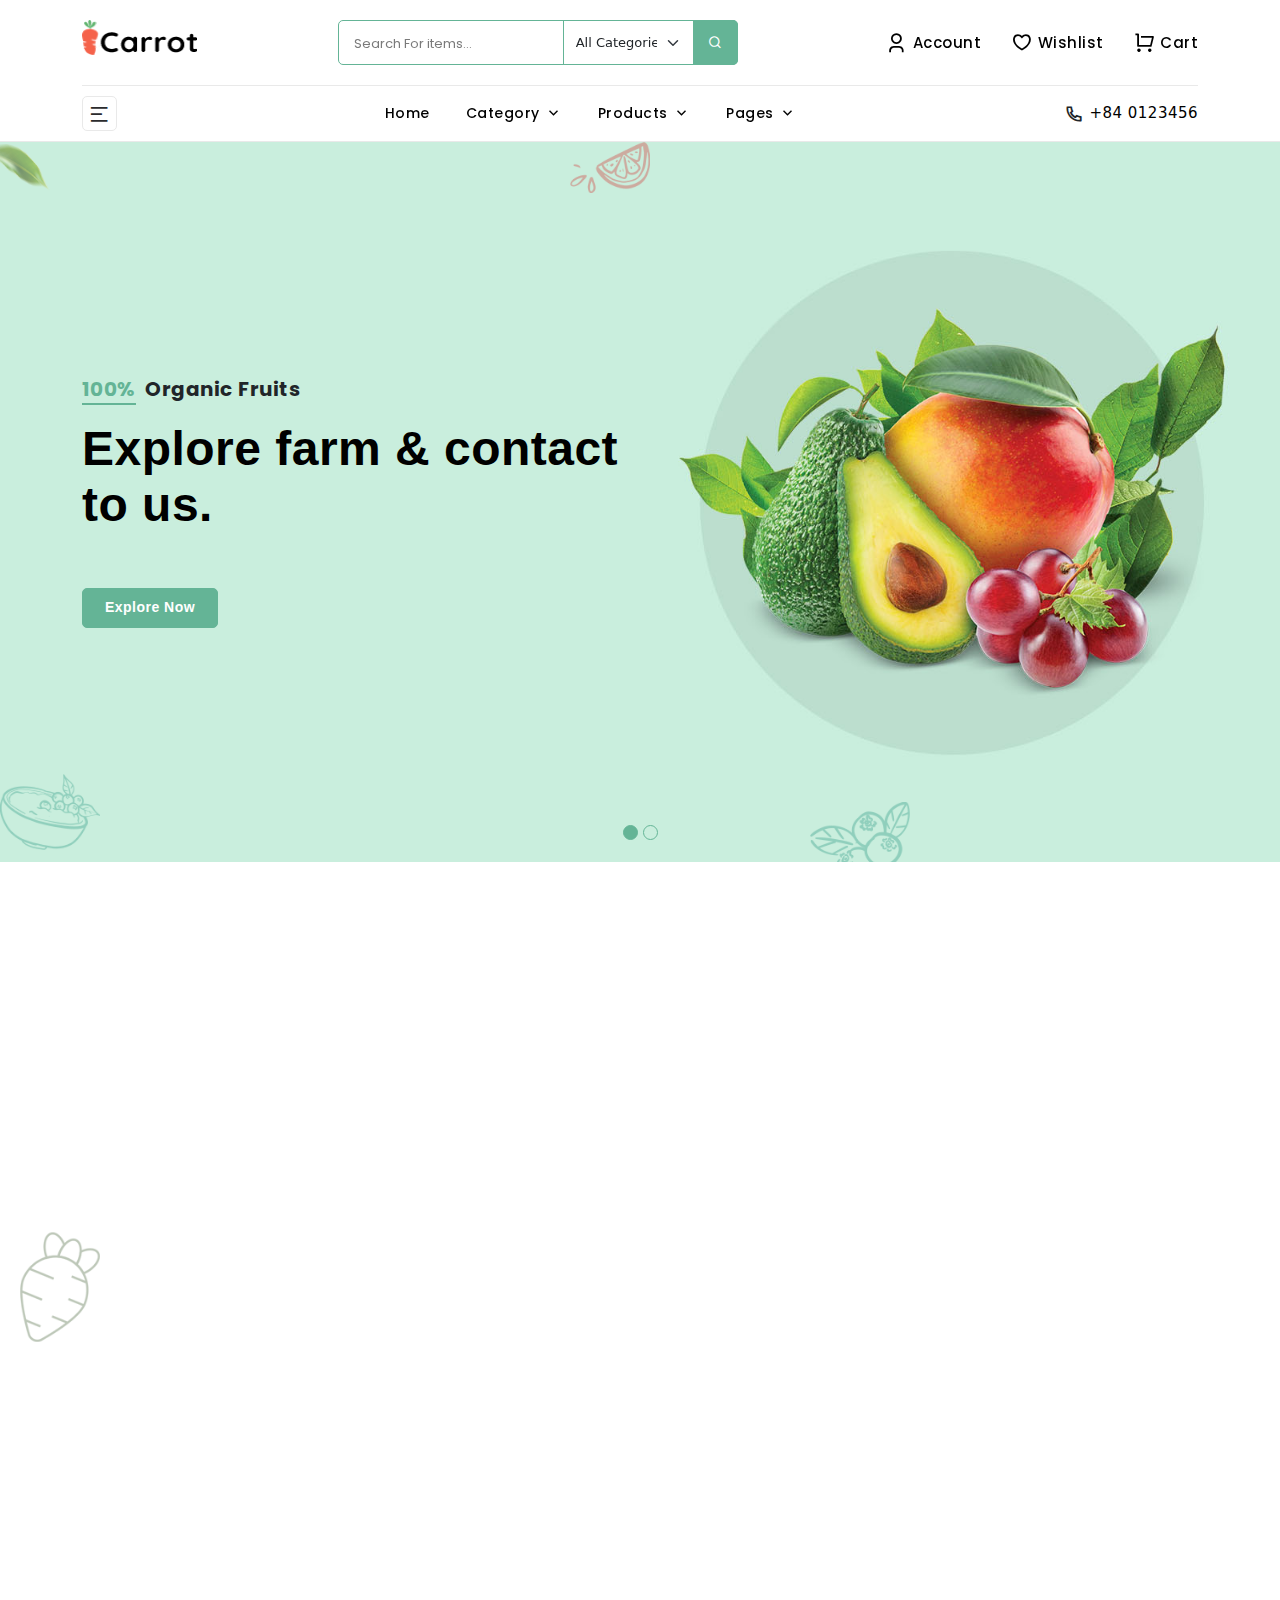
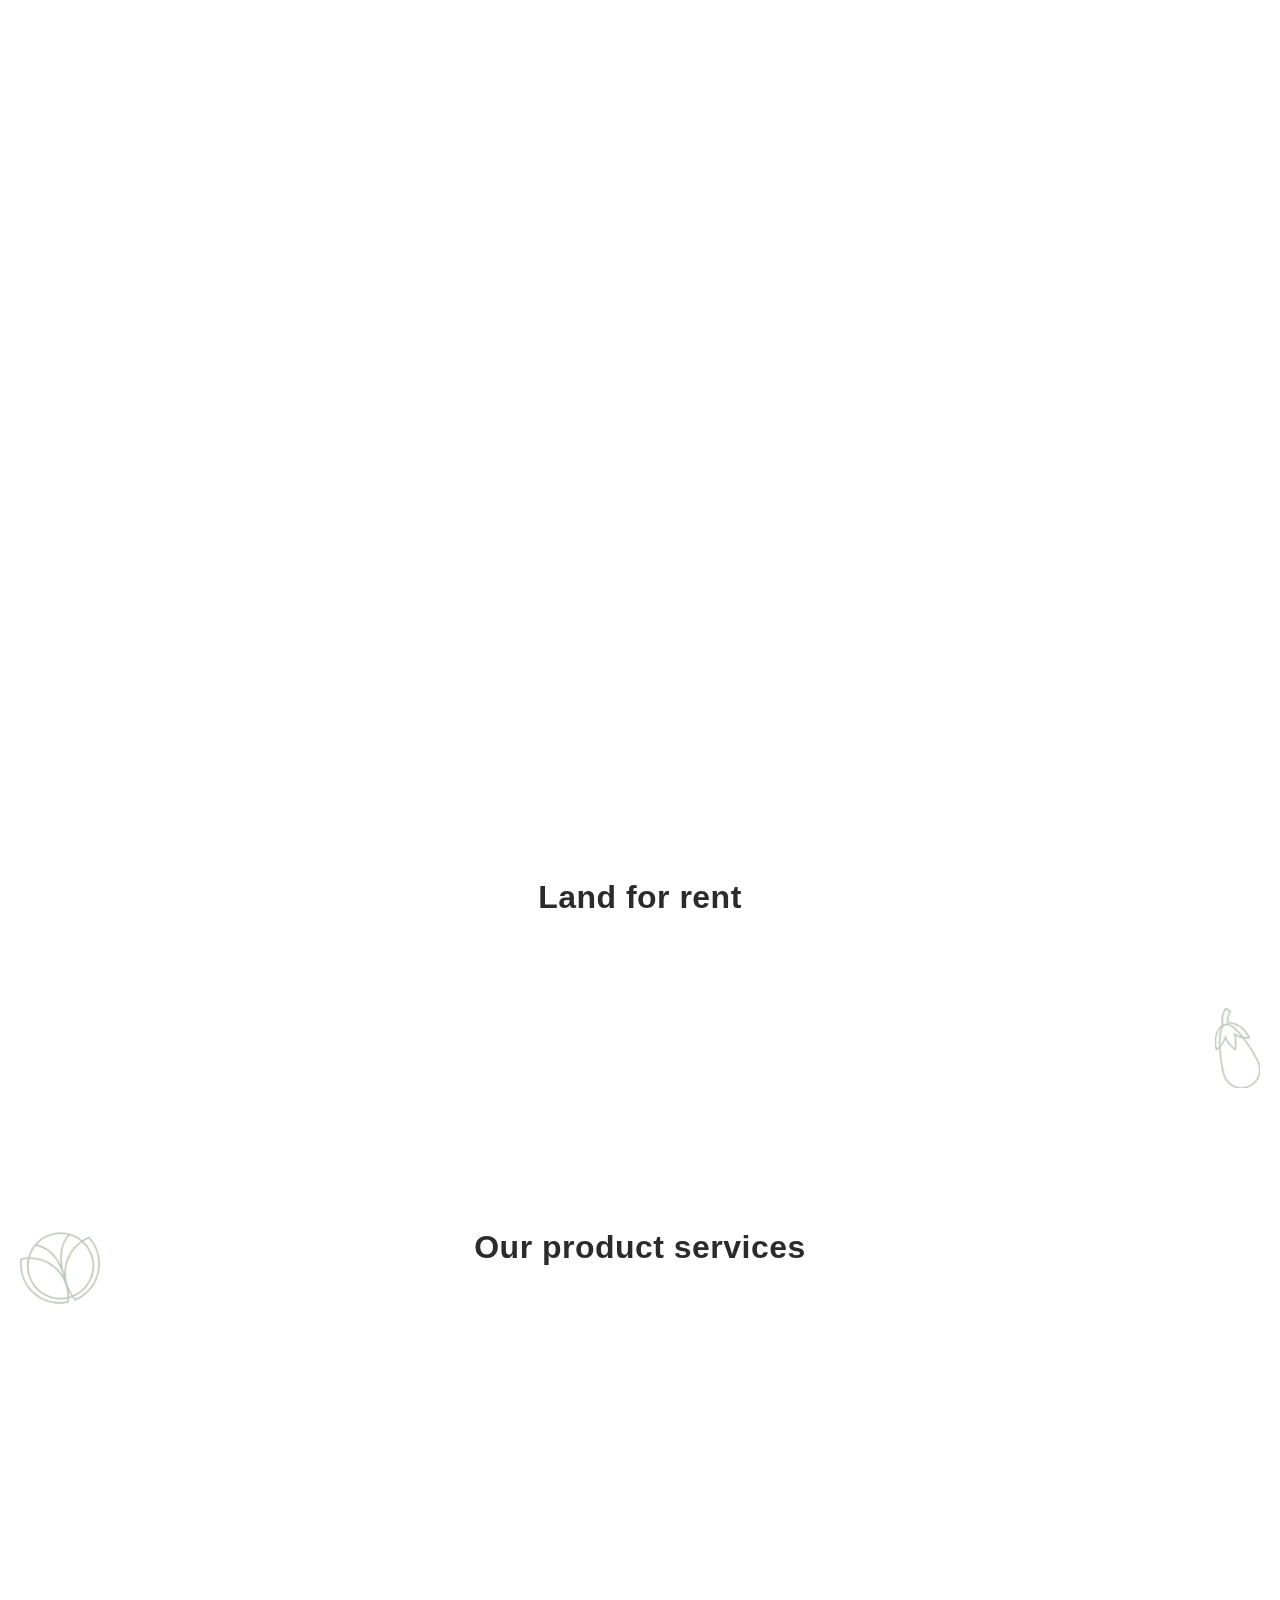
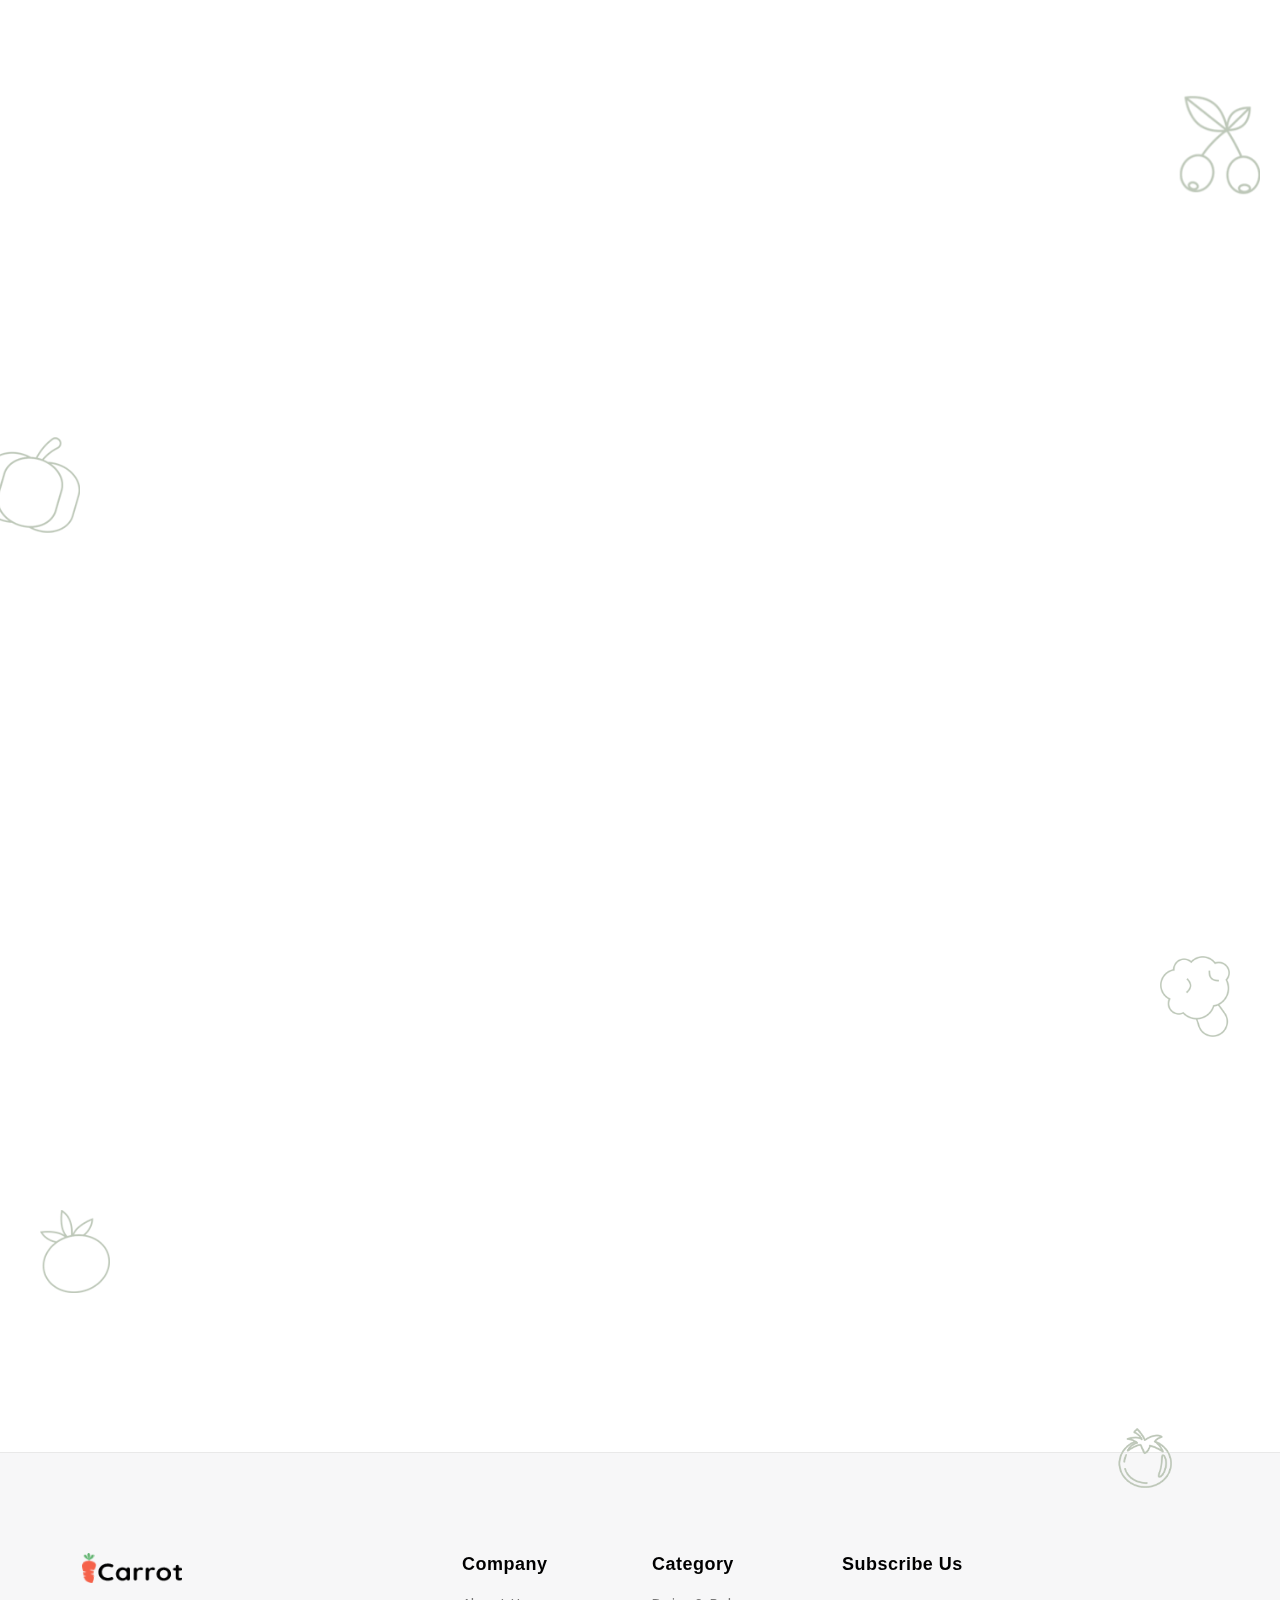
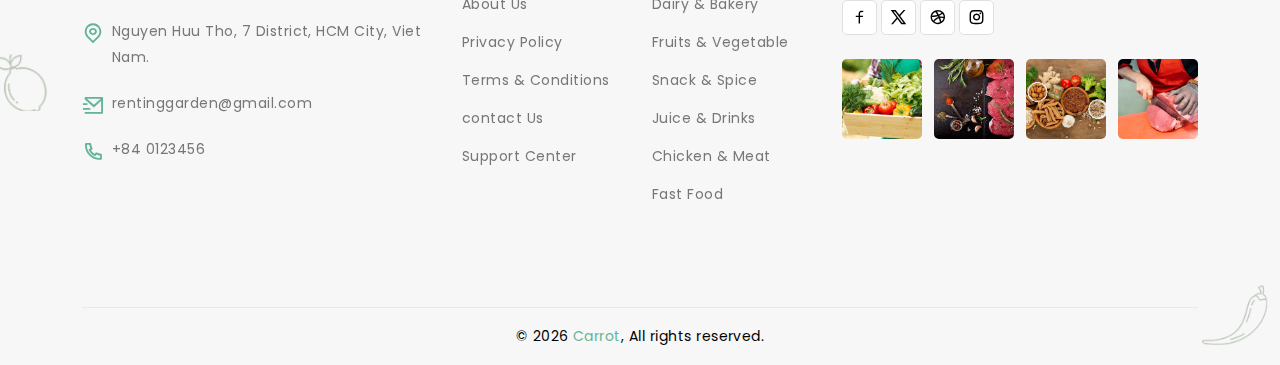
<file: Front-end/index.html>
<!DOCTYPE html>
<html lang="en" dir="ltr">

<head>
    <meta charset="utf-8">
    <meta http-equiv="X-UA-Compatible" content="IE=edge">
    <meta name="viewport" content="width=device-width, initial-scale=1">
    <meta name="keywords" content="ecommerce, market, shop, mart, cart, deal, multipurpose, marketplace">
    <meta name="description" content="Carrot - Multipurpose eCommerce HTML Template.">
    <meta name="author" content="ashishmaraviya">

    <title>Carrot - Reting Garden</title>

    <!-- App favicon -->
    <link rel="shortcut icon" href="assets/img/logo/favicon.png">

    <!-- Icon CSS -->
    <link rel="stylesheet" href="assets/css/vendor/materialdesignicons.min.css">
    <link rel="stylesheet" href="assets/css/vendor/remixicon.css">

    <!-- Vendor -->
    <link rel="stylesheet" href="assets/css/vendor/animate.css">
    <link rel="stylesheet" href="assets/css/vendor/bootstrap.min.css">
    <link rel="stylesheet" href="assets/css/vendor/aos.min.css">
    <link rel="stylesheet" href="assets/css/vendor/range-slider.css">
    <link rel="stylesheet" href="assets/css/vendor/swiper-bundle.min.css">
    <link rel="stylesheet" href="assets/css/vendor/jquery.slick.css">
    <link rel="stylesheet" href="assets/css/vendor/slick-theme.css">

    <!-- Main CSS -->
    <link rel="stylesheet" href="assets/css/style.css">
</head>

<body class="body-bg-6">

    <!-- Loader -->
    <div id="cr-overlay">
        <span class="loader"></span>
    </div>

    <!-- Header -->
    <header>
        <div class="container">
            <div class="row">
                <div class="col-lg-12">
                    <div class="top-header">
                        <a href="index.html" class="cr-logo">
                            <img src="assets/img/logo/logo.png" alt="logo" class="logo">
                            <img src="assets/img/logo/dark-logo.png" alt="logo" class="dark-logo">
                        </a>
                        <form class="cr-search">
                            <input class="search-input" type="text" placeholder="Search For items...">
                            <select class="form-select" aria-label="Default select example">
                                <option selected>All Categories</option>
                                <option value="1">Mens</option>
                                <option value="2">Womens</option>
                                <option value="3">Electronics</option>
                            </select>
                            <a href="javascript:void(0)" class="search-btn">
                                <i class="ri-search-line"></i>
                            </a>
                        </form>
                        <div class="cr-right-bar">
                            <ul class="navbar-nav">
                                <li class="nav-item dropdown">
                                    <a class="nav-link dropdown-toggle cr-right-bar-item" href="javascript:void(0)">
                                        <i class="ri-user-3-line"></i>
                                        <span>Account</span>
                                    </a>
                                    <ul class="dropdown-menu">
                                        <li>
                                            <a class="dropdown-item" href="#">Register</a>
                                        </li>
                                        <li>
                                            <a class="dropdown-item" href="#">Checkout</a>
                                        </li>
                                        <li>
                                            <a class="dropdown-item" href="login.html">Login</a>
                                        </li>
                                    </ul>
                                </li>
                            </ul>
                            <a href="#" class="cr-right-bar-item">
                                <i class="ri-heart-3-line"></i>
                                <span>Wishlist</span>
                            </a>
                            <a href="javascript:void(0)" class="cr-right-bar-item Shopping-toggle">
                                <i class="ri-shopping-cart-line"></i>
                                <span>Cart</span>
                            </a>
                        </div>
                    </div>
                </div>
            </div>
        </div>
        <div class="cr-fix" id="cr-main-menu-desk">
            <div class="container">
                <div class="cr-menu-list">
                    <div class="cr-category-icon-block">
                        <div class="cr-category-menu">
                            <div class="cr-category-toggle">
                                <i class="ri-menu-2-line"></i>
                            </div>
                        </div>
                        <div class="cr-cat-dropdown">
                            <div class="cr-cat-block">
                                <div class="cr-cat-tab">
                                    <div class="cr-tab-list nav flex-column nav-pills" id="v-pills-tab" role="tablist"
                                        aria-orientation="vertical">
                                        <button class="nav-link active" id="v-pills-home-tab" data-bs-toggle="pill"
                                            data-bs-target="#v-pills-home" type="button" role="tab"
                                            aria-controls="v-pills-home" aria-selected="true">
                                            Dairy &amp; Bakery</button>
                                        <button class="nav-link" id="v-pills-profile-tab" data-bs-toggle="pill"
                                            data-bs-target="#v-pills-profile" type="button" role="tab"
                                            aria-controls="v-pills-profile" aria-selected="false" tabindex="-1">
                                            Fruits &amp; Vegetable</button>
                                        <button class="nav-link" id="v-pills-messages-tab" data-bs-toggle="pill"
                                            data-bs-target="#v-pills-messages" type="button" role="tab"
                                            aria-controls="v-pills-messages" aria-selected="false" tabindex="-1">
                                            Snack &amp; Spice</button>
                                        <button class="nav-link" id="v-pills-settings-tab" data-bs-toggle="pill"
                                            data-bs-target="#v-pills-settings" type="button" role="tab"
                                            aria-controls="v-pills-settings" aria-selected="false" tabindex="-1">
                                            Juice &amp; Drinks </button>
                                        <a class="nav-link" href="shop-left-sidebar.html">
                                            View All </a>
                                    </div>
                                    <div class="tab-content" id="v-pills-tabContent">
                                        <div class="tab-pane fade show active" id="v-pills-home" role="tabpanel"
                                            aria-labelledby="v-pills-home-tab">
                                            <div class="tab-list row">
                                                <div class="col">
                                                    <h6 class="cr-col-title">Dairy</h6>
                                                    <ul class="cat-list">
                                                        <li><a href="shop-left-sidebar.html">Milk</a></li>
                                                        <li><a href="shop-left-sidebar.html">Ice cream</a>
                                                        </li>
                                                        <li><a href="shop-left-sidebar.html">Cheese</a></li>
                                                        <li><a href="shop-left-sidebar.html">Frozen
                                                                custard</a>
                                                        </li>
                                                        <li><a href="shop-left-sidebar.html">Frozen
                                                                yogurt</a>
                                                        </li>
                                                    </ul>
                                                </div>
                                                <div class="col">
                                                    <h6 class="cr-col-title">Bakery</h6>
                                                    <ul class="cat-list">
                                                        <li><a href="shop-left-sidebar.html">Cake and
                                                                Pastry</a>
                                                        </li>
                                                        <li><a href="shop-left-sidebar.html">Rusk Toast</a>
                                                        </li>
                                                        <li><a href="shop-left-sidebar.html">Bread &amp;
                                                                Buns</a>
                                                        </li>
                                                        <li><a href="shop-left-sidebar.html">Chocolate
                                                                Brownie</a>
                                                        </li>
                                                        <li><a href="shop-left-sidebar.html">Cream Roll</a>
                                                        </li>
                                                    </ul>
                                                </div>
                                            </div>
                                        </div>
                                        <div class="tab-pane fade" id="v-pills-profile" role="tabpanel"
                                            aria-labelledby="v-pills-profile-tab">
                                            <div class="tab-list row">
                                                <div class="col">
                                                    <h6 class="cr-col-title">Fruits</h6>
                                                    <ul class="cat-list">
                                                        <li><a href="shop-left-sidebar.html">Cauliflower</a>
                                                        </li>
                                                        <li><a href="shop-left-sidebar.html">Bell
                                                                Peppers</a></li>
                                                        <li><a href="shop-left-sidebar.html">Broccoli</a>
                                                        </li>
                                                        <li><a href="shop-left-sidebar.html">Cabbage</a>
                                                        </li>
                                                        <li><a href="shop-left-sidebar.html">Tomato</a></li>
                                                    </ul>
                                                </div>
                                                <div class="col">
                                                    <h6 class="cr-col-title">Vegetable</h6>
                                                    <ul class="cat-list">
                                                        <li><a href="shop-left-sidebar.html">Cauliflower</a>
                                                        </li>
                                                        <li><a href="shop-left-sidebar.html">Bell
                                                                Peppers</a></li>
                                                        <li><a href="shop-left-sidebar.html">Broccoli</a>
                                                        </li>
                                                        <li><a href="shop-left-sidebar.html">Cabbage</a>
                                                        </li>
                                                        <li><a href="shop-left-sidebar.html">Tomato</a></li>
                                                    </ul>
                                                </div>
                                            </div>
                                        </div>
                                        <div class="tab-pane fade" id="v-pills-messages" role="tabpanel"
                                            aria-labelledby="v-pills-messages-tab">
                                            <div class="tab-list row">
                                                <div class="col">
                                                    <h6 class="cr-col-title">Snacks</h6>
                                                    <ul class="cat-list">
                                                        <li><a href="shop-left-sidebar.html">French
                                                                fries</a></li>
                                                        <li><a href="shop-left-sidebar.html">potato
                                                                chips</a></li>
                                                        <li><a href="shop-left-sidebar.html">Biscuits &amp;
                                                                Cookies</a></li>
                                                        <li><a href="shop-left-sidebar.html">Popcorn</a>
                                                        </li>
                                                        <li><a href="shop-left-sidebar.html">Rice Cakes</a>
                                                        </li>
                                                    </ul>
                                                </div>
                                                <div class="col">
                                                    <h6 class="cr-col-title">Spice</h6>
                                                    <ul class="cat-list">
                                                        <li><a href="shop-left-sidebar.html">Cinnamon
                                                                Powder</a>
                                                        </li>
                                                        <li><a href="shop-left-sidebar.html">Cumin
                                                                Powder</a></li>
                                                        <li><a href="shop-left-sidebar.html">Fenugreek
                                                                Powder</a>
                                                        </li>
                                                        <li><a href="shop-left-sidebar.html">Pepper
                                                                Powder</a>
                                                        </li>
                                                        <li><a href="shop-left-sidebar.html">Long Pepper</a>
                                                        </li>
                                                    </ul>
                                                </div>
                                            </div>
                                        </div>
                                        <div class="tab-pane fade" id="v-pills-settings" role="tabpanel"
                                            aria-labelledby="v-pills-settings-tab">
                                            <div class="tab-list row">
                                                <div class="col">
                                                    <h6 class="cr-col-title">Juice</h6>
                                                    <ul class="cat-list">
                                                        <li><a href="shop-left-sidebar.html">Mango Juice</a>
                                                        </li>
                                                        <li><a href="shop-left-sidebar.html">Coconut
                                                                Water</a>
                                                        </li>
                                                        <li><a href="shop-left-sidebar.html">Tetra Pack</a>
                                                        </li>
                                                        <li><a href="shop-left-sidebar.html">Apple
                                                                Juices</a></li>
                                                        <li><a href="shop-left-sidebar.html">Lychee
                                                                Juice</a></li>
                                                    </ul>
                                                </div>
                                                <div class="col">
                                                    <h6 class="cr-col-title">soft drink</h6>
                                                    <ul class="cat-list">
                                                        <li><a href="shop-left-sidebar.html">Breizh Cola</a>
                                                        </li>
                                                        <li><a href="shop-left-sidebar.html">Green Cola</a>
                                                        </li>
                                                        <li><a href="shop-left-sidebar.html">Jolt Cola</a>
                                                        </li>
                                                        <li><a href="shop-left-sidebar.html">Mecca Cola</a>
                                                        </li>
                                                        <li><a href="shop-left-sidebar.html">Topsia Cola</a>
                                                        </li>
                                                    </ul>
                                                </div>
                                            </div>
                                        </div>
                                    </div>
                                </div>
                            </div>
                        </div>
                    </div>
                    <nav class="navbar navbar-expand-lg">
                        <a href="javascript:void(0)" class="navbar-toggler shadow-none">
                            <i class="ri-menu-3-line"></i>
                        </a>
                        <div class="cr-header-buttons">
                            <ul class="navbar-nav">
                                <li class="nav-item dropdown">
                                    <a class="nav-link" href="javascript:void(0)">
                                        <i class="ri-user-3-line"></i>
                                    </a>
                                    <ul class="dropdown-menu">
                                        <li>
                                            <a class="dropdown-item" href="register.html">Register</a>
                                        </li>
                                        <li>
                                            <a class="dropdown-item" href="checkout.html">Checkout</a>
                                        </li>
                                        <li>
                                            <a class="dropdown-item" href="login.html">Login</a>
                                        </li>
                                    </ul>
                                </li>
                            </ul>
                            <a href="#" class="cr-right-bar-item">
                                <i class="ri-heart-line"></i>
                            </a>
                            <a href="javascript:void(0)" class="cr-right-bar-item Shopping-toggle">
                                <i class="ri-shopping-cart-line"></i>
                            </a>
                        </div>
                        <div class="collapse navbar-collapse" id="navbarSupportedContent">
                            <ul class="navbar-nav">
                                <li class="nav-item">
                                    <a class="nav-link" href="index.html">
                                        Home
                                    </a>
                                </li>
                                <li class="nav-item dropdown">
                                    <a class="nav-link dropdown-toggle" href="javascript:void(0)">
                                        Category
                                    </a>
                                    <ul class="dropdown-menu">
                                        <li>
                                            <a class="dropdown-item" href="shop-left-sidebar.html">Shop Left
                                                sidebar</a>
                                        </li>
                                        <li>
                                            <a class="dropdown-item" href="shop-right-sidebar.html">Shop
                                                Right
                                                sidebar</a>
                                        </li>
                                        <li>
                                            <a class="dropdown-item" href="shop-full-width.html">Full
                                                Width</a>
                                        </li>
                                    </ul>
                                </li>
                                <li class="nav-item dropdown">
                                    <a class="nav-link dropdown-toggle" href="javascript:void(0)">
                                        Products
                                    </a>
                                    <ul class="dropdown-menu">
                                        <li>
                                            <a class="dropdown-item" href="product-left-sidebar.html">product
                                                Left
                                                sidebar </a>
                                        </li>
                                        <li>
                                            <a class="dropdown-item" href="product-right-sidebar.html">product
                                                Right
                                                sidebar </a>
                                        </li>
                                        <li>
                                            <a class="dropdown-item" href="product-full-width.html">Product
                                                Full
                                                Width
                                            </a>
                                        </li>
                                    </ul>
                                </li>
                                <li class="nav-item dropdown">
                                    <a class="nav-link dropdown-toggle" href="javascript:void(0)">
                                        Pages
                                    </a>
                                    <ul class="dropdown-menu">
                                        <li>
                                            <a class="dropdown-item" href="about.html">About Us</a>
                                        </li>
                                        <li>
                                            <a class="dropdown-item" href="contact-us.html">Contact Us</a>
                                        </li>
                                        
                                        <li>
                                            <a class="dropdown-item" href="policy.html">Policy</a>
                                        </li>
                                    </ul>
                                </li>
                                
                            </ul>
                        </div>
                    </nav>
                    <div class="cr-calling">
                        <i class="ri-phone-line"></i>
                        <a href="javascript:void(0)">+84 0123456</a>
                    </div>
                </div>
            </div>
        </div>
    </header>

    <!-- Mobile menu -->
    <div class="cr-sidebar-overlay"></div>
    <div id="cr_mobile_menu" class="cr-side-cart cr-mobile-menu">
        <div class="cr-menu-title">
            <span class="menu-title">My Menu</span>
            <button type="button" class="cr-close">×</button>
        </div>
        <div class="cr-menu-inner">
            <div class="cr-menu-content">
                <ul>
                    <li class="dropdown drop-list">
                        <a href="index.html">Home</a>
                    </li>
                    <li class="dropdown drop-list">
                        <span class="menu-toggle"></span>
                        <a href="javascript:void(0)" class="dropdown-list">Category</a>
                        <ul class="sub-menu">
                            <li><a href="shop-left-sidebar.html">Shop Left sidebar</a></li>
                            <li><a href="shop-right-sidebar.html">Shop Right sidebar</a></li>
                            <li><a href="shop-full-width.html">Full Width</a></li>
                        </ul>
                    </li>
                    <li class="dropdown drop-list">
                        <span class="menu-toggle"></span>
                        <a href="javascript:void(0)" class="dropdown-list">product</a>
                        <ul class="sub-menu">
                            <li><a href="product-left-sidebar.html">product Left sidebar</a></li>
                            <li><a href="product-right-sidebar.html">product Right sidebar</a></li>
                            <li><a href="product-full-width.html">Product Full Width </a></li>
                        </ul>
                    </li>
                    <li class="dropdown drop-list">
                        <span class="menu-toggle"></span>
                        <a href="javascript:void(0)" class="dropdown-list">Pages</a>
                        <ul class="sub-menu">
                            <li><a href="about.html">About Us</a></li>
                            <li><a href="contact-us.html">Contact Us</a></li>
                           
                            <li><a href="policy.html">Policy</a></li>
                        </ul>
                    </li>
                    
                </ul>
            </div>
        </div>
    </div>

    <!-- Hero slider -->
    <section class="section-hero padding-b-100 next">
        <div class="cr-slider swiper-container">
            <div class="swiper-wrapper">
                <div class="swiper-slide">
                    <div class="cr-hero-banner cr-banner-image-two">
                        <div class="container">
                            <div class="row">
                                <div class="col-lg-12">
                                    <div class="cr-left-side-contain slider-animation">
                                        <h5><span>100%</span> Organic Fruits</h5>
                                        <h1>Explore farm & contact to us.</h1>
                                        
                                        <div class="cr-last-buttons">
                                            <a href="#" class="cr-button">
                                                explore now
                                            </a>
                                        </div>
                                    </div>
                                </div>
                            </div>
                        </div>
                    </div>
                </div>
                <div class="swiper-slide">
                    <div class="cr-hero-banner cr-banner-image-one">
                        <div class="container">
                            <div class="row">
                                <div class="col-lg-12">
                                    <div class="cr-left-side-contain slider-animation">
                                        <h5><span>100%</span> Organic Vegetables</h5>
                                        <h1>The best way to cultivate by yourself.</h1>
                                       
                                        <div class="cr-last-buttons">
                                            <a href="#" class="cr-button">
                                                explore now
                                            </a>
                                        </div>
                                    </div>
                                </div>
                            </div>
                        </div>
                    </div>
                </div>
            </div>
            <div class="swiper-pagination"></div>
        </div>
    </section>


    <!-- Popular product -->
    <section class="section-popular-product-shape padding-b-100">
        <div class="container" data-aos="fade-up" data-aos-duration="2000">
            <div class="row">
                <div class="col-lg-12">
                    <div class="mb-30">
                        <div class="cr-banner">
                            <h2>Popular Products From Another Farmer</h2>
                        </div>
                       
                    </div>
                </div>
            </div>
            <div class="product-content row mb-minus-24" id="MixItUpDA2FB7">
                <div class="col-xl-3 col-lg-4 col-12 mb-24">
                    <div class="row mb-minus-24 sticky">
                        <div class="col-lg-12 col-sm-6 col-6 cr-product-box mb-24">
                            <div class="cr-product-tabs">
                                <ul>
                                    <li class="active" data-filter="all">All</li>
                                    <li data-filter=".snack">Snack</li>
                                    <li data-filter=".vegetable">Vegetable</li>
                                    <li data-filter=".fruit">Fruit</li>
                                    <li data-filter=".bakery">Bakery</li>
                                </ul>
                            </div>
                        </div>
                        <div class="col-lg-12 col-sm-6 col-6 cr-product-box banner-480 mb-24">
                            <div class="cr-ice-cubes">
                                <img src="assets/img/product/product-banner.jpg" alt="product banner">
                                <div class="cr-ice-cubes-contain">
                                    <h4 class="title">Juicy </h4>
                                    <h5 class="sub-title">Fruits</h5>
                                    <span>100% Natural</span>
                                    <a href="shop-left-sidebar.html" class="cr-button">Shop Now</a>
                                </div>
                            </div>
                        </div>
                    </div>
                </div>
                <div class="col-xl-9 col-lg-8 col-12 mb-24">
                    <div class="row mb-minus-24">
                        <div class="mix vegetable col-xxl-3 col-xl-4 col-6 cr-product-box mb-24">
                            <div class="cr-product-card">
                                <div class="cr-product-image">
                                    <div class="cr-image-inner zoom-image-hover">
                                        <img src="assets/img/product/1.jpg" alt="product-1">
                                    </div>
                                    <div class="cr-side-view">
                                        <a href="javascript:void(0)" class="wishlist">
                                            <i class="ri-heart-line"></i>
                                        </a>
                                        <a class="model-oraganic-product" data-bs-toggle="modal" href="#quickview"
                                            role="button">
                                            <i class="ri-eye-line"></i>
                                        </a>
                                    </div>
                                    <a class="cr-shopping-bag" href="javascript:void(0)">
                                        <i class="ri-shopping-bag-line"></i>
                                    </a>
                                </div>
                                <div class="cr-product-details">
                                    <div class="cr-brand">
                                        <a href="shop-left-sidebar.html">Vegetables</a>
                                        <div class="cr-star">
                                            <i class="ri-star-fill"></i>
                                            <i class="ri-star-fill"></i>
                                            <i class="ri-star-fill"></i>
                                            <i class="ri-star-fill"></i>
                                            <i class="ri-star-line"></i>
                                            <p>(4.5)</p>
                                        </div>
                                    </div>
                                    <a href="product-left-sidebar.html" class="title">Organic Lemon</a>
                                    <p class="cr-price"><span class="new-price">150.000 VND/Kg</span> <span
                                            class="old-price">200.000 VND/Kg</span></p>
                                </div>
                            </div>
                        </div>
                        <div class="mix snack col-xxl-3 col-xl-4 col-6 cr-product-box mb-24">
                            <div class="cr-product-card">
                                <div class="cr-product-image">
                                    <div class="cr-image-inner zoom-image-hover">
                                        <img src="assets/img/product/9.jpg" alt="product-1">
                                    </div>
                                    <div class="cr-side-view">
                                        <a href="javascript:void(0)" class="wishlist">
                                            <i class="ri-heart-line"></i>
                                        </a>
                                        <a class="model-oraganic-product" data-bs-toggle="modal" href="#quickview"
                                            role="button">
                                            <i class="ri-eye-line"></i>
                                        </a>
                                    </div>
                                    <a class="cr-shopping-bag" href="javascript:void(0)">
                                        <i class="ri-shopping-bag-line"></i>
                                    </a>
                                </div>
                                <div class="cr-product-details">
                                    <div class="cr-brand">
                                        <a href="shop-left-sidebar.html">Snacks</a>
                                        <div class="cr-star">
                                            <i class="ri-star-fill"></i>
                                            <i class="ri-star-fill"></i>
                                            <i class="ri-star-fill"></i>
                                            <i class="ri-star-fill"></i>
                                            <i class="ri-star-fill"></i>
                                            <p>(5.0)</p>
                                        </div>
                                    </div>
                                    <a href="product-left-sidebar.html" class="title">Snack with hazel nut 200mg pack</a>
                                    <p class="cr-price"><span class="new-price">50.000 VND</span> <span
                                            class="old-price">80.000 VND</span></p>
                                </div>
                            </div>
                        </div>
                        <div class="mix fruit col-xxl-3 col-xl-4 col-6 cr-product-box mb-24">
                            <div class="cr-product-card">
                                <div class="cr-product-image">
                                    <div class="cr-image-inner zoom-image-hover">
                                        <img src="assets/img/product/2.jpg" alt="product-1">
                                    </div>
                                    <div class="cr-side-view">
                                        <a href="javascript:void(0)" class="wishlist">
                                            <i class="ri-heart-line"></i>
                                        </a>
                                        <a class="model-oraganic-product" data-bs-toggle="modal" href="#quickview"
                                            role="button">
                                            <i class="ri-eye-line"></i>
                                        </a>
                                    </div>
                                    <a class="cr-shopping-bag" href="javascript:void(0)">
                                        <i class="ri-shopping-bag-line"></i>
                                    </a>
                                </div>
                                <div class="cr-product-details">
                                    <div class="cr-brand">
                                        <a href="shop-left-sidebar.html">Fruits</a>
                                        <div class="cr-star">
                                            <i class="ri-star-fill"></i>
                                            <i class="ri-star-fill"></i>
                                            <i class="ri-star-fill"></i>
                                            <i class="ri-star-fill"></i>
                                            <i class="ri-star-line"></i>
                                            <p>(4.5)</p>
                                        </div>
                                    </div>
                                    <a href="product-left-sidebar.html" class="title">Organic Apple</a>
                                    <p class="cr-price"><span class="new-price">250.000 VND</span> 
                                        <!-- <span
                                            class="old-price">$123.25</span> -->
                                        </p>
                                </div>
                            </div>
                        </div>
                        <div class="mix bakery col-xxl-3 col-xl-4 col-6 cr-product-box mb-24">
                            <div class="cr-product-card">
                                <div class="cr-product-image">
                                    <div class="cr-image-inner zoom-image-hover">
                                        <img src="assets/img/product/17.jpg" alt="product-1">
                                    </div>
                                    <div class="cr-side-view">
                                        <a href="javascript:void(0)" class="wishlist">
                                            <i class="ri-heart-line"></i>
                                        </a>
                                        <a class="model-oraganic-product" data-bs-toggle="modal" href="#quickview"
                                            role="button">
                                            <i class="ri-eye-line"></i>
                                        </a>
                                    </div>
                                    <a class="cr-shopping-bag" href="javascript:void(0)">
                                        <i class="ri-shopping-bag-line"></i>
                                    </a>
                                </div>
                                <div class="cr-product-details">
                                    <div class="cr-brand">
                                        <a href="shop-left-sidebar.html">Bakery</a>
                                        <div class="cr-star">
                                            <i class="ri-star-fill"></i>
                                            <i class="ri-star-fill"></i>
                                            <i class="ri-star-fill"></i>
                                            <i class="ri-star-fill"></i>
                                            <i class="ri-star-fill"></i>
                                            <p>(5.0)</p>
                                        </div>
                                    </div>
                                    <a href="product-left-sidebar.html" class="title">White baked fresh bread
                                        and toast</a>
                                    <p class="cr-price"><span class="new-price">30.000 VND</span> <span
                                            class="old-price">35.000 VND</span></p>
                                </div>
                            </div>
                        </div>
                        <div class="mix snack col-xxl-3 col-xl-4 col-6 cr-product-box mb-24">
                            <div class="cr-product-card">
                                <div class="cr-product-image">
                                    <div class="cr-image-inner zoom-image-hover">
                                        <img src="assets/img/product/11.jpg" alt="product-1">
                                    </div>
                                    <div class="cr-side-view">
                                        <a href="javascript:void(0)" class="wishlist">
                                            <i class="ri-heart-line"></i>
                                        </a>
                                        <a class="model-oraganic-product" data-bs-toggle="modal" href="#quickview"
                                            role="button">
                                            <i class="ri-eye-line"></i>
                                        </a>
                                    </div>
                                    <a class="cr-shopping-bag" href="javascript:void(0)">
                                        <i class="ri-shopping-bag-line"></i>
                                    </a>
                                </div>
                                <div class="cr-product-details">
                                    <div class="cr-brand">
                                        <a href="shop-left-sidebar.html">Snacks</a>
                                        <div class="cr-star">
                                            <i class="ri-star-fill"></i>
                                            <i class="ri-star-fill"></i>
                                            <i class="ri-star-fill"></i>
                                            <i class="ri-star-fill"></i>
                                            <i class="ri-star-fill"></i>
                                            <p>(5.0)</p>
                                        </div>
                                    </div>
                                    <a href="product-left-sidebar.html" class="title">Sweet crunchy nut mix 250gm
                                        pack</a>
                                    <p class="cr-price"><span class="new-price">100.000 VND</span> <span
                                            class="old-price">120.000 VND</span></p>
                                </div>
                            </div>
                        </div>
                        <div class="mix fruit col-xxl-3 col-xl-4 col-6 cr-product-box mb-24">
                            <div class="cr-product-card">
                                <div class="cr-product-image">
                                    <div class="cr-image-inner zoom-image-hover">
                                        <img src="assets/img/product/3.jpg" alt="product-1">
                                    </div>
                                    <div class="cr-side-view">
                                        <a href="javascript:void(0)" class="wishlist">
                                            <i class="ri-heart-line"></i>
                                        </a>
                                        <a class="model-oraganic-product" data-bs-toggle="modal" href="#quickview"
                                            role="button">
                                            <i class="ri-eye-line"></i>
                                        </a>
                                    </div>
                                    <a class="cr-shopping-bag" href="javascript:void(0)">
                                        <i class="ri-shopping-bag-line"></i>
                                    </a>
                                </div>
                                <div class="cr-product-details">
                                    <div class="cr-brand">
                                        <a href="shop-left-sidebar.html">Fruits</a>
                                        <div class="cr-star">
                                            <i class="ri-star-fill"></i>
                                            <i class="ri-star-fill"></i>
                                            <i class="ri-star-fill"></i>
                                            <i class="ri-star-fill"></i>
                                            <i class="ri-star-line"></i>
                                            <p>(4.0)</p>
                                        </div>
                                    </div>
                                    <a href="product-left-sidebar.html" class="title">Organic fresh watermelon</a>
                                    <p class="cr-price"><span class="new-price">$50.30</span> <span
                                            class="old-price">$72.60</span></p>
                                </div>
                            </div>
                        </div>
                        <div class="mix snack col-xxl-3 col-xl-4 col-6 cr-product-box mb-24">
                            <div class="cr-product-card">
                                <div class="cr-product-image">
                                    <div class="cr-image-inner zoom-image-hover">
                                        <img src="assets/img/product/10.jpg" alt="product-1">
                                    </div>
                                    <div class="cr-side-view">
                                        <a href="javascript:void(0)" class="wishlist">
                                            <i class="ri-heart-line"></i>
                                        </a>
                                        <a class="model-oraganic-product" data-bs-toggle="modal" href="#quickview"
                                            role="button">
                                            <i class="ri-eye-line"></i>
                                        </a>
                                    </div>
                                    <a class="cr-shopping-bag" href="javascript:void(0)">
                                        <i class="ri-shopping-bag-line"></i>
                                    </a>
                                </div>
                                <div class="cr-product-details">
                                    <div class="cr-brand">
                                        <a href="shop-left-sidebar.html">Snacks</a>
                                        <div class="cr-star">
                                            <i class="ri-star-fill"></i>
                                            <i class="ri-star-fill"></i>
                                            <i class="ri-star-fill"></i>
                                            <i class="ri-star-fill"></i>
                                            <i class="ri-star-fill"></i>
                                            <p>(5.0)</p>
                                        </div>
                                    </div>
                                    <a href="product-left-sidebar.html" class="title">Sweet crunchy nut mix 250gm
                                        pack</a>
                                    <p class="cr-price"><span class="new-price">150.000 VND</span> <span
                                            class="old-price">175.000 VND</span></p>
                                </div>
                            </div>
                        </div>
                        
                    </div>
                </div>
            </div>
        </div>
    </section>

    <!-- Product banner -->
    <section class="section-product-banner padding-b-100">
        <div class="container">
            <div class="cr-banner">
                <h2>Land for rent</h2>
            </div>
            <div class="row">
                <div class="col-lg-12">
                    <div class="cr-banner-slider swiper-container">
                        <div class="swiper-wrapper">
                            <div class="swiper-slide" data-aos="fade-up" data-aos-duration="2000">
                                <div class="cr-product-banner-image">
                                    <img src="assets/img/product-banner/land1.jpg" alt="product-banner">
                                    <div class="cr-product-banner-contain">
                                        <h5 style="color: aliceblue;">Dong nai Province</h5>
                                        <p><span class="percent">30%</span> Off <span class="text">on first rent</span>
                                        </p>
                                        <div class="cr-product-banner-buttons">
                                            <a href="shop-left-sidebar.html" class="cr-button">rent now</a>
                                        </div>
                                    </div>
                                </div>
                            </div>
                            <div class="swiper-slide" data-aos="fade-up" data-aos-duration="2000">
                                <div class="cr-product-banner-image">
                                    <img src="assets/img/product-banner/land2.jpg" alt="product-banner">
                                    <div class="cr-product-banner-contain">
                                        <h5 style="color: rgba(255, 255, 255, 0.996);">Tien Giang Province</h5>
                                        <p><span class="percent">20%</span> Off <span class="text">on first rent</span>
                                        </p>
                                        <div class="cr-product-banner-buttons">
                                            <a href="shop-left-sidebar.html" class="cr-button">rent now</a>
                                        </div>
                                    </div>
                                </div>
                            </div>
                            <div class="swiper-slide" data-aos="fade-up" data-aos-duration="2000">
                                <div class="cr-product-banner-image">
                                    <img src="assets/img/product-banner/land3.jpg" alt="product-banner">
                                    <div class="cr-product-banner-contain">
                                        <h5 style="color: aliceblue;">An Giang Province</h5>
                                        <p><span class="percent">35%</span> Off <span class="text">on first rent</span>
                                        </p>
                                        <div class="cr-product-banner-buttons">
                                            <a href="shop-left-sidebar.html" class="cr-button">rent now</a>
                                        </div>
                                    </div>
                                </div>
                            </div>
                        </div>
                    </div>
                </div>
            </div>
        </div>
    </section>

    <!-- Services -->
    <section class="section-services padding-b-100">
        <div class="container">
            <div class="cr-banner">
                <h2>Our product services</h2>
            </div>
            <div class="row">
                <div class="col-lg-12">
                    <div class="cr-services-border" data-aos="fade-up" data-aos-duration="2000">
                        <div class="cr-service-slider swiper-container">
                            <div class="swiper-wrapper">
                                <div class="swiper-slide">
                                    <div class="cr-services">
                                        <div class="cr-services-image">
                                            <i class="ri-contrast-drop-2-fill"></i>
                                        </div>
                                        <div class="cr-services-contain">
                                            <h4>Watering</h4>
                                            <p>Give your plants some water.</p>
                                        </div>
                                    </div>
                                </div>
                                <div class="swiper-slide">
                                    <div class="cr-services">
                                        <div class="cr-services-image">
                                            <i class="ri-home-gear-line"></i>
                                        </div>
                                        <div class="cr-services-contain">
                                            <h4>Pull canopy</h4>
                                            <p>Lets cover your mini garden.</p>
                                        </div>
                                    </div>
                                </div>
                                <div class="swiper-slide">
                                    <div class="cr-services">
                                        <div class="cr-services-image">
                                            <i class="ri-shopping-cart-fill"></i>
                                        </div>
                                        <div class="cr-services-contain">
                                            <h4>Shopping</h4>
                                            <p>Add product to market here.</p>
                                        </div>
                                    </div>
                                </div>
                                <div class="swiper-slide">
                                    <div class="cr-services">
                                        <div class="cr-services-image">
                                            <i class="ri-customer-service-2-line"></i>
                                        </div>
                                        <div class="cr-services-contain">
                                            <h4>Farmer assist</h4>
                                            <p>Ask for assist from farmer.</p>
                                        </div>
                                    </div>
                                </div>
                            </div>
                        </div>
                    </div>
                </div>
            </div>
        </div>
    </section>

    <!-- Deal -->
    <!-- <section class="section-deal padding-b-100">
        <div class="bg-banner-deal">
            <div class="container">
                <div class="row">
                    <div class="col-12">
                        <div class="cr-deal-rightside">
                            <div class="cr-deal-content" data-aos="fade-up" data-aos-duration="2000">
                                <span><code>35%</code> OFF</span>
                                <h4 class="cr-deal-title">Great deal on organic food.</h4>
                                <p>Lorem ipsum dolor sit amet, consectetur adipiscing elit, sed do maecenas accumsan
                                    lacus
                                    vel facilisis. </p>
                                <div id="timer" class="cr-counter">
                                    <div class="cr-counter-inner">
                                        <h4>
                                            <span id="days"></span>
                                            Days
                                        </h4>
                                        <h4>
                                            <span id="hours"></span>
                                            Hrs
                                        </h4>
                                        <h4>
                                            <span id="minutes"></span>
                                            Min
                                        </h4>
                                        <h4>
                                            <span id="seconds"></span>
                                            Sec
                                        </h4>
                                    </div>
                                </div>
                            </div>
                        </div>
                    </div>
                </div>
            </div>
        </div>
    </section> -->

    <!-- Popular product -->
    <section class="section-popular margin-b-100">
        <div class="container">
            <div class="row">
                <div class="col-xxl-7 col-xl-6 col-lg-6 col-md-12" data-aos="fade-up" data-aos-duration="2000">
                    <div class="cr-banner">
                        <h2>Manage your garden</h2>
                    </div>
                    <div class="cr-twocolumns-product">
                        <div class="slick-slide">
                            <div class="cr-product-card">
                                <div class="cr-product-image">
                                    <div class="cr-image-inner zoom-image-hover">
                                        <img src="assets/img/product/ur_land1.jpg" alt="product-1">
                                    </div>
                                    <!-- <div class="cr-side-view">
                                        <a href="javascript:void(0)" class="wishlist">
                                            <i class="ri-heart-line"></i>
                                        </a>
                                        <a class="model-oraganic-product" data-bs-toggle="modal" href="#quickview"
                                            role="button">
                                            <i class="ri-eye-line"></i>
                                        </a>
                                    </div> -->
                                    <!-- <a class="cr-shopping-bag" href="javascript:void(0)">
                                        <i class="ri-shopping-bag-line"></i>
                                    </a> -->
                                </div>
                                <div class="cr-product-details">
                                    <!-- <div class="cr-brand">
                                        <a href="shop-left-sidebar.html">Snacks</a>
                                        <div class="cr-star">
                                            <i class="ri-star-fill"></i>
                                            <i class="ri-star-fill"></i>
                                            <i class="ri-star-fill"></i>
                                            <i class="ri-star-fill"></i>
                                            <i class="ri-star-line"></i>
                                            <p>(4.5)</p>
                                        </div>
                                    </div> -->
                                    <a href="/templates/index.html" class="title">garden 1</a>
                                    <!-- <p class="cr-price"><span class="new-price">$120.25</span> <span
                                            class="old-price">$123.25</span></p> -->
                                </div>
                            </div>
                        </div>
                        <div class="slick-slide">
                            <div class="cr-product-card">
                                <div class="cr-product-image">
                                    <div class="cr-image-inner zoom-image-hover">
                                        <img src="assets/img/product/ur_land2.jpg" alt="product-1">
                                    </div>
                                    <div class="cr-side-view">
                                        <!-- <a href="javascript:void(0)" class="wishlist">
                                            <i class="ri-heart-line"></i>
                                        </a> -->
                                        <!-- <a class="model-oraganic-product" data-bs-toggle="modal" href="#quickview"
                                            role="button">
                                            <i class="ri-eye-line"></i>
                                        </a> -->
                                    </div>
                                    <!-- <a class="cr-shopping-bag" href="javascript:void(0)">
                                        <i class="ri-shopping-bag-line"></i>
                                    </a> -->
                                </div>
                                <div class="cr-product-details">
                                    <!-- <div class="cr-brand">
                                        <a href="shop-left-sidebar.html">Snacks</a>
                                        <div class="cr-star">
                                            <i class="ri-star-fill"></i>
                                            <i class="ri-star-fill"></i>
                                            <i class="ri-star-fill"></i>
                                            <i class="ri-star-fill"></i>
                                            <i class="ri-star-fill"></i>
                                            <p>(5.0)</p>
                                        </div>
                                    </div> -->
                                    <a href="/templates/index.html" class="title">garden 2</a>
                                    <!-- <p class="cr-price"><span class="new-price">$100.00</span> <span
                                            class="old-price">$110.00</span></p> -->
                                </div>
                            </div>
                        </div>
                        <div class="slick-slide">
                            <div class="cr-product-card">
                                <div class="cr-product-image">
                                    <div class="cr-image-inner zoom-image-hover">
                                        <img src="assets/img/product/ur_land3.jpg" alt="product-1">
                                    </div>
                                    
                                    
                                </div>
                                <div class="cr-product-details">
                                    
                                    <a href="/templates/index.html" class="title">garden 3</a>
                                    
                                </div>
                            </div>
                        </div>
                        
                    </div>
                </div>
                <div class="col-xxl-5 col-xl-6 col-lg-6 col-md-12" data-aos="fade-up" data-aos-duration="2000">
                    <div class="cr-products-rightbar">
                        <img src="assets/img/product/farm.jpg" alt="products-rightview">
                        <div class="cr-products-rightbar-content">
                            <!-- <h4>Organic & Healthy <br> Vegetables</h4> -->
                             <h4 style="color:bisque;">Camera here</h4>
                            <!-- <div class="cr-off">
                                <span>25% <code>OFF</code></span>
                            </div> -->
                            <div class="rightbar-buttons">
                                <a href="shop-left-sidebar.html" class="cr-button">
                                    watch now
                                </a>
                            </div>
                        </div>
                    </div>
                </div>
            </div>
        </div>
    </section>

    <!-- Testimonial -->
    <section class="section-testimonial padding-b-100">
        <div class="container">
            <div class="row">
                <div class="col-lg-12">
                    <div class="mb-30" data-aos="fade-up" data-aos-duration="2000">
                        <div class="cr-banner">
                            <h2>Feedback of our user</h2>
                        </div>
                        
                    </div>
                </div>
            </div>
            <div class="row">
                <div class="col-lg-12">
                    <div class="cr-testimonial-slider swiper-container">
                        <div class="swiper-wrapper cr-testimonial-pt-50">
                            <div class="swiper-slide" data-aos="fade-up" data-aos-duration="2000">
                                <div class="cr-testimonial">
                                    <div class="cr-testimonial-image">
                                        <img src="assets/img/testimonial/1.jpg" alt="businessman">
                                    </div>
                                    <div class="cr-testimonial-inner">
                                        <span>Farmer - user</span>
                                        <h4 class="title">Nguyen Van Nam</h4>
                                        <p>“Tôi rất hài lòng về dịch vụ của trang web cung cấp, tôi có thể có thực phẩm sạch
                                            mà còn có thể có lợi nhuận từ nó.”
                                        </p>
                                        <div class="cr-star">
                                            <i class="ri-star-fill"></i>
                                            <i class="ri-star-fill"></i>
                                            <i class="ri-star-fill"></i>
                                            <i class="ri-star-fill"></i>
                                            <i class="ri-star-fill"></i>
                                        </div>
                                    </div>
                                </div>
                            </div>
                            <div class="swiper-slide" data-aos="fade-up" data-aos-duration="2000">
                                <div class="cr-testimonial">
                                    <div class="cr-testimonial-image">
                                        <img src="assets/img/testimonial/2.jpg" alt="businessman">
                                    </div>
                                    <div class="cr-testimonial-inner">
                                        <span>Farmer - user</span>
                                        <h4 class="title">Phan Bao Ngoc</h4>
                                        <p>“Tôi và con tôi đều thích trang web này nó mang lại sự tiện lợi cũng như nguồn thu
                                            cho những người nội trợ như tôi.”
                                        </p>
                                        <div class="cr-star">
                                            <i class="ri-star-fill"></i>
                                            <i class="ri-star-fill"></i>
                                            <i class="ri-star-fill"></i>
                                            <i class="ri-star-fill"></i>
                                            <i class="ri-star-line"></i>
                                        </div>
                                    </div>
                                </div>
                            </div>
                            <div class="swiper-slide" data-aos="fade-up" data-aos-duration="2000">
                                <div class="cr-testimonial">
                                    <div class="cr-testimonial-image">
                                        <img src="assets/img/testimonial/3.jpg" alt="businessman">
                                    </div>
                                    <div class="cr-testimonial-inner">
                                        <span>Farmer</span>
                                        <h4 class="title">Le Kim Khanh</h4>
                                        <p>“Chồng tôi rất thích ăn đồ ăn tự trồng nhưng do ở thành phố 
                                            nên việc đó khó khăn cho tới khi biết đến dịch vụ này.”
                                        </p>
                                        <div class="cr-star">
                                            <i class="ri-star-fill"></i>
                                            <i class="ri-star-fill"></i>
                                            <i class="ri-star-fill"></i>
                                            <i class="ri-star-fill"></i>
                                            <i class="ri-star-fill"></i>
                                        </div>
                                    </div>
                                </div>
                            </div>
                        </div>
                    </div>
                </div>
            </div>
        </div>
    </section>

    <!-- News -->
    <section class="section-blog padding-b-100">
        <div class="container">
            <div class="row">
                <div class="col-lg-12">
                    <div class="mb-30" data-aos="fade-up" data-aos-duration="2000">
                        <div class="cr-banner">
                            <h2>Latest News</h2>
                        </div>
                        
                    </div>
                </div>
            </div>
            <div class="row">
                <div class="col-lg-12">
                    <div class="cr-blog-slider swiper-container">
                        <div class="swiper-wrapper">
                            <div class="swiper-slide" data-aos="fade-up" data-aos-duration="2000">
                                <div class="cr-blog">
                                    <div class="cr-blog-content">
                                        <span><code>By Admin</code> | <a href="#">Snacks</a></span>
                                        <h5>Hot news with nuts.</h5>
                                        <a class="read" href="#">Read More</a>
                                    </div>
                                    <div class="cr-blog-image">
                                        <img src="assets/img/blog/2.jpg" alt="blog-2">
                                        <div class="cr-blog-date">
                                            <span>
                                                10
                                                <code>oct</code>
                                            </span>
                                        </div>
                                    </div>
                                </div>
                            </div>
                            <div class="swiper-slide" data-aos="fade-up" data-aos-duration="2000">
                                <div class="cr-blog">
                                    <div class="cr-blog-content">
                                        <span><code>By User</code> | <a href="#">Food</a></span>
                                        <h5>Guide to Shopping for organic.</h5>
                                        <a class="read" href="#">Read More</a>
                                    </div>
                                    <div class="cr-blog-image">
                                        <img src="assets/img/blog/1.jpg" alt="blog-1">
                                        <div class="cr-blog-date">
                                            <span>
                                                09<code>sep</code>
                                            </span>
                                        </div>
                                    </div>
                                </div>
                            </div>
                            <div class="swiper-slide" data-aos="fade-up" data-aos-duration="2000">
                                <div class="cr-blog">
                                    <div class="cr-blog-content">
                                        <span><code>By Admin</code> | <a href="#">Snacks</a></span>
                                        <h5>How to eat healthy.</h5>
                                        <a class="read" href="#">Read More</a>
                                    </div>
                                    <div class="cr-blog-image">
                                        <img src="assets/img/blog/3.jpg" alt="blog-2">
                                        <div class="cr-blog-date">
                                            <span>
                                                12
                                                <code>oct</code>
                                            </span>
                                        </div>
                                    </div>
                                </div>
                            </div>
                            <div class="swiper-slide" data-aos="fade-up" data-aos-duration="2000">
                                <div class="cr-blog">
                                    <div class="cr-blog-content">
                                        <span><code>By User</code> | <a
                                                href="#">Vegetable</a></span>
                                        <h5>Which vegetable are good.</h5>
                                        <a class="read" href="#">Read More</a>
                                    </div>
                                    <div class="cr-blog-image">
                                        <img src="assets/img/blog/2.jpg" alt="blog-3">
                                        <div class="cr-blog-date">
                                            <span>
                                                22
                                                <code>jan</code>
                                            </span>
                                        </div>
                                    </div>
                                </div>
                            </div>
                        </div>
                    </div>
                </div>
            </div>
        </div>
    </section>

    <!-- Footer -->
    <footer class="footer padding-t-100 bg-off-white">
        <div class="container">
            <div class="row footer-top padding-b-100">
                <div class="col-xl-4 col-lg-6 col-sm-12 col-12 cr-footer-border">
                    <div class="cr-footer-logo">
                        <div class="image">
                            <img src="assets/img/logo/logo.png" alt="logo" class="logo">
                            <img src="assets/img/logo/dark-logo.png" alt="logo" class="dark-logo">
                        </div>
                    </div>
                    <div class="cr-footer">
                        <h4 class="cr-sub-title cr-title-hidden">
                            Contact us
                            <span class="cr-heading-res"></span>
                        </h4>
                        <ul class="cr-footer-links cr-footer-dropdown">
                            <li class="location-icon">
                                Nguyen Huu Tho, 7 District, HCM City, Viet Nam.
                            </li>
                            <li class="mail-icon">
                                <a href="javascript:void(0)">rentinggarden@gmail.com</a>
                            </li>
                            <li class="phone-icon">
                                <a href="javascript:void(0)"> +84 0123456</a>
                            </li>
                        </ul>
                    </div>
                </div>
                <div class="col-xl-2 col-lg-3 col-sm-12 col-12 cr-footer-border">
                    <div class="cr-footer">
                        <h4 class="cr-sub-title">
                            Company
                            <span class="cr-heading-res"></span>
                        </h4>
                        <ul class="cr-footer-links cr-footer-dropdown">
                            <li><a href="about.html">About Us</a></li>
                            <!-- <li><a href="track-order.html">Delivery Information</a></li> -->
                            <li><a href="policy.html">Privacy Policy</a></li>
                            <li><a href="terms.html">Terms & Conditions</a></li>
                            <li><a href="contact-us.html">contact Us</a></li>
                            <li><a href="faq.html">Support Center</a></li>
                        </ul>
                    </div>
                </div>
                <div class="col-xl-2 col-lg-3 col-sm-12 col-12 cr-footer-border">
                    <div class="cr-footer">
                        <h4 class="cr-sub-title">
                            Category
                            <span class="cr-heading-res"></span>
                        </h4>
                        <ul class="cr-footer-links cr-footer-dropdown">
                            <li><a href="shop-left-sidebar.html">Dairy & Bakery</a></li>
                            <li><a href="shop-left-sidebar.html">Fruits & Vegetable</a></li>
                            <li><a href="shop-left-sidebar.html">Snack & Spice</a></li>
                            <li><a href="shop-left-sidebar.html">Juice & Drinks</a></li>
                            <li><a href="shop-left-sidebar.html">Chicken & Meat</a></li>
                            <li><a href="shop-left-sidebar.html">Fast Food</a></li>
                        </ul>
                    </div>
                </div>
                <div class="col-xl-4 col-lg-12 col-sm-12 col-12 cr-footer-border">
                    <div class="cr-footer cr-newsletter">
                        <h4 class="cr-sub-title">
                            Subscribe Us
                            <span class="cr-heading-res"></span>
                        </h4>
                        
                        <div class="cr-social-media">
                            <span><a href="#"><i class="ri-facebook-line"></i></a></span>
                            <span><a href="#"><i class="ri-twitter-x-line"></i></a></span>
                            <span><a href="#"><i class="ri-dribbble-line"></i></a></span>
                            <span><a href="#"><i class="ri-instagram-line"></i></a></span>
                        </div>
                        <div class="cr-payment">
                            <div class="cr-insta-slider swiper-container">
                                <div class="swiper-wrapper">
                                    <div class="swiper-slide">
                                        <a href="#" class="cr-payment-image">
                                            <img src="assets/img/insta/1.jpg" alt="insta">
                                            <div class="payment-overlay"></div>
                                        </a>
                                    </div>
                                    <div class="swiper-slide">
                                        <a href="#" class="cr-payment-image">
                                            <img src="assets/img/insta/2.jpg" alt="insta">
                                            <div class="payment-overlay"></div>
                                        </a>
                                    </div>
                                    <div class="swiper-slide">
                                        <a href="#" class="cr-payment-image">
                                            <img src="assets/img/insta/3.jpg" alt="insta">
                                            <div class="payment-overlay"></div>
                                        </a>
                                    </div>
                                    <div class="swiper-slide">
                                        <a href="#" class="cr-payment-image">
                                            <img src="assets/img/insta/4.jpg" alt="insta">
                                            <div class="payment-overlay"></div>
                                        </a>
                                    </div>
                                    <div class="swiper-slide">
                                        <a href="#" class="cr-payment-image">
                                            <img src="assets/img/insta/5.jpg" alt="insta">
                                            <div class="payment-overlay"></div>
                                        </a>
                                    </div>
                                    <div class="swiper-slide">
                                        <a href="#" class="cr-payment-image">
                                            <img src="assets/img/insta/6.jpg" alt="insta">
                                            <div class="payment-overlay"></div>
                                        </a>
                                    </div>
                                    <div class="swiper-slide">
                                        <a href="#" class="cr-payment-image">
                                            <img src="assets/img/insta/7.jpg" alt="insta">
                                            <div class="payment-overlay"></div>
                                        </a>
                                    </div>
                                    <div class="swiper-slide">
                                        <a href="#" class="cr-payment-image">
                                            <img src="assets/img/insta/8.jpg" alt="insta">
                                            <div class="payment-overlay"></div>
                                        </a>
                                    </div>
                                </div>
                            </div>
                        </div>
                    </div>
                </div>
            </div>
            <div class="cr-last-footer">
                <p>&copy; <span id="copyright_year"></span> <a href="index.html">Carrot</a>, All rights reserved.</p>
            </div>
        </div>
    </footer>

    <!-- Tab to top -->
    <a href="#Top" class="back-to-top result-placeholder">
        <i class="ri-arrow-up-line"></i>
        <div class="back-to-top-wrap">
            <svg viewBox="-1 -1 102 102">
                <path d="M50,1 a49,49 0 0,1 0,98 a49,49 0 0,1 0,-98" />
            </svg>
        </div>
    </a>

    <!-- Model -->
    <div class="modal fade quickview-modal" id="quickview" aria-hidden="true" tabindex="-1">
        <div class="modal-dialog modal-dialog-centered cr-modal-dialog">
            <div class="modal-content">
                <button type="button" class="cr-close-model btn-close" data-bs-dismiss="modal"
                    aria-label="Close"></button>
                <div class="modal-body">
                    <div class="row">
                        <div class="col-md-5 col-sm-12 col-xs-12">
                            <div class="zoom-image-hover modal-border-image">
                                <img src="assets/img/product/tab-1.jpg" alt="product-tab-2" class="product-image">
                            </div>
                        </div>
                        <div class="col-md-7 col-sm-12 col-xs-12">
                            <div class="cr-size-and-weight-contain">
                                <h2 class="heading">Peach Seeds Of Change Oraganic Quinoa, Brown fruit</h2>
                                <p>Lorem Ipsum is simply dummy text of the printing and
                                    typesetting industry. Lorem Ipsum has been the industry's standard dummy text ever
                                    since the 1900s,</p>
                            </div>
                            <div class="cr-size-and-weight">
                                <div class="cr-review-star">
                                    <div class="cr-star">
                                        <i class="ri-star-fill"></i>
                                        <i class="ri-star-fill"></i>
                                        <i class="ri-star-fill"></i>
                                        <i class="ri-star-fill"></i>
                                        <i class="ri-star-fill"></i>
                                    </div>
                                    <p>( 75 Review )</p>
                                </div>
                                <div class="cr-product-price">
                                    <span class="new-price">$120.25</span>
                                    <span class="old-price">$123.25</span>
                                </div>
                                <div class="cr-size-weight">
                                    <h5><span>Size</span>/<span>Weight</span> :</h5>
                                    <div class="cr-kg">
                                        <ul>
                                            <li class="active-color">500gm</li>
                                            <li>1kg</li>
                                            <li>2kg</li>
                                            <li>5kg</li>
                                        </ul>
                                    </div>
                                </div>
                                <div class="cr-add-card">
                                    <div class="cr-qty-main">
                                        <input type="text" placeholder="." value="1" minlength="1" maxlength="20"
                                            class="quantity">
                                        <button type="button" id="add_model" class="plus">+</button>
                                        <button type="button" id="sub_model" class="minus">-</button>
                                    </div>
                                    <div class="cr-add-button">
                                        <button type="button" class="cr-button">Add to cart</button>
                                    </div>
                                </div>
                            </div>
                        </div>
                    </div>
                </div>
            </div>
        </div>
    </div>

    <!-- Cart -->
    <div class="cr-cart-overlay"></div>
    <div class="cr-cart-view">
        <div class="cr-cart-inner">
            <div class="cr-cart-top">
                <div class="cr-cart-title">
                    <h6>My Cart</h6>
                    <button type="button" class="close-cart">×</button>
                </div>
                <ul class="crcart-pro-items">
                    <li>
                        <a href="product-left-sidebar.html" class="crside_pro_img"><img src="assets/img/product/4.jpg"
                                alt="product-1"></a>
                        <div class="cr-pro-content">
                            <a href="product-left-sidebar.html" class="cart_pro_title">Fresh Pomegranate</a>
                            <span class="cart-price"><span>50.000</span> x 1kg</span>
                            <div class="cr-cart-qty">
                                <div class="cart-qty-plus-minus">
                                    <button type="button" class="plus">+</button>
                                    <input type="text" placeholder="." value="1" minlength="1" maxlength="20"
                                        class="quantity">
                                    <button type="button" class="minus">-</button>
                                </div>
                            </div>
                            <a href="javascript:void(0)" class="remove">×</a>
                        </div>
                    </li>
                    <li>
                        <a href="product-left-sidebar.html" class="crside_pro_img"><img src="assets/img/product/2.jpg"
                                alt="product-2"></a>
                        <div class="cr-pro-content">
                            <a href="product-left-sidebar.html" class="cart_pro_title">Green Apples</a>
                            <span class="cart-price"><span>120.000</span> x 1kg</span>
                            <div class="cr-cart-qty">
                                <div class="cart-qty-plus-minus">
                                    <button type="button" class="plus">+</button>
                                    <input type="text" placeholder="." value="1" minlength="1" maxlength="20"
                                        class="quantity">
                                    <button type="button" class="minus">-</button>
                                </div>
                            </div>
                            <a href="javascript:void(0)" class="remove">×</a>
                        </div>
                    </li>
                    <li>
                        <a href="product-left-sidebar.html" class="crside_pro_img"><img src="assets/img/product/3.jpg"
                                alt="product-3"></a>
                        <div class="cr-pro-content">
                            <a href="product-left-sidebar.html" class="cart_pro_title">Watermelon - Small</a>
                            <span class="cart-price"><span>20.000</span> x 1kg</span>
                            <div class="cr-cart-qty">
                                <div class="cart-qty-plus-minus">
                                    <button type="button" class="plus">+</button>
                                    <input type="text" placeholder="." value="1" minlength="1" maxlength="20"
                                        class="quantity">
                                    <button type="button" class="minus">-</button>
                                </div>
                            </div>
                            <a href="javascript:void(0)" class="remove">×</a>
                        </div>
                    </li>
                </ul>
            </div>
            <div class="cr-cart-bottom">
                <div class="cart-sub-total">
                    <table class="table cart-table">
                        <tbody>
                            <tr>
                                <td class="text-left">Sub-Total :</td>
                                <td class="text-right">190.000</td>
                            </tr>
                            <tr>
                                <td class="text-left">VAT (10%) :</td>
                                <td class="text-right">19.000</td>
                            </tr>
                            <tr>
                                <td class="text-left">Total :</td>
                                <td class="text-right primary-color">209.000</td>
                            </tr>
                        </tbody>
                    </table>
                </div>
                <div class="cart_btn">
                    <a href="#" class="cr-button">View Cart</a>
                    <a href="#" class="cr-btn-secondary">Checkout</a>
                </div>
            </div>
        </div>
    </div>

    <!-- Side-tool -->
    <!-- <div class="cr-tool-overlay"></div>
    <div class="cr-tool">
        <div class="cr-tool-btn">
            <a href="javascript:void(0)" class="btn-cr-tool result-placeholder">
                <i class="ri-settings-line"></i>
            </a>
            <div class="color-variant">
                <div class="cr-bar-title">
                    <h6>Tools</h6>
                    <a href="javascript:void(0)" class="close-tools">
                        <i class="ri-close-line"></i>
                    </a>
                </div>
                <div class="cr-tools-detail">
                    <div class="heading">
                        <h2>Select Color</h2>
                    </div>
                    <ul class="cr-color">
                        <li class="colors c1 active-colors">
                        </li>
                        <li class="colors c2">
                        </li>
                        <li class="colors c3">
                        </li>
                        <li class="colors c4">
                        </li>
                        <li class="colors c5">
                        </li>
                        <li class="colors c6">
                        </li>
                        <li class="colors c7">
                        </li>
                        <li class="colors c8">
                        </li>
                        <li class="colors c9">
                        </li>
                        <li class="colors c10">
                        </li>
                    </ul>
                </div>
                <div class="cr-tools-detail">
                    <div class="heading">
                        <h2>Dark mode</h2>
                    </div>
                    <ul class="dark-mode">
                        <li class="dark">
                        </li>
                        <li class="white active-dark-mode">
                        </li>
                    </ul>
                </div>
                <div class="cr-tools-detail">
                    <div class="heading">
                        <h2>RTL mode</h2>
                    </div>
                    <ul class="rtl-mode">
                        <li class="rtl">
                            <img src="assets/img/tool/rtl.png" alt="rtl">
                        </li>
                        <li class="ltr active-rtl-mode">
                            <img src="assets/img/tool/ltr.png" alt="ltr">
                        </li>
                    </ul>
                </div>
                <div class="cr-tools-detail">
                    <div class="heading">
                        <h2>Backgrounds</h2>
                    </div>
                    <ul class="bg-panel">
                        <li class="bg-1">
                            <img src="assets/img/shape/bg-shape-1.png" alt="bg-shape-1">
                        </li>
                        <li class="bg-2">
                            <img src="assets/img/shape/bg-shape-2.png" alt="bg-shape-2">
                        </li>
                        <li class="bg-3">
                            <img src="assets/img/shape/bg-shape-3.png" alt="bg-shape-3">
                        </li>
                        <li class="bg-4">
                            <img src="assets/img/shape/bg-shape-4.png" alt="bg-shape-4">
                        </li>
                        <li class="bg-5">
                            <img src="assets/img/shape/bg-shape-5.png" alt="bg-shape-5">
                        </li>
                        <li class="bg-6 active-bg-panel">
                            <img src="assets/img/shape/bg-shape-6.png" alt="bg-shape-6">
                        </li>
                    </ul>
                </div>
            </div>
        </div>
    </div> -->

    <!-- Vendor Custom -->
    <script src="assets/js/vendor/jquery-3.6.4.min.js"></script>
    <script src="assets/js/vendor/jquery.zoom.min.js"></script>
    <script src="assets/js/vendor/bootstrap.bundle.min.js"></script>
    <script src="assets/js/vendor/mixitup.min.js"></script>

    <script src="assets/js/vendor/range-slider.js"></script>
    <script src="assets/js/vendor/aos.min.js"></script>
    <script src="assets/js/vendor/swiper-bundle.min.js"></script>
    <script src="assets/js/vendor/slick.min.js"></script>

    <!-- Main Custom -->
    <script src="assets/js/main.js"></script>
</body>


<!-- Mirrored from maraviyainfotech.com/projects/carrot/carrot-v21/carrot-html/index.html by HTTrack Website Copier/3.x [XR&CO'2014], Mon, 11 Nov 2024 09:41:00 GMT -->
</html>
</file>
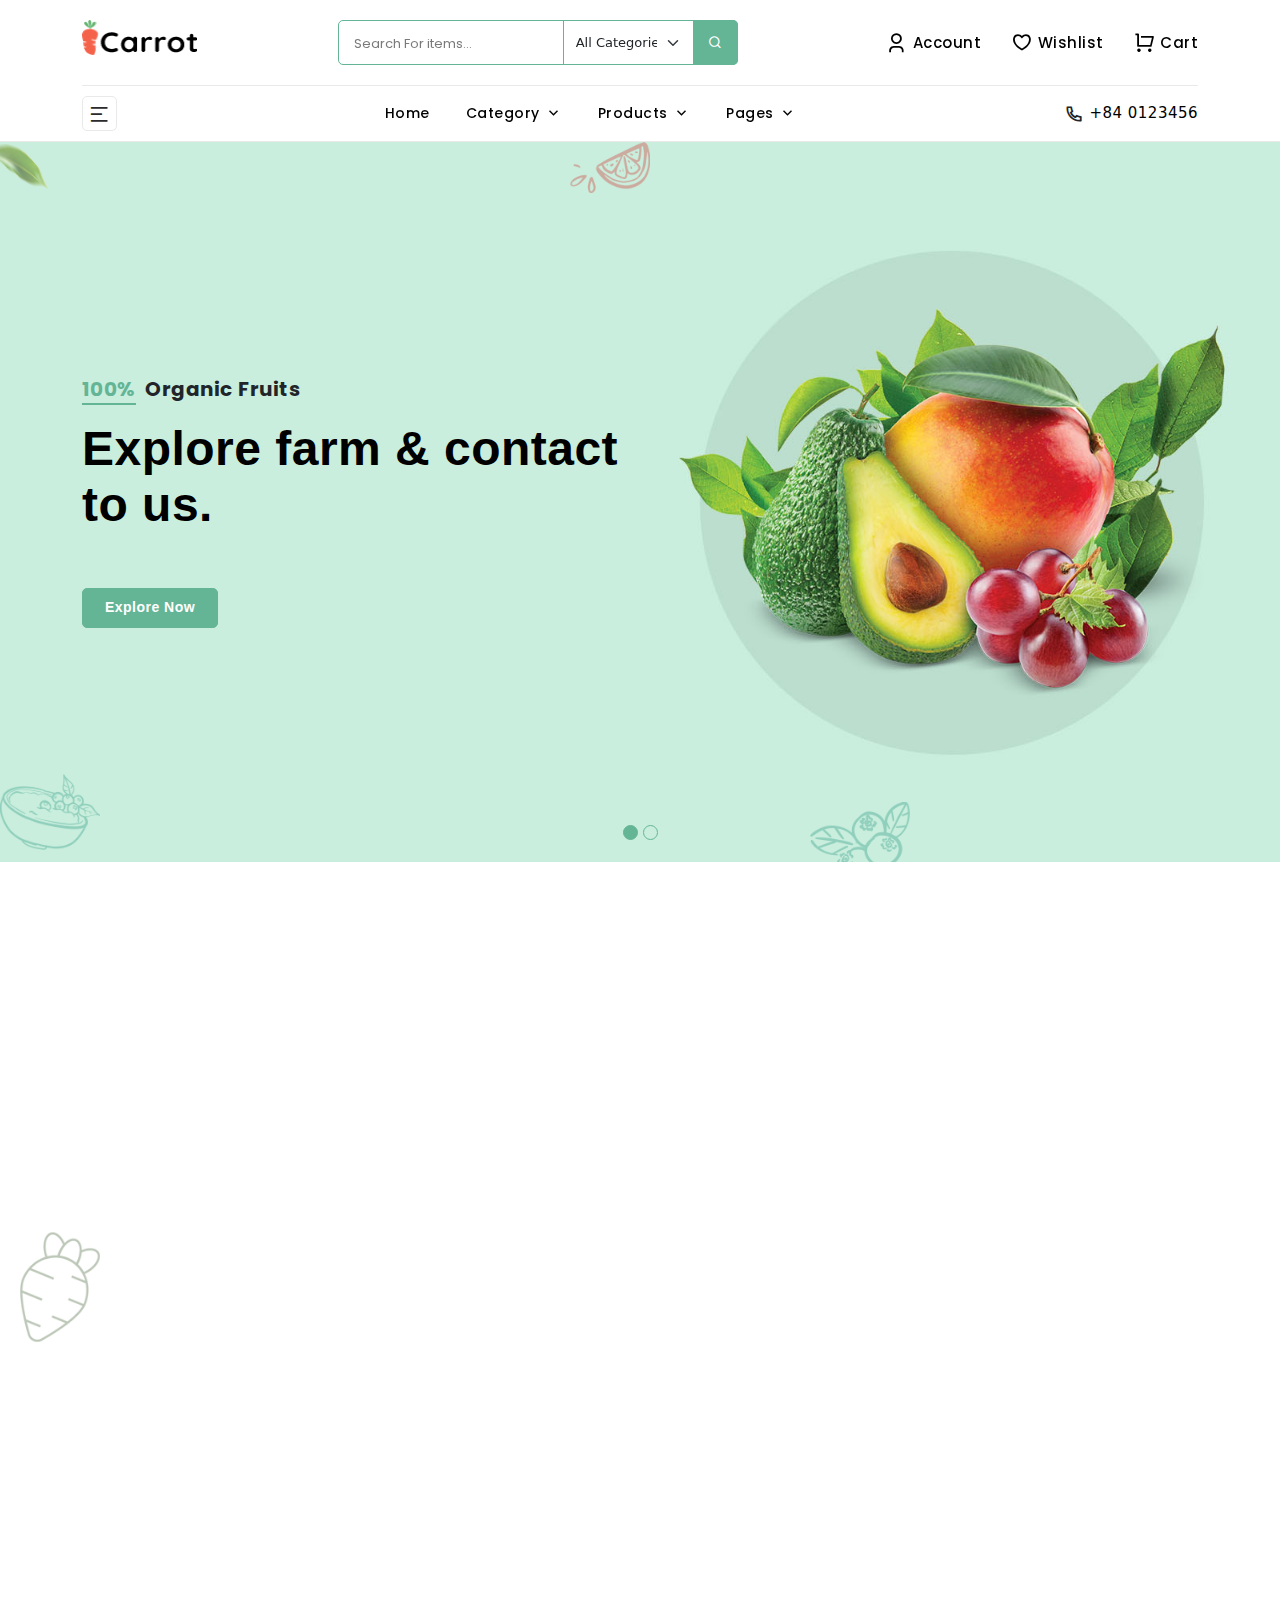
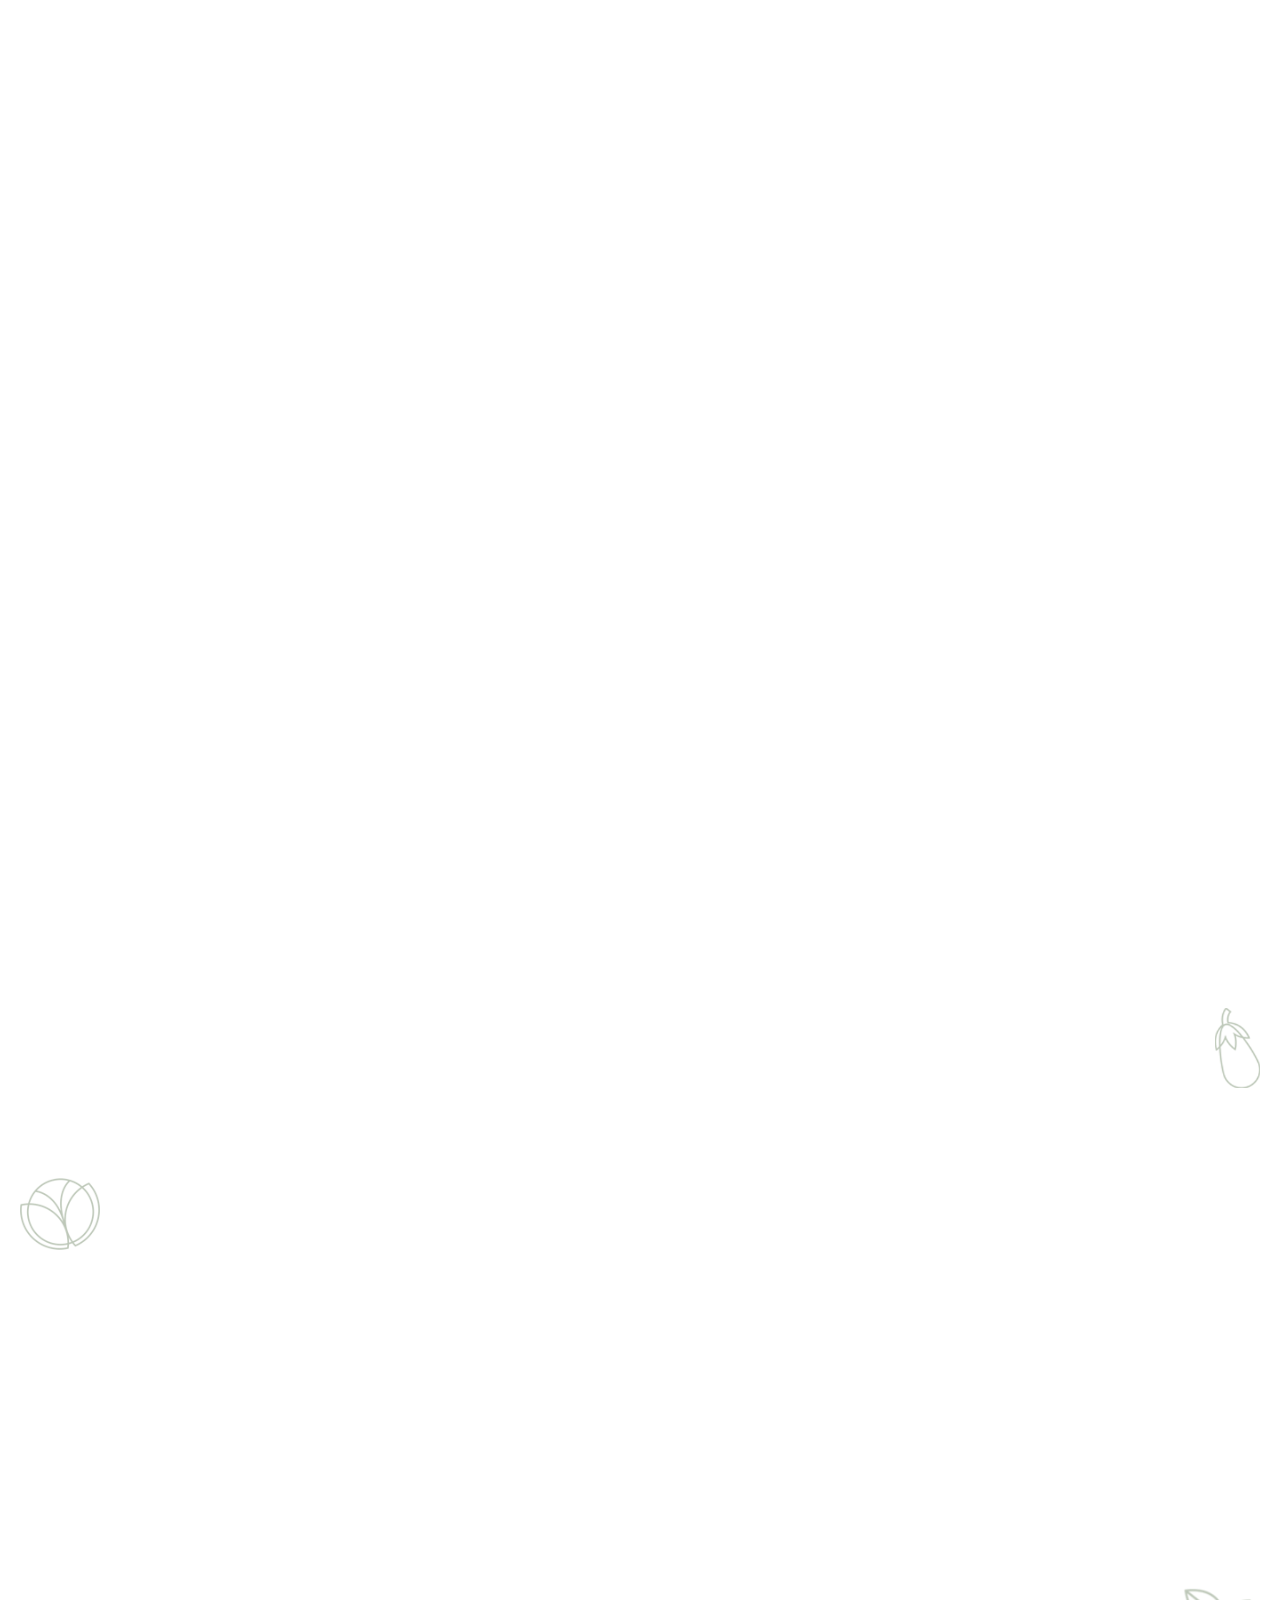
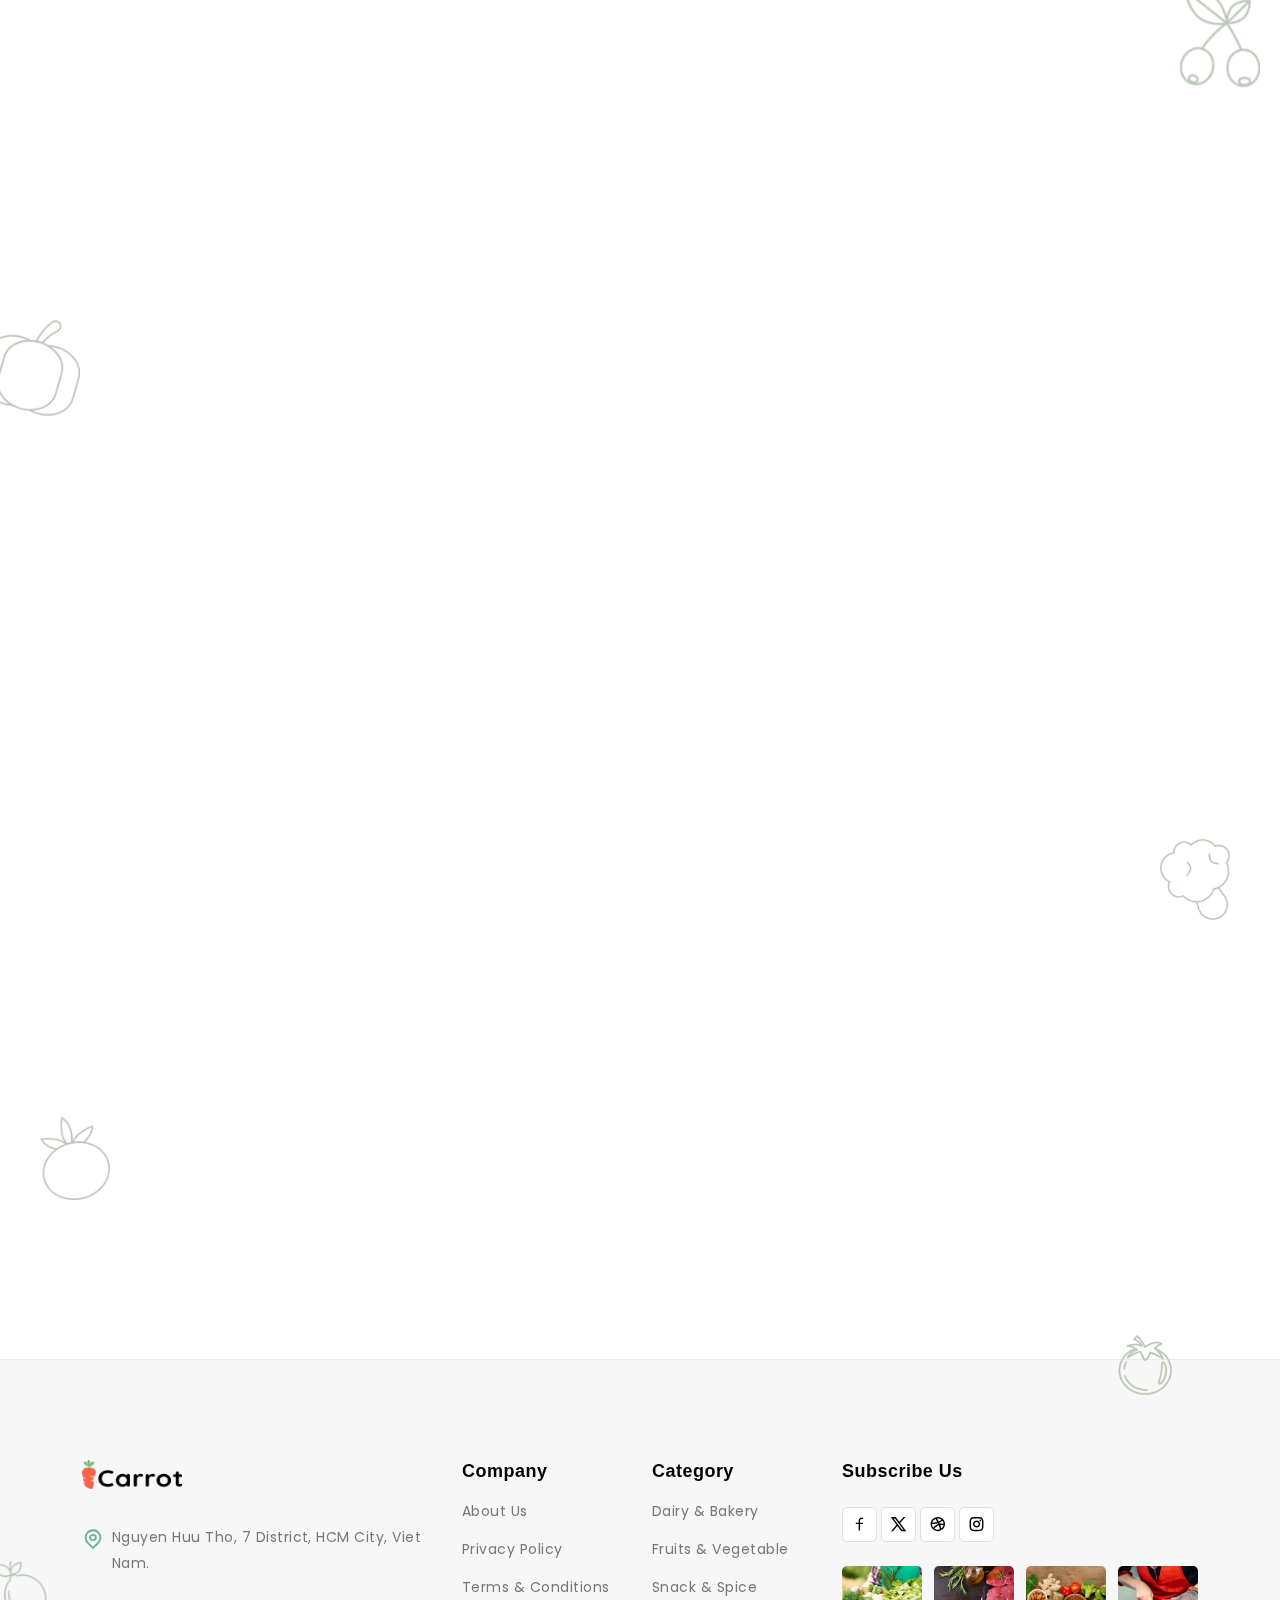
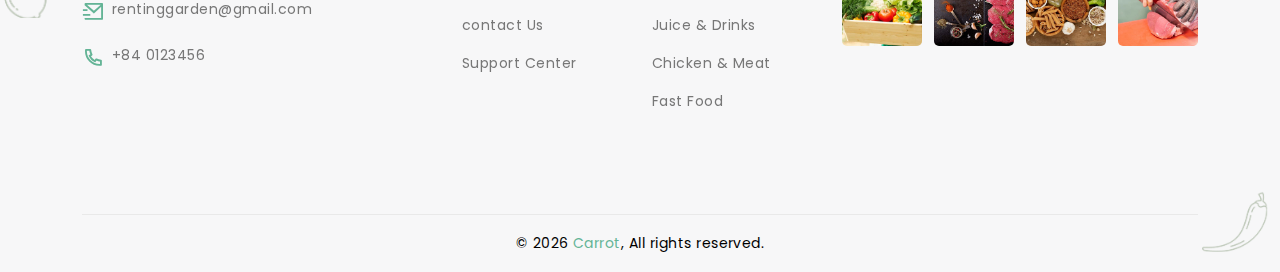
<file: Products/index.html>
<!DOCTYPE html>
<html lang="en" dir="ltr">

<head>
    <meta charset="utf-8">
    <meta http-equiv="X-UA-Compatible" content="IE=edge">
    <meta name="viewport" content="width=device-width, initial-scale=1">
    <meta name="keywords" content="ecommerce, market, shop, mart, cart, deal, multipurpose, marketplace">
    <meta name="description" content="Carrot - Multipurpose eCommerce HTML Template.">
    <meta name="author" content="ashishmaraviya">

    <title>Carrot - Reting Garden</title>

    <!-- App favicon -->
    <link rel="shortcut icon" href="assets/img/logo/favicon.png">

    <!-- Icon CSS -->
    <link rel="stylesheet" href="assets/css/vendor/materialdesignicons.min.css">
    <link rel="stylesheet" href="assets/css/vendor/remixicon.css">

    <!-- Vendor -->
    <link rel="stylesheet" href="assets/css/vendor/animate.css">
    <link rel="stylesheet" href="assets/css/vendor/bootstrap.min.css">
    <link rel="stylesheet" href="assets/css/vendor/aos.min.css">
    <link rel="stylesheet" href="assets/css/vendor/range-slider.css">
    <link rel="stylesheet" href="assets/css/vendor/swiper-bundle.min.css">
    <link rel="stylesheet" href="assets/css/vendor/jquery.slick.css">
    <link rel="stylesheet" href="assets/css/vendor/slick-theme.css">

    <!-- Main CSS -->
    <link rel="stylesheet" href="assets/css/style.css">
</head>

<body class="body-bg-6">

    <!-- Loader -->
    <div id="cr-overlay">
        <span class="loader"></span>
    </div>

    <!-- Header -->
    <header>
        <div class="container">
            <div class="row">
                <div class="col-lg-12">
                    <div class="top-header">
                        <a href="index.html" class="cr-logo">
                            <img src="assets/img/logo/logo.png" alt="logo" class="logo">
                            <img src="assets/img/logo/dark-logo.png" alt="logo" class="dark-logo">
                        </a>
                        <form class="cr-search">
                            <input class="search-input" type="text" placeholder="Search For items...">
                            <select class="form-select" aria-label="Default select example">
                                <option selected>All Categories</option>
                                <option value="1">Mens</option>
                                <option value="2">Womens</option>
                                <option value="3">Electronics</option>
                            </select>
                            <a href="javascript:void(0)" class="search-btn">
                                <i class="ri-search-line"></i>
                            </a>
                        </form>
                        <div class="cr-right-bar">
                            <ul class="navbar-nav">
                                <li class="nav-item dropdown">
                                    <a class="nav-link dropdown-toggle cr-right-bar-item" href="javascript:void(0)">
                                        <i class="ri-user-3-line"></i>
                                        <span>Account</span>
                                    </a>
                                    <ul class="dropdown-menu">
                                        <li>
                                            <a class="dropdown-item" href="#">Register</a>
                                        </li>
                                        <li>
                                            <a class="dropdown-item" href="#">Checkout</a>
                                        </li>
                                        <li>
                                            <a class="dropdown-item" href="login.html">Login</a>
                                        </li>
                                    </ul>
                                </li>
                            </ul>
                            <a href="#" class="cr-right-bar-item">
                                <i class="ri-heart-3-line"></i>
                                <span>Wishlist</span>
                            </a>
                            <a href="javascript:void(0)" class="cr-right-bar-item Shopping-toggle">
                                <i class="ri-shopping-cart-line"></i>
                                <span>Cart</span>
                            </a>
                        </div>
                    </div>
                </div>
            </div>
        </div>
        <div class="cr-fix" id="cr-main-menu-desk">
            <div class="container">
                <div class="cr-menu-list">
                    <div class="cr-category-icon-block">
                        <div class="cr-category-menu">
                            <div class="cr-category-toggle">
                                <i class="ri-menu-2-line"></i>
                            </div>
                        </div>
                        <div class="cr-cat-dropdown">
                            <div class="cr-cat-block">
                                <div class="cr-cat-tab">
                                    <div class="cr-tab-list nav flex-column nav-pills" id="v-pills-tab" role="tablist"
                                        aria-orientation="vertical">
                                        <button class="nav-link active" id="v-pills-home-tab" data-bs-toggle="pill"
                                            data-bs-target="#v-pills-home" type="button" role="tab"
                                            aria-controls="v-pills-home" aria-selected="true">
                                            Dairy &amp; Bakery</button>
                                        <button class="nav-link" id="v-pills-profile-tab" data-bs-toggle="pill"
                                            data-bs-target="#v-pills-profile" type="button" role="tab"
                                            aria-controls="v-pills-profile" aria-selected="false" tabindex="-1">
                                            Fruits &amp; Vegetable</button>
                                        <button class="nav-link" id="v-pills-messages-tab" data-bs-toggle="pill"
                                            data-bs-target="#v-pills-messages" type="button" role="tab"
                                            aria-controls="v-pills-messages" aria-selected="false" tabindex="-1">
                                            Snack &amp; Spice</button>
                                        <button class="nav-link" id="v-pills-settings-tab" data-bs-toggle="pill"
                                            data-bs-target="#v-pills-settings" type="button" role="tab"
                                            aria-controls="v-pills-settings" aria-selected="false" tabindex="-1">
                                            Juice &amp; Drinks </button>
                                        <a class="nav-link" href="shop-left-sidebar.html">
                                            View All </a>
                                    </div>
                                    <div class="tab-content" id="v-pills-tabContent">
                                        <div class="tab-pane fade show active" id="v-pills-home" role="tabpanel"
                                            aria-labelledby="v-pills-home-tab">
                                            <div class="tab-list row">
                                                <div class="col">
                                                    <h6 class="cr-col-title">Dairy</h6>
                                                    <ul class="cat-list">
                                                        <li><a href="shop-left-sidebar.html">Milk</a></li>
                                                        <li><a href="shop-left-sidebar.html">Ice cream</a>
                                                        </li>
                                                        <li><a href="shop-left-sidebar.html">Cheese</a></li>
                                                        <li><a href="shop-left-sidebar.html">Frozen
                                                                custard</a>
                                                        </li>
                                                        <li><a href="shop-left-sidebar.html">Frozen
                                                                yogurt</a>
                                                        </li>
                                                    </ul>
                                                </div>
                                                <div class="col">
                                                    <h6 class="cr-col-title">Bakery</h6>
                                                    <ul class="cat-list">
                                                        <li><a href="shop-left-sidebar.html">Cake and
                                                                Pastry</a>
                                                        </li>
                                                        <li><a href="shop-left-sidebar.html">Rusk Toast</a>
                                                        </li>
                                                        <li><a href="shop-left-sidebar.html">Bread &amp;
                                                                Buns</a>
                                                        </li>
                                                        <li><a href="shop-left-sidebar.html">Chocolate
                                                                Brownie</a>
                                                        </li>
                                                        <li><a href="shop-left-sidebar.html">Cream Roll</a>
                                                        </li>
                                                    </ul>
                                                </div>
                                            </div>
                                        </div>
                                        <div class="tab-pane fade" id="v-pills-profile" role="tabpanel"
                                            aria-labelledby="v-pills-profile-tab">
                                            <div class="tab-list row">
                                                <div class="col">
                                                    <h6 class="cr-col-title">Fruits</h6>
                                                    <ul class="cat-list">
                                                        <li><a href="shop-left-sidebar.html">Cauliflower</a>
                                                        </li>
                                                        <li><a href="shop-left-sidebar.html">Bell
                                                                Peppers</a></li>
                                                        <li><a href="shop-left-sidebar.html">Broccoli</a>
                                                        </li>
                                                        <li><a href="shop-left-sidebar.html">Cabbage</a>
                                                        </li>
                                                        <li><a href="shop-left-sidebar.html">Tomato</a></li>
                                                    </ul>
                                                </div>
                                                <div class="col">
                                                    <h6 class="cr-col-title">Vegetable</h6>
                                                    <ul class="cat-list">
                                                        <li><a href="shop-left-sidebar.html">Cauliflower</a>
                                                        </li>
                                                        <li><a href="shop-left-sidebar.html">Bell
                                                                Peppers</a></li>
                                                        <li><a href="shop-left-sidebar.html">Broccoli</a>
                                                        </li>
                                                        <li><a href="shop-left-sidebar.html">Cabbage</a>
                                                        </li>
                                                        <li><a href="shop-left-sidebar.html">Tomato</a></li>
                                                    </ul>
                                                </div>
                                            </div>
                                        </div>
                                        <div class="tab-pane fade" id="v-pills-messages" role="tabpanel"
                                            aria-labelledby="v-pills-messages-tab">
                                            <div class="tab-list row">
                                                <div class="col">
                                                    <h6 class="cr-col-title">Snacks</h6>
                                                    <ul class="cat-list">
                                                        <li><a href="shop-left-sidebar.html">French
                                                                fries</a></li>
                                                        <li><a href="shop-left-sidebar.html">potato
                                                                chips</a></li>
                                                        <li><a href="shop-left-sidebar.html">Biscuits &amp;
                                                                Cookies</a></li>
                                                        <li><a href="shop-left-sidebar.html">Popcorn</a>
                                                        </li>
                                                        <li><a href="shop-left-sidebar.html">Rice Cakes</a>
                                                        </li>
                                                    </ul>
                                                </div>
                                                <div class="col">
                                                    <h6 class="cr-col-title">Spice</h6>
                                                    <ul class="cat-list">
                                                        <li><a href="shop-left-sidebar.html">Cinnamon
                                                                Powder</a>
                                                        </li>
                                                        <li><a href="shop-left-sidebar.html">Cumin
                                                                Powder</a></li>
                                                        <li><a href="shop-left-sidebar.html">Fenugreek
                                                                Powder</a>
                                                        </li>
                                                        <li><a href="shop-left-sidebar.html">Pepper
                                                                Powder</a>
                                                        </li>
                                                        <li><a href="shop-left-sidebar.html">Long Pepper</a>
                                                        </li>
                                                    </ul>
                                                </div>
                                            </div>
                                        </div>
                                        <div class="tab-pane fade" id="v-pills-settings" role="tabpanel"
                                            aria-labelledby="v-pills-settings-tab">
                                            <div class="tab-list row">
                                                <div class="col">
                                                    <h6 class="cr-col-title">Juice</h6>
                                                    <ul class="cat-list">
                                                        <li><a href="shop-left-sidebar.html">Mango Juice</a>
                                                        </li>
                                                        <li><a href="shop-left-sidebar.html">Coconut
                                                                Water</a>
                                                        </li>
                                                        <li><a href="shop-left-sidebar.html">Tetra Pack</a>
                                                        </li>
                                                        <li><a href="shop-left-sidebar.html">Apple
                                                                Juices</a></li>
                                                        <li><a href="shop-left-sidebar.html">Lychee
                                                                Juice</a></li>
                                                    </ul>
                                                </div>
                                                <div class="col">
                                                    <h6 class="cr-col-title">soft drink</h6>
                                                    <ul class="cat-list">
                                                        <li><a href="shop-left-sidebar.html">Breizh Cola</a>
                                                        </li>
                                                        <li><a href="shop-left-sidebar.html">Green Cola</a>
                                                        </li>
                                                        <li><a href="shop-left-sidebar.html">Jolt Cola</a>
                                                        </li>
                                                        <li><a href="shop-left-sidebar.html">Mecca Cola</a>
                                                        </li>
                                                        <li><a href="shop-left-sidebar.html">Topsia Cola</a>
                                                        </li>
                                                    </ul>
                                                </div>
                                            </div>
                                        </div>
                                    </div>
                                </div>
                            </div>
                        </div>
                    </div>
                    <nav class="navbar navbar-expand-lg">
                        <a href="javascript:void(0)" class="navbar-toggler shadow-none">
                            <i class="ri-menu-3-line"></i>
                        </a>
                        <div class="cr-header-buttons">
                            <ul class="navbar-nav">
                                <li class="nav-item dropdown">
                                    <a class="nav-link" href="javascript:void(0)">
                                        <i class="ri-user-3-line"></i>
                                    </a>
                                    <ul class="dropdown-menu">
                                        <li>
                                            <a class="dropdown-item" href="register.html">Register</a>
                                        </li>
                                        <li>
                                            <a class="dropdown-item" href="checkout.html">Checkout</a>
                                        </li>
                                        <li>
                                            <a class="dropdown-item" href="login.html">Login</a>
                                        </li>
                                    </ul>
                                </li>
                            </ul>
                            <a href="#" class="cr-right-bar-item">
                                <i class="ri-heart-line"></i>
                            </a>
                            <a href="javascript:void(0)" class="cr-right-bar-item Shopping-toggle">
                                <i class="ri-shopping-cart-line"></i>
                            </a>
                        </div>
                        <div class="collapse navbar-collapse" id="navbarSupportedContent">
                            <ul class="navbar-nav">
                                <li class="nav-item">
                                    <a class="nav-link" href="index.html">
                                        Home
                                    </a>
                                </li>
                                <li class="nav-item dropdown">
                                    <a class="nav-link dropdown-toggle" href="javascript:void(0)">
                                        Category
                                    </a>
                                    <ul class="dropdown-menu">
                                        <li>
                                            <a class="dropdown-item" href="shop-left-sidebar.html">Shop Left
                                                sidebar</a>
                                        </li>
                                        <li>
                                            <a class="dropdown-item" href="shop-right-sidebar.html">Shop
                                                Right
                                                sidebar</a>
                                        </li>
                                        <li>
                                            <a class="dropdown-item" href="shop-full-width.html">Full
                                                Width</a>
                                        </li>
                                    </ul>
                                </li>
                                <li class="nav-item dropdown">
                                    <a class="nav-link dropdown-toggle" href="javascript:void(0)">
                                        Products
                                    </a>
                                    <ul class="dropdown-menu">
                                        <li>
                                            <a class="dropdown-item" href="product-left-sidebar.html">product
                                                Left
                                                sidebar </a>
                                        </li>
                                        <li>
                                            <a class="dropdown-item" href="product-right-sidebar.html">product
                                                Right
                                                sidebar </a>
                                        </li>
                                        <li>
                                            <a class="dropdown-item" href="product-full-width.html">Product
                                                Full
                                                Width
                                            </a>
                                        </li>
                                    </ul>
                                </li>
                                <li class="nav-item dropdown">
                                    <a class="nav-link dropdown-toggle" href="javascript:void(0)">
                                        Pages
                                    </a>
                                    <ul class="dropdown-menu">
                                        <li>
                                            <a class="dropdown-item" href="about.html">About Us</a>
                                        </li>
                                        <li>
                                            <a class="dropdown-item" href="contact-us.html">Contact Us</a>
                                        </li>
                                        <!-- <li>
                                            <a class="dropdown-item" href="cart.html">Cart</a>
                                        </li>
                                        <li>
                                            <a class="dropdown-item" href="checkout.html">Checkout</a>
                                        </li>
                                        <li>
                                            <a class="dropdown-item" href="track-order.html">Track Order</a>
                                        </li>
                                        <li>
                                            <a class="dropdown-item" href="wishlist.html">Wishlist</a>
                                        </li>
                                        <li>
                                            <a class="dropdown-item" href="faq.html">Faq</a>
                                        </li>
                                        <li>
                                            <a class="dropdown-item" href="login.html">Login</a>
                                        </li>
                                        <li>
                                            <a class="dropdown-item" href="register.html">Register</a>
                                        </li> -->
                                        <li>
                                            <a class="dropdown-item" href="policy.html">Policy</a>
                                        </li>
                                    </ul>
                                </li>
                                <!-- <li class="nav-item dropdown">
                                    <a class="nav-link dropdown-toggle" href="javascript:void(0)">
                                        Blog
                                    </a>
                                    <ul class="dropdown-menu">
                                        <li>
                                            <a class="dropdown-item" href="blog-left-sidebar.html">Left
                                                Sidebar</a>
                                        </li>
                                        <li>
                                            <a class="dropdown-item" href="blog-right-sidebar.html">Right
                                                Sidebar</a>
                                        </li>
                                        <li>
                                            <a class="dropdown-item" href="blog-full-width.html">Full
                                                Width</a>
                                        </li>
                                        <li>
                                            <a class="dropdown-item" href="blog-detail-left-sidebar.html">Detail
                                                Left
                                                Sidebar</a>
                                        </li>
                                        <li>
                                            <a class="dropdown-item" href="blog-detail-right-sidebar.html">Detail
                                                Right
                                                Sidebar</a>
                                        </li>
                                        <li>
                                            <a class="dropdown-item" href="blog-detail-full-width.html">Detail
                                                Full
                                                Width</a>
                                        </li>
                                    </ul>
                                </li>
                                <li class="nav-item dropdown">
                                    <a class="nav-link dropdown-toggle" href="javascript:void(0)">
                                        Elements
                                    </a>
                                    <ul class="dropdown-menu">
                                        <li>
                                            <a class="dropdown-item" href="elements-products.html">Products</a>
                                        </li>
                                        <li>
                                            <a class="dropdown-item" href="elements-typography.html">Typography</a>
                                        </li>
                                        <li>
                                            <a class="dropdown-item" href="elements-buttons.html">Buttons</a>
                                        </li>
                                    </ul>
                                </li> -->
                            </ul>
                        </div>
                    </nav>
                    <div class="cr-calling">
                        <i class="ri-phone-line"></i>
                        <a href="javascript:void(0)">+84 0123456</a>
                    </div>
                </div>
            </div>
        </div>
    </header>

    <!-- Mobile menu -->
    <div class="cr-sidebar-overlay"></div>
    <div id="cr_mobile_menu" class="cr-side-cart cr-mobile-menu">
        <div class="cr-menu-title">
            <span class="menu-title">My Menu</span>
            <button type="button" class="cr-close">×</button>
        </div>
        <div class="cr-menu-inner">
            <div class="cr-menu-content">
                <ul>
                    <li class="dropdown drop-list">
                        <a href="index.html">Home</a>
                    </li>
                    <li class="dropdown drop-list">
                        <span class="menu-toggle"></span>
                        <a href="javascript:void(0)" class="dropdown-list">Category</a>
                        <ul class="sub-menu">
                            <li><a href="shop-left-sidebar.html">Shop Left sidebar</a></li>
                            <li><a href="shop-right-sidebar.html">Shop Right sidebar</a></li>
                            <li><a href="shop-full-width.html">Full Width</a></li>
                        </ul>
                    </li>
                    <li class="dropdown drop-list">
                        <span class="menu-toggle"></span>
                        <a href="javascript:void(0)" class="dropdown-list">product</a>
                        <ul class="sub-menu">
                            <li><a href="product-left-sidebar.html">product Left sidebar</a></li>
                            <li><a href="product-right-sidebar.html">product Right sidebar</a></li>
                            <li><a href="product-full-width.html">Product Full Width </a></li>
                        </ul>
                    </li>
                    <li class="dropdown drop-list">
                        <span class="menu-toggle"></span>
                        <a href="javascript:void(0)" class="dropdown-list">Pages</a>
                        <ul class="sub-menu">
                            <li><a href="about.html">About Us</a></li>
                            <li><a href="contact-us.html">Contact Us</a></li>
                            <!-- <li><a href="cart.html">Cart</a></li>
                            <li><a href="checkout.html">Checkout</a></li>
                            <li><a href="track-order.html">Track Order</a></li>
                            <li><a href="wishlist.html">Wishlist</a></li>
                            <li><a href="faq.html">Faq</a></li>
                            <li><a href="login.html">Login</a></li>
                            <li><a href="register.html">Register</a></li> -->
                            <li><a href="policy.html">Policy</a></li>
                        </ul>
                    </li>
                    <!-- <li class="dropdown drop-list">
                        <span class="menu-toggle"></span>
                        <a href="javascript:void(0)" class="dropdown-list">Blog</a>
                        <ul class="sub-menu">
                            <li><a href="blog-left-sidebar.html">Left Sidebar</a></li>
                            <li><a href="blog-right-sidebar.html">Right Sidebar</a></li>
                            <li><a href="blog-full-width.html">Full Width</a></li>
                            <li><a href="blog-detail-left-sidebar.html">Detail Left Sidebar</a></li>
                            <li><a href="blog-detail-right-sidebar.html">Detail Right Sidebar</a></li>
                            <li><a href="blog-detail-full-width.html">Detail Full Width</a></li>
                        </ul>
                    </li>
                    <li class="dropdown drop-list">
                        <span class="menu-toggle"></span>
                        <a href="javascript:void(0)">Element</a>
                        <ul class="sub-menu">
                            <li><a href="elements-products.html">Products</a></li>
                            <li><a href="elements-typography.html">Typography</a></li>
                            <li><a href="elements-buttons.html">Buttons</a></li>
                        </ul>
                    </li> -->
                </ul>
            </div>
        </div>
    </div>

    <!-- Hero slider -->
    <section class="section-hero padding-b-100 next">
        <div class="cr-slider swiper-container">
            <div class="swiper-wrapper">
                <div class="swiper-slide">
                    <div class="cr-hero-banner cr-banner-image-two">
                        <div class="container">
                            <div class="row">
                                <div class="col-lg-12">
                                    <div class="cr-left-side-contain slider-animation">
                                        <h5><span>100%</span> Organic Fruits</h5>
                                        <h1>Explore farm & contact to us.</h1>
                                        <!-- <p>Lorem ipsum dolor sit amet consectetur adipisicing elit. Amet reiciendis
                                            beatae consequuntur.</p> -->
                                        <div class="cr-last-buttons">
                                            <a href="#" class="cr-button">
                                                explore now
                                            </a>
                                        </div>
                                    </div>
                                </div>
                            </div>
                        </div>
                    </div>
                </div>
                <div class="swiper-slide">
                    <div class="cr-hero-banner cr-banner-image-one">
                        <div class="container">
                            <div class="row">
                                <div class="col-lg-12">
                                    <div class="cr-left-side-contain slider-animation">
                                        <h5><span>100%</span> Organic Vegetables</h5>
                                        <h1>The best way to cultivate by yourself.</h1>
                                        <!-- <p>Lorem ipsum dolor sit amet consectetur adipisicing elit. Amet reiciendis
                                            beatae consequuntur.</p> -->
                                        <div class="cr-last-buttons">
                                            <a href="#" class="cr-button">
                                                explore now
                                            </a>
                                        </div>
                                    </div>
                                </div>
                            </div>
                        </div>
                    </div>
                </div>
            </div>
            <div class="swiper-pagination"></div>
        </div>
    </section>

    <!-- Categories -->
    <!-- <section class="section-categories padding-b-100">
        <div class="container">
            <div class="row mb-minus-24">
                <div class="col-lg-4 col-12 mb-24">
                    <div class="cr-categories">
                        <ul class="nav nav-tabs" id="myTab" role="tablist">
                            <li class="nav-item" role="presentation">
                                <button class="nav-link active center-categories-inner" id="cake_milk-tab"
                                    data-bs-toggle="tab" data-bs-target="#cake_milk" type="button" role="tab"
                                    aria-controls="cake_milk" aria-selected="true">
                                    Cake & Milk <span>(65 items)</span>
                                </button>
                            </li>
                            <li class="nav-item" role="presentation">
                                <button class="nav-link center-categories-inner" id="meat-tab" data-bs-toggle="tab"
                                    data-bs-target="#meat" type="button" role="tab" aria-controls="meat"
                                    aria-selected="false" tabindex="-1">
                                    Fresh Meat <span>(30 items)</span>
                                </button>
                            </li>
                            <li class="nav-item" role="presentation">
                                <button class="nav-link center-categories-inner" id="Vegetables-tab"
                                    data-bs-toggle="tab" data-bs-target="#Vegetables" type="button" role="tab"
                                    aria-controls="Vegetables" aria-selected="false" tabindex="-1">
                                    Vegetables <span>(25 items)</span>
                                </button>
                            </li>
                            <li class="nav-item" role="presentation">
                                <button class="nav-link center-categories-inner" id="Custard-tab" data-bs-toggle="tab"
                                    data-bs-target="#Custard" type="button" role="tab" aria-controls="Custard"
                                    aria-selected="false" tabindex="-1">
                                    Apple & Mango <span>(45 items)</span>
                                </button>
                            </li>
                            <li class="nav-item" role="presentation">
                                <button class="nav-link center-categories-inner" id="Strawberry-tab"
                                    data-bs-toggle="tab" data-bs-target="#Strawberry" type="button" role="tab"
                                    aria-controls="Strawberry" aria-selected="false" tabindex="-1">
                                    Strawberry <span>(68 items)</span>
                                </button>
                            </li>
                            <li class="nav-item" role="presentation">
                                <a class="center-categories-inner cr-view-more" href="shop-left-sidebar.html">
                                    View More
                                </a>
                            </li>
                        </ul>
                    </div>
                </div>
                <div class="col-lg-8 col-12 mb-24">
                    <div class="tab-content" id="myTabContent">
                        <div class="tab-pane fade active show" id="cake_milk" role="tabpanel"
                            aria-labelledby="cake_milk-tab">
                            <div class="row mb-minus-24">
                                <div class="col-6 cr-categories-box mb-24">
                                    <div class="cr-side-categories">
                                        <div class="categories-inner">
                                            <h4>50
                                                <span>
                                                    <small>%</small>
                                                    <small>Off</small>
                                                </span>
                                            </h4>
                                        </div>
                                        <div class="categories-contain">
                                            <div class="categories-text">
                                                <h5>Cake</h5>
                                            </div>
                                            <div class="categories-button">
                                                <a href="shop-left-sidebar.html" class="cr-button">shop now</a>
                                            </div>
                                        </div>
                                        <img src="assets/img/categories/3.jpg" alt="categories-3">
                                    </div>
                                </div>
                                <div class="col-6 cr-categories-box mb-24">
                                    <div class="cr-side-categories">
                                        <div class="categories-inner">
                                            <h4>40
                                                <span>
                                                    <small>%</small>
                                                    <small>Off</small>
                                                </span>
                                            </h4>
                                        </div>
                                        <div class="categories-contain">
                                            <div class="categories-text">
                                                <h5>Milk</h5>
                                            </div>
                                            <div class="categories-button">
                                                <a href="shop-left-sidebar.html" class="cr-button">shop now</a>
                                            </div>
                                        </div>
                                        <img src="assets/img/categories/4.jpg" alt="categories-4">
                                    </div>
                                </div>
                            </div>
                        </div>
                        <div class="tab-pane fade" id="meat" role="tabpanel" aria-labelledby="meat-tab">
                            <div class="row mb-minus-24">
                                <div class="col-6 cr-categories-box">
                                    <div class="cr-side-categories">
                                        <div class="categories-inner">
                                            <h4>35
                                                <span>
                                                    <small>%</small>
                                                    <small>Off</small>
                                                </span>
                                            </h4>
                                        </div>
                                        <div class="categories-contain">
                                            <div class="categories-text">
                                                <h5>Fish Meat</h5>
                                            </div>
                                            <div class="categories-button">
                                                <a href="shop-left-sidebar.html" class="cr-button">shop now</a>
                                            </div>
                                        </div>
                                        <img src="assets/img/categories/1.jpg" alt="categories-1">
                                    </div>
                                </div>
                                <div class="col-6 cr-categories-box">
                                    <div class="cr-side-categories">
                                        <div class="categories-inner">
                                            <h4>24
                                                <span>
                                                    <small>%</small>
                                                    <small>Off</small>
                                                </span>
                                            </h4>
                                        </div>
                                        <div class="categories-contain">
                                            <div class="categories-text">
                                                <h5>Fresh Meat</h5>
                                            </div>
                                            <div class="categories-button">
                                                <a href="shop-left-sidebar.html" class="cr-button">shop now</a>
                                            </div>
                                        </div>
                                        <img src="assets/img/categories/2.jpg" alt="categories-2">
                                    </div>
                                </div>
                            </div>
                        </div>
                        <div class="tab-pane fade" id="Vegetables" role="tabpanel" aria-labelledby="Vegetables-tab">
                            <div class="row mb-minus-24">
                                <div class="col-6 cr-categories-box mb-24">
                                    <div class="cr-side-categories">
                                        <div class="categories-inner">
                                            <h4>45
                                                <span>
                                                    <small>%</small>
                                                    <small>Off</small>
                                                </span>
                                            </h4>
                                        </div>
                                        <div class="categories-contain">
                                            <div class="categories-text">
                                                <h5>Coriander</h5>
                                            </div>
                                            <div class="categories-button">
                                                <a href="shop-left-sidebar.html" class="cr-button">shop now</a>
                                            </div>
                                        </div>
                                        <img src="assets/img/categories/5.jpg" alt="categories-5">
                                    </div>
                                </div>
                                <div class="col-6 cr-categories-box mb-24">
                                    <div class="cr-side-categories">
                                        <div class="categories-inner">
                                            <h4>20
                                                <span>
                                                    <small>%</small>
                                                    <small>Off</small>
                                                </span>
                                            </h4>
                                        </div>
                                        <div class="categories-contain">
                                            <div class="categories-text">
                                                <h5>Broccoli</h5>
                                            </div>
                                            <div class="categories-button">
                                                <a href="shop-left-sidebar.html" class="cr-button">shop now</a>
                                            </div>
                                        </div>
                                        <img src="assets/img/categories/6.jpg" alt="categories-6">
                                    </div>
                                </div>
                            </div>
                        </div>
                        <div class="tab-pane fade" id="Custard" role="tabpanel" aria-labelledby="Custard-tab">
                            <div class="row mb-minus-24">
                                <div class="col-6 cr-categories-box mb-24">
                                    <div class="cr-side-categories">
                                        <div class="categories-inner">
                                            <h4>30
                                                <span>
                                                    <small>%</small>
                                                    <small>Off</small>
                                                </span>
                                            </h4>
                                        </div>
                                        <div class="categories-contain">
                                            <div class="categories-text">
                                                <h5>Apple</h5>
                                            </div>
                                            <div class="categories-button">
                                                <a href="shop-left-sidebar.html" class="cr-button">shop now</a>
                                            </div>
                                        </div>
                                        <img src="assets/img/categories/7.jpg" alt="categories-7">
                                    </div>
                                </div>
                                <div class="col-6 cr-categories-box mb-24">
                                    <div class="cr-side-categories">
                                        <div class="categories-inner">
                                            <h4>25
                                                <span>
                                                    <small>%</small>
                                                    <small>Off</small>
                                                </span>
                                            </h4>
                                        </div>
                                        <div class="categories-contain">
                                            <div class="categories-text">
                                                <h5>Mango</h5>
                                            </div>
                                            <div class="categories-button">
                                                <a href="shop-left-sidebar.html" class="cr-button">shop now</a>
                                            </div>
                                        </div>
                                        <img src="assets/img/categories/8.jpg" alt="categories-8">
                                    </div>
                                </div>
                            </div>
                        </div>
                        <div class="tab-pane fade" id="Strawberry" role="tabpanel" aria-labelledby="Strawberry-tab">
                            <div class="row mb-minus-24">
                                <div class="col-6 cr-categories-box mb-24">
                                    <div class="cr-side-categories">
                                        <div class="categories-inner">
                                            <h4>33
                                                <span>
                                                    <small>%</small>
                                                    <small>Off</small>
                                                </span>
                                            </h4>
                                        </div>
                                        <div class="categories-contain">
                                            <div class="categories-text">
                                                <h5>Strawberry</h5>
                                            </div>
                                            <div class="categories-button">
                                                <a href="shop-left-sidebar.html" class="cr-button">shop now</a>
                                            </div>
                                        </div>
                                        <img src="assets/img/categories/9.jpg" alt="categories-9">
                                    </div>
                                </div>
                                <div class="col-6 cr-categories-box mb-24">
                                    <div class="cr-side-categories">
                                        <div class="categories-inner">
                                            <h4>15
                                                <span>
                                                    <small>%</small>
                                                    <small>Off</small>
                                                </span>
                                            </h4>
                                        </div>
                                        <div class="categories-contain">
                                            <div class="categories-text">
                                                <h5>Strawberry</h5>
                                            </div>
                                            <div class="categories-button">
                                                <a href="shop-left-sidebar.html" class="cr-button">shop now</a>
                                            </div>
                                        </div>
                                        <img src="assets/img/categories/10.jpg" alt="categories-10">
                                    </div>
                                </div>
                            </div>
                        </div>
                    </div>
                </div>
            </div>
        </div>
    </section> -->

    <!-- Popular product -->
    <section class="section-popular-product-shape padding-b-100">
        <div class="container" data-aos="fade-up" data-aos-duration="2000">
            <div class="row">
                <div class="col-lg-12">
                    <div class="mb-30">
                        <div class="cr-banner">
                            <h2>Popular Products From Another Farmer</h2>
                        </div>
                        <!-- <div class="cr-banner-sub-title">
                            <p>Lorem ipsum dolor sit amet, consectetur adipiscing elit, sed do eiusmod tempor incididunt
                                ut labore lacus vel facilisis. </p>
                        </div> -->
                    </div>
                </div>
            </div>
            <div class="product-content row mb-minus-24" id="MixItUpDA2FB7">
                <div class="col-xl-3 col-lg-4 col-12 mb-24">
                    <div class="row mb-minus-24 sticky">
                        <div class="col-lg-12 col-sm-6 col-6 cr-product-box mb-24">
                            <div class="cr-product-tabs">
                                <ul>
                                    <li class="active" data-filter="all">All</li>
                                    <li data-filter=".snack">Snack</li>
                                    <li data-filter=".vegetable">Vegetable</li>
                                    <li data-filter=".fruit">Fruit</li>
                                    <li data-filter=".bakery">Bakery</li>
                                </ul>
                            </div>
                        </div>
                        <div class="col-lg-12 col-sm-6 col-6 cr-product-box banner-480 mb-24">
                            <div class="cr-ice-cubes">
                                <img src="assets/img/product/product-banner.jpg" alt="product banner">
                                <div class="cr-ice-cubes-contain">
                                    <h4 class="title">Juicy </h4>
                                    <h5 class="sub-title">Fruits</h5>
                                    <span>100% Natural</span>
                                    <a href="shop-left-sidebar.html" class="cr-button">Shop Now</a>
                                </div>
                            </div>
                        </div>
                    </div>
                </div>
                <div class="col-xl-9 col-lg-8 col-12 mb-24">
                    <div class="row mb-minus-24">
                        <div class="mix vegetable col-xxl-3 col-xl-4 col-6 cr-product-box mb-24">
                            <div class="cr-product-card">
                                <div class="cr-product-image">
                                    <div class="cr-image-inner zoom-image-hover">
                                        <img src="assets/img/product/1.jpg" alt="product-1">
                                    </div>
                                    <div class="cr-side-view">
                                        <a href="javascript:void(0)" class="wishlist">
                                            <i class="ri-heart-line"></i>
                                        </a>
                                        <a class="model-oraganic-product" data-bs-toggle="modal" href="#quickview"
                                            role="button">
                                            <i class="ri-eye-line"></i>
                                        </a>
                                    </div>
                                    <a class="cr-shopping-bag" href="javascript:void(0)">
                                        <i class="ri-shopping-bag-line"></i>
                                    </a>
                                </div>
                                <div class="cr-product-details">
                                    <div class="cr-brand">
                                        <a href="shop-left-sidebar.html">Vegetables</a>
                                        <div class="cr-star">
                                            <i class="ri-star-fill"></i>
                                            <i class="ri-star-fill"></i>
                                            <i class="ri-star-fill"></i>
                                            <i class="ri-star-fill"></i>
                                            <i class="ri-star-line"></i>
                                            <p>(4.5)</p>
                                        </div>
                                    </div>
                                    <a href="product-left-sidebar.html" class="title">Organic Lemon</a>
                                    <p class="cr-price"><span class="new-price">150.000 VND/Kg</span> <span
                                            class="old-price">200.000 VND/Kg</span></p>
                                </div>
                            </div>
                        </div>
                        <div class="mix snack col-xxl-3 col-xl-4 col-6 cr-product-box mb-24">
                            <div class="cr-product-card">
                                <div class="cr-product-image">
                                    <div class="cr-image-inner zoom-image-hover">
                                        <img src="assets/img/product/9.jpg" alt="product-1">
                                    </div>
                                    <div class="cr-side-view">
                                        <a href="javascript:void(0)" class="wishlist">
                                            <i class="ri-heart-line"></i>
                                        </a>
                                        <a class="model-oraganic-product" data-bs-toggle="modal" href="#quickview"
                                            role="button">
                                            <i class="ri-eye-line"></i>
                                        </a>
                                    </div>
                                    <a class="cr-shopping-bag" href="javascript:void(0)">
                                        <i class="ri-shopping-bag-line"></i>
                                    </a>
                                </div>
                                <div class="cr-product-details">
                                    <div class="cr-brand">
                                        <a href="shop-left-sidebar.html">Snacks</a>
                                        <div class="cr-star">
                                            <i class="ri-star-fill"></i>
                                            <i class="ri-star-fill"></i>
                                            <i class="ri-star-fill"></i>
                                            <i class="ri-star-fill"></i>
                                            <i class="ri-star-fill"></i>
                                            <p>(5.0)</p>
                                        </div>
                                    </div>
                                    <a href="product-left-sidebar.html" class="title">Snack with hazel nut 200mg pack</a>
                                    <p class="cr-price"><span class="new-price">50.000 VND</span> <span
                                            class="old-price">80.000 VND</span></p>
                                </div>
                            </div>
                        </div>
                        <div class="mix fruit col-xxl-3 col-xl-4 col-6 cr-product-box mb-24">
                            <div class="cr-product-card">
                                <div class="cr-product-image">
                                    <div class="cr-image-inner zoom-image-hover">
                                        <img src="assets/img/product/2.jpg" alt="product-1">
                                    </div>
                                    <div class="cr-side-view">
                                        <a href="javascript:void(0)" class="wishlist">
                                            <i class="ri-heart-line"></i>
                                        </a>
                                        <a class="model-oraganic-product" data-bs-toggle="modal" href="#quickview"
                                            role="button">
                                            <i class="ri-eye-line"></i>
                                        </a>
                                    </div>
                                    <a class="cr-shopping-bag" href="javascript:void(0)">
                                        <i class="ri-shopping-bag-line"></i>
                                    </a>
                                </div>
                                <div class="cr-product-details">
                                    <div class="cr-brand">
                                        <a href="shop-left-sidebar.html">Fruits</a>
                                        <div class="cr-star">
                                            <i class="ri-star-fill"></i>
                                            <i class="ri-star-fill"></i>
                                            <i class="ri-star-fill"></i>
                                            <i class="ri-star-fill"></i>
                                            <i class="ri-star-line"></i>
                                            <p>(4.5)</p>
                                        </div>
                                    </div>
                                    <a href="product-left-sidebar.html" class="title">Organic Apple</a>
                                    <p class="cr-price"><span class="new-price">250.000 VND</span> 
                                        <!-- <span
                                            class="old-price">$123.25</span> -->
                                        </p>
                                </div>
                            </div>
                        </div>
                        <div class="mix bakery col-xxl-3 col-xl-4 col-6 cr-product-box mb-24">
                            <div class="cr-product-card">
                                <div class="cr-product-image">
                                    <div class="cr-image-inner zoom-image-hover">
                                        <img src="assets/img/product/17.jpg" alt="product-1">
                                    </div>
                                    <div class="cr-side-view">
                                        <a href="javascript:void(0)" class="wishlist">
                                            <i class="ri-heart-line"></i>
                                        </a>
                                        <a class="model-oraganic-product" data-bs-toggle="modal" href="#quickview"
                                            role="button">
                                            <i class="ri-eye-line"></i>
                                        </a>
                                    </div>
                                    <a class="cr-shopping-bag" href="javascript:void(0)">
                                        <i class="ri-shopping-bag-line"></i>
                                    </a>
                                </div>
                                <div class="cr-product-details">
                                    <div class="cr-brand">
                                        <a href="shop-left-sidebar.html">Bakery</a>
                                        <div class="cr-star">
                                            <i class="ri-star-fill"></i>
                                            <i class="ri-star-fill"></i>
                                            <i class="ri-star-fill"></i>
                                            <i class="ri-star-fill"></i>
                                            <i class="ri-star-fill"></i>
                                            <p>(5.0)</p>
                                        </div>
                                    </div>
                                    <a href="product-left-sidebar.html" class="title">White baked fresh bread
                                        and toast</a>
                                    <p class="cr-price"><span class="new-price">30.000 VND</span> <span
                                            class="old-price">35.000 VND</span></p>
                                </div>
                            </div>
                        </div>
                        <div class="mix snack col-xxl-3 col-xl-4 col-6 cr-product-box mb-24">
                            <div class="cr-product-card">
                                <div class="cr-product-image">
                                    <div class="cr-image-inner zoom-image-hover">
                                        <img src="assets/img/product/11.jpg" alt="product-1">
                                    </div>
                                    <div class="cr-side-view">
                                        <a href="javascript:void(0)" class="wishlist">
                                            <i class="ri-heart-line"></i>
                                        </a>
                                        <a class="model-oraganic-product" data-bs-toggle="modal" href="#quickview"
                                            role="button">
                                            <i class="ri-eye-line"></i>
                                        </a>
                                    </div>
                                    <a class="cr-shopping-bag" href="javascript:void(0)">
                                        <i class="ri-shopping-bag-line"></i>
                                    </a>
                                </div>
                                <div class="cr-product-details">
                                    <div class="cr-brand">
                                        <a href="shop-left-sidebar.html">Snacks</a>
                                        <div class="cr-star">
                                            <i class="ri-star-fill"></i>
                                            <i class="ri-star-fill"></i>
                                            <i class="ri-star-fill"></i>
                                            <i class="ri-star-fill"></i>
                                            <i class="ri-star-fill"></i>
                                            <p>(5.0)</p>
                                        </div>
                                    </div>
                                    <a href="product-left-sidebar.html" class="title">Sweet crunchy nut mix 250gm
                                        pack</a>
                                    <p class="cr-price"><span class="new-price">100.000 VND</span> <span
                                            class="old-price">120.000 VND</span></p>
                                </div>
                            </div>
                        </div>
                        <div class="mix fruit col-xxl-3 col-xl-4 col-6 cr-product-box mb-24">
                            <div class="cr-product-card">
                                <div class="cr-product-image">
                                    <div class="cr-image-inner zoom-image-hover">
                                        <img src="assets/img/product/3.jpg" alt="product-1">
                                    </div>
                                    <div class="cr-side-view">
                                        <a href="javascript:void(0)" class="wishlist">
                                            <i class="ri-heart-line"></i>
                                        </a>
                                        <a class="model-oraganic-product" data-bs-toggle="modal" href="#quickview"
                                            role="button">
                                            <i class="ri-eye-line"></i>
                                        </a>
                                    </div>
                                    <a class="cr-shopping-bag" href="javascript:void(0)">
                                        <i class="ri-shopping-bag-line"></i>
                                    </a>
                                </div>
                                <div class="cr-product-details">
                                    <div class="cr-brand">
                                        <a href="shop-left-sidebar.html">Fruits</a>
                                        <div class="cr-star">
                                            <i class="ri-star-fill"></i>
                                            <i class="ri-star-fill"></i>
                                            <i class="ri-star-fill"></i>
                                            <i class="ri-star-fill"></i>
                                            <i class="ri-star-line"></i>
                                            <p>(4.0)</p>
                                        </div>
                                    </div>
                                    <a href="product-left-sidebar.html" class="title">Organic fresh watermelon</a>
                                    <p class="cr-price"><span class="new-price">$50.30</span> <span
                                            class="old-price">$72.60</span></p>
                                </div>
                            </div>
                        </div>
                        <div class="mix snack col-xxl-3 col-xl-4 col-6 cr-product-box mb-24">
                            <div class="cr-product-card">
                                <div class="cr-product-image">
                                    <div class="cr-image-inner zoom-image-hover">
                                        <img src="assets/img/product/10.jpg" alt="product-1">
                                    </div>
                                    <div class="cr-side-view">
                                        <a href="javascript:void(0)" class="wishlist">
                                            <i class="ri-heart-line"></i>
                                        </a>
                                        <a class="model-oraganic-product" data-bs-toggle="modal" href="#quickview"
                                            role="button">
                                            <i class="ri-eye-line"></i>
                                        </a>
                                    </div>
                                    <a class="cr-shopping-bag" href="javascript:void(0)">
                                        <i class="ri-shopping-bag-line"></i>
                                    </a>
                                </div>
                                <div class="cr-product-details">
                                    <div class="cr-brand">
                                        <a href="shop-left-sidebar.html">Snacks</a>
                                        <div class="cr-star">
                                            <i class="ri-star-fill"></i>
                                            <i class="ri-star-fill"></i>
                                            <i class="ri-star-fill"></i>
                                            <i class="ri-star-fill"></i>
                                            <i class="ri-star-fill"></i>
                                            <p>(5.0)</p>
                                        </div>
                                    </div>
                                    <a href="product-left-sidebar.html" class="title">Sweet crunchy nut mix 250gm
                                        pack</a>
                                    <p class="cr-price"><span class="new-price">150.000 VND</span> <span
                                            class="old-price">175.000 VND</span></p>
                                </div>
                            </div>
                        </div>
                        <!-- <div class="mix bakery col-xxl-3 col-xl-4 col-6 cr-product-box mb-24">
                            <div class="cr-product-card">
                                <div class="cr-product-image">
                                    <div class="cr-image-inner zoom-image-hover">
                                        <img src="assets/img/product/17.jpg" alt="product-1">
                                    </div>
                                    <div class="cr-side-view">
                                        <a href="javascript:void(0)" class="wishlist">
                                            <i class="ri-heart-line"></i>
                                        </a>
                                        <a class="model-oraganic-product" data-bs-toggle="modal" href="#quickview"
                                            role="button">
                                            <i class="ri-eye-line"></i>
                                        </a>
                                    </div>
                                    <a class="cr-shopping-bag" href="javascript:void(0)">
                                        <i class="ri-shopping-bag-line"></i>
                                    </a>
                                </div>
                                <div class="cr-product-details">
                                    <div class="cr-brand">
                                        <a href="shop-left-sidebar.html">Bakery</a>
                                        <div class="cr-star">
                                            <i class="ri-star-fill"></i>
                                            <i class="ri-star-fill"></i>
                                            <i class="ri-star-fill"></i>
                                            <i class="ri-star-fill"></i>
                                            <i class="ri-star-fill"></i>
                                            <p>(5.0)</p>
                                        </div>
                                    </div>
                                    <a href="product-left-sidebar.html" class="title">Delicious white baked fresh bread
                                        and toast</a>
                                    <p class="cr-price"><span class="new-price">$20</span> <span
                                            class="old-price">$22.10</span></p>
                                </div>
                            </div>
                        </div> -->
                    </div>
                </div>
            </div>
        </div>
    </section>

    <!-- Product banner -->
    <section class="section-product-banner padding-b-100">
        <div class="container">
            <div class="row">
                <div class="col-lg-12">
                    <div class="cr-banner-slider swiper-container">
                        <div class="swiper-wrapper">
                            <div class="swiper-slide" data-aos="fade-up" data-aos-duration="2000">
                                <div class="cr-product-banner-image">
                                    <img src="assets/img/product-banner/land1.jpg" alt="product-banner">
                                    <div class="cr-product-banner-contain">
                                        <h5 style="color: aliceblue;">Dong nai Province</h5>
                                        <p><span class="percent">30%</span> Off <span class="text">on first rent</span>
                                        </p>
                                        <div class="cr-product-banner-buttons">
                                            <a href="shop-left-sidebar.html" class="cr-button">rent now</a>
                                        </div>
                                    </div>
                                </div>
                            </div>
                            <div class="swiper-slide" data-aos="fade-up" data-aos-duration="2000">
                                <div class="cr-product-banner-image">
                                    <img src="assets/img/product-banner/land2.jpg" alt="product-banner">
                                    <div class="cr-product-banner-contain">
                                        <h5 style="color: rgba(255, 255, 255, 0.996);">Tien Giang Province</h5>
                                        <p><span class="percent">20%</span> Off <span class="text">on first rent</span>
                                        </p>
                                        <div class="cr-product-banner-buttons">
                                            <a href="shop-left-sidebar.html" class="cr-button">rent now</a>
                                        </div>
                                    </div>
                                </div>
                            </div>
                            <div class="swiper-slide" data-aos="fade-up" data-aos-duration="2000">
                                <div class="cr-product-banner-image">
                                    <img src="assets/img/product-banner/land3.jpg" alt="product-banner">
                                    <div class="cr-product-banner-contain">
                                        <h5 style="color: aliceblue;">An Giang Province</h5>
                                        <p><span class="percent">35%</span> Off <span class="text">on first rent</span>
                                        </p>
                                        <div class="cr-product-banner-buttons">
                                            <a href="shop-left-sidebar.html" class="cr-button">rent now</a>
                                        </div>
                                    </div>
                                </div>
                            </div>
                        </div>
                    </div>
                </div>
            </div>
        </div>
    </section>

    <!-- Services -->
    <section class="section-services padding-b-100">
        <div class="container">
            <div class="row">
                <div class="col-lg-12">
                    <div class="cr-services-border" data-aos="fade-up" data-aos-duration="2000">
                        <div class="cr-service-slider swiper-container">
                            <div class="swiper-wrapper">
                                <div class="swiper-slide">
                                    <div class="cr-services">
                                        <div class="cr-services-image">
                                            <i class="ri-contrast-drop-2-fill"></i>
                                        </div>
                                        <div class="cr-services-contain">
                                            <h4>Watering</h4>
                                            <p>Give your plants some water.</p>
                                        </div>
                                    </div>
                                </div>
                                <div class="swiper-slide">
                                    <div class="cr-services">
                                        <div class="cr-services-image">
                                            <i class="ri-home-gear-line"></i>
                                        </div>
                                        <div class="cr-services-contain">
                                            <h4>Pull canopy</h4>
                                            <p>Lets cover your mini garden.</p>
                                        </div>
                                    </div>
                                </div>
                                <div class="swiper-slide">
                                    <div class="cr-services">
                                        <div class="cr-services-image">
                                            <i class="ri-shopping-cart-fill"></i>
                                        </div>
                                        <div class="cr-services-contain">
                                            <h4>Shopping</h4>
                                            <p>Add product to market here.</p>
                                        </div>
                                    </div>
                                </div>
                                <div class="swiper-slide">
                                    <div class="cr-services">
                                        <div class="cr-services-image">
                                            <i class="ri-customer-service-2-line"></i>
                                        </div>
                                        <div class="cr-services-contain">
                                            <h4>Farmer assist</h4>
                                            <p>Ask for assist from farmer.</p>
                                        </div>
                                    </div>
                                </div>
                            </div>
                        </div>
                    </div>
                </div>
            </div>
        </div>
    </section>

    <!-- Deal -->
    <!-- <section class="section-deal padding-b-100">
        <div class="bg-banner-deal">
            <div class="container">
                <div class="row">
                    <div class="col-12">
                        <div class="cr-deal-rightside">
                            <div class="cr-deal-content" data-aos="fade-up" data-aos-duration="2000">
                                <span><code>35%</code> OFF</span>
                                <h4 class="cr-deal-title">Great deal on organic food.</h4>
                                <p>Lorem ipsum dolor sit amet, consectetur adipiscing elit, sed do maecenas accumsan
                                    lacus
                                    vel facilisis. </p>
                                <div id="timer" class="cr-counter">
                                    <div class="cr-counter-inner">
                                        <h4>
                                            <span id="days"></span>
                                            Days
                                        </h4>
                                        <h4>
                                            <span id="hours"></span>
                                            Hrs
                                        </h4>
                                        <h4>
                                            <span id="minutes"></span>
                                            Min
                                        </h4>
                                        <h4>
                                            <span id="seconds"></span>
                                            Sec
                                        </h4>
                                    </div>
                                </div>
                            </div>
                        </div>
                    </div>
                </div>
            </div>
        </div>
    </section> -->

    <!-- Popular product -->
    <section class="section-popular margin-b-100">
        <div class="container">
            <div class="row">
                <div class="col-xxl-7 col-xl-6 col-lg-6 col-md-12" data-aos="fade-up" data-aos-duration="2000">
                    <div class="cr-twocolumns-product">
                        <div class="slick-slide">
                            <div class="cr-product-card">
                                <div class="cr-product-image">
                                    <div class="cr-image-inner zoom-image-hover">
                                        <img src="assets/img/product/9.jpg" alt="product-1">
                                    </div>
                                    <!-- <div class="cr-side-view">
                                        <a href="javascript:void(0)" class="wishlist">
                                            <i class="ri-heart-line"></i>
                                        </a>
                                        <a class="model-oraganic-product" data-bs-toggle="modal" href="#quickview"
                                            role="button">
                                            <i class="ri-eye-line"></i>
                                        </a>
                                    </div> -->
                                    <!-- <a class="cr-shopping-bag" href="javascript:void(0)">
                                        <i class="ri-shopping-bag-line"></i>
                                    </a> -->
                                </div>
                                <div class="cr-product-details">
                                    <!-- <div class="cr-brand">
                                        <a href="shop-left-sidebar.html">Snacks</a>
                                        <div class="cr-star">
                                            <i class="ri-star-fill"></i>
                                            <i class="ri-star-fill"></i>
                                            <i class="ri-star-fill"></i>
                                            <i class="ri-star-fill"></i>
                                            <i class="ri-star-line"></i>
                                            <p>(4.5)</p>
                                        </div>
                                    </div> -->
                                    <a href="#" class="title">Sun roof state</a>
                                    <!-- <p class="cr-price"><span class="new-price">$120.25</span> <span
                                            class="old-price">$123.25</span></p> -->
                                </div>
                            </div>
                        </div>
                        <div class="slick-slide">
                            <div class="cr-product-card">
                                <div class="cr-product-image">
                                    <div class="cr-image-inner zoom-image-hover">
                                        <img src="assets/img/product/10.jpg" alt="product-1">
                                    </div>
                                    <div class="cr-side-view">
                                        <!-- <a href="javascript:void(0)" class="wishlist">
                                            <i class="ri-heart-line"></i>
                                        </a> -->
                                        <!-- <a class="model-oraganic-product" data-bs-toggle="modal" href="#quickview"
                                            role="button">
                                            <i class="ri-eye-line"></i>
                                        </a> -->
                                    </div>
                                    <!-- <a class="cr-shopping-bag" href="javascript:void(0)">
                                        <i class="ri-shopping-bag-line"></i>
                                    </a> -->
                                </div>
                                <div class="cr-product-details">
                                    <!-- <div class="cr-brand">
                                        <a href="shop-left-sidebar.html">Snacks</a>
                                        <div class="cr-star">
                                            <i class="ri-star-fill"></i>
                                            <i class="ri-star-fill"></i>
                                            <i class="ri-star-fill"></i>
                                            <i class="ri-star-fill"></i>
                                            <i class="ri-star-fill"></i>
                                            <p>(5.0)</p>
                                        </div>
                                    </div> -->
                                    <a href="#" class="title">This is humidity</a>
                                    <!-- <p class="cr-price"><span class="new-price">$100.00</span> <span
                                            class="old-price">$110.00</span></p> -->
                                </div>
                            </div>
                        </div>
                        <div class="slick-slide">
                            <div class="cr-product-card">
                                <div class="cr-product-image">
                                    <div class="cr-image-inner zoom-image-hover">
                                        <img src="assets/img/product/1.jpg" alt="product-1">
                                    </div>
                                    <div class="cr-side-view">
                                        <!-- <a href="javascript:void(0)" class="wishlist">
                                            <i class="ri-heart-line"></i>
                                        </a> -->
                                        <!-- <a class="model-oraganic-product" data-bs-toggle="modal" href="#quickview"
                                            role="button">
                                            <i class="ri-eye-line"></i>
                                        </a> -->
                                    </div>
                                    <!-- <a class="cr-shopping-bag" href="javascript:void(0)">
                                        <i class="ri-shopping-bag-line"></i>
                                    </a> -->
                                </div>
                                <div class="cr-product-details">
                                    <!-- <div class="cr-brand">
                                        <a href="shop-left-sidebar.html">Snacks</a>
                                        <div class="cr-star">
                                            <i class="ri-star-fill"></i>
                                            <i class="ri-star-fill"></i>
                                            <i class="ri-star-fill"></i>
                                            <i class="ri-star-fill"></i>
                                            <i class="ri-star-line"></i>
                                            <p>(4.5)</p>
                                        </div>
                                    </div> -->
                                    <a href="#" class="title">This is temperature</a>
                                    <!-- <p class="cr-price"><span class="new-price">$120.25</span> <span
                                            class="old-price">$123.25</span></p> -->
                                </div>
                            </div>
                        </div>
                        <!-- <div class="slick-slide">
                            <div class="cr-product-card">
                                <div class="cr-product-image">
                                    <div class="cr-image-inner zoom-image-hover">
                                        <img src="assets/img/product/2.jpg" alt="product-1">
                                    </div>
                                    <div class="cr-side-view">
                                        <a href="javascript:void(0)" class="wishlist">
                                            <i class="ri-heart-line"></i>
                                        </a>
                                        <a class="model-oraganic-product" data-bs-toggle="modal" href="#quickview"
                                            role="button">
                                            <i class="ri-eye-line"></i>
                                        </a>
                                    </div>
                                    <a class="cr-shopping-bag" href="javascript:void(0)">
                                        <i class="ri-shopping-bag-line"></i>
                                    </a>
                                </div>
                                <div class="cr-product-details">
                                    <div class="cr-brand">
                                        <a href="shop-left-sidebar.html">Snacks</a>
                                        <div class="cr-star">
                                            <i class="ri-star-fill"></i>
                                            <i class="ri-star-fill"></i>
                                            <i class="ri-star-fill"></i>
                                            <i class="ri-star-fill"></i>
                                            <i class="ri-star-fill"></i>
                                            <p>(5.0)</p>
                                        </div>
                                    </div>
                                    <a href="product-left-sidebar.html" class="title">Sweet snakes crunchy nut
                                        mix 250gm
                                        pack</a>
                                    <p class="cr-price"><span class="new-price">$100.00</span> <span
                                            class="old-price">$110.00</span></p>
                                </div>
                            </div>
                        </div> -->
                        <!-- <div class="slick-slide">
                            <div class="cr-product-card">
                                <div class="cr-product-image">
                                    <div class="cr-image-inner zoom-image-hover">
                                        <img src="assets/img/product/3.jpg" alt="product-1">
                                    </div>
                                    <div class="cr-side-view">
                                        <a href="javascript:void(0)" class="wishlist">
                                            <i class="ri-heart-line"></i>
                                        </a>
                                        <a class="model-oraganic-product" data-bs-toggle="modal" href="#quickview"
                                            role="button">
                                            <i class="ri-eye-line"></i>
                                        </a>
                                    </div>
                                    <a class="cr-shopping-bag" href="javascript:void(0)">
                                        <i class="ri-shopping-bag-line"></i>
                                    </a>
                                </div>
                                <div class="cr-product-details">
                                    <div class="cr-brand">
                                        <a href="shop-left-sidebar.html">Snacks</a>
                                        <div class="cr-star">
                                            <i class="ri-star-fill"></i>
                                            <i class="ri-star-fill"></i>
                                            <i class="ri-star-fill"></i>
                                            <i class="ri-star-fill"></i>
                                            <i class="ri-star-fill"></i>
                                            <p>(5.0)</p>
                                        </div>
                                    </div>
                                    <a href="product-left-sidebar.html" class="title">Sweet snakes crunchy nut
                                        mix 250gm
                                        pack</a>
                                    <p class="cr-price"><span class="new-price">$100.00</span> <span
                                            class="old-price">$110.00</span></p>
                                </div>
                            </div>
                        </div> -->
                    </div>
                </div>
                <div class="col-xxl-5 col-xl-6 col-lg-6 col-md-12" data-aos="fade-up" data-aos-duration="2000">
                    <div class="cr-products-rightbar">
                        <img src="assets/img/product/farm.jpg" alt="products-rightview">
                        <div class="cr-products-rightbar-content">
                            <!-- <h4>Organic & Healthy <br> Vegetables</h4> -->
                             <h4 style="color:bisque;">Camera here</h4>
                            <!-- <div class="cr-off">
                                <span>25% <code>OFF</code></span>
                            </div> -->
                            <div class="rightbar-buttons">
                                <a href="shop-left-sidebar.html" class="cr-button">
                                    watch now
                                </a>
                            </div>
                        </div>
                    </div>
                </div>
            </div>
        </div>
    </section>

    <!-- Testimonial -->
    <section class="section-testimonial padding-b-100">
        <div class="container">
            <div class="row">
                <div class="col-lg-12">
                    <div class="mb-30" data-aos="fade-up" data-aos-duration="2000">
                        <div class="cr-banner">
                            <h2>Most working farmers</h2>
                        </div>
                        <!-- <div class="cr-banner-sub-title">
                            <p>Lorem ipsum dolor sit amet, consectetur adipiscing elit, sed do eiusmod tempor incididunt
                                ut labore lacus vel facilisis. </p>
                        </div> -->
                    </div>
                </div>
            </div>
            <div class="row">
                <div class="col-lg-12">
                    <div class="cr-testimonial-slider swiper-container">
                        <div class="swiper-wrapper cr-testimonial-pt-50">
                            <div class="swiper-slide" data-aos="fade-up" data-aos-duration="2000">
                                <div class="cr-testimonial">
                                    <div class="cr-testimonial-image">
                                        <img src="assets/img/testimonial/1.jpg" alt="businessman">
                                    </div>
                                    <div class="cr-testimonial-inner">
                                        <span>Farmer - user</span>
                                        <h4 class="title">Stephen Smith</h4>
                                        <p>“eiusmpsu dolor sit amet, conse cte tur ng elit, sed do eiusmod tem lacus vel
                                            facilisis.”
                                        </p>
                                        <div class="cr-star">
                                            <i class="ri-star-fill"></i>
                                            <i class="ri-star-fill"></i>
                                            <i class="ri-star-fill"></i>
                                            <i class="ri-star-fill"></i>
                                            <i class="ri-star-fill"></i>
                                        </div>
                                    </div>
                                </div>
                            </div>
                            <div class="swiper-slide" data-aos="fade-up" data-aos-duration="2000">
                                <div class="cr-testimonial">
                                    <div class="cr-testimonial-image">
                                        <img src="assets/img/testimonial/2.jpg" alt="businessman">
                                    </div>
                                    <div class="cr-testimonial-inner">
                                        <span>Farmer - user</span>
                                        <h4 class="title">Lorem Robinson</h4>
                                        <p>“eiusmpsu dolor sit amet, conse cte tur ng elit, sed do eiusmod tem lacus vel
                                            facilisis.”
                                        </p>
                                        <div class="cr-star">
                                            <i class="ri-star-fill"></i>
                                            <i class="ri-star-fill"></i>
                                            <i class="ri-star-fill"></i>
                                            <i class="ri-star-fill"></i>
                                            <i class="ri-star-line"></i>
                                        </div>
                                    </div>
                                </div>
                            </div>
                            <div class="swiper-slide" data-aos="fade-up" data-aos-duration="2000">
                                <div class="cr-testimonial">
                                    <div class="cr-testimonial-image">
                                        <img src="assets/img/testimonial/3.jpg" alt="businessman">
                                    </div>
                                    <div class="cr-testimonial-inner">
                                        <span>Farmer</span>
                                        <h4 class="title">Saddika Alard</h4>
                                        <p>“eiusmpsu dolor sit amet, conse cte tur ng elit, sed do eiusmod tem lacus vel
                                            facilisis.”
                                        </p>
                                        <div class="cr-star">
                                            <i class="ri-star-fill"></i>
                                            <i class="ri-star-fill"></i>
                                            <i class="ri-star-fill"></i>
                                            <i class="ri-star-fill"></i>
                                            <i class="ri-star-fill"></i>
                                        </div>
                                    </div>
                                </div>
                            </div>
                        </div>
                    </div>
                </div>
            </div>
        </div>
    </section>

    <!-- News -->
    <section class="section-blog padding-b-100">
        <div class="container">
            <div class="row">
                <div class="col-lg-12">
                    <div class="mb-30" data-aos="fade-up" data-aos-duration="2000">
                        <div class="cr-banner">
                            <h2>Latest News</h2>
                        </div>
                        <!-- <div class="cr-banner-sub-title">
                            <p>Lorem ipsum dolor sit amet, consectetur adipiscing elit, sed do eiusmod tempor incididunt
                                ut labore lacus vel facilisis. </p>
                        </div> -->
                    </div>
                </div>
            </div>
            <div class="row">
                <div class="col-lg-12">
                    <div class="cr-blog-slider swiper-container">
                        <div class="swiper-wrapper">
                            <div class="swiper-slide" data-aos="fade-up" data-aos-duration="2000">
                                <div class="cr-blog">
                                    <div class="cr-blog-content">
                                        <span><code>By Admin</code> | <a href="#">Snacks</a></span>
                                        <h5>Hot news with nuts.</h5>
                                        <a class="read" href="#">Read More</a>
                                    </div>
                                    <div class="cr-blog-image">
                                        <img src="assets/img/blog/2.jpg" alt="blog-2">
                                        <div class="cr-blog-date">
                                            <span>
                                                10
                                                <code>oct</code>
                                            </span>
                                        </div>
                                    </div>
                                </div>
                            </div>
                            <div class="swiper-slide" data-aos="fade-up" data-aos-duration="2000">
                                <div class="cr-blog">
                                    <div class="cr-blog-content">
                                        <span><code>By User</code> | <a href="#">Food</a></span>
                                        <h5>Best guide to Shopping for organic.</h5>
                                        <a class="read" href="#">Read More</a>
                                    </div>
                                    <div class="cr-blog-image">
                                        <img src="assets/img/blog/1.jpg" alt="blog-1">
                                        <div class="cr-blog-date">
                                            <span>
                                                09<code>sep</code>
                                            </span>
                                        </div>
                                    </div>
                                </div>
                            </div>
                            <div class="swiper-slide" data-aos="fade-up" data-aos-duration="2000">
                                <div class="cr-blog">
                                    <div class="cr-blog-content">
                                        <span><code>By Admin</code> | <a href="#">Snacks</a></span>
                                        <h5>How to eat healthy.</h5>
                                        <a class="read" href="#">Read More</a>
                                    </div>
                                    <div class="cr-blog-image">
                                        <img src="assets/img/blog/3.jpg" alt="blog-2">
                                        <div class="cr-blog-date">
                                            <span>
                                                12
                                                <code>oct</code>
                                            </span>
                                        </div>
                                    </div>
                                </div>
                            </div>
                            <div class="swiper-slide" data-aos="fade-up" data-aos-duration="2000">
                                <div class="cr-blog">
                                    <div class="cr-blog-content">
                                        <span><code>By User</code> | <a
                                                href="#">Vegetable</a></span>
                                        <h5>Which vegetable are good.</h5>
                                        <a class="read" href="#">Read More</a>
                                    </div>
                                    <div class="cr-blog-image">
                                        <img src="assets/img/blog/2.jpg" alt="blog-3">
                                        <div class="cr-blog-date">
                                            <span>
                                                22
                                                <code>jan</code>
                                            </span>
                                        </div>
                                    </div>
                                </div>
                            </div>
                        </div>
                    </div>
                </div>
            </div>
        </div>
    </section>

    <!-- Footer -->
    <footer class="footer padding-t-100 bg-off-white">
        <div class="container">
            <div class="row footer-top padding-b-100">
                <div class="col-xl-4 col-lg-6 col-sm-12 col-12 cr-footer-border">
                    <div class="cr-footer-logo">
                        <div class="image">
                            <img src="assets/img/logo/logo.png" alt="logo" class="logo">
                            <img src="assets/img/logo/dark-logo.png" alt="logo" class="dark-logo">
                        </div>
                        <!-- <p>Carrot is the biggest market of grocery products. Get your daily needs from our store.</p> -->
                    </div>
                    <div class="cr-footer">
                        <h4 class="cr-sub-title cr-title-hidden">
                            Contact us
                            <span class="cr-heading-res"></span>
                        </h4>
                        <ul class="cr-footer-links cr-footer-dropdown">
                            <li class="location-icon">
                                Nguyen Huu Tho, 7 District, HCM City, Viet Nam.
                            </li>
                            <li class="mail-icon">
                                <a href="javascript:void(0)">rentinggarden@gmail.com</a>
                            </li>
                            <li class="phone-icon">
                                <a href="javascript:void(0)"> +84 0123456</a>
                            </li>
                        </ul>
                    </div>
                </div>
                <div class="col-xl-2 col-lg-3 col-sm-12 col-12 cr-footer-border">
                    <div class="cr-footer">
                        <h4 class="cr-sub-title">
                            Company
                            <span class="cr-heading-res"></span>
                        </h4>
                        <ul class="cr-footer-links cr-footer-dropdown">
                            <li><a href="about.html">About Us</a></li>
                            <!-- <li><a href="track-order.html">Delivery Information</a></li> -->
                            <li><a href="policy.html">Privacy Policy</a></li>
                            <li><a href="terms.html">Terms & Conditions</a></li>
                            <li><a href="contact-us.html">contact Us</a></li>
                            <li><a href="faq.html">Support Center</a></li>
                        </ul>
                    </div>
                </div>
                <div class="col-xl-2 col-lg-3 col-sm-12 col-12 cr-footer-border">
                    <div class="cr-footer">
                        <h4 class="cr-sub-title">
                            Category
                            <span class="cr-heading-res"></span>
                        </h4>
                        <ul class="cr-footer-links cr-footer-dropdown">
                            <li><a href="shop-left-sidebar.html">Dairy & Bakery</a></li>
                            <li><a href="shop-left-sidebar.html">Fruits & Vegetable</a></li>
                            <li><a href="shop-left-sidebar.html">Snack & Spice</a></li>
                            <li><a href="shop-left-sidebar.html">Juice & Drinks</a></li>
                            <li><a href="shop-left-sidebar.html">Chicken & Meat</a></li>
                            <li><a href="shop-left-sidebar.html">Fast Food</a></li>
                        </ul>
                    </div>
                </div>
                <div class="col-xl-4 col-lg-12 col-sm-12 col-12 cr-footer-border">
                    <div class="cr-footer cr-newsletter">
                        <h4 class="cr-sub-title">
                            Subscribe Us
                            <span class="cr-heading-res"></span>
                        </h4>
                        <!-- <div class="cr-footer-links cr-footer-dropdown">
                            <form class="cr-search-footer">
                                <input class="search-input" type="text" placeholder="Search here...">
                                <a href="javascript:void(0)" class="search-btn">
                                    <i class="ri-send-plane-fill"></i>
                                </a>
                            </form>
                        </div> -->
                        <div class="cr-social-media">
                            <span><a href="#"><i class="ri-facebook-line"></i></a></span>
                            <span><a href="#"><i class="ri-twitter-x-line"></i></a></span>
                            <span><a href="#"><i class="ri-dribbble-line"></i></a></span>
                            <span><a href="#"><i class="ri-instagram-line"></i></a></span>
                        </div>
                        <div class="cr-payment">
                            <div class="cr-insta-slider swiper-container">
                                <div class="swiper-wrapper">
                                    <div class="swiper-slide">
                                        <a href="#" class="cr-payment-image">
                                            <img src="assets/img/insta/1.jpg" alt="insta">
                                            <div class="payment-overlay"></div>
                                        </a>
                                    </div>
                                    <div class="swiper-slide">
                                        <a href="#" class="cr-payment-image">
                                            <img src="assets/img/insta/2.jpg" alt="insta">
                                            <div class="payment-overlay"></div>
                                        </a>
                                    </div>
                                    <div class="swiper-slide">
                                        <a href="#" class="cr-payment-image">
                                            <img src="assets/img/insta/3.jpg" alt="insta">
                                            <div class="payment-overlay"></div>
                                        </a>
                                    </div>
                                    <div class="swiper-slide">
                                        <a href="#" class="cr-payment-image">
                                            <img src="assets/img/insta/4.jpg" alt="insta">
                                            <div class="payment-overlay"></div>
                                        </a>
                                    </div>
                                    <div class="swiper-slide">
                                        <a href="#" class="cr-payment-image">
                                            <img src="assets/img/insta/5.jpg" alt="insta">
                                            <div class="payment-overlay"></div>
                                        </a>
                                    </div>
                                    <div class="swiper-slide">
                                        <a href="#" class="cr-payment-image">
                                            <img src="assets/img/insta/6.jpg" alt="insta">
                                            <div class="payment-overlay"></div>
                                        </a>
                                    </div>
                                    <div class="swiper-slide">
                                        <a href="#" class="cr-payment-image">
                                            <img src="assets/img/insta/7.jpg" alt="insta">
                                            <div class="payment-overlay"></div>
                                        </a>
                                    </div>
                                    <div class="swiper-slide">
                                        <a href="#" class="cr-payment-image">
                                            <img src="assets/img/insta/8.jpg" alt="insta">
                                            <div class="payment-overlay"></div>
                                        </a>
                                    </div>
                                </div>
                            </div>
                        </div>
                    </div>
                </div>
            </div>
            <div class="cr-last-footer">
                <p>&copy; <span id="copyright_year"></span> <a href="index.html">Carrot</a>, All rights reserved.</p>
            </div>
        </div>
    </footer>

    <!-- Tab to top -->
    <a href="#Top" class="back-to-top result-placeholder">
        <i class="ri-arrow-up-line"></i>
        <div class="back-to-top-wrap">
            <svg viewBox="-1 -1 102 102">
                <path d="M50,1 a49,49 0 0,1 0,98 a49,49 0 0,1 0,-98" />
            </svg>
        </div>
    </a>

    <!-- Model -->
    <div class="modal fade quickview-modal" id="quickview" aria-hidden="true" tabindex="-1">
        <div class="modal-dialog modal-dialog-centered cr-modal-dialog">
            <div class="modal-content">
                <button type="button" class="cr-close-model btn-close" data-bs-dismiss="modal"
                    aria-label="Close"></button>
                <div class="modal-body">
                    <div class="row">
                        <div class="col-md-5 col-sm-12 col-xs-12">
                            <div class="zoom-image-hover modal-border-image">
                                <img src="assets/img/product/tab-1.jpg" alt="product-tab-2" class="product-image">
                            </div>
                        </div>
                        <div class="col-md-7 col-sm-12 col-xs-12">
                            <div class="cr-size-and-weight-contain">
                                <h2 class="heading">Peach Seeds Of Change Oraganic Quinoa, Brown fruit</h2>
                                <p>Lorem Ipsum is simply dummy text of the printing and
                                    typesetting industry. Lorem Ipsum has been the industry's standard dummy text ever
                                    since the 1900s,</p>
                            </div>
                            <div class="cr-size-and-weight">
                                <div class="cr-review-star">
                                    <div class="cr-star">
                                        <i class="ri-star-fill"></i>
                                        <i class="ri-star-fill"></i>
                                        <i class="ri-star-fill"></i>
                                        <i class="ri-star-fill"></i>
                                        <i class="ri-star-fill"></i>
                                    </div>
                                    <p>( 75 Review )</p>
                                </div>
                                <div class="cr-product-price">
                                    <span class="new-price">$120.25</span>
                                    <span class="old-price">$123.25</span>
                                </div>
                                <div class="cr-size-weight">
                                    <h5><span>Size</span>/<span>Weight</span> :</h5>
                                    <div class="cr-kg">
                                        <ul>
                                            <li class="active-color">500gm</li>
                                            <li>1kg</li>
                                            <li>2kg</li>
                                            <li>5kg</li>
                                        </ul>
                                    </div>
                                </div>
                                <div class="cr-add-card">
                                    <div class="cr-qty-main">
                                        <input type="text" placeholder="." value="1" minlength="1" maxlength="20"
                                            class="quantity">
                                        <button type="button" id="add_model" class="plus">+</button>
                                        <button type="button" id="sub_model" class="minus">-</button>
                                    </div>
                                    <div class="cr-add-button">
                                        <button type="button" class="cr-button">Add to cart</button>
                                    </div>
                                </div>
                            </div>
                        </div>
                    </div>
                </div>
            </div>
        </div>
    </div>

    <!-- Cart -->
    <div class="cr-cart-overlay"></div>
    <div class="cr-cart-view">
        <div class="cr-cart-inner">
            <div class="cr-cart-top">
                <div class="cr-cart-title">
                    <h6>My Cart</h6>
                    <button type="button" class="close-cart">×</button>
                </div>
                <ul class="crcart-pro-items">
                    <li>
                        <a href="product-left-sidebar.html" class="crside_pro_img"><img src="assets/img/product/4.jpg"
                                alt="product-1"></a>
                        <div class="cr-pro-content">
                            <a href="product-left-sidebar.html" class="cart_pro_title">Fresh Pomegranate</a>
                            <span class="cart-price"><span>50.000</span> x 1kg</span>
                            <div class="cr-cart-qty">
                                <div class="cart-qty-plus-minus">
                                    <button type="button" class="plus">+</button>
                                    <input type="text" placeholder="." value="1" minlength="1" maxlength="20"
                                        class="quantity">
                                    <button type="button" class="minus">-</button>
                                </div>
                            </div>
                            <a href="javascript:void(0)" class="remove">×</a>
                        </div>
                    </li>
                    <li>
                        <a href="product-left-sidebar.html" class="crside_pro_img"><img src="assets/img/product/2.jpg"
                                alt="product-2"></a>
                        <div class="cr-pro-content">
                            <a href="product-left-sidebar.html" class="cart_pro_title">Green Apples</a>
                            <span class="cart-price"><span>120.000</span> x 1kg</span>
                            <div class="cr-cart-qty">
                                <div class="cart-qty-plus-minus">
                                    <button type="button" class="plus">+</button>
                                    <input type="text" placeholder="." value="1" minlength="1" maxlength="20"
                                        class="quantity">
                                    <button type="button" class="minus">-</button>
                                </div>
                            </div>
                            <a href="javascript:void(0)" class="remove">×</a>
                        </div>
                    </li>
                    <li>
                        <a href="product-left-sidebar.html" class="crside_pro_img"><img src="assets/img/product/3.jpg"
                                alt="product-3"></a>
                        <div class="cr-pro-content">
                            <a href="product-left-sidebar.html" class="cart_pro_title">Watermelon - Small</a>
                            <span class="cart-price"><span>20.000</span> x 1kg</span>
                            <div class="cr-cart-qty">
                                <div class="cart-qty-plus-minus">
                                    <button type="button" class="plus">+</button>
                                    <input type="text" placeholder="." value="1" minlength="1" maxlength="20"
                                        class="quantity">
                                    <button type="button" class="minus">-</button>
                                </div>
                            </div>
                            <a href="javascript:void(0)" class="remove">×</a>
                        </div>
                    </li>
                </ul>
            </div>
            <div class="cr-cart-bottom">
                <div class="cart-sub-total">
                    <table class="table cart-table">
                        <tbody>
                            <tr>
                                <td class="text-left">Sub-Total :</td>
                                <td class="text-right">190.000</td>
                            </tr>
                            <tr>
                                <td class="text-left">VAT (10%) :</td>
                                <td class="text-right">19.000</td>
                            </tr>
                            <tr>
                                <td class="text-left">Total :</td>
                                <td class="text-right primary-color">209.000</td>
                            </tr>
                        </tbody>
                    </table>
                </div>
                <div class="cart_btn">
                    <a href="#" class="cr-button">View Cart</a>
                    <a href="#" class="cr-btn-secondary">Checkout</a>
                </div>
            </div>
        </div>
    </div>

    <!-- Side-tool -->
    <!-- <div class="cr-tool-overlay"></div>
    <div class="cr-tool">
        <div class="cr-tool-btn">
            <a href="javascript:void(0)" class="btn-cr-tool result-placeholder">
                <i class="ri-settings-line"></i>
            </a>
            <div class="color-variant">
                <div class="cr-bar-title">
                    <h6>Tools</h6>
                    <a href="javascript:void(0)" class="close-tools">
                        <i class="ri-close-line"></i>
                    </a>
                </div>
                <div class="cr-tools-detail">
                    <div class="heading">
                        <h2>Select Color</h2>
                    </div>
                    <ul class="cr-color">
                        <li class="colors c1 active-colors">
                        </li>
                        <li class="colors c2">
                        </li>
                        <li class="colors c3">
                        </li>
                        <li class="colors c4">
                        </li>
                        <li class="colors c5">
                        </li>
                        <li class="colors c6">
                        </li>
                        <li class="colors c7">
                        </li>
                        <li class="colors c8">
                        </li>
                        <li class="colors c9">
                        </li>
                        <li class="colors c10">
                        </li>
                    </ul>
                </div>
                <div class="cr-tools-detail">
                    <div class="heading">
                        <h2>Dark mode</h2>
                    </div>
                    <ul class="dark-mode">
                        <li class="dark">
                        </li>
                        <li class="white active-dark-mode">
                        </li>
                    </ul>
                </div>
                <div class="cr-tools-detail">
                    <div class="heading">
                        <h2>RTL mode</h2>
                    </div>
                    <ul class="rtl-mode">
                        <li class="rtl">
                            <img src="assets/img/tool/rtl.png" alt="rtl">
                        </li>
                        <li class="ltr active-rtl-mode">
                            <img src="assets/img/tool/ltr.png" alt="ltr">
                        </li>
                    </ul>
                </div>
                <div class="cr-tools-detail">
                    <div class="heading">
                        <h2>Backgrounds</h2>
                    </div>
                    <ul class="bg-panel">
                        <li class="bg-1">
                            <img src="assets/img/shape/bg-shape-1.png" alt="bg-shape-1">
                        </li>
                        <li class="bg-2">
                            <img src="assets/img/shape/bg-shape-2.png" alt="bg-shape-2">
                        </li>
                        <li class="bg-3">
                            <img src="assets/img/shape/bg-shape-3.png" alt="bg-shape-3">
                        </li>
                        <li class="bg-4">
                            <img src="assets/img/shape/bg-shape-4.png" alt="bg-shape-4">
                        </li>
                        <li class="bg-5">
                            <img src="assets/img/shape/bg-shape-5.png" alt="bg-shape-5">
                        </li>
                        <li class="bg-6 active-bg-panel">
                            <img src="assets/img/shape/bg-shape-6.png" alt="bg-shape-6">
                        </li>
                    </ul>
                </div>
            </div>
        </div>
    </div> -->

    <!-- Vendor Custom -->
    <script src="assets/js/vendor/jquery-3.6.4.min.js"></script>
    <script src="assets/js/vendor/jquery.zoom.min.js"></script>
    <script src="assets/js/vendor/bootstrap.bundle.min.js"></script>
    <script src="assets/js/vendor/mixitup.min.js"></script>

    <script src="assets/js/vendor/range-slider.js"></script>
    <script src="assets/js/vendor/aos.min.js"></script>
    <script src="assets/js/vendor/swiper-bundle.min.js"></script>
    <script src="assets/js/vendor/slick.min.js"></script>

    <!-- Main Custom -->
    <script src="assets/js/main.js"></script>
</body>


<!-- Mirrored from maraviyainfotech.com/projects/carrot/carrot-v21/carrot-html/index.html by HTTrack Website Copier/3.x [XR&CO'2014], Mon, 11 Nov 2024 09:41:00 GMT -->
</html>
</file>
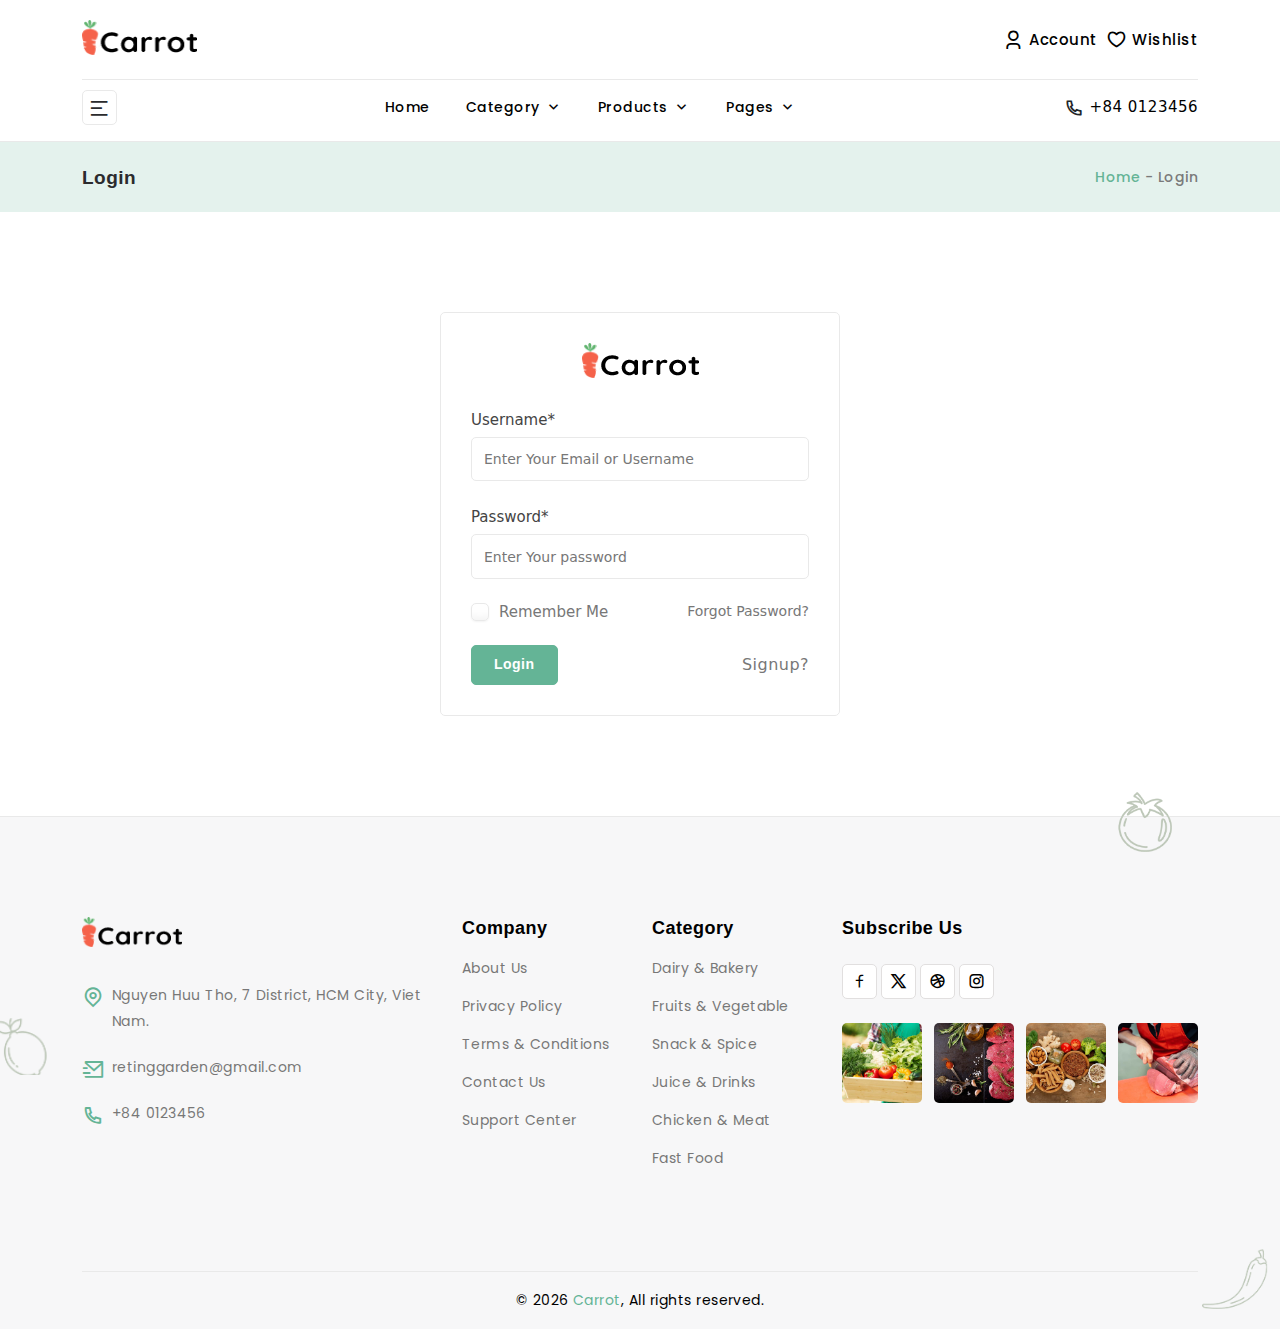
<file: Front-end/login.html>
<!DOCTYPE html>
<html lang="en" dir="ltr">

<!-- Login page -->
<head>
    <meta charset="utf-8">
    <meta http-equiv="X-UA-Compatible" content="IE=edge">
    <meta name="viewport" content="width=device-width, initial-scale=1">
    <meta name="keywords"
        content="ecommerce, market, shop, mart, cart, deal, multipurpose, marketplace">
    <meta name="description" content="Carrot - Multipurpose eCommerce HTML Template.">
    <meta name="author" content="ashishmaraviya">

    <title>Carrot - Reting garden login</title>

    <!-- App favicon -->
    <link rel="shortcut icon" href="assets/img/logo/favicon.png">

    <!-- Icon CSS -->
    <link rel="stylesheet" href="assets/css/vendor/materialdesignicons.min.css">
    <link rel="stylesheet" href="assets/css/vendor/remixicon.css">

    <!-- Vendor -->
    <link rel="stylesheet" href="assets/css/vendor/animate.css">
    <link rel="stylesheet" href="assets/css/vendor/bootstrap.min.css">
    <link rel="stylesheet" href="assets/css/vendor/aos.min.css">
    <link rel="stylesheet" href="assets/css/vendor/range-slider.css">
    <link rel="stylesheet" href="assets/css/vendor/swiper-bundle.min.css">
    <link rel="stylesheet" href="assets/css/vendor/jquery.slick.css">
    <link rel="stylesheet" href="assets/css/vendor/slick-theme.css">

    <!-- Main CSS -->
    <link rel="stylesheet" href="assets/css/style.css">
</head>

<body class="body-bg-6">

    <!-- Loader -->
    <div id="cr-overlay">
        <span class="loader"></span>
    </div>

    <!-- Header -->
    <header>
        <div class="container">
            <div class="row">
                <div class="col-lg-12">
                    <div class="top-header">
                        <a href="index.html" class="cr-logo">
                            <img src="assets/img/logo/logo.png" alt="logo" class="logo">
                            <img src="assets/img/logo/dark-logo.png" alt="logo" class="dark-logo">
                        </a>
                        <!-- <form class="cr-search">
                            <input class="search-input" type="text" placeholder="Search For items...">
                            <select class="form-select" aria-label="Default select example">
                                <option selected>All Categories</option>
                                <option value="1">Mens</option>
                                <option value="2">Womens</option>
                                <option value="3">Electronics</option>
                              </select>
                            <a href="javascript:void(0)" class="search-btn">
                                <i class="ri-search-line"></i>
                            </a>
                        </form> -->
                        <div class="cr-right-bar">
                            <ul class="navbar-nav">
                                <li class="nav-item dropdown">
                                    <a class="nav-link dropdown-toggle cr-right-bar-item" href="javascript:void(0)">
                                        <i class="ri-user-3-line"></i>
                                        <span>Account</span>
                                    </a>
                                    <!-- <ul class="dropdown-menu">
                                        <li>
                                            <a class="dropdown-item" href="register.html">Register</a>
                                        </li>
                                        <li>
                                            <a class="dropdown-item" href="checkout.html">Checkout</a>
                                        </li>
                                        <li>
                                            <a class="dropdown-item" href="login.html">Login</a>
                                        </li>
                                    </ul> -->
                                </li>
                            </ul>
                            <a href="wishlist.html" class="cr-right-bar-item">
                                <i class="ri-heart-3-line"></i>
                                <span>Wishlist</span>
                            </a>
                            <!-- <a href="javascript:void(0)" class="cr-right-bar-item Shopping-toggle">
                                <i class="ri-shopping-cart-line"></i>
                                <span>Cart</span>
                            </a> -->
                        </div>
                    </div>
                </div>
            </div>
        </div>
        <div class="cr-fix" id="cr-main-menu-desk">
            <div class="container">
                <div class="cr-menu-list">
                    <div class="cr-category-icon-block">
                        <div class="cr-category-menu">
                            <div class="cr-category-toggle">
                                <i class="ri-menu-2-line"></i>
                            </div>
                        </div>
                        <div class="cr-cat-dropdown">
                            <div class="cr-cat-block">
                                <div class="cr-cat-tab">
                                    <div class="cr-tab-list nav flex-column nav-pills" id="v-pills-tab" role="tablist"
                                        aria-orientation="vertical">
                                        <button class="nav-link active" id="v-pills-home-tab" data-bs-toggle="pill"
                                            data-bs-target="#v-pills-home" type="button" role="tab"
                                            aria-controls="v-pills-home" aria-selected="true">
                                            Dairy &amp; Bakery</button>
                                        <button class="nav-link" id="v-pills-profile-tab" data-bs-toggle="pill"
                                            data-bs-target="#v-pills-profile" type="button" role="tab"
                                            aria-controls="v-pills-profile" aria-selected="false" tabindex="-1">
                                            Fruits &amp; Vegetable</button>
                                        <button class="nav-link" id="v-pills-messages-tab" data-bs-toggle="pill"
                                            data-bs-target="#v-pills-messages" type="button" role="tab"
                                            aria-controls="v-pills-messages" aria-selected="false" tabindex="-1">
                                            Snack &amp; Spice</button>
                                        <button class="nav-link" id="v-pills-settings-tab" data-bs-toggle="pill"
                                            data-bs-target="#v-pills-settings" type="button" role="tab"
                                            aria-controls="v-pills-settings" aria-selected="false" tabindex="-1">
                                            Juice &amp; Drinks </button>
                                        <a class="nav-link" href="shop-left-sidebar.html">
                                            View All </a>
                                    </div>
                                    <div class="tab-content" id="v-pills-tabContent">
                                        <div class="tab-pane fade show active" id="v-pills-home" role="tabpanel"
                                            aria-labelledby="v-pills-home-tab">
                                            <div class="tab-list row">
                                                <div class="col">
                                                    <h6 class="cr-col-title">Dairy</h6>
                                                    <ul class="cat-list">
                                                        <li><a href="shop-left-sidebar.html">Milk</a></li>
                                                        <li><a href="shop-left-sidebar.html">Ice cream</a>
                                                        </li>
                                                        <li><a href="shop-left-sidebar.html">Cheese</a></li>
                                                        <li><a href="shop-left-sidebar.html">Frozen
                                                                custard</a>
                                                        </li>
                                                        <li><a href="shop-left-sidebar.html">Frozen
                                                                yogurt</a>
                                                        </li>
                                                    </ul>
                                                </div>
                                                <div class="col">
                                                    <h6 class="cr-col-title">Bakery</h6>
                                                    <ul class="cat-list">
                                                        <li><a href="shop-left-sidebar.html">Cake and
                                                                Pastry</a>
                                                        </li>
                                                        <li><a href="shop-left-sidebar.html">Rusk Toast</a>
                                                        </li>
                                                        <li><a href="shop-left-sidebar.html">Bread &amp;
                                                                Buns</a>
                                                        </li>
                                                        <li><a href="shop-left-sidebar.html">Chocolate
                                                                Brownie</a>
                                                        </li>
                                                        <li><a href="shop-left-sidebar.html">Cream Roll</a>
                                                        </li>
                                                    </ul>
                                                </div>
                                            </div>
                                        </div>
                                        <div class="tab-pane fade" id="v-pills-profile" role="tabpanel"
                                            aria-labelledby="v-pills-profile-tab">
                                            <div class="tab-list row">
                                                <div class="col">
                                                    <h6 class="cr-col-title">Fruits</h6>
                                                    <ul class="cat-list">
                                                        <li><a href="shop-left-sidebar.html">Cauliflower</a>
                                                        </li>
                                                        <li><a href="shop-left-sidebar.html">Bell
                                                                Peppers</a></li>
                                                        <li><a href="shop-left-sidebar.html">Broccoli</a>
                                                        </li>
                                                        <li><a href="shop-left-sidebar.html">Cabbage</a>
                                                        </li>
                                                        <li><a href="shop-left-sidebar.html">Tomato</a></li>
                                                    </ul>
                                                </div>
                                                <div class="col">
                                                    <h6 class="cr-col-title">Vegetable</h6>
                                                    <ul class="cat-list">
                                                        <li><a href="shop-left-sidebar.html">Cauliflower</a>
                                                        </li>
                                                        <li><a href="shop-left-sidebar.html">Bell
                                                                Peppers</a></li>
                                                        <li><a href="shop-left-sidebar.html">Broccoli</a>
                                                        </li>
                                                        <li><a href="shop-left-sidebar.html">Cabbage</a>
                                                        </li>
                                                        <li><a href="shop-left-sidebar.html">Tomato</a></li>
                                                    </ul>
                                                </div>
                                            </div>
                                        </div>
                                        <div class="tab-pane fade" id="v-pills-messages" role="tabpanel"
                                            aria-labelledby="v-pills-messages-tab">
                                            <div class="tab-list row">
                                                <div class="col">
                                                    <h6 class="cr-col-title">Snacks</h6>
                                                    <ul class="cat-list">
                                                        <li><a href="shop-left-sidebar.html">French
                                                                fries</a></li>
                                                        <li><a href="shop-left-sidebar.html">potato
                                                                chips</a></li>
                                                        <li><a href="shop-left-sidebar.html">Biscuits &amp;
                                                                Cookies</a></li>
                                                        <li><a href="shop-left-sidebar.html">Popcorn</a>
                                                        </li>
                                                        <li><a href="shop-left-sidebar.html">Rice Cakes</a>
                                                        </li>
                                                    </ul>
                                                </div>
                                                <div class="col">
                                                    <h6 class="cr-col-title">Spice</h6>
                                                    <ul class="cat-list">
                                                        <li><a href="shop-left-sidebar.html">Cinnamon
                                                                Powder</a>
                                                        </li>
                                                        <li><a href="shop-left-sidebar.html">Cumin
                                                                Powder</a></li>
                                                        <li><a href="shop-left-sidebar.html">Fenugreek
                                                                Powder</a>
                                                        </li>
                                                        <li><a href="shop-left-sidebar.html">Pepper
                                                                Powder</a>
                                                        </li>
                                                        <li><a href="shop-left-sidebar.html">Long Pepper</a>
                                                        </li>
                                                    </ul>
                                                </div>
                                            </div>
                                        </div>
                                        <div class="tab-pane fade" id="v-pills-settings" role="tabpanel"
                                            aria-labelledby="v-pills-settings-tab">
                                            <div class="tab-list row">
                                                <div class="col">
                                                    <h6 class="cr-col-title">Juice</h6>
                                                    <ul class="cat-list">
                                                        <li><a href="shop-left-sidebar.html">Mango Juice</a>
                                                        </li>
                                                        <li><a href="shop-left-sidebar.html">Coconut
                                                                Water</a>
                                                        </li>
                                                        <li><a href="shop-left-sidebar.html">Tetra Pack</a>
                                                        </li>
                                                        <li><a href="shop-left-sidebar.html">Apple
                                                                Juices</a></li>
                                                        <li><a href="shop-left-sidebar.html">Lychee
                                                                Juice</a></li>
                                                    </ul>
                                                </div>
                                                <div class="col">
                                                    <h6 class="cr-col-title">soft drink</h6>
                                                    <ul class="cat-list">
                                                        <li><a href="shop-left-sidebar.html">Breizh Cola</a>
                                                        </li>
                                                        <li><a href="shop-left-sidebar.html">Green Cola</a>
                                                        </li>
                                                        <li><a href="shop-left-sidebar.html">Jolt Cola</a>
                                                        </li>
                                                        <li><a href="shop-left-sidebar.html">Mecca Cola</a>
                                                        </li>
                                                        <li><a href="shop-left-sidebar.html">Topsia Cola</a>
                                                        </li>
                                                    </ul>
                                                </div>
                                            </div>
                                        </div>
                                    </div>
                                </div>
                            </div>
                        </div>
                    </div>
                    <nav class="navbar navbar-expand-lg">
                        <a href="javascript:void(0)" class="navbar-toggler shadow-none">
                            <i class="ri-menu-3-line"></i>
                        </a>
                        <div class="cr-header-buttons">
                            <ul class="navbar-nav">
                                <li class="nav-item dropdown">
                                    <a class="nav-link" href="javascript:void(0)">
                                        <i class="ri-user-3-line"></i>
                                    </a>
                                    <ul class="dropdown-menu">
                                        <li>
                                            <a class="dropdown-item" href="register.html">Register</a>
                                        </li>
                                        <li>
                                            <a class="dropdown-item" href="checkout.html">Checkout</a>
                                        </li>
                                        <li>
                                            <a class="dropdown-item" href="http://54.179.144.116:8000/">Login</a>
                                        </li>
                                    </ul>
                                </li>
                            </ul>
                            <a href="wishlist.html" class="cr-right-bar-item">
                                <i class="ri-heart-line"></i>
                            </a>
                            <!-- <a href="javascript:void(0)" class="cr-right-bar-item Shopping-toggle">
                                <i class="ri-shopping-cart-line"></i>
                            </a> -->
                        </div>
                        <div class="collapse navbar-collapse" id="navbarSupportedContent">
                            <ul class="navbar-nav">
                                <li class="nav-item">
                                    <a class="nav-link" href="index.html">
                                        Home
                                    </a>
                                </li>
                                <li class="nav-item dropdown">
                                    <a class="nav-link dropdown-toggle" href="javascript:void(0)">
                                        Category
                                    </a>
                                    <ul class="dropdown-menu">
                                        <li>
                                            <a class="dropdown-item" href="shop-left-sidebar.html">Shop Left
                                                sidebar</a>
                                        </li>
                                        <li>
                                            <a class="dropdown-item" href="shop-right-sidebar.html">Shop
                                                Right
                                                sidebar</a>
                                        </li>
                                        <li>
                                            <a class="dropdown-item" href="shop-full-width.html">Full
                                                Width</a>
                                        </li>
                                    </ul>
                                </li>
                                <li class="nav-item dropdown">
                                    <a class="nav-link dropdown-toggle" href="javascript:void(0)">
                                        Products
                                    </a>
                                    <ul class="dropdown-menu">
                                        <li>
                                            <a class="dropdown-item" href="product-left-sidebar.html">product
                                                Left
                                                sidebar </a>
                                        </li>
                                        <li>
                                            <a class="dropdown-item" href="product-right-sidebar.html">product
                                                Right
                                                sidebar </a>
                                        </li>
                                        <li>
                                            <a class="dropdown-item" href="product-full-width.html">Product
                                                Full
                                                Width
                                            </a>
                                        </li>
                                    </ul>
                                </li>
                                <li class="nav-item dropdown">
                                    <a class="nav-link dropdown-toggle" href="javascript:void(0)">
                                        Pages
                                    </a>
                                    <ul class="dropdown-menu">
                                        <li>
                                            <a class="dropdown-item" href="about.html">About Us</a>
                                        </li>
                                        <li>
                                            <a class="dropdown-item" href="contact-us.html">Contact Us</a>
                                        </li>
                                        <!-- <li>
                                            <a class="dropdown-item" href="cart.html">Cart</a>
                                        </li>
                                        <li>
                                            <a class="dropdown-item" href="checkout.html">Checkout</a>
                                        </li>
                                        <li>
                                            <a class="dropdown-item" href="track-order.html">Track Order</a>
                                        </li>
                                        <li>
                                            <a class="dropdown-item" href="wishlist.html">Wishlist</a>
                                        </li>
                                        <li>
                                            <a class="dropdown-item" href="faq.html">Faq</a>
                                        </li>
                                        <li>
                                            <a class="dropdown-item" href="login.html">Login</a>
                                        </li>
                                        <li>
                                            <a class="dropdown-item" href="register.html">Register</a>
                                        </li> -->
                                        <li>
                                            <a class="dropdown-item" href="policy.html">Policy</a>
                                        </li>
                                    </ul>
                                </li>
                                <!-- <li class="nav-item dropdown">
                                    <a class="nav-link dropdown-toggle" href="javascript:void(0)">
                                        Blog
                                    </a>
                                    <ul class="dropdown-menu">
                                        <li>
                                            <a class="dropdown-item" href="blog-left-sidebar.html">Left
                                                Sidebar</a>
                                        </li>
                                        <li>
                                            <a class="dropdown-item" href="blog-right-sidebar.html">Right
                                                Sidebar</a>
                                        </li>
                                        <li>
                                            <a class="dropdown-item" href="blog-full-width.html">Full
                                                Width</a>
                                        </li>
                                        <li>
                                            <a class="dropdown-item" href="blog-detail-left-sidebar.html">Detail
                                                Left
                                                Sidebar</a>
                                        </li>
                                        <li>
                                            <a class="dropdown-item" href="blog-detail-right-sidebar.html">Detail
                                                Right
                                                Sidebar</a>
                                        </li>
                                        <li>
                                            <a class="dropdown-item" href="blog-detail-full-width.html">Detail
                                                Full
                                                Width</a>
                                        </li>
                                    </ul>
                                </li> -->
                                <!-- <li class="nav-item dropdown">
                                    <a class="nav-link dropdown-toggle" href="javascript:void(0)">
                                        Elements
                                    </a>
                                    <ul class="dropdown-menu">
                                        <li>
                                            <a class="dropdown-item" href="elements-products.html">Products</a>
                                        </li>
                                        <li>
                                            <a class="dropdown-item" href="elements-typography.html">Typography</a>
                                        </li>
                                        <li>
                                            <a class="dropdown-item" href="elements-buttons.html">Buttons</a>
                                        </li>
                                    </ul>
                                </li> -->
                            </ul>
                        </div>
                    </nav>
                    <div class="cr-calling">
                        <i class="ri-phone-line"></i>
                        <a href="javascript:void(0)">+84 0123456</a>
                    </div>
                </div>
            </div>
        </div>
    </header>

    <!-- Mobile menu -->
    <div class="cr-sidebar-overlay"></div>
    <div id="cr_mobile_menu" class="cr-side-cart cr-mobile-menu">
        <div class="cr-menu-title">
            <span class="menu-title">My Menu</span>
            <button type="button" class="cr-close">×</button>
        </div>
        <div class="cr-menu-inner">
            <div class="cr-menu-content">
                <ul>
                    <li class="dropdown drop-list">
                        <a href="index.html">Home</a>
                    </li>
                    <li class="dropdown drop-list">
                        <span class="menu-toggle"></span>
                        <a href="javascript:void(0)" class="dropdown-list">Category</a>
                        <ul class="sub-menu">
                            <li><a href="shop-left-sidebar.html">Shop Left sidebar</a></li>
                            <li><a href="shop-right-sidebar.html">Shop Right sidebar</a></li>
                            <li><a href="shop-full-width.html">Full Width</a></li>
                        </ul>
                    </li>
                    <li class="dropdown drop-list">
                        <span class="menu-toggle"></span>
                        <a href="javascript:void(0)" class="dropdown-list">product</a>
                        <ul class="sub-menu">
                            <li><a href="product-left-sidebar.html">product Left sidebar</a></li>
                            <li><a href="product-right-sidebar.html">product Right sidebar</a></li>
                            <li><a href="product-full-width.html">Product Full Width </a></li>
                        </ul>
                    </li>
                    <li class="dropdown drop-list">
                        <span class="menu-toggle"></span>
                        <a href="javascript:void(0)" class="dropdown-list">Pages</a>
                        <ul class="sub-menu">
                            <li><a href="about.html">About Us</a></li>
                            <li><a href="contact-us.html">Contact Us</a></li>
                            <!-- <li><a href="cart.html">Cart</a></li>
                            <li><a href="checkout.html">Checkout</a></li>
                            <li><a href="track-order.html">Track Order</a></li>
                            <li><a href="wishlist.html">Wishlist</a></li>
                            <li><a href="faq.html">Faq</a></li>
                            <li><a href="login.html">Login</a></li>
                            <li><a href="register.html">Register</a></li> -->
                            <li><a href="policy.html">Policy</a></li>
                        </ul>
                    </li>
                    <!-- <li class="dropdown drop-list">
                        <span class="menu-toggle"></span>
                        <a href="javascript:void(0)" class="dropdown-list">Blog</a>
                        <ul class="sub-menu">
                            <li><a href="blog-left-sidebar.html">Left Sidebar</a></li>
                            <li><a href="blog-right-sidebar.html">Right Sidebar</a></li>
                            <li><a href="blog-full-width.html">Full Width</a></li>
                            <li><a href="blog-detail-left-sidebar.html">Detail Left Sidebar</a></li>
                            <li><a href="blog-detail-right-sidebar.html">Detail Right Sidebar</a></li>
                            <li><a href="blog-detail-full-width.html">Detail Full Width</a></li>
                        </ul>
                    </li>
                    <li class="dropdown drop-list">
                        <span class="menu-toggle"></span>
                        <a href="javascript:void(0)">Element</a>
                        <ul class="sub-menu">
                            <li><a href="elements-products.html">Products</a></li>
                            <li><a href="elements-typography.html">Typography</a></li>
                            <li><a href="elements-buttons.html">Buttons</a></li>
                        </ul>
                    </li> -->
                </ul>
            </div>
        </div>
    </div>

    <!-- Breadcrumb -->
    <section class="section-breadcrumb">
        <div class="cr-breadcrumb-image">
            <div class="container">
                <div class="row">
                    <div class="col-lg-12">
                        <div class="cr-breadcrumb-title">
                            <h2>Login</h2>
                            <span> <a href="index.html">Home</a> - Login</span>
                        </div>
                    </div>
                </div>
            </div>
        </div>
    </section>

    <!-- Login -->
    <section class="section-login padding-tb-100">
        <div class="container">
            <div class="row d-none">
                <div class="col-lg-12">
                    <div class="mb-30" data-aos="fade-up" data-aos-duration="2000" data-aos-delay="400">
                        <div class="cr-banner">
                            <h2>Login</h2>
                        </div>
                        <div class="cr-banner-sub-title">
                            <p>Lorem ipsum dolor sit amet, consectetur adipiscing elit, sed do eiusmod tempor incididunt
                                ut labore lacus vel facilisis. </p>
                        </div>
                    </div>
                </div>
            </div>
            <div class="row">
                <div class="col-12">
                    <div class="cr-login" data-aos="fade-up" data-aos-duration="2000" data-aos-delay="400">
                        <div class="form-logo">
                            <img src="assets/img/logo/logo.png" alt="logo">
                        </div>
                        <form class="cr-content-form">
                            <div class="form-group">
                                <label>Username*</label>
                                <input type="text" name="username" placeholder="Enter Your Email or Username" class="cr-form-control">
                            </div>
                            <div class="form-group">
                                <label>Password*</label>
                                <input type="password" name="password" placeholder="Enter Your password" class="cr-form-control">
                            </div>
                            <div class="remember">
                                <span class="form-group custom">
                                    <input type="checkbox" id="html">
                                    <label for="html">Remember Me</label>
                                </span>
                                <a class="link" href="#">Forgot Password?</a>
                            </div><br>
                            <div class="login-buttons">

                                <a class="button cr-button" href='http://54.179.144.116:8000/'>
                                    Login
                                </a>
                                <a href="#" class="link">
                                    Signup?
                                </a>
                            </div>
                        </form>
                    </div>
                </div>
            </div>
        </div>
    </section>

    <!-- Footer -->
    <footer class="footer padding-t-100 bg-off-white">
        <div class="container">
            <div class="row footer-top padding-b-100">
                <div class="col-xl-4 col-lg-6 col-sm-12 col-12 cr-footer-border">
                    <div class="cr-footer-logo">
                        <div class="image">
                            <img src="assets/img/logo/logo.png" alt="logo" class="logo">
                            <img src="assets/img/logo/dark-logo.png" alt="logo" class="dark-logo">
                        </div>
                        <!-- <p>Carrot is the biggest market of grocery products. Get your daily needs from our store.</p> -->
                    </div>
                    <div class="cr-footer">
                        <h4 class="cr-sub-title cr-title-hidden">
                            Contact us
                            <span class="cr-heading-res"></span>
                        </h4>
                        <ul class="cr-footer-links cr-footer-dropdown">
                            <li class="location-icon">
                                Nguyen Huu Tho, 7 District, HCM City, Viet Nam.
                            </li>
                            <li class="mail-icon">
                                <a href="javascript:void(0)">retinggarden@gmail.com</a>
                            </li>
                            <li class="phone-icon">
                                <a href="javascript:void(0)"> +84 0123456</a>
                            </li>
                        </ul>
                    </div>
                </div>
                <div class="col-xl-2 col-lg-3 col-sm-12 col-12 cr-footer-border">
                    <div class="cr-footer">
                        <h4 class="cr-sub-title">
                            Company
                            <span class="cr-heading-res"></span>
                        </h4>
                        <ul class="cr-footer-links cr-footer-dropdown">
                            <li><a href="about.html">About Us</a></li>
                            <!-- <li><a href="track-order.html">Delivery Information</a></li> -->
                            <li><a href="policy.html">Privacy Policy</a></li>
                            <li><a href="terms.html">Terms & Conditions</a></li>
                            <li><a href="contact-us.html">Contact Us</a></li>
                            <li><a href="faq.html">Support Center</a></li>
                        </ul>
                    </div>
                </div>
                <div class="col-xl-2 col-lg-3 col-sm-12 col-12 cr-footer-border">
                    <div class="cr-footer">
                        <h4 class="cr-sub-title">
                            Category
                            <span class="cr-heading-res"></span>
                        </h4>
                        <ul class="cr-footer-links cr-footer-dropdown">
                            <li><a href="shop-left-sidebar.html">Dairy & Bakery</a></li>
                            <li><a href="shop-left-sidebar.html">Fruits & Vegetable</a></li>
                            <li><a href="shop-left-sidebar.html">Snack & Spice</a></li>
                            <li><a href="shop-left-sidebar.html">Juice & Drinks</a></li>
                            <li><a href="shop-left-sidebar.html">Chicken & Meat</a></li>
                            <li><a href="shop-left-sidebar.html">Fast Food</a></li>
                        </ul>
                    </div>
                </div>
                <div class="col-xl-4 col-lg-12 col-sm-12 col-12 cr-footer-border">
                    <div class="cr-footer cr-newsletter">
                        <h4 class="cr-sub-title">
                            Subscribe Us
                            <span class="cr-heading-res"></span>
                        </h4>
                        <div class="cr-footer-links cr-footer-dropdown">
                            <!-- <form class="cr-search-footer">
                                <input class="search-input" type="text" placeholder="Search here...">
                                <a href="javascript:void(0)" class="search-btn">
                                    <i class="ri-send-plane-fill"></i>
                                </a>
                            </form> -->
                        </div>
                        <div class="cr-social-media">
                            <span><a href="#"><i class="ri-facebook-line"></i></a></span>
                            <span><a href="#"><i class="ri-twitter-x-line"></i></a></span>
                            <span><a href="#"><i class="ri-dribbble-line"></i></a></span>
                            <span><a href="#"><i class="ri-instagram-line"></i></a></span>
                        </div>
                        <div class="cr-payment">
                            <div class="cr-insta-slider swiper-container">
                                <div class="swiper-wrapper">
                                    <div class="swiper-slide">
                                        <a href="#" class="cr-payment-image">
                                            <img src="assets/img/insta/1.jpg" alt="insta">
                                            <div class="payment-overlay"></div>
                                        </a>
                                    </div>
                                    <div class="swiper-slide">
                                        <a href="#" class="cr-payment-image">
                                            <img src="assets/img/insta/2.jpg" alt="insta">
                                            <div class="payment-overlay"></div>
                                        </a>
                                    </div>
                                    <div class="swiper-slide">
                                        <a href="#" class="cr-payment-image">
                                            <img src="assets/img/insta/3.jpg" alt="insta">
                                            <div class="payment-overlay"></div>
                                        </a>
                                    </div>
                                    <div class="swiper-slide">
                                        <a href="#" class="cr-payment-image">
                                            <img src="assets/img/insta/4.jpg" alt="insta">
                                            <div class="payment-overlay"></div>
                                        </a>
                                    </div>
                                    <div class="swiper-slide">
                                        <a href="#" class="cr-payment-image">
                                            <img src="assets/img/insta/5.jpg" alt="insta">
                                            <div class="payment-overlay"></div>
                                        </a>
                                    </div>
                                    <div class="swiper-slide">
                                        <a href="#" class="cr-payment-image">
                                            <img src="assets/img/insta/6.jpg" alt="insta">
                                            <div class="payment-overlay"></div>
                                        </a>
                                    </div>
                                    <div class="swiper-slide">
                                        <a href="#" class="cr-payment-image">
                                            <img src="assets/img/insta/7.jpg" alt="insta">
                                            <div class="payment-overlay"></div>
                                        </a>
                                    </div>
                                    <div class="swiper-slide">
                                        <a href="#" class="cr-payment-image">
                                            <img src="assets/img/insta/8.jpg" alt="insta">
                                            <div class="payment-overlay"></div>
                                        </a>
                                    </div>
                                </div>
                            </div>
                        </div>
                    </div>
                </div>
            </div>
            <div class="cr-last-footer">
                <p>&copy; <span id="copyright_year"></span> <a href="index.html">Carrot</a>, All rights reserved.</p>
            </div>
        </div>
    </footer>

    <!-- Tab to top -->
    <a href="#Top" class="back-to-top result-placeholder">
        <i class="ri-arrow-up-line"></i>
        <div class="back-to-top-wrap">
            <svg viewBox="-1 -1 102 102">
                <path d="M50,1 a49,49 0 0,1 0,98 a49,49 0 0,1 0,-98"/>
            </svg>
        </div>
    </a>

    <!-- Cart -->
    <!-- <div class="cr-cart-overlay"></div>
    <div class="cr-cart-view">
        <div class="cr-cart-inner">
            <div class="cr-cart-top">
                <div class="cr-cart-title">
                    <h6>My Cart</h6>
                    <button type="button" class="close-cart">×</button>
                </div>
                <ul class="crcart-pro-items">
                    <li>
                        <a href="product-left-sidebar.html" class="crside_pro_img"><img src="assets/img/product/4.jpg"
                                alt="product-1"></a>
                        <div class="cr-pro-content">
                            <a href="product-left-sidebar.html" class="cart_pro_title">Fresh Pomegranate</a>
                            <span class="cart-price"><span>$56.00</span> x 1kg</span>
                            <div class="cr-cart-qty">
                                <div class="cart-qty-plus-minus">
                                    <button type="button" class="plus">+</button>
                                    <input type="text" placeholder="." value="1" minlength="1" maxlength="20"
                                        class="quantity">
                                    <button type="button" class="minus">-</button>
                                </div>
                            </div>
                            <a href="javascript:void(0)" class="remove">×</a>
                        </div>
                    </li>
                    <li>
                        <a href="product-left-sidebar.html" class="crside_pro_img"><img src="assets/img/product/2.jpg"
                                alt="product-2"></a>
                        <div class="cr-pro-content">
                            <a href="product-left-sidebar.html" class="cart_pro_title">Green Apples</a>
                            <span class="cart-price"><span>$75.00</span> x 1kg</span>
                            <div class="cr-cart-qty">
                                <div class="cart-qty-plus-minus">
                                    <button type="button" class="plus">+</button>
                                    <input type="text" placeholder="." value="1" minlength="1" maxlength="20"
                                        class="quantity">
                                    <button type="button" class="minus">-</button>
                                </div>
                            </div>
                            <a href="javascript:void(0)" class="remove">×</a>
                        </div>
                    </li>
                    <li>
                        <a href="product-left-sidebar.html" class="crside_pro_img"><img src="assets/img/product/3.jpg"
                                alt="product-3"></a>
                        <div class="cr-pro-content">
                            <a href="product-left-sidebar.html" class="cart_pro_title">Watermelon  - Small</a>
                            <span class="cart-price"><span>$48.00</span> x 5kg</span>
                            <div class="cr-cart-qty">
                                <div class="cart-qty-plus-minus">
                                    <button type="button" class="plus">+</button>
                                    <input type="text" placeholder="." value="1" minlength="1" maxlength="20"
                                        class="quantity">
                                    <button type="button" class="minus">-</button>
                                </div>
                            </div>
                            <a href="javascript:void(0)" class="remove">×</a>
                        </div>
                    </li>
                </ul>
            </div>
            <div class="cr-cart-bottom">
                <div class="cart-sub-total">
                    <table class="table cart-table">
                        <tbody>
                            <tr>
                                <td class="text-left">Sub-Total :</td>
                                <td class="text-right">$300.00</td>
                            </tr>
                            <tr>
                                <td class="text-left">VAT (20%) :</td>
                                <td class="text-right">$60.00</td>
                            </tr>
                            <tr>
                                <td class="text-left">Total :</td>
                                <td class="text-right primary-color">$360.00</td>
                            </tr>
                        </tbody>
                    </table>
                </div>
                <div class="cart_btn">
                    <a href="cart.html" class="cr-button">View Cart</a>
                    <a href="checkout.html" class="cr-btn-secondary">Checkout</a>
                </div>
            </div>
        </div>
    </div> -->

    <!-- Side-tool -->
    <!-- <div class="cr-tool-overlay"></div>
    <div class="cr-tool">
        <div class="cr-tool-btn">
            <a href="javascript:void(0)" class="btn-cr-tool result-placeholder">
                <i class="ri-settings-line"></i>
            </a>
            <div class="color-variant">
                <div class="cr-bar-title">
                    <h6>Tools</h6>
                    <a href="javascript:void(0)" class="close-tools">
                        <i class="ri-close-line"></i>
                    </a>
                </div>
                <div class="cr-tools-detail">
                    <div class="heading">
                        <h2>Select Color</h2>
                    </div>
                    <ul class="cr-color">
                        <li class="colors c1 active-colors">
                        </li>
                        <li class="colors c2">
                        </li>
                        <li class="colors c3">
                        </li>
                        <li class="colors c4">
                        </li>
                        <li class="colors c5">
                        </li>
                        <li class="colors c6">
                        </li>
                        <li class="colors c7">
                        </li>
                        <li class="colors c8">
                        </li>
                        <li class="colors c9">
                        </li>
                        <li class="colors c10">
                        </li>
                    </ul>
                </div>
                <div class="cr-tools-detail">
                    <div class="heading">
                        <h2>Dark mode</h2>
                    </div>
                    <ul class="dark-mode">
                        <li class="dark">
                        </li>
                        <li class="white active-dark-mode">
                        </li>
                    </ul>
                </div>
                <div class="cr-tools-detail">
                    <div class="heading">
                        <h2>RTL mode</h2>
                    </div>
                    <ul class="rtl-mode">
                        <li class="rtl">
                            <img src="assets/img/tool/rtl.png" alt="rtl">
                        </li>
                        <li class="ltr active-rtl-mode">
                            <img src="assets/img/tool/ltr.png" alt="ltr">
                        </li>
                    </ul>
                </div>
                <div class="cr-tools-detail">
                    <div class="heading">
                        <h2>Backgrounds</h2>
                    </div>
                    <ul class="bg-panel">
                        <li class="bg-1">
                            <img src="assets/img/shape/bg-shape-1.png" alt="bg-shape-1">
                        </li>
                        <li class="bg-2">
                            <img src="assets/img/shape/bg-shape-2.png" alt="bg-shape-2">
                        </li>
                        <li class="bg-3">
                            <img src="assets/img/shape/bg-shape-3.png" alt="bg-shape-3">
                        </li>
                        <li class="bg-4">
                            <img src="assets/img/shape/bg-shape-4.png" alt="bg-shape-4">
                        </li>
                        <li class="bg-5">
                            <img src="assets/img/shape/bg-shape-5.png" alt="bg-shape-5">
                        </li>
                        <li class="bg-6 active-bg-panel">
                            <img src="assets/img/shape/bg-shape-6.png" alt="bg-shape-6">
                        </li>
                    </ul>
                </div>
            </div>
        </div>
    </div> -->
    
    <!-- Vendor Custom -->
    <script src="assets/js/vendor/jquery-3.6.4.min.js"></script>
    <script src="assets/js/vendor/jquery.zoom.min.js"></script>
    <script src="assets/js/vendor/bootstrap.bundle.min.js"></script>
    <script src="assets/js/vendor/mixitup.min.js"></script>
    <script src="assets/js/vendor/range-slider.js"></script>
    <script src="assets/js/vendor/aos.min.js"></script>
    <script src="assets/js/vendor/swiper-bundle.min.js"></script>
    <script src="assets/js/vendor/slick.min.js"></script>

    <!-- Main Custom -->
    <script src="assets/js/main.js"></script>
</body>


<!-- Mirrored from maraviyainfotech.com/projects/carrot/carrot-v21/carrot-html/login.html by HTTrack Website Copier/3.x [XR&CO'2014], Mon, 11 Nov 2024 09:41:21 GMT -->
</html>
</file>
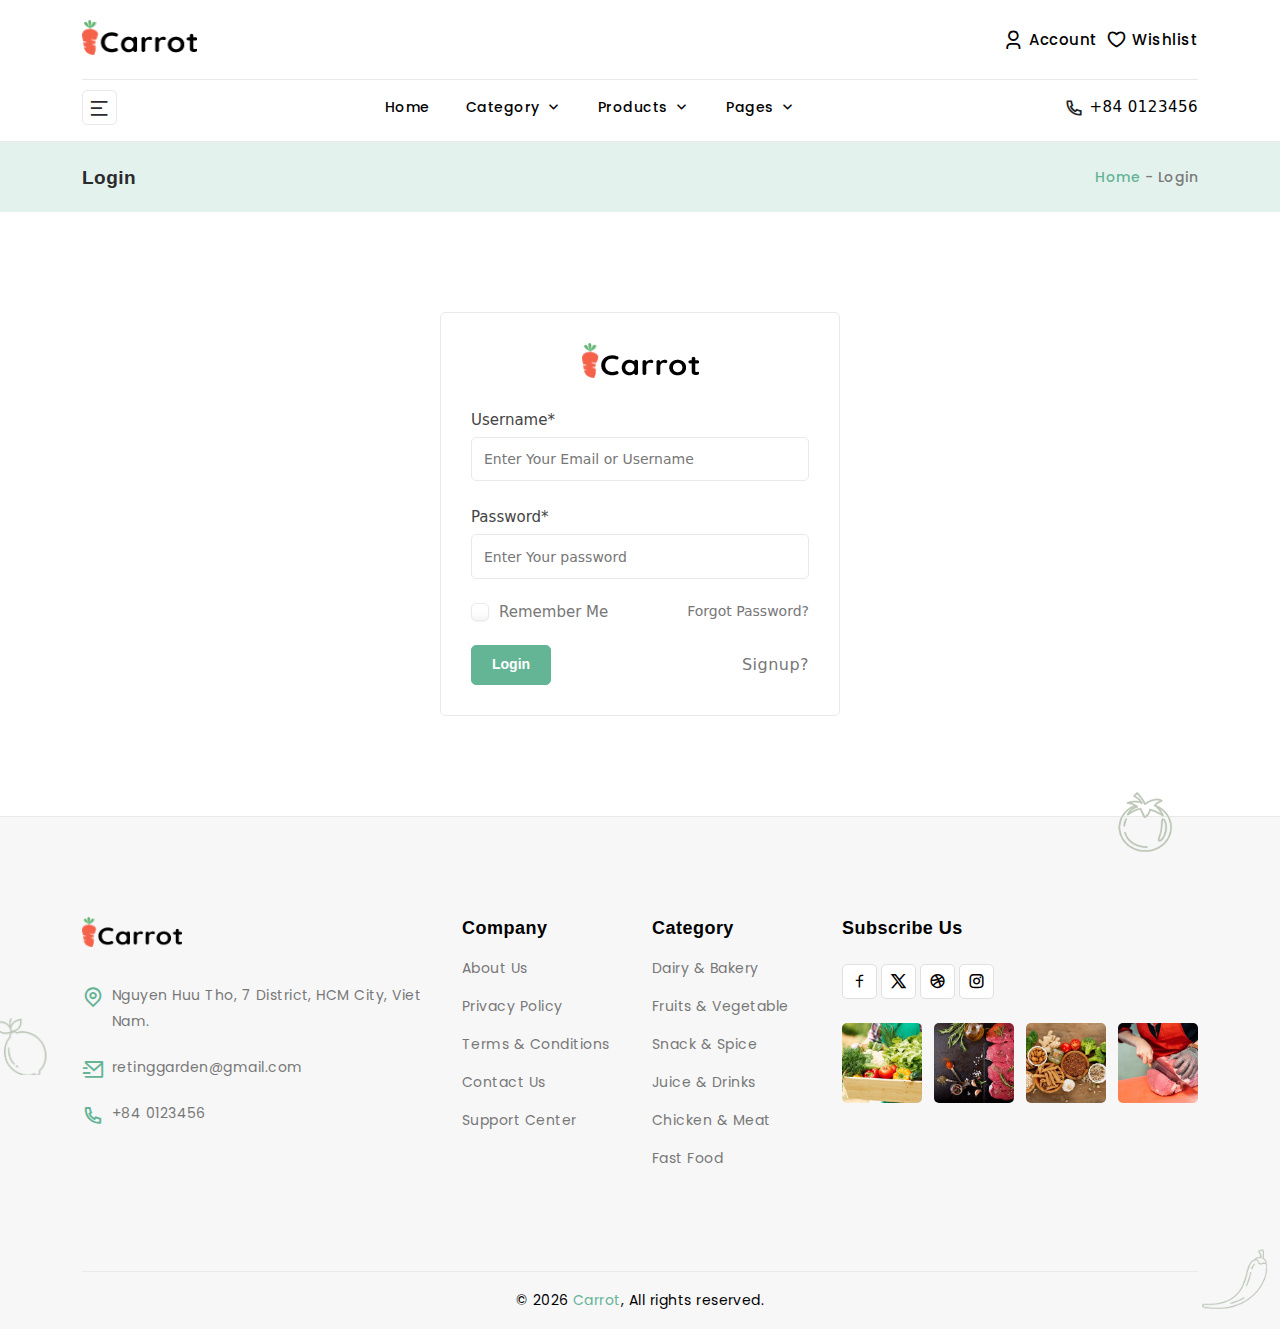
<file: iotApp/login.html>
<!DOCTYPE html>
<html lang="en" dir="ltr">

<!-- Login page -->
<head>
    <meta charset="utf-8">
    <meta http-equiv="X-UA-Compatible" content="IE=edge">
    <meta name="viewport" content="width=device-width, initial-scale=1">
    <meta name="keywords"
        content="ecommerce, market, shop, mart, cart, deal, multipurpose, marketplace">
    <meta name="description" content="Carrot - Multipurpose eCommerce HTML Template.">
    <meta name="author" content="ashishmaraviya">

    <title>Carrot - Reting garden login</title>

    <!-- App favicon -->
    <link rel="shortcut icon" href="assets/img/logo/favicon.png">

    <!-- Icon CSS -->
    <link rel="stylesheet" href="assets/css/vendor/materialdesignicons.min.css">
    <link rel="stylesheet" href="assets/css/vendor/remixicon.css">

    <!-- Vendor -->
    <link rel="stylesheet" href="assets/css/vendor/animate.css">
    <link rel="stylesheet" href="assets/css/vendor/bootstrap.min.css">
    <link rel="stylesheet" href="assets/css/vendor/aos.min.css">
    <link rel="stylesheet" href="assets/css/vendor/range-slider.css">
    <link rel="stylesheet" href="assets/css/vendor/swiper-bundle.min.css">
    <link rel="stylesheet" href="assets/css/vendor/jquery.slick.css">
    <link rel="stylesheet" href="assets/css/vendor/slick-theme.css">

    <!-- Main CSS -->
    <link rel="stylesheet" href="assets/css/style.css">
</head>

<body class="body-bg-6">

    <!-- Loader -->
    <div id="cr-overlay">
        <span class="loader"></span>
    </div>

    <!-- Header -->
    <header>
        <div class="container">
            <div class="row">
                <div class="col-lg-12">
                    <div class="top-header">
                        <a href="index.html" class="cr-logo">
                            <img src="assets/img/logo/logo.png" alt="logo" class="logo">
                            <img src="assets/img/logo/dark-logo.png" alt="logo" class="dark-logo">
                        </a>
                        <!-- <form class="cr-search">
                            <input class="search-input" type="text" placeholder="Search For items...">
                            <select class="form-select" aria-label="Default select example">
                                <option selected>All Categories</option>
                                <option value="1">Mens</option>
                                <option value="2">Womens</option>
                                <option value="3">Electronics</option>
                              </select>
                            <a href="javascript:void(0)" class="search-btn">
                                <i class="ri-search-line"></i>
                            </a>
                        </form> -->
                        <div class="cr-right-bar">
                            <ul class="navbar-nav">
                                <li class="nav-item dropdown">
                                    <a class="nav-link dropdown-toggle cr-right-bar-item" href="javascript:void(0)">
                                        <i class="ri-user-3-line"></i>
                                        <span>Account</span>
                                    </a>
                                    <!-- <ul class="dropdown-menu">
                                        <li>
                                            <a class="dropdown-item" href="register.html">Register</a>
                                        </li>
                                        <li>
                                            <a class="dropdown-item" href="checkout.html">Checkout</a>
                                        </li>
                                        <li>
                                            <a class="dropdown-item" href="login.html">Login</a>
                                        </li>
                                    </ul> -->
                                </li>
                            </ul>
                            <a href="wishlist.html" class="cr-right-bar-item">
                                <i class="ri-heart-3-line"></i>
                                <span>Wishlist</span>
                            </a>
                            <!-- <a href="javascript:void(0)" class="cr-right-bar-item Shopping-toggle">
                                <i class="ri-shopping-cart-line"></i>
                                <span>Cart</span>
                            </a> -->
                        </div>
                    </div>
                </div>
            </div>
        </div>
        <div class="cr-fix" id="cr-main-menu-desk">
            <div class="container">
                <div class="cr-menu-list">
                    <div class="cr-category-icon-block">
                        <div class="cr-category-menu">
                            <div class="cr-category-toggle">
                                <i class="ri-menu-2-line"></i>
                            </div>
                        </div>
                        <div class="cr-cat-dropdown">
                            <div class="cr-cat-block">
                                <div class="cr-cat-tab">
                                    <div class="cr-tab-list nav flex-column nav-pills" id="v-pills-tab" role="tablist"
                                        aria-orientation="vertical">
                                        <button class="nav-link active" id="v-pills-home-tab" data-bs-toggle="pill"
                                            data-bs-target="#v-pills-home" type="button" role="tab"
                                            aria-controls="v-pills-home" aria-selected="true">
                                            Dairy &amp; Bakery</button>
                                        <button class="nav-link" id="v-pills-profile-tab" data-bs-toggle="pill"
                                            data-bs-target="#v-pills-profile" type="button" role="tab"
                                            aria-controls="v-pills-profile" aria-selected="false" tabindex="-1">
                                            Fruits &amp; Vegetable</button>
                                        <button class="nav-link" id="v-pills-messages-tab" data-bs-toggle="pill"
                                            data-bs-target="#v-pills-messages" type="button" role="tab"
                                            aria-controls="v-pills-messages" aria-selected="false" tabindex="-1">
                                            Snack &amp; Spice</button>
                                        <button class="nav-link" id="v-pills-settings-tab" data-bs-toggle="pill"
                                            data-bs-target="#v-pills-settings" type="button" role="tab"
                                            aria-controls="v-pills-settings" aria-selected="false" tabindex="-1">
                                            Juice &amp; Drinks </button>
                                        <a class="nav-link" href="shop-left-sidebar.html">
                                            View All </a>
                                    </div>
                                    <div class="tab-content" id="v-pills-tabContent">
                                        <div class="tab-pane fade show active" id="v-pills-home" role="tabpanel"
                                            aria-labelledby="v-pills-home-tab">
                                            <div class="tab-list row">
                                                <div class="col">
                                                    <h6 class="cr-col-title">Dairy</h6>
                                                    <ul class="cat-list">
                                                        <li><a href="shop-left-sidebar.html">Milk</a></li>
                                                        <li><a href="shop-left-sidebar.html">Ice cream</a>
                                                        </li>
                                                        <li><a href="shop-left-sidebar.html">Cheese</a></li>
                                                        <li><a href="shop-left-sidebar.html">Frozen
                                                                custard</a>
                                                        </li>
                                                        <li><a href="shop-left-sidebar.html">Frozen
                                                                yogurt</a>
                                                        </li>
                                                    </ul>
                                                </div>
                                                <div class="col">
                                                    <h6 class="cr-col-title">Bakery</h6>
                                                    <ul class="cat-list">
                                                        <li><a href="shop-left-sidebar.html">Cake and
                                                                Pastry</a>
                                                        </li>
                                                        <li><a href="shop-left-sidebar.html">Rusk Toast</a>
                                                        </li>
                                                        <li><a href="shop-left-sidebar.html">Bread &amp;
                                                                Buns</a>
                                                        </li>
                                                        <li><a href="shop-left-sidebar.html">Chocolate
                                                                Brownie</a>
                                                        </li>
                                                        <li><a href="shop-left-sidebar.html">Cream Roll</a>
                                                        </li>
                                                    </ul>
                                                </div>
                                            </div>
                                        </div>
                                        <div class="tab-pane fade" id="v-pills-profile" role="tabpanel"
                                            aria-labelledby="v-pills-profile-tab">
                                            <div class="tab-list row">
                                                <div class="col">
                                                    <h6 class="cr-col-title">Fruits</h6>
                                                    <ul class="cat-list">
                                                        <li><a href="shop-left-sidebar.html">Cauliflower</a>
                                                        </li>
                                                        <li><a href="shop-left-sidebar.html">Bell
                                                                Peppers</a></li>
                                                        <li><a href="shop-left-sidebar.html">Broccoli</a>
                                                        </li>
                                                        <li><a href="shop-left-sidebar.html">Cabbage</a>
                                                        </li>
                                                        <li><a href="shop-left-sidebar.html">Tomato</a></li>
                                                    </ul>
                                                </div>
                                                <div class="col">
                                                    <h6 class="cr-col-title">Vegetable</h6>
                                                    <ul class="cat-list">
                                                        <li><a href="shop-left-sidebar.html">Cauliflower</a>
                                                        </li>
                                                        <li><a href="shop-left-sidebar.html">Bell
                                                                Peppers</a></li>
                                                        <li><a href="shop-left-sidebar.html">Broccoli</a>
                                                        </li>
                                                        <li><a href="shop-left-sidebar.html">Cabbage</a>
                                                        </li>
                                                        <li><a href="shop-left-sidebar.html">Tomato</a></li>
                                                    </ul>
                                                </div>
                                            </div>
                                        </div>
                                        <div class="tab-pane fade" id="v-pills-messages" role="tabpanel"
                                            aria-labelledby="v-pills-messages-tab">
                                            <div class="tab-list row">
                                                <div class="col">
                                                    <h6 class="cr-col-title">Snacks</h6>
                                                    <ul class="cat-list">
                                                        <li><a href="shop-left-sidebar.html">French
                                                                fries</a></li>
                                                        <li><a href="shop-left-sidebar.html">potato
                                                                chips</a></li>
                                                        <li><a href="shop-left-sidebar.html">Biscuits &amp;
                                                                Cookies</a></li>
                                                        <li><a href="shop-left-sidebar.html">Popcorn</a>
                                                        </li>
                                                        <li><a href="shop-left-sidebar.html">Rice Cakes</a>
                                                        </li>
                                                    </ul>
                                                </div>
                                                <div class="col">
                                                    <h6 class="cr-col-title">Spice</h6>
                                                    <ul class="cat-list">
                                                        <li><a href="shop-left-sidebar.html">Cinnamon
                                                                Powder</a>
                                                        </li>
                                                        <li><a href="shop-left-sidebar.html">Cumin
                                                                Powder</a></li>
                                                        <li><a href="shop-left-sidebar.html">Fenugreek
                                                                Powder</a>
                                                        </li>
                                                        <li><a href="shop-left-sidebar.html">Pepper
                                                                Powder</a>
                                                        </li>
                                                        <li><a href="shop-left-sidebar.html">Long Pepper</a>
                                                        </li>
                                                    </ul>
                                                </div>
                                            </div>
                                        </div>
                                        <div class="tab-pane fade" id="v-pills-settings" role="tabpanel"
                                            aria-labelledby="v-pills-settings-tab">
                                            <div class="tab-list row">
                                                <div class="col">
                                                    <h6 class="cr-col-title">Juice</h6>
                                                    <ul class="cat-list">
                                                        <li><a href="shop-left-sidebar.html">Mango Juice</a>
                                                        </li>
                                                        <li><a href="shop-left-sidebar.html">Coconut
                                                                Water</a>
                                                        </li>
                                                        <li><a href="shop-left-sidebar.html">Tetra Pack</a>
                                                        </li>
                                                        <li><a href="shop-left-sidebar.html">Apple
                                                                Juices</a></li>
                                                        <li><a href="shop-left-sidebar.html">Lychee
                                                                Juice</a></li>
                                                    </ul>
                                                </div>
                                                <div class="col">
                                                    <h6 class="cr-col-title">soft drink</h6>
                                                    <ul class="cat-list">
                                                        <li><a href="shop-left-sidebar.html">Breizh Cola</a>
                                                        </li>
                                                        <li><a href="shop-left-sidebar.html">Green Cola</a>
                                                        </li>
                                                        <li><a href="shop-left-sidebar.html">Jolt Cola</a>
                                                        </li>
                                                        <li><a href="shop-left-sidebar.html">Mecca Cola</a>
                                                        </li>
                                                        <li><a href="shop-left-sidebar.html">Topsia Cola</a>
                                                        </li>
                                                    </ul>
                                                </div>
                                            </div>
                                        </div>
                                    </div>
                                </div>
                            </div>
                        </div>
                    </div>
                    <nav class="navbar navbar-expand-lg">
                        <a href="javascript:void(0)" class="navbar-toggler shadow-none">
                            <i class="ri-menu-3-line"></i>
                        </a>
                        <div class="cr-header-buttons">
                            <ul class="navbar-nav">
                                <li class="nav-item dropdown">
                                    <a class="nav-link" href="javascript:void(0)">
                                        <i class="ri-user-3-line"></i>
                                    </a>
                                    <ul class="dropdown-menu">
                                        <li>
                                            <a class="dropdown-item" href="register.html">Register</a>
                                        </li>
                                        <li>
                                            <a class="dropdown-item" href="checkout.html">Checkout</a>
                                        </li>
                                        <li>
                                            <a class="dropdown-item" href="login.html">Login</a>
                                        </li>
                                    </ul>
                                </li>
                            </ul>
                            <a href="wishlist.html" class="cr-right-bar-item">
                                <i class="ri-heart-line"></i>
                            </a>
                            <!-- <a href="javascript:void(0)" class="cr-right-bar-item Shopping-toggle">
                                <i class="ri-shopping-cart-line"></i>
                            </a> -->
                        </div>
                        <div class="collapse navbar-collapse" id="navbarSupportedContent">
                            <ul class="navbar-nav">
                                <li class="nav-item">
                                    <a class="nav-link" href="index.html">
                                        Home
                                    </a>
                                </li>
                                <li class="nav-item dropdown">
                                    <a class="nav-link dropdown-toggle" href="javascript:void(0)">
                                        Category
                                    </a>
                                    <ul class="dropdown-menu">
                                        <li>
                                            <a class="dropdown-item" href="shop-left-sidebar.html">Shop Left
                                                sidebar</a>
                                        </li>
                                        <li>
                                            <a class="dropdown-item" href="shop-right-sidebar.html">Shop
                                                Right
                                                sidebar</a>
                                        </li>
                                        <li>
                                            <a class="dropdown-item" href="shop-full-width.html">Full
                                                Width</a>
                                        </li>
                                    </ul>
                                </li>
                                <li class="nav-item dropdown">
                                    <a class="nav-link dropdown-toggle" href="javascript:void(0)">
                                        Products
                                    </a>
                                    <ul class="dropdown-menu">
                                        <li>
                                            <a class="dropdown-item" href="product-left-sidebar.html">product
                                                Left
                                                sidebar </a>
                                        </li>
                                        <li>
                                            <a class="dropdown-item" href="product-right-sidebar.html">product
                                                Right
                                                sidebar </a>
                                        </li>
                                        <li>
                                            <a class="dropdown-item" href="product-full-width.html">Product
                                                Full
                                                Width
                                            </a>
                                        </li>
                                    </ul>
                                </li>
                                <li class="nav-item dropdown">
                                    <a class="nav-link dropdown-toggle" href="javascript:void(0)">
                                        Pages
                                    </a>
                                    <ul class="dropdown-menu">
                                        <li>
                                            <a class="dropdown-item" href="about.html">About Us</a>
                                        </li>
                                        <li>
                                            <a class="dropdown-item" href="contact-us.html">Contact Us</a>
                                        </li>
                                        <!-- <li>
                                            <a class="dropdown-item" href="cart.html">Cart</a>
                                        </li>
                                        <li>
                                            <a class="dropdown-item" href="checkout.html">Checkout</a>
                                        </li>
                                        <li>
                                            <a class="dropdown-item" href="track-order.html">Track Order</a>
                                        </li>
                                        <li>
                                            <a class="dropdown-item" href="wishlist.html">Wishlist</a>
                                        </li>
                                        <li>
                                            <a class="dropdown-item" href="faq.html">Faq</a>
                                        </li>
                                        <li>
                                            <a class="dropdown-item" href="login.html">Login</a>
                                        </li>
                                        <li>
                                            <a class="dropdown-item" href="register.html">Register</a>
                                        </li> -->
                                        <li>
                                            <a class="dropdown-item" href="policy.html">Policy</a>
                                        </li>
                                    </ul>
                                </li>
                                <!-- <li class="nav-item dropdown">
                                    <a class="nav-link dropdown-toggle" href="javascript:void(0)">
                                        Blog
                                    </a>
                                    <ul class="dropdown-menu">
                                        <li>
                                            <a class="dropdown-item" href="blog-left-sidebar.html">Left
                                                Sidebar</a>
                                        </li>
                                        <li>
                                            <a class="dropdown-item" href="blog-right-sidebar.html">Right
                                                Sidebar</a>
                                        </li>
                                        <li>
                                            <a class="dropdown-item" href="blog-full-width.html">Full
                                                Width</a>
                                        </li>
                                        <li>
                                            <a class="dropdown-item" href="blog-detail-left-sidebar.html">Detail
                                                Left
                                                Sidebar</a>
                                        </li>
                                        <li>
                                            <a class="dropdown-item" href="blog-detail-right-sidebar.html">Detail
                                                Right
                                                Sidebar</a>
                                        </li>
                                        <li>
                                            <a class="dropdown-item" href="blog-detail-full-width.html">Detail
                                                Full
                                                Width</a>
                                        </li>
                                    </ul>
                                </li> -->
                                <!-- <li class="nav-item dropdown">
                                    <a class="nav-link dropdown-toggle" href="javascript:void(0)">
                                        Elements
                                    </a>
                                    <ul class="dropdown-menu">
                                        <li>
                                            <a class="dropdown-item" href="elements-products.html">Products</a>
                                        </li>
                                        <li>
                                            <a class="dropdown-item" href="elements-typography.html">Typography</a>
                                        </li>
                                        <li>
                                            <a class="dropdown-item" href="elements-buttons.html">Buttons</a>
                                        </li>
                                    </ul>
                                </li> -->
                            </ul>
                        </div>
                    </nav>
                    <div class="cr-calling">
                        <i class="ri-phone-line"></i>
                        <a href="javascript:void(0)">+84 0123456</a>
                    </div>
                </div>
            </div>
        </div>
    </header>

    <!-- Mobile menu -->
    <div class="cr-sidebar-overlay"></div>
    <div id="cr_mobile_menu" class="cr-side-cart cr-mobile-menu">
        <div class="cr-menu-title">
            <span class="menu-title">My Menu</span>
            <button type="button" class="cr-close">×</button>
        </div>
        <div class="cr-menu-inner">
            <div class="cr-menu-content">
                <ul>
                    <li class="dropdown drop-list">
                        <a href="index.html">Home</a>
                    </li>
                    <li class="dropdown drop-list">
                        <span class="menu-toggle"></span>
                        <a href="javascript:void(0)" class="dropdown-list">Category</a>
                        <ul class="sub-menu">
                            <li><a href="shop-left-sidebar.html">Shop Left sidebar</a></li>
                            <li><a href="shop-right-sidebar.html">Shop Right sidebar</a></li>
                            <li><a href="shop-full-width.html">Full Width</a></li>
                        </ul>
                    </li>
                    <li class="dropdown drop-list">
                        <span class="menu-toggle"></span>
                        <a href="javascript:void(0)" class="dropdown-list">product</a>
                        <ul class="sub-menu">
                            <li><a href="product-left-sidebar.html">product Left sidebar</a></li>
                            <li><a href="product-right-sidebar.html">product Right sidebar</a></li>
                            <li><a href="product-full-width.html">Product Full Width </a></li>
                        </ul>
                    </li>
                    <li class="dropdown drop-list">
                        <span class="menu-toggle"></span>
                        <a href="javascript:void(0)" class="dropdown-list">Pages</a>
                        <ul class="sub-menu">
                            <li><a href="about.html">About Us</a></li>
                            <li><a href="contact-us.html">Contact Us</a></li>
                            <!-- <li><a href="cart.html">Cart</a></li>
                            <li><a href="checkout.html">Checkout</a></li>
                            <li><a href="track-order.html">Track Order</a></li>
                            <li><a href="wishlist.html">Wishlist</a></li>
                            <li><a href="faq.html">Faq</a></li>
                            <li><a href="login.html">Login</a></li>
                            <li><a href="register.html">Register</a></li> -->
                            <li><a href="policy.html">Policy</a></li>
                        </ul>
                    </li>
                    <!-- <li class="dropdown drop-list">
                        <span class="menu-toggle"></span>
                        <a href="javascript:void(0)" class="dropdown-list">Blog</a>
                        <ul class="sub-menu">
                            <li><a href="blog-left-sidebar.html">Left Sidebar</a></li>
                            <li><a href="blog-right-sidebar.html">Right Sidebar</a></li>
                            <li><a href="blog-full-width.html">Full Width</a></li>
                            <li><a href="blog-detail-left-sidebar.html">Detail Left Sidebar</a></li>
                            <li><a href="blog-detail-right-sidebar.html">Detail Right Sidebar</a></li>
                            <li><a href="blog-detail-full-width.html">Detail Full Width</a></li>
                        </ul>
                    </li>
                    <li class="dropdown drop-list">
                        <span class="menu-toggle"></span>
                        <a href="javascript:void(0)">Element</a>
                        <ul class="sub-menu">
                            <li><a href="elements-products.html">Products</a></li>
                            <li><a href="elements-typography.html">Typography</a></li>
                            <li><a href="elements-buttons.html">Buttons</a></li>
                        </ul>
                    </li> -->
                </ul>
            </div>
        </div>
    </div>

    <!-- Breadcrumb -->
    <section class="section-breadcrumb">
        <div class="cr-breadcrumb-image">
            <div class="container">
                <div class="row">
                    <div class="col-lg-12">
                        <div class="cr-breadcrumb-title">
                            <h2>Login</h2>
                            <span> <a href="index.html">Home</a> - Login</span>
                        </div>
                    </div>
                </div>
            </div>
        </div>
    </section>

    <!-- Login -->
    <section class="section-login padding-tb-100">
        <div class="container">
            <div class="row d-none">
                <div class="col-lg-12">
                    <div class="mb-30" data-aos="fade-up" data-aos-duration="2000" data-aos-delay="400">
                        <div class="cr-banner">
                            <h2>Login</h2>
                        </div>
                        <div class="cr-banner-sub-title">
                            <p>Lorem ipsum dolor sit amet, consectetur adipiscing elit, sed do eiusmod tempor incididunt
                                ut labore lacus vel facilisis. </p>
                        </div>
                    </div>
                </div>
            </div>
            <div class="row">
                <div class="col-12">
                    <div class="cr-login" data-aos="fade-up" data-aos-duration="2000" data-aos-delay="400">
                        <div class="form-logo">
                            <img src="assets/img/logo/logo.png" alt="logo">
                        </div>
                        <form class="cr-content-form">
                            <div class="form-group">
                                <label>Username*</label>
                                <input type="text" name="username" placeholder="Enter Your Email or Username" class="cr-form-control">
                            </div>
                            <div class="form-group">
                                <label>Password*</label>
                                <input type="password" name="password" placeholder="Enter Your password" class="cr-form-control">
                            </div>
                            <div class="remember">
                                <span class="form-group custom">
                                    <input type="checkbox" id="html">
                                    <label for="html">Remember Me</label>
                                </span>
                                <a class="link" href="#">Forgot Password?</a>
                            </div><br>
                            <div class="login-buttons">
                                <button type="submit" class="cr-button">Login</button>
                                <a href="#" class="link">
                                     Signup?
                                </a>
                            </div>
                        </form>
                    </div>
                </div>
            </div>
        </div>
    </section>

    <!-- Footer -->
    <footer class="footer padding-t-100 bg-off-white">
        <div class="container">
            <div class="row footer-top padding-b-100">
                <div class="col-xl-4 col-lg-6 col-sm-12 col-12 cr-footer-border">
                    <div class="cr-footer-logo">
                        <div class="image">
                            <img src="assets/img/logo/logo.png" alt="logo" class="logo">
                            <img src="assets/img/logo/dark-logo.png" alt="logo" class="dark-logo">
                        </div>
                        <!-- <p>Carrot is the biggest market of grocery products. Get your daily needs from our store.</p> -->
                    </div>
                    <div class="cr-footer">
                        <h4 class="cr-sub-title cr-title-hidden">
                            Contact us
                            <span class="cr-heading-res"></span>
                        </h4>
                        <ul class="cr-footer-links cr-footer-dropdown">
                            <li class="location-icon">
                                Nguyen Huu Tho, 7 District, HCM City, Viet Nam.
                            </li>
                            <li class="mail-icon">
                                <a href="javascript:void(0)">retinggarden@gmail.com</a>
                            </li>
                            <li class="phone-icon">
                                <a href="javascript:void(0)"> +84 0123456</a>
                            </li>
                        </ul>
                    </div>
                </div>
                <div class="col-xl-2 col-lg-3 col-sm-12 col-12 cr-footer-border">
                    <div class="cr-footer">
                        <h4 class="cr-sub-title">
                            Company
                            <span class="cr-heading-res"></span>
                        </h4>
                        <ul class="cr-footer-links cr-footer-dropdown">
                            <li><a href="about.html">About Us</a></li>
                            <!-- <li><a href="track-order.html">Delivery Information</a></li> -->
                            <li><a href="policy.html">Privacy Policy</a></li>
                            <li><a href="terms.html">Terms & Conditions</a></li>
                            <li><a href="contact-us.html">Contact Us</a></li>
                            <li><a href="faq.html">Support Center</a></li>
                        </ul>
                    </div>
                </div>
                <div class="col-xl-2 col-lg-3 col-sm-12 col-12 cr-footer-border">
                    <div class="cr-footer">
                        <h4 class="cr-sub-title">
                            Category
                            <span class="cr-heading-res"></span>
                        </h4>
                        <ul class="cr-footer-links cr-footer-dropdown">
                            <li><a href="shop-left-sidebar.html">Dairy & Bakery</a></li>
                            <li><a href="shop-left-sidebar.html">Fruits & Vegetable</a></li>
                            <li><a href="shop-left-sidebar.html">Snack & Spice</a></li>
                            <li><a href="shop-left-sidebar.html">Juice & Drinks</a></li>
                            <li><a href="shop-left-sidebar.html">Chicken & Meat</a></li>
                            <li><a href="shop-left-sidebar.html">Fast Food</a></li>
                        </ul>
                    </div>
                </div>
                <div class="col-xl-4 col-lg-12 col-sm-12 col-12 cr-footer-border">
                    <div class="cr-footer cr-newsletter">
                        <h4 class="cr-sub-title">
                            Subscribe Us
                            <span class="cr-heading-res"></span>
                        </h4>
                        <div class="cr-footer-links cr-footer-dropdown">
                            <!-- <form class="cr-search-footer">
                                <input class="search-input" type="text" placeholder="Search here...">
                                <a href="javascript:void(0)" class="search-btn">
                                    <i class="ri-send-plane-fill"></i>
                                </a>
                            </form> -->
                        </div>
                        <div class="cr-social-media">
                            <span><a href="#"><i class="ri-facebook-line"></i></a></span>
                            <span><a href="#"><i class="ri-twitter-x-line"></i></a></span>
                            <span><a href="#"><i class="ri-dribbble-line"></i></a></span>
                            <span><a href="#"><i class="ri-instagram-line"></i></a></span>
                        </div>
                        <div class="cr-payment">
                            <div class="cr-insta-slider swiper-container">
                                <div class="swiper-wrapper">
                                    <div class="swiper-slide">
                                        <a href="#" class="cr-payment-image">
                                            <img src="assets/img/insta/1.jpg" alt="insta">
                                            <div class="payment-overlay"></div>
                                        </a>
                                    </div>
                                    <div class="swiper-slide">
                                        <a href="#" class="cr-payment-image">
                                            <img src="assets/img/insta/2.jpg" alt="insta">
                                            <div class="payment-overlay"></div>
                                        </a>
                                    </div>
                                    <div class="swiper-slide">
                                        <a href="#" class="cr-payment-image">
                                            <img src="assets/img/insta/3.jpg" alt="insta">
                                            <div class="payment-overlay"></div>
                                        </a>
                                    </div>
                                    <div class="swiper-slide">
                                        <a href="#" class="cr-payment-image">
                                            <img src="assets/img/insta/4.jpg" alt="insta">
                                            <div class="payment-overlay"></div>
                                        </a>
                                    </div>
                                    <div class="swiper-slide">
                                        <a href="#" class="cr-payment-image">
                                            <img src="assets/img/insta/5.jpg" alt="insta">
                                            <div class="payment-overlay"></div>
                                        </a>
                                    </div>
                                    <div class="swiper-slide">
                                        <a href="#" class="cr-payment-image">
                                            <img src="assets/img/insta/6.jpg" alt="insta">
                                            <div class="payment-overlay"></div>
                                        </a>
                                    </div>
                                    <div class="swiper-slide">
                                        <a href="#" class="cr-payment-image">
                                            <img src="assets/img/insta/7.jpg" alt="insta">
                                            <div class="payment-overlay"></div>
                                        </a>
                                    </div>
                                    <div class="swiper-slide">
                                        <a href="#" class="cr-payment-image">
                                            <img src="assets/img/insta/8.jpg" alt="insta">
                                            <div class="payment-overlay"></div>
                                        </a>
                                    </div>
                                </div>
                            </div>
                        </div>
                    </div>
                </div>
            </div>
            <div class="cr-last-footer">
                <p>&copy; <span id="copyright_year"></span> <a href="index.html">Carrot</a>, All rights reserved.</p>
            </div>
        </div>
    </footer>

    <!-- Tab to top -->
    <a href="#Top" class="back-to-top result-placeholder">
        <i class="ri-arrow-up-line"></i>
        <div class="back-to-top-wrap">
            <svg viewBox="-1 -1 102 102">
                <path d="M50,1 a49,49 0 0,1 0,98 a49,49 0 0,1 0,-98"/>
            </svg>
        </div>
    </a>

    <!-- Cart -->
    <!-- <div class="cr-cart-overlay"></div>
    <div class="cr-cart-view">
        <div class="cr-cart-inner">
            <div class="cr-cart-top">
                <div class="cr-cart-title">
                    <h6>My Cart</h6>
                    <button type="button" class="close-cart">×</button>
                </div>
                <ul class="crcart-pro-items">
                    <li>
                        <a href="product-left-sidebar.html" class="crside_pro_img"><img src="assets/img/product/4.jpg"
                                alt="product-1"></a>
                        <div class="cr-pro-content">
                            <a href="product-left-sidebar.html" class="cart_pro_title">Fresh Pomegranate</a>
                            <span class="cart-price"><span>$56.00</span> x 1kg</span>
                            <div class="cr-cart-qty">
                                <div class="cart-qty-plus-minus">
                                    <button type="button" class="plus">+</button>
                                    <input type="text" placeholder="." value="1" minlength="1" maxlength="20"
                                        class="quantity">
                                    <button type="button" class="minus">-</button>
                                </div>
                            </div>
                            <a href="javascript:void(0)" class="remove">×</a>
                        </div>
                    </li>
                    <li>
                        <a href="product-left-sidebar.html" class="crside_pro_img"><img src="assets/img/product/2.jpg"
                                alt="product-2"></a>
                        <div class="cr-pro-content">
                            <a href="product-left-sidebar.html" class="cart_pro_title">Green Apples</a>
                            <span class="cart-price"><span>$75.00</span> x 1kg</span>
                            <div class="cr-cart-qty">
                                <div class="cart-qty-plus-minus">
                                    <button type="button" class="plus">+</button>
                                    <input type="text" placeholder="." value="1" minlength="1" maxlength="20"
                                        class="quantity">
                                    <button type="button" class="minus">-</button>
                                </div>
                            </div>
                            <a href="javascript:void(0)" class="remove">×</a>
                        </div>
                    </li>
                    <li>
                        <a href="product-left-sidebar.html" class="crside_pro_img"><img src="assets/img/product/3.jpg"
                                alt="product-3"></a>
                        <div class="cr-pro-content">
                            <a href="product-left-sidebar.html" class="cart_pro_title">Watermelon  - Small</a>
                            <span class="cart-price"><span>$48.00</span> x 5kg</span>
                            <div class="cr-cart-qty">
                                <div class="cart-qty-plus-minus">
                                    <button type="button" class="plus">+</button>
                                    <input type="text" placeholder="." value="1" minlength="1" maxlength="20"
                                        class="quantity">
                                    <button type="button" class="minus">-</button>
                                </div>
                            </div>
                            <a href="javascript:void(0)" class="remove">×</a>
                        </div>
                    </li>
                </ul>
            </div>
            <div class="cr-cart-bottom">
                <div class="cart-sub-total">
                    <table class="table cart-table">
                        <tbody>
                            <tr>
                                <td class="text-left">Sub-Total :</td>
                                <td class="text-right">$300.00</td>
                            </tr>
                            <tr>
                                <td class="text-left">VAT (20%) :</td>
                                <td class="text-right">$60.00</td>
                            </tr>
                            <tr>
                                <td class="text-left">Total :</td>
                                <td class="text-right primary-color">$360.00</td>
                            </tr>
                        </tbody>
                    </table>
                </div>
                <div class="cart_btn">
                    <a href="cart.html" class="cr-button">View Cart</a>
                    <a href="checkout.html" class="cr-btn-secondary">Checkout</a>
                </div>
            </div>
        </div>
    </div> -->

    <!-- Side-tool -->
    <!-- <div class="cr-tool-overlay"></div>
    <div class="cr-tool">
        <div class="cr-tool-btn">
            <a href="javascript:void(0)" class="btn-cr-tool result-placeholder">
                <i class="ri-settings-line"></i>
            </a>
            <div class="color-variant">
                <div class="cr-bar-title">
                    <h6>Tools</h6>
                    <a href="javascript:void(0)" class="close-tools">
                        <i class="ri-close-line"></i>
                    </a>
                </div>
                <div class="cr-tools-detail">
                    <div class="heading">
                        <h2>Select Color</h2>
                    </div>
                    <ul class="cr-color">
                        <li class="colors c1 active-colors">
                        </li>
                        <li class="colors c2">
                        </li>
                        <li class="colors c3">
                        </li>
                        <li class="colors c4">
                        </li>
                        <li class="colors c5">
                        </li>
                        <li class="colors c6">
                        </li>
                        <li class="colors c7">
                        </li>
                        <li class="colors c8">
                        </li>
                        <li class="colors c9">
                        </li>
                        <li class="colors c10">
                        </li>
                    </ul>
                </div>
                <div class="cr-tools-detail">
                    <div class="heading">
                        <h2>Dark mode</h2>
                    </div>
                    <ul class="dark-mode">
                        <li class="dark">
                        </li>
                        <li class="white active-dark-mode">
                        </li>
                    </ul>
                </div>
                <div class="cr-tools-detail">
                    <div class="heading">
                        <h2>RTL mode</h2>
                    </div>
                    <ul class="rtl-mode">
                        <li class="rtl">
                            <img src="assets/img/tool/rtl.png" alt="rtl">
                        </li>
                        <li class="ltr active-rtl-mode">
                            <img src="assets/img/tool/ltr.png" alt="ltr">
                        </li>
                    </ul>
                </div>
                <div class="cr-tools-detail">
                    <div class="heading">
                        <h2>Backgrounds</h2>
                    </div>
                    <ul class="bg-panel">
                        <li class="bg-1">
                            <img src="assets/img/shape/bg-shape-1.png" alt="bg-shape-1">
                        </li>
                        <li class="bg-2">
                            <img src="assets/img/shape/bg-shape-2.png" alt="bg-shape-2">
                        </li>
                        <li class="bg-3">
                            <img src="assets/img/shape/bg-shape-3.png" alt="bg-shape-3">
                        </li>
                        <li class="bg-4">
                            <img src="assets/img/shape/bg-shape-4.png" alt="bg-shape-4">
                        </li>
                        <li class="bg-5">
                            <img src="assets/img/shape/bg-shape-5.png" alt="bg-shape-5">
                        </li>
                        <li class="bg-6 active-bg-panel">
                            <img src="assets/img/shape/bg-shape-6.png" alt="bg-shape-6">
                        </li>
                    </ul>
                </div>
            </div>
        </div>
    </div> -->
    
    <!-- Vendor Custom -->
    <script src="assets/js/vendor/jquery-3.6.4.min.js"></script>
    <script src="assets/js/vendor/jquery.zoom.min.js"></script>
    <script src="assets/js/vendor/bootstrap.bundle.min.js"></script>
    <script src="assets/js/vendor/mixitup.min.js"></script>
    <script src="assets/js/vendor/range-slider.js"></script>
    <script src="assets/js/vendor/aos.min.js"></script>
    <script src="assets/js/vendor/swiper-bundle.min.js"></script>
    <script src="assets/js/vendor/slick.min.js"></script>

    <!-- Main Custom -->
    <script src="assets/js/main.js"></script>
</body>


<!-- Mirrored from maraviyainfotech.com/projects/carrot/carrot-v21/carrot-html/login.html by HTTrack Website Copier/3.x [XR&CO'2014], Mon, 11 Nov 2024 09:41:21 GMT -->
</html>
</file>
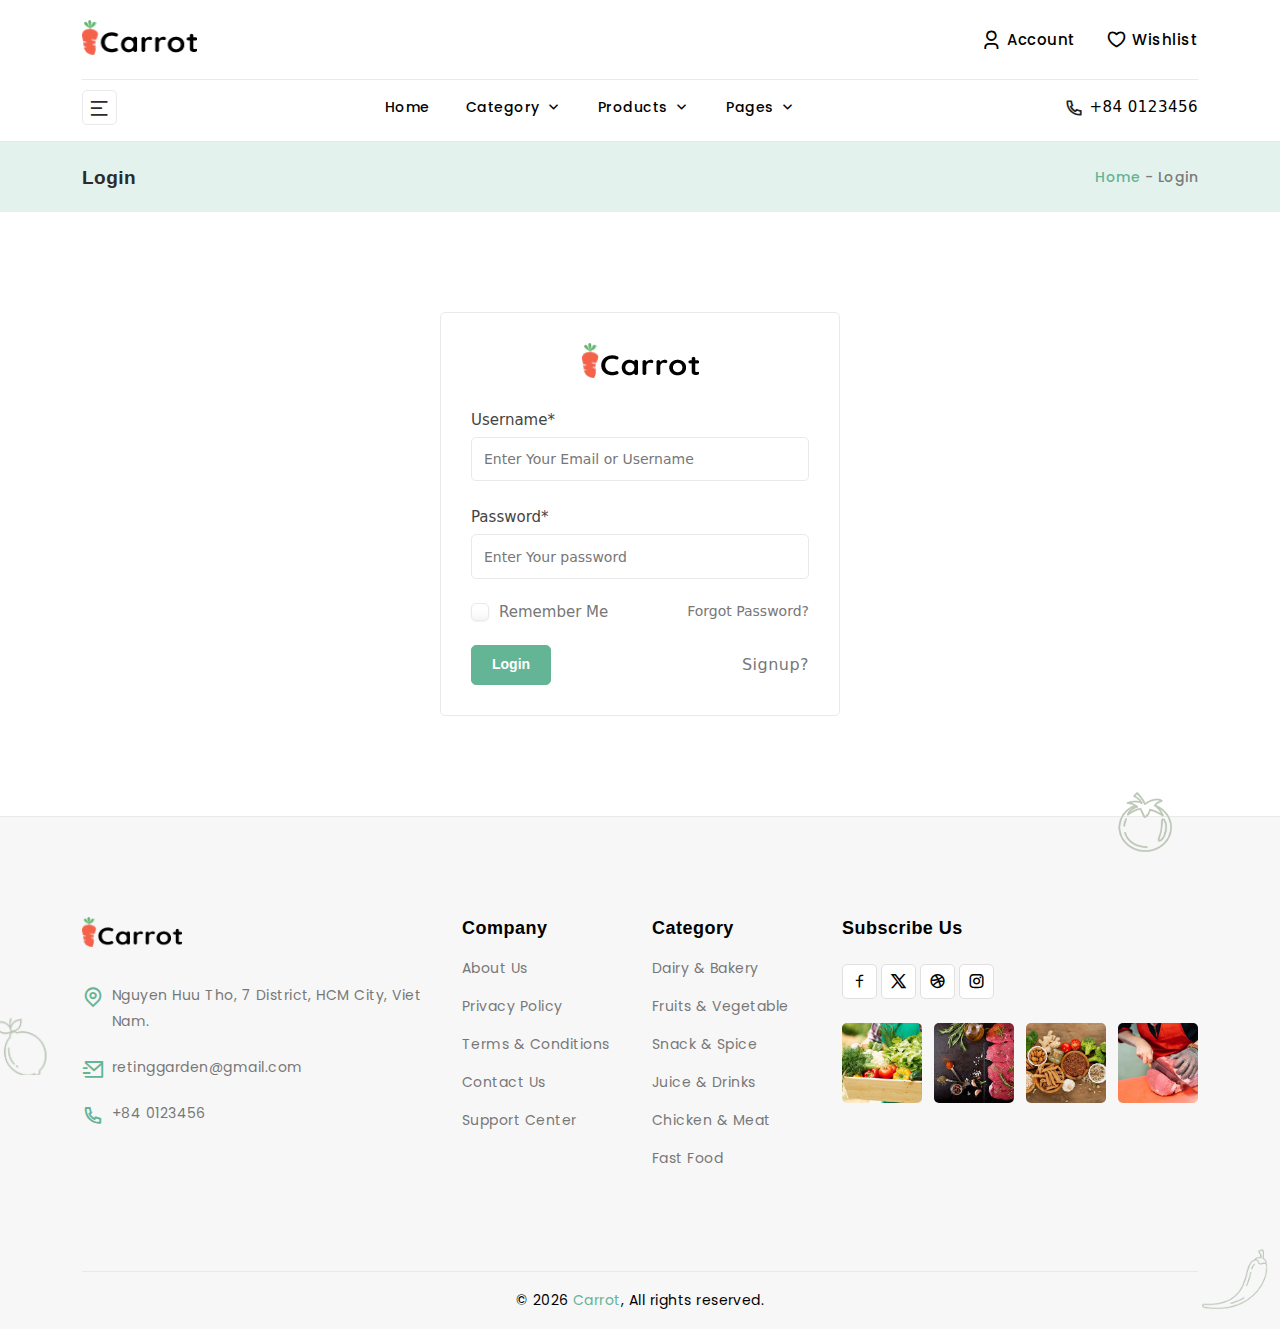
<file: Products/login.html>
<!DOCTYPE html>
<html lang="en" dir="ltr">

<!-- Login page -->
<head>
    <meta charset="utf-8">
    <meta http-equiv="X-UA-Compatible" content="IE=edge">
    <meta name="viewport" content="width=device-width, initial-scale=1">
    <meta name="keywords"
        content="ecommerce, market, shop, mart, cart, deal, multipurpose, marketplace">
    <meta name="description" content="Carrot - Multipurpose eCommerce HTML Template.">
    <meta name="author" content="ashishmaraviya">

    <title>Carrot - Reting garden login</title>

    <!-- App favicon -->
    <link rel="shortcut icon" href="assets/img/logo/favicon.png">

    <!-- Icon CSS -->
    <link rel="stylesheet" href="assets/css/vendor/materialdesignicons.min.css">
    <link rel="stylesheet" href="assets/css/vendor/remixicon.css">

    <!-- Vendor -->
    <link rel="stylesheet" href="assets/css/vendor/animate.css">
    <link rel="stylesheet" href="assets/css/vendor/bootstrap.min.css">
    <link rel="stylesheet" href="assets/css/vendor/aos.min.css">
    <link rel="stylesheet" href="assets/css/vendor/range-slider.css">
    <link rel="stylesheet" href="assets/css/vendor/swiper-bundle.min.css">
    <link rel="stylesheet" href="assets/css/vendor/jquery.slick.css">
    <link rel="stylesheet" href="assets/css/vendor/slick-theme.css">

    <!-- Main CSS -->
    <link rel="stylesheet" href="assets/css/style.css">
</head>

<body class="body-bg-6">

    <!-- Loader -->
    <div id="cr-overlay">
        <span class="loader"></span>
    </div>

    <!-- Header -->
    <header>
        <div class="container">
            <div class="row">
                <div class="col-lg-12">
                    <div class="top-header">
                        <a href="index.html" class="cr-logo">
                            <img src="assets/img/logo/logo.png" alt="logo" class="logo">
                            <img src="assets/img/logo/dark-logo.png" alt="logo" class="dark-logo">
                        </a>
                        <!-- <form class="cr-search">
                            <input class="search-input" type="text" placeholder="Search For items...">
                            <select class="form-select" aria-label="Default select example">
                                <option selected>All Categories</option>
                                <option value="1">Mens</option>
                                <option value="2">Womens</option>
                                <option value="3">Electronics</option>
                              </select>
                            <a href="javascript:void(0)" class="search-btn">
                                <i class="ri-search-line"></i>
                            </a>
                        </form> -->
                        <div class="cr-right-bar">
                            <ul class="navbar-nav">
                                <li class="nav-item dropdown">
                                    <a class="nav-link dropdown-toggle cr-right-bar-item" href="javascript:void(0)">
                                        <i class="ri-user-3-line"></i>
                                        <span>Account</span>
                                    </a>
                                    <ul class="dropdown-menu">
                                        <li>
                                            <a class="dropdown-item" href="register.html">Register</a>
                                        </li>
                                        <li>
                                            <a class="dropdown-item" href="checkout.html">Checkout</a>
                                        </li>
                                        <li>
                                            <a class="dropdown-item" href="login.html">Login</a>
                                        </li>
                                    </ul>
                                </li>
                            </ul>
                            <a href="wishlist.html" class="cr-right-bar-item">
                                <i class="ri-heart-3-line"></i>
                                <span>Wishlist</span>
                            </a>
                            <!-- <a href="javascript:void(0)" class="cr-right-bar-item Shopping-toggle">
                                <i class="ri-shopping-cart-line"></i>
                                <span>Cart</span>
                            </a> -->
                        </div>
                    </div>
                </div>
            </div>
        </div>
        <div class="cr-fix" id="cr-main-menu-desk">
            <div class="container">
                <div class="cr-menu-list">
                    <div class="cr-category-icon-block">
                        <div class="cr-category-menu">
                            <div class="cr-category-toggle">
                                <i class="ri-menu-2-line"></i>
                            </div>
                        </div>
                        <div class="cr-cat-dropdown">
                            <div class="cr-cat-block">
                                <div class="cr-cat-tab">
                                    <div class="cr-tab-list nav flex-column nav-pills" id="v-pills-tab" role="tablist"
                                        aria-orientation="vertical">
                                        <button class="nav-link active" id="v-pills-home-tab" data-bs-toggle="pill"
                                            data-bs-target="#v-pills-home" type="button" role="tab"
                                            aria-controls="v-pills-home" aria-selected="true">
                                            Dairy &amp; Bakery</button>
                                        <button class="nav-link" id="v-pills-profile-tab" data-bs-toggle="pill"
                                            data-bs-target="#v-pills-profile" type="button" role="tab"
                                            aria-controls="v-pills-profile" aria-selected="false" tabindex="-1">
                                            Fruits &amp; Vegetable</button>
                                        <button class="nav-link" id="v-pills-messages-tab" data-bs-toggle="pill"
                                            data-bs-target="#v-pills-messages" type="button" role="tab"
                                            aria-controls="v-pills-messages" aria-selected="false" tabindex="-1">
                                            Snack &amp; Spice</button>
                                        <button class="nav-link" id="v-pills-settings-tab" data-bs-toggle="pill"
                                            data-bs-target="#v-pills-settings" type="button" role="tab"
                                            aria-controls="v-pills-settings" aria-selected="false" tabindex="-1">
                                            Juice &amp; Drinks </button>
                                        <a class="nav-link" href="shop-left-sidebar.html">
                                            View All </a>
                                    </div>
                                    <div class="tab-content" id="v-pills-tabContent">
                                        <div class="tab-pane fade show active" id="v-pills-home" role="tabpanel"
                                            aria-labelledby="v-pills-home-tab">
                                            <div class="tab-list row">
                                                <div class="col">
                                                    <h6 class="cr-col-title">Dairy</h6>
                                                    <ul class="cat-list">
                                                        <li><a href="shop-left-sidebar.html">Milk</a></li>
                                                        <li><a href="shop-left-sidebar.html">Ice cream</a>
                                                        </li>
                                                        <li><a href="shop-left-sidebar.html">Cheese</a></li>
                                                        <li><a href="shop-left-sidebar.html">Frozen
                                                                custard</a>
                                                        </li>
                                                        <li><a href="shop-left-sidebar.html">Frozen
                                                                yogurt</a>
                                                        </li>
                                                    </ul>
                                                </div>
                                                <div class="col">
                                                    <h6 class="cr-col-title">Bakery</h6>
                                                    <ul class="cat-list">
                                                        <li><a href="shop-left-sidebar.html">Cake and
                                                                Pastry</a>
                                                        </li>
                                                        <li><a href="shop-left-sidebar.html">Rusk Toast</a>
                                                        </li>
                                                        <li><a href="shop-left-sidebar.html">Bread &amp;
                                                                Buns</a>
                                                        </li>
                                                        <li><a href="shop-left-sidebar.html">Chocolate
                                                                Brownie</a>
                                                        </li>
                                                        <li><a href="shop-left-sidebar.html">Cream Roll</a>
                                                        </li>
                                                    </ul>
                                                </div>
                                            </div>
                                        </div>
                                        <div class="tab-pane fade" id="v-pills-profile" role="tabpanel"
                                            aria-labelledby="v-pills-profile-tab">
                                            <div class="tab-list row">
                                                <div class="col">
                                                    <h6 class="cr-col-title">Fruits</h6>
                                                    <ul class="cat-list">
                                                        <li><a href="shop-left-sidebar.html">Cauliflower</a>
                                                        </li>
                                                        <li><a href="shop-left-sidebar.html">Bell
                                                                Peppers</a></li>
                                                        <li><a href="shop-left-sidebar.html">Broccoli</a>
                                                        </li>
                                                        <li><a href="shop-left-sidebar.html">Cabbage</a>
                                                        </li>
                                                        <li><a href="shop-left-sidebar.html">Tomato</a></li>
                                                    </ul>
                                                </div>
                                                <div class="col">
                                                    <h6 class="cr-col-title">Vegetable</h6>
                                                    <ul class="cat-list">
                                                        <li><a href="shop-left-sidebar.html">Cauliflower</a>
                                                        </li>
                                                        <li><a href="shop-left-sidebar.html">Bell
                                                                Peppers</a></li>
                                                        <li><a href="shop-left-sidebar.html">Broccoli</a>
                                                        </li>
                                                        <li><a href="shop-left-sidebar.html">Cabbage</a>
                                                        </li>
                                                        <li><a href="shop-left-sidebar.html">Tomato</a></li>
                                                    </ul>
                                                </div>
                                            </div>
                                        </div>
                                        <div class="tab-pane fade" id="v-pills-messages" role="tabpanel"
                                            aria-labelledby="v-pills-messages-tab">
                                            <div class="tab-list row">
                                                <div class="col">
                                                    <h6 class="cr-col-title">Snacks</h6>
                                                    <ul class="cat-list">
                                                        <li><a href="shop-left-sidebar.html">French
                                                                fries</a></li>
                                                        <li><a href="shop-left-sidebar.html">potato
                                                                chips</a></li>
                                                        <li><a href="shop-left-sidebar.html">Biscuits &amp;
                                                                Cookies</a></li>
                                                        <li><a href="shop-left-sidebar.html">Popcorn</a>
                                                        </li>
                                                        <li><a href="shop-left-sidebar.html">Rice Cakes</a>
                                                        </li>
                                                    </ul>
                                                </div>
                                                <div class="col">
                                                    <h6 class="cr-col-title">Spice</h6>
                                                    <ul class="cat-list">
                                                        <li><a href="shop-left-sidebar.html">Cinnamon
                                                                Powder</a>
                                                        </li>
                                                        <li><a href="shop-left-sidebar.html">Cumin
                                                                Powder</a></li>
                                                        <li><a href="shop-left-sidebar.html">Fenugreek
                                                                Powder</a>
                                                        </li>
                                                        <li><a href="shop-left-sidebar.html">Pepper
                                                                Powder</a>
                                                        </li>
                                                        <li><a href="shop-left-sidebar.html">Long Pepper</a>
                                                        </li>
                                                    </ul>
                                                </div>
                                            </div>
                                        </div>
                                        <div class="tab-pane fade" id="v-pills-settings" role="tabpanel"
                                            aria-labelledby="v-pills-settings-tab">
                                            <div class="tab-list row">
                                                <div class="col">
                                                    <h6 class="cr-col-title">Juice</h6>
                                                    <ul class="cat-list">
                                                        <li><a href="shop-left-sidebar.html">Mango Juice</a>
                                                        </li>
                                                        <li><a href="shop-left-sidebar.html">Coconut
                                                                Water</a>
                                                        </li>
                                                        <li><a href="shop-left-sidebar.html">Tetra Pack</a>
                                                        </li>
                                                        <li><a href="shop-left-sidebar.html">Apple
                                                                Juices</a></li>
                                                        <li><a href="shop-left-sidebar.html">Lychee
                                                                Juice</a></li>
                                                    </ul>
                                                </div>
                                                <div class="col">
                                                    <h6 class="cr-col-title">soft drink</h6>
                                                    <ul class="cat-list">
                                                        <li><a href="shop-left-sidebar.html">Breizh Cola</a>
                                                        </li>
                                                        <li><a href="shop-left-sidebar.html">Green Cola</a>
                                                        </li>
                                                        <li><a href="shop-left-sidebar.html">Jolt Cola</a>
                                                        </li>
                                                        <li><a href="shop-left-sidebar.html">Mecca Cola</a>
                                                        </li>
                                                        <li><a href="shop-left-sidebar.html">Topsia Cola</a>
                                                        </li>
                                                    </ul>
                                                </div>
                                            </div>
                                        </div>
                                    </div>
                                </div>
                            </div>
                        </div>
                    </div>
                    <nav class="navbar navbar-expand-lg">
                        <a href="javascript:void(0)" class="navbar-toggler shadow-none">
                            <i class="ri-menu-3-line"></i>
                        </a>
                        <div class="cr-header-buttons">
                            <ul class="navbar-nav">
                                <li class="nav-item dropdown">
                                    <a class="nav-link" href="javascript:void(0)">
                                        <i class="ri-user-3-line"></i>
                                    </a>
                                    <ul class="dropdown-menu">
                                        <li>
                                            <a class="dropdown-item" href="register.html">Register</a>
                                        </li>
                                        <li>
                                            <a class="dropdown-item" href="checkout.html">Checkout</a>
                                        </li>
                                        <li>
                                            <a class="dropdown-item" href="login.html">Login</a>
                                        </li>
                                    </ul>
                                </li>
                            </ul>
                            <a href="wishlist.html" class="cr-right-bar-item">
                                <i class="ri-heart-line"></i>
                            </a>
                            <!-- <a href="javascript:void(0)" class="cr-right-bar-item Shopping-toggle">
                                <i class="ri-shopping-cart-line"></i>
                            </a> -->
                        </div>
                        <div class="collapse navbar-collapse" id="navbarSupportedContent">
                            <ul class="navbar-nav">
                                <li class="nav-item">
                                    <a class="nav-link" href="index.html">
                                        Home
                                    </a>
                                </li>
                                <li class="nav-item dropdown">
                                    <a class="nav-link dropdown-toggle" href="javascript:void(0)">
                                        Category
                                    </a>
                                    <ul class="dropdown-menu">
                                        <li>
                                            <a class="dropdown-item" href="shop-left-sidebar.html">Shop Left
                                                sidebar</a>
                                        </li>
                                        <li>
                                            <a class="dropdown-item" href="shop-right-sidebar.html">Shop
                                                Right
                                                sidebar</a>
                                        </li>
                                        <li>
                                            <a class="dropdown-item" href="shop-full-width.html">Full
                                                Width</a>
                                        </li>
                                    </ul>
                                </li>
                                <li class="nav-item dropdown">
                                    <a class="nav-link dropdown-toggle" href="javascript:void(0)">
                                        Products
                                    </a>
                                    <ul class="dropdown-menu">
                                        <li>
                                            <a class="dropdown-item" href="product-left-sidebar.html">product
                                                Left
                                                sidebar </a>
                                        </li>
                                        <li>
                                            <a class="dropdown-item" href="product-right-sidebar.html">product
                                                Right
                                                sidebar </a>
                                        </li>
                                        <li>
                                            <a class="dropdown-item" href="product-full-width.html">Product
                                                Full
                                                Width
                                            </a>
                                        </li>
                                    </ul>
                                </li>
                                <li class="nav-item dropdown">
                                    <a class="nav-link dropdown-toggle" href="javascript:void(0)">
                                        Pages
                                    </a>
                                    <ul class="dropdown-menu">
                                        <li>
                                            <a class="dropdown-item" href="about.html">About Us</a>
                                        </li>
                                        <li>
                                            <a class="dropdown-item" href="contact-us.html">Contact Us</a>
                                        </li>
                                        <!-- <li>
                                            <a class="dropdown-item" href="cart.html">Cart</a>
                                        </li>
                                        <li>
                                            <a class="dropdown-item" href="checkout.html">Checkout</a>
                                        </li>
                                        <li>
                                            <a class="dropdown-item" href="track-order.html">Track Order</a>
                                        </li>
                                        <li>
                                            <a class="dropdown-item" href="wishlist.html">Wishlist</a>
                                        </li>
                                        <li>
                                            <a class="dropdown-item" href="faq.html">Faq</a>
                                        </li>
                                        <li>
                                            <a class="dropdown-item" href="login.html">Login</a>
                                        </li>
                                        <li>
                                            <a class="dropdown-item" href="register.html">Register</a>
                                        </li> -->
                                        <li>
                                            <a class="dropdown-item" href="policy.html">Policy</a>
                                        </li>
                                    </ul>
                                </li>
                                <!-- <li class="nav-item dropdown">
                                    <a class="nav-link dropdown-toggle" href="javascript:void(0)">
                                        Blog
                                    </a>
                                    <ul class="dropdown-menu">
                                        <li>
                                            <a class="dropdown-item" href="blog-left-sidebar.html">Left
                                                Sidebar</a>
                                        </li>
                                        <li>
                                            <a class="dropdown-item" href="blog-right-sidebar.html">Right
                                                Sidebar</a>
                                        </li>
                                        <li>
                                            <a class="dropdown-item" href="blog-full-width.html">Full
                                                Width</a>
                                        </li>
                                        <li>
                                            <a class="dropdown-item" href="blog-detail-left-sidebar.html">Detail
                                                Left
                                                Sidebar</a>
                                        </li>
                                        <li>
                                            <a class="dropdown-item" href="blog-detail-right-sidebar.html">Detail
                                                Right
                                                Sidebar</a>
                                        </li>
                                        <li>
                                            <a class="dropdown-item" href="blog-detail-full-width.html">Detail
                                                Full
                                                Width</a>
                                        </li>
                                    </ul>
                                </li> -->
                                <!-- <li class="nav-item dropdown">
                                    <a class="nav-link dropdown-toggle" href="javascript:void(0)">
                                        Elements
                                    </a>
                                    <ul class="dropdown-menu">
                                        <li>
                                            <a class="dropdown-item" href="elements-products.html">Products</a>
                                        </li>
                                        <li>
                                            <a class="dropdown-item" href="elements-typography.html">Typography</a>
                                        </li>
                                        <li>
                                            <a class="dropdown-item" href="elements-buttons.html">Buttons</a>
                                        </li>
                                    </ul>
                                </li> -->
                            </ul>
                        </div>
                    </nav>
                    <div class="cr-calling">
                        <i class="ri-phone-line"></i>
                        <a href="javascript:void(0)">+84 0123456</a>
                    </div>
                </div>
            </div>
        </div>
    </header>

    <!-- Mobile menu -->
    <div class="cr-sidebar-overlay"></div>
    <div id="cr_mobile_menu" class="cr-side-cart cr-mobile-menu">
        <div class="cr-menu-title">
            <span class="menu-title">My Menu</span>
            <button type="button" class="cr-close">×</button>
        </div>
        <div class="cr-menu-inner">
            <div class="cr-menu-content">
                <ul>
                    <li class="dropdown drop-list">
                        <a href="index.html">Home</a>
                    </li>
                    <li class="dropdown drop-list">
                        <span class="menu-toggle"></span>
                        <a href="javascript:void(0)" class="dropdown-list">Category</a>
                        <ul class="sub-menu">
                            <li><a href="shop-left-sidebar.html">Shop Left sidebar</a></li>
                            <li><a href="shop-right-sidebar.html">Shop Right sidebar</a></li>
                            <li><a href="shop-full-width.html">Full Width</a></li>
                        </ul>
                    </li>
                    <li class="dropdown drop-list">
                        <span class="menu-toggle"></span>
                        <a href="javascript:void(0)" class="dropdown-list">product</a>
                        <ul class="sub-menu">
                            <li><a href="product-left-sidebar.html">product Left sidebar</a></li>
                            <li><a href="product-right-sidebar.html">product Right sidebar</a></li>
                            <li><a href="product-full-width.html">Product Full Width </a></li>
                        </ul>
                    </li>
                    <li class="dropdown drop-list">
                        <span class="menu-toggle"></span>
                        <a href="javascript:void(0)" class="dropdown-list">Pages</a>
                        <ul class="sub-menu">
                            <li><a href="about.html">About Us</a></li>
                            <li><a href="contact-us.html">Contact Us</a></li>
                            <li><a href="cart.html">Cart</a></li>
                            <li><a href="checkout.html">Checkout</a></li>
                            <li><a href="track-order.html">Track Order</a></li>
                            <li><a href="wishlist.html">Wishlist</a></li>
                            <li><a href="faq.html">Faq</a></li>
                            <li><a href="login.html">Login</a></li>
                            <li><a href="register.html">Register</a></li>
                            <li><a href="policy.html">Policy</a></li>
                        </ul>
                    </li>
                    <!-- <li class="dropdown drop-list">
                        <span class="menu-toggle"></span>
                        <a href="javascript:void(0)" class="dropdown-list">Blog</a>
                        <ul class="sub-menu">
                            <li><a href="blog-left-sidebar.html">Left Sidebar</a></li>
                            <li><a href="blog-right-sidebar.html">Right Sidebar</a></li>
                            <li><a href="blog-full-width.html">Full Width</a></li>
                            <li><a href="blog-detail-left-sidebar.html">Detail Left Sidebar</a></li>
                            <li><a href="blog-detail-right-sidebar.html">Detail Right Sidebar</a></li>
                            <li><a href="blog-detail-full-width.html">Detail Full Width</a></li>
                        </ul>
                    </li>
                    <li class="dropdown drop-list">
                        <span class="menu-toggle"></span>
                        <a href="javascript:void(0)">Element</a>
                        <ul class="sub-menu">
                            <li><a href="elements-products.html">Products</a></li>
                            <li><a href="elements-typography.html">Typography</a></li>
                            <li><a href="elements-buttons.html">Buttons</a></li>
                        </ul>
                    </li> -->
                </ul>
            </div>
        </div>
    </div>

    <!-- Breadcrumb -->
    <section class="section-breadcrumb">
        <div class="cr-breadcrumb-image">
            <div class="container">
                <div class="row">
                    <div class="col-lg-12">
                        <div class="cr-breadcrumb-title">
                            <h2>Login</h2>
                            <span> <a href="index.html">Home</a> - Login</span>
                        </div>
                    </div>
                </div>
            </div>
        </div>
    </section>

    <!-- Login -->
    <section class="section-login padding-tb-100">
        <div class="container">
            <div class="row d-none">
                <div class="col-lg-12">
                    <div class="mb-30" data-aos="fade-up" data-aos-duration="2000" data-aos-delay="400">
                        <div class="cr-banner">
                            <h2>Login</h2>
                        </div>
                        <div class="cr-banner-sub-title">
                            <p>Lorem ipsum dolor sit amet, consectetur adipiscing elit, sed do eiusmod tempor incididunt
                                ut labore lacus vel facilisis. </p>
                        </div>
                    </div>
                </div>
            </div>
            <div class="row">
                <div class="col-12">
                    <div class="cr-login" data-aos="fade-up" data-aos-duration="2000" data-aos-delay="400">
                        <div class="form-logo">
                            <img src="assets/img/logo/logo.png" alt="logo">
                        </div>
                        <form class="cr-content-form">
                            <div class="form-group">
                                <label>Username*</label>
                                <input type="email" placeholder="Enter Your Email or Username" class="cr-form-control">
                            </div>
                            <div class="form-group">
                                <label>Password*</label>
                                <input type="password" placeholder="Enter Your password" class="cr-form-control">
                            </div>
                            <div class="remember">
                                <span class="form-group custom">
                                    <input type="checkbox" id="html">
                                    <label for="html">Remember Me</label>
                                </span>
                                <a class="link" href="#">Forgot Password?</a>
                            </div><br>
                            <div class="login-buttons">
                                <button type="button" class="cr-button">Login</button>
                                <a href="#" class="link">
                                     Signup?
                                </a>
                            </div>
                        </form>
                    </div>
                </div>
            </div>
        </div>
    </section>

    <!-- Footer -->
    <footer class="footer padding-t-100 bg-off-white">
        <div class="container">
            <div class="row footer-top padding-b-100">
                <div class="col-xl-4 col-lg-6 col-sm-12 col-12 cr-footer-border">
                    <div class="cr-footer-logo">
                        <div class="image">
                            <img src="assets/img/logo/logo.png" alt="logo" class="logo">
                            <img src="assets/img/logo/dark-logo.png" alt="logo" class="dark-logo">
                        </div>
                        <!-- <p>Carrot is the biggest market of grocery products. Get your daily needs from our store.</p> -->
                    </div>
                    <div class="cr-footer">
                        <h4 class="cr-sub-title cr-title-hidden">
                            Contact us
                            <span class="cr-heading-res"></span>
                        </h4>
                        <ul class="cr-footer-links cr-footer-dropdown">
                            <li class="location-icon">
                                Nguyen Huu Tho, 7 District, HCM City, Viet Nam.
                            </li>
                            <li class="mail-icon">
                                <a href="javascript:void(0)">retinggarden@gmail.com</a>
                            </li>
                            <li class="phone-icon">
                                <a href="javascript:void(0)"> +84 0123456</a>
                            </li>
                        </ul>
                    </div>
                </div>
                <div class="col-xl-2 col-lg-3 col-sm-12 col-12 cr-footer-border">
                    <div class="cr-footer">
                        <h4 class="cr-sub-title">
                            Company
                            <span class="cr-heading-res"></span>
                        </h4>
                        <ul class="cr-footer-links cr-footer-dropdown">
                            <li><a href="about.html">About Us</a></li>
                            <!-- <li><a href="track-order.html">Delivery Information</a></li> -->
                            <li><a href="policy.html">Privacy Policy</a></li>
                            <li><a href="terms.html">Terms & Conditions</a></li>
                            <li><a href="contact-us.html">Contact Us</a></li>
                            <li><a href="faq.html">Support Center</a></li>
                        </ul>
                    </div>
                </div>
                <div class="col-xl-2 col-lg-3 col-sm-12 col-12 cr-footer-border">
                    <div class="cr-footer">
                        <h4 class="cr-sub-title">
                            Category
                            <span class="cr-heading-res"></span>
                        </h4>
                        <ul class="cr-footer-links cr-footer-dropdown">
                            <li><a href="shop-left-sidebar.html">Dairy & Bakery</a></li>
                            <li><a href="shop-left-sidebar.html">Fruits & Vegetable</a></li>
                            <li><a href="shop-left-sidebar.html">Snack & Spice</a></li>
                            <li><a href="shop-left-sidebar.html">Juice & Drinks</a></li>
                            <li><a href="shop-left-sidebar.html">Chicken & Meat</a></li>
                            <li><a href="shop-left-sidebar.html">Fast Food</a></li>
                        </ul>
                    </div>
                </div>
                <div class="col-xl-4 col-lg-12 col-sm-12 col-12 cr-footer-border">
                    <div class="cr-footer cr-newsletter">
                        <h4 class="cr-sub-title">
                            Subscribe Us
                            <span class="cr-heading-res"></span>
                        </h4>
                        <div class="cr-footer-links cr-footer-dropdown">
                            <!-- <form class="cr-search-footer">
                                <input class="search-input" type="text" placeholder="Search here...">
                                <a href="javascript:void(0)" class="search-btn">
                                    <i class="ri-send-plane-fill"></i>
                                </a>
                            </form> -->
                        </div>
                        <div class="cr-social-media">
                            <span><a href="#"><i class="ri-facebook-line"></i></a></span>
                            <span><a href="#"><i class="ri-twitter-x-line"></i></a></span>
                            <span><a href="#"><i class="ri-dribbble-line"></i></a></span>
                            <span><a href="#"><i class="ri-instagram-line"></i></a></span>
                        </div>
                        <div class="cr-payment">
                            <div class="cr-insta-slider swiper-container">
                                <div class="swiper-wrapper">
                                    <div class="swiper-slide">
                                        <a href="#" class="cr-payment-image">
                                            <img src="assets/img/insta/1.jpg" alt="insta">
                                            <div class="payment-overlay"></div>
                                        </a>
                                    </div>
                                    <div class="swiper-slide">
                                        <a href="#" class="cr-payment-image">
                                            <img src="assets/img/insta/2.jpg" alt="insta">
                                            <div class="payment-overlay"></div>
                                        </a>
                                    </div>
                                    <div class="swiper-slide">
                                        <a href="#" class="cr-payment-image">
                                            <img src="assets/img/insta/3.jpg" alt="insta">
                                            <div class="payment-overlay"></div>
                                        </a>
                                    </div>
                                    <div class="swiper-slide">
                                        <a href="#" class="cr-payment-image">
                                            <img src="assets/img/insta/4.jpg" alt="insta">
                                            <div class="payment-overlay"></div>
                                        </a>
                                    </div>
                                    <div class="swiper-slide">
                                        <a href="#" class="cr-payment-image">
                                            <img src="assets/img/insta/5.jpg" alt="insta">
                                            <div class="payment-overlay"></div>
                                        </a>
                                    </div>
                                    <div class="swiper-slide">
                                        <a href="#" class="cr-payment-image">
                                            <img src="assets/img/insta/6.jpg" alt="insta">
                                            <div class="payment-overlay"></div>
                                        </a>
                                    </div>
                                    <div class="swiper-slide">
                                        <a href="#" class="cr-payment-image">
                                            <img src="assets/img/insta/7.jpg" alt="insta">
                                            <div class="payment-overlay"></div>
                                        </a>
                                    </div>
                                    <div class="swiper-slide">
                                        <a href="#" class="cr-payment-image">
                                            <img src="assets/img/insta/8.jpg" alt="insta">
                                            <div class="payment-overlay"></div>
                                        </a>
                                    </div>
                                </div>
                            </div>
                        </div>
                    </div>
                </div>
            </div>
            <div class="cr-last-footer">
                <p>&copy; <span id="copyright_year"></span> <a href="index.html">Carrot</a>, All rights reserved.</p>
            </div>
        </div>
    </footer>

    <!-- Tab to top -->
    <a href="#Top" class="back-to-top result-placeholder">
        <i class="ri-arrow-up-line"></i>
        <div class="back-to-top-wrap">
            <svg viewBox="-1 -1 102 102">
                <path d="M50,1 a49,49 0 0,1 0,98 a49,49 0 0,1 0,-98"/>
            </svg>
        </div>
    </a>

    <!-- Cart -->
    <!-- <div class="cr-cart-overlay"></div>
    <div class="cr-cart-view">
        <div class="cr-cart-inner">
            <div class="cr-cart-top">
                <div class="cr-cart-title">
                    <h6>My Cart</h6>
                    <button type="button" class="close-cart">×</button>
                </div>
                <ul class="crcart-pro-items">
                    <li>
                        <a href="product-left-sidebar.html" class="crside_pro_img"><img src="assets/img/product/4.jpg"
                                alt="product-1"></a>
                        <div class="cr-pro-content">
                            <a href="product-left-sidebar.html" class="cart_pro_title">Fresh Pomegranate</a>
                            <span class="cart-price"><span>$56.00</span> x 1kg</span>
                            <div class="cr-cart-qty">
                                <div class="cart-qty-plus-minus">
                                    <button type="button" class="plus">+</button>
                                    <input type="text" placeholder="." value="1" minlength="1" maxlength="20"
                                        class="quantity">
                                    <button type="button" class="minus">-</button>
                                </div>
                            </div>
                            <a href="javascript:void(0)" class="remove">×</a>
                        </div>
                    </li>
                    <li>
                        <a href="product-left-sidebar.html" class="crside_pro_img"><img src="assets/img/product/2.jpg"
                                alt="product-2"></a>
                        <div class="cr-pro-content">
                            <a href="product-left-sidebar.html" class="cart_pro_title">Green Apples</a>
                            <span class="cart-price"><span>$75.00</span> x 1kg</span>
                            <div class="cr-cart-qty">
                                <div class="cart-qty-plus-minus">
                                    <button type="button" class="plus">+</button>
                                    <input type="text" placeholder="." value="1" minlength="1" maxlength="20"
                                        class="quantity">
                                    <button type="button" class="minus">-</button>
                                </div>
                            </div>
                            <a href="javascript:void(0)" class="remove">×</a>
                        </div>
                    </li>
                    <li>
                        <a href="product-left-sidebar.html" class="crside_pro_img"><img src="assets/img/product/3.jpg"
                                alt="product-3"></a>
                        <div class="cr-pro-content">
                            <a href="product-left-sidebar.html" class="cart_pro_title">Watermelon  - Small</a>
                            <span class="cart-price"><span>$48.00</span> x 5kg</span>
                            <div class="cr-cart-qty">
                                <div class="cart-qty-plus-minus">
                                    <button type="button" class="plus">+</button>
                                    <input type="text" placeholder="." value="1" minlength="1" maxlength="20"
                                        class="quantity">
                                    <button type="button" class="minus">-</button>
                                </div>
                            </div>
                            <a href="javascript:void(0)" class="remove">×</a>
                        </div>
                    </li>
                </ul>
            </div>
            <div class="cr-cart-bottom">
                <div class="cart-sub-total">
                    <table class="table cart-table">
                        <tbody>
                            <tr>
                                <td class="text-left">Sub-Total :</td>
                                <td class="text-right">$300.00</td>
                            </tr>
                            <tr>
                                <td class="text-left">VAT (20%) :</td>
                                <td class="text-right">$60.00</td>
                            </tr>
                            <tr>
                                <td class="text-left">Total :</td>
                                <td class="text-right primary-color">$360.00</td>
                            </tr>
                        </tbody>
                    </table>
                </div>
                <div class="cart_btn">
                    <a href="cart.html" class="cr-button">View Cart</a>
                    <a href="checkout.html" class="cr-btn-secondary">Checkout</a>
                </div>
            </div>
        </div>
    </div> -->

    <!-- Side-tool -->
    <!-- <div class="cr-tool-overlay"></div>
    <div class="cr-tool">
        <div class="cr-tool-btn">
            <a href="javascript:void(0)" class="btn-cr-tool result-placeholder">
                <i class="ri-settings-line"></i>
            </a>
            <div class="color-variant">
                <div class="cr-bar-title">
                    <h6>Tools</h6>
                    <a href="javascript:void(0)" class="close-tools">
                        <i class="ri-close-line"></i>
                    </a>
                </div>
                <div class="cr-tools-detail">
                    <div class="heading">
                        <h2>Select Color</h2>
                    </div>
                    <ul class="cr-color">
                        <li class="colors c1 active-colors">
                        </li>
                        <li class="colors c2">
                        </li>
                        <li class="colors c3">
                        </li>
                        <li class="colors c4">
                        </li>
                        <li class="colors c5">
                        </li>
                        <li class="colors c6">
                        </li>
                        <li class="colors c7">
                        </li>
                        <li class="colors c8">
                        </li>
                        <li class="colors c9">
                        </li>
                        <li class="colors c10">
                        </li>
                    </ul>
                </div>
                <div class="cr-tools-detail">
                    <div class="heading">
                        <h2>Dark mode</h2>
                    </div>
                    <ul class="dark-mode">
                        <li class="dark">
                        </li>
                        <li class="white active-dark-mode">
                        </li>
                    </ul>
                </div>
                <div class="cr-tools-detail">
                    <div class="heading">
                        <h2>RTL mode</h2>
                    </div>
                    <ul class="rtl-mode">
                        <li class="rtl">
                            <img src="assets/img/tool/rtl.png" alt="rtl">
                        </li>
                        <li class="ltr active-rtl-mode">
                            <img src="assets/img/tool/ltr.png" alt="ltr">
                        </li>
                    </ul>
                </div>
                <div class="cr-tools-detail">
                    <div class="heading">
                        <h2>Backgrounds</h2>
                    </div>
                    <ul class="bg-panel">
                        <li class="bg-1">
                            <img src="assets/img/shape/bg-shape-1.png" alt="bg-shape-1">
                        </li>
                        <li class="bg-2">
                            <img src="assets/img/shape/bg-shape-2.png" alt="bg-shape-2">
                        </li>
                        <li class="bg-3">
                            <img src="assets/img/shape/bg-shape-3.png" alt="bg-shape-3">
                        </li>
                        <li class="bg-4">
                            <img src="assets/img/shape/bg-shape-4.png" alt="bg-shape-4">
                        </li>
                        <li class="bg-5">
                            <img src="assets/img/shape/bg-shape-5.png" alt="bg-shape-5">
                        </li>
                        <li class="bg-6 active-bg-panel">
                            <img src="assets/img/shape/bg-shape-6.png" alt="bg-shape-6">
                        </li>
                    </ul>
                </div>
            </div>
        </div>
    </div> -->
    
    <!-- Vendor Custom -->
    <script src="assets/js/vendor/jquery-3.6.4.min.js"></script>
    <script src="assets/js/vendor/jquery.zoom.min.js"></script>
    <script src="assets/js/vendor/bootstrap.bundle.min.js"></script>
    <script src="assets/js/vendor/mixitup.min.js"></script>
    <script src="assets/js/vendor/range-slider.js"></script>
    <script src="assets/js/vendor/aos.min.js"></script>
    <script src="assets/js/vendor/swiper-bundle.min.js"></script>
    <script src="assets/js/vendor/slick.min.js"></script>

    <!-- Main Custom -->
    <script src="assets/js/main.js"></script>
</body>


<!-- Mirrored from maraviyainfotech.com/projects/carrot/carrot-v21/carrot-html/login.html by HTTrack Website Copier/3.x [XR&CO'2014], Mon, 11 Nov 2024 09:41:21 GMT -->
</html>
</file>
<file: Front-end/assets/css/style.css>
/*-----------------------------------------------------------------------------------

    Item Name: Carrot - Multipurpose eCommerce HTML Template.
    Author: ashishmaraviya
    Version: 2.1
    Copyright 2024

-----------------------------------------------------------------------------------*/
/*---------------------------------------------------------------------------------
    Included CSS INDEX
-----------------------------------------------------------------------------------

01. Typography

02. Utilities
    - Variables
    - Mixins

03. Components
    - Common

04. layout
    - Header
    - Footer

05. pages 
   - Hero
   - Categories
   - Product-banner
   - Popular-product
   - Deal
   - Testimonial
   - Blog
   - Product-page
   - Shop
   - Blog-classic
   - Blog-details
   - Faq
   - About
   - Services
   - Cart
   - Login
   - Register
   - Elements-products
   - Elements-typography
   - Wishlist
   - Track order
   - Checkout
   - Terms Policy

-----------------------------------------------------------------------------------*/
/* Typography */
/* Typography */
/* Manrope */
@font-face {
  font-family: "Manrope", sans-serif;
  src: url("../font/manrope/Manrope-ExtraLight.ttf") format("truetype");
  font-weight: 200;
  font-style: normal;
}
@font-face {
  font-family: "Manrope", sans-serif;
  src: url("../font/manrope/Manrope-Light.ttf") format("truetype");
  font-weight: 300;
  font-style: normal;
}
@font-face {
  font-family: "Manrope", sans-serif;
  src: url("../font/manrope/Manrope-Regular.ttf") format("truetype");
  font-weight: 400;
  font-style: normal;
}
@font-face {
  font-family: "Manrope", sans-serif;
  src: url("../font/manrope/Manrope-Medium.ttf") format("truetype");
  font-weight: 500;
  font-style: normal;
}
@font-face {
  font-family: "Manrope", sans-serif;
  src: url("../font/manrope/Manrope-SemiBold.ttf") format("truetype");
  font-weight: 600;
  font-style: normal;
}
@font-face {
  font-family: "Manrope", sans-serif;
  src: url("../font/manrope/Manrope-Bold.ttf") format("truetype");
  font-weight: 700;
  font-style: normal;
}
@font-face {
  font-family: "Manrope", sans-serif;
  src: url("../font/manrope/Manrope-ExtraBold.ttf") format("truetype");
  font-weight: 800;
  font-style: normal;
}
/* Poppins */
@font-face {
  font-family: "Poppins, sans-serif";
  src: url("../font/poppins/Poppins-Thin.ttf") format("truetype");
  font-weight: 100;
  font-style: normal;
}
@font-face {
  font-family: "Poppins, sans-serif";
  src: url("../font/poppins/Poppins-ExtraLight.ttf") format("truetype");
  font-weight: 200;
  font-style: normal;
}
@font-face {
  font-family: "Poppins, sans-serif";
  src: url("../font/poppins/Poppins-Light.ttf");
  font-weight: 300;
  font-style: normal;
}
@font-face {
  font-family: "Poppins, sans-serif";
  src: url("../font/poppins/Poppins-Regular.ttf") format("truetype");
  font-weight: 400;
  font-style: normal;
}
@font-face {
  font-family: "Poppins, sans-serif";
  src: url("../font/poppins/Poppins-Medium.ttf") format("truetype");
  font-weight: 500;
  font-style: normal;
}
@font-face {
  font-family: "Poppins, sans-serif";
  src: url("../font/poppins/Poppins-SemiBold.ttf") format("truetype");
  font-weight: 600;
  font-style: normal;
}
@font-face {
  font-family: "Poppins, sans-serif";
  src: url("../font/poppins/Poppins-Bold.ttf") format("truetype");
  font-weight: 700;
  font-style: normal;
}
@font-face {
  font-family: "Poppins, sans-serif";
  src: url("../font/poppins/Poppins-ExtraBold.ttf") format("truetype");
  font-weight: 800;
  font-style: normal;
}
@font-face {
  font-family: "Poppins, sans-serif";
  src: url("../font/poppins/Poppins-Black.ttf") format("truetype");
  font-weight: 900;
  font-style: normal;
}
/* Utilities */
/* variables */
/* Font Family */
/* color */
/* border-color */
/* btn shadown */
/* shadow */
/* Mixing */
/* Components */
/* Common css */
body {
  margin: 0;
  background-color: #fff;
  letter-spacing: 0.03rem;
  overflow-x: hidden;
}

a {
  text-decoration: none;
  color: #000;
}

p {
  margin-bottom: 0px;
  font-size: 14px;
  font-family: "Poppins, sans-serif";
  color: #7a7a7a;
  line-height: 1.75;
}

.cr-banner {
  margin-bottom: 15px;
  text-align: center;
}
.cr-banner h2 {
  font-family: "Manrope", sans-serif;
  font-size: 32px;
  font-weight: bold;
  color: #2b2b2d;
}

.section-title {
  margin-bottom: 30px;
}
.section-title .cr-title {
  margin-bottom: 5px;
  padding: 0 64px;
  font-family: "Manrope", sans-serif;
  font-size: 30px;
  font-weight: 800;
  color: #2b2b2d;
  letter-spacing: 0;
  line-height: 22px;
}

.title-2 {
  width: 100%;
  display: -webkit-box;
  display: -ms-flexbox;
  display: flex;
  -webkit-box-pack: justify;
      -ms-flex-pack: justify;
          justify-content: space-between;
  -webkit-box-align: center;
      -ms-flex-align: center;
          align-items: center;
}
.title-2 .cr-banner {
  margin-bottom: 5px;
}
.title-2 .cr-banner h2 {
  margin: 0;
  text-align: left;
  font-size: 25px;
}
.title-2 .cr-banner-sub-title p {
  width: 100%;
  margin: 0;
  text-align: left;
}
.title-2 #dealend {
  padding: 0;
}
.title-2 .dealend-timer {
  padding: 5px;
  display: -webkit-box;
  display: -ms-flexbox;
  display: flex;
  -webkit-box-orient: horizontal;
  -webkit-box-direction: normal;
      -ms-flex-direction: row;
          flex-direction: row;
  -webkit-box-align: end;
      -ms-flex-align: end;
          align-items: flex-end;
  position: relative;
}
.title-2 .dealend-timer .dealend-timer {
  background-color: #f7f7f8;
  border-radius: 5px;
}
.title-2 .dealend-timer .time-block {
  margin-left: 10px;
  position: relative;
  display: -webkit-box;
  display: -ms-flexbox;
  display: flex;
  font-size: 15px;
  font-weight: 600;
  line-height: 28px;
  color: #2b2b2d;
}
.title-2 .dealend-timer .time-block .day {
  margin-left: 5px;
  position: relative;
  font-size: 14px;
  font-weight: 400;
  display: -webkit-box;
  display: -ms-flexbox;
  display: flex;
  -webkit-box-align: center;
      -ms-flex-align: center;
          align-items: center;
  line-height: 28px;
  color: #2b2b2d;
}
.title-2 .dealend-timer .time-block .time {
  min-width: 20px;
  position: relative;
}
.title-2 .dealend-timer .time-block .dots {
  margin-top: -1px;
  margin-left: 5px;
  color: #2b2b2d;
}
.title-2 .cr-pro-tab-nav li {
  margin-left: 5px;
}
.title-2 .cr-pro-tab-nav li a {
  border: 1px solid #eee;
  border-radius: 5px;
  color: #2b2b2d;
  background: #fff;
}
.title-2 .cr-pro-tab-nav li a.active {
  border: 1px solid #2b2b2d;
}

.cr-banner-sub-title {
  width: 100%;
}
.cr-banner-sub-title p {
  max-width: 600px;
  margin: auto;
  font-size: 14px;
  line-height: 22px;
  text-align: center;
}

.mb-30 {
  margin-bottom: 30px;
}

.mt-30 {
  margin-top: 30px;
}

.mb-15 {
  margin-bottom: 15px;
}

.mr-15 {
  margin-right: 15px;
}

.bg-off-white {
  background-color: #f7f7f8;
}

.cr-button {
  height: 40px;
  -webkit-transition: all 0.3s ease-in-out;
  transition: all 0.3s ease-in-out;
  padding: 8px 22px;
  font-size: 14px;
  font-family: "Manrope", sans-serif;
  font-weight: bold;
  text-transform: capitalize;
  line-height: 1.2;
  background-color: #64b496;
  color: #fff;
  border: 1px solid #64b496;
  border-radius: 5px;
  display: -webkit-box;
  display: -ms-flexbox;
  display: flex;
  -webkit-box-align: center;
      -ms-flex-align: center;
          align-items: center;
  -webkit-box-pack: center;
      -ms-flex-pack: center;
          justify-content: center;
}
.cr-button:hover {
  background-color: #000;
  border-color: #000;
}

.cr-btn-secondary {
  -webkit-transition: all 0.3s ease-in-out;
  transition: all 0.3s ease-in-out;
  padding: 8px 22px;
  font-size: 14px;
  font-family: "Manrope", sans-serif;
  font-weight: bold;
  text-transform: capitalize;
  line-height: 1.2;
  background-color: #fff;
  color: #64b496;
  border: 1px solid #64b496;
  border-radius: 5px;
  display: -webkit-box;
  display: -ms-flexbox;
  display: flex;
  -webkit-box-align: center;
      -ms-flex-align: center;
          align-items: center;
  -webkit-box-pack: center;
      -ms-flex-pack: center;
          justify-content: center;
}
.cr-btn-secondary:hover {
  background-color: #64b496;
  color: #fff;
}

.padding-t-100 {
  padding: 100px 0 0 0;
}

.padding-b-100 {
  padding-bottom: 100px !important;
}

.padding-tb-100 {
  padding-top: 100px;
  padding-bottom: 100px;
}

.padding-tb-50 {
  padding-top: 50px;
  padding-bottom: 50px;
}

.p-30 {
  padding: 30px;
}

.padding-t-50 {
  padding-top: 50px;
}

.padding-b-50 {
  padding-bottom: 50px;
}

.margin-t-50 {
  margin-top: 50px;
}

.margin-tb-100 {
  margin-top: 100px;
  margin-bottom: 100px;
}

.margin-b-100 {
  margin-bottom: 100px;
}

.margin-b-50 {
  margin-bottom: 50px;
}

.mb-24 {
  margin-bottom: 24px;
}

.mb-minus-24 {
  margin-bottom: -24px;
}

.w-100 {
  width: 100% !important;
}

@-webkit-keyframes shadowRolling {
  0% {
    -webkit-box-shadow: 0px 0 rgba(121, 99, 224, 0), 0px 0 rgba(121, 99, 224, 0), 0px 0 rgba(121, 99, 224, 0), 0px 0 rgba(121, 99, 224, 0);
            box-shadow: 0px 0 rgba(121, 99, 224, 0), 0px 0 rgba(121, 99, 224, 0), 0px 0 rgba(121, 99, 224, 0), 0px 0 rgba(121, 99, 224, 0);
  }
  12% {
    -webkit-box-shadow: 100px 0 #64b496, 0px 0 rgba(121, 99, 224, 0), 0px 0 rgba(121, 99, 224, 0), 0px 0 rgba(121, 99, 224, 0);
            box-shadow: 100px 0 #64b496, 0px 0 rgba(121, 99, 224, 0), 0px 0 rgba(121, 99, 224, 0), 0px 0 rgba(121, 99, 224, 0);
  }
  25% {
    -webkit-box-shadow: 110px 0 #64b496, 100px 0 #64b496, 0px 0 rgba(121, 99, 224, 0), 0px 0 rgba(121, 99, 224, 0);
            box-shadow: 110px 0 #64b496, 100px 0 #64b496, 0px 0 rgba(121, 99, 224, 0), 0px 0 rgba(121, 99, 224, 0);
  }
  36% {
    -webkit-box-shadow: 120px 0 #64b496, 110px 0 #64b496, 100px 0 #64b496, 0px 0 rgba(121, 99, 224, 0);
            box-shadow: 120px 0 #64b496, 110px 0 #64b496, 100px 0 #64b496, 0px 0 rgba(121, 99, 224, 0);
  }
  50% {
    -webkit-box-shadow: 130px 0 #64b496, 120px 0 #64b496, 110px 0 #64b496, 100px 0 #64b496;
            box-shadow: 130px 0 #64b496, 120px 0 #64b496, 110px 0 #64b496, 100px 0 #64b496;
  }
  62% {
    -webkit-box-shadow: 200px 0 rgba(121, 99, 224, 0), 130px 0 #64b496, 120px 0 #64b496, 110px 0 #64b496;
            box-shadow: 200px 0 rgba(121, 99, 224, 0), 130px 0 #64b496, 120px 0 #64b496, 110px 0 #64b496;
  }
  75% {
    -webkit-box-shadow: 200px 0 rgba(121, 99, 224, 0), 200px 0 rgba(121, 99, 224, 0), 130px 0 #64b496, 120px 0 #64b496;
            box-shadow: 200px 0 rgba(121, 99, 224, 0), 200px 0 rgba(121, 99, 224, 0), 130px 0 #64b496, 120px 0 #64b496;
  }
  87% {
    -webkit-box-shadow: 200px 0 rgba(121, 99, 224, 0), 200px 0 rgba(121, 99, 224, 0), 200px 0 rgba(121, 99, 224, 0), 130px 0 #64b496;
            box-shadow: 200px 0 rgba(121, 99, 224, 0), 200px 0 rgba(121, 99, 224, 0), 200px 0 rgba(121, 99, 224, 0), 130px 0 #64b496;
  }
  100% {
    -webkit-box-shadow: 200px 0 rgba(121, 99, 224, 0), 200px 0 rgba(121, 99, 224, 0), 200px 0 rgba(121, 99, 224, 0), 200px 0 rgba(121, 99, 224, 0);
            box-shadow: 200px 0 rgba(121, 99, 224, 0), 200px 0 rgba(121, 99, 224, 0), 200px 0 rgba(121, 99, 224, 0), 200px 0 rgba(121, 99, 224, 0);
  }
}

@keyframes shadowRolling {
  0% {
    -webkit-box-shadow: 0px 0 rgba(121, 99, 224, 0), 0px 0 rgba(121, 99, 224, 0), 0px 0 rgba(121, 99, 224, 0), 0px 0 rgba(121, 99, 224, 0);
            box-shadow: 0px 0 rgba(121, 99, 224, 0), 0px 0 rgba(121, 99, 224, 0), 0px 0 rgba(121, 99, 224, 0), 0px 0 rgba(121, 99, 224, 0);
  }
  12% {
    -webkit-box-shadow: 100px 0 #64b496, 0px 0 rgba(121, 99, 224, 0), 0px 0 rgba(121, 99, 224, 0), 0px 0 rgba(121, 99, 224, 0);
            box-shadow: 100px 0 #64b496, 0px 0 rgba(121, 99, 224, 0), 0px 0 rgba(121, 99, 224, 0), 0px 0 rgba(121, 99, 224, 0);
  }
  25% {
    -webkit-box-shadow: 110px 0 #64b496, 100px 0 #64b496, 0px 0 rgba(121, 99, 224, 0), 0px 0 rgba(121, 99, 224, 0);
            box-shadow: 110px 0 #64b496, 100px 0 #64b496, 0px 0 rgba(121, 99, 224, 0), 0px 0 rgba(121, 99, 224, 0);
  }
  36% {
    -webkit-box-shadow: 120px 0 #64b496, 110px 0 #64b496, 100px 0 #64b496, 0px 0 rgba(121, 99, 224, 0);
            box-shadow: 120px 0 #64b496, 110px 0 #64b496, 100px 0 #64b496, 0px 0 rgba(121, 99, 224, 0);
  }
  50% {
    -webkit-box-shadow: 130px 0 #64b496, 120px 0 #64b496, 110px 0 #64b496, 100px 0 #64b496;
            box-shadow: 130px 0 #64b496, 120px 0 #64b496, 110px 0 #64b496, 100px 0 #64b496;
  }
  62% {
    -webkit-box-shadow: 200px 0 rgba(121, 99, 224, 0), 130px 0 #64b496, 120px 0 #64b496, 110px 0 #64b496;
            box-shadow: 200px 0 rgba(121, 99, 224, 0), 130px 0 #64b496, 120px 0 #64b496, 110px 0 #64b496;
  }
  75% {
    -webkit-box-shadow: 200px 0 rgba(121, 99, 224, 0), 200px 0 rgba(121, 99, 224, 0), 130px 0 #64b496, 120px 0 #64b496;
            box-shadow: 200px 0 rgba(121, 99, 224, 0), 200px 0 rgba(121, 99, 224, 0), 130px 0 #64b496, 120px 0 #64b496;
  }
  87% {
    -webkit-box-shadow: 200px 0 rgba(121, 99, 224, 0), 200px 0 rgba(121, 99, 224, 0), 200px 0 rgba(121, 99, 224, 0), 130px 0 #64b496;
            box-shadow: 200px 0 rgba(121, 99, 224, 0), 200px 0 rgba(121, 99, 224, 0), 200px 0 rgba(121, 99, 224, 0), 130px 0 #64b496;
  }
  100% {
    -webkit-box-shadow: 200px 0 rgba(121, 99, 224, 0), 200px 0 rgba(121, 99, 224, 0), 200px 0 rgba(121, 99, 224, 0), 200px 0 rgba(121, 99, 224, 0);
            box-shadow: 200px 0 rgba(121, 99, 224, 0), 200px 0 rgba(121, 99, 224, 0), 200px 0 rgba(121, 99, 224, 0), 200px 0 rgba(121, 99, 224, 0);
  }
}
.cr-wish-notify,
.cr-compare-notify,
.cr-cart-notify {
  position: fixed;
  right: 15px;
  top: 15px;
  z-index: 99;
}
.cr-wish-notify p,
.cr-compare-notify p,
.cr-cart-notify p {
  padding: 15px 20px;
  background-color: #fff;
  font-size: 14px;
  color: #000;
  border-bottom: 5px solid #64b496;
  border-radius: 5px;
  display: block;
  -webkit-box-shadow: 2px 2px 15px 0 rgba(0, 0, 0, 0.07);
          box-shadow: 2px 2px 15px 0 rgba(0, 0, 0, 0.07);
}
.cr-wish-notify p i,
.cr-compare-notify p i,
.cr-cart-notify p i {
  margin-right: 5px;
}
.cr-wish-notify a,
.cr-compare-notify a,
.cr-cart-notify a {
  color: #64b496;
  text-decoration: underline;
  text-underline-offset: 2px;
}
.cr-wish-notify a:hover,
.cr-compare-notify a:hover,
.cr-cart-notify a:hover {
  color: #000;
}

#cr-overlay {
  width: 100%;
  height: 100%;
  display: block;
  position: fixed;
  top: 0;
  right: 0;
  left: 0;
  bottom: 0;
  background-color: #fff;
  z-index: 99;
  display: -webkit-box;
  display: -ms-flexbox;
  display: flex;
  -webkit-box-align: center;
      -ms-flex-align: center;
          align-items: center;
  -webkit-box-pack: center;
      -ms-flex-pack: center;
          justify-content: center;
}
#cr-overlay .loader {
  width: 10px;
  height: 10px;
  border-radius: 50%;
  display: inline-block;
  position: relative;
  color: #64b496;
  left: -100px;
  -webkit-animation: shadowRolling 2s linear infinite;
          animation: shadowRolling 2s linear infinite;
}

/* Breadcrumb */
.cr-breadcrumb-image {
  width: 100%;
  height: 70px;
  background-color: #e4f2ed;
  z-index: 0;
  position: relative;
  display: -webkit-box;
  display: -ms-flexbox;
  display: flex;
  -webkit-box-align: center;
      -ms-flex-align: center;
          align-items: center;
}
.cr-breadcrumb-image .cr-breadcrumb-title {
  display: -webkit-box;
  display: -ms-flexbox;
  display: flex;
  -webkit-box-align: center;
      -ms-flex-align: center;
          align-items: center;
  -webkit-box-pack: justify;
      -ms-flex-pack: justify;
          justify-content: space-between;
  -webkit-box-orient: horizontal;
  -webkit-box-direction: normal;
      -ms-flex-direction: row;
          flex-direction: row;
}
.cr-breadcrumb-image .cr-breadcrumb-title h2 {
  margin-bottom: 0;
  font-family: "Manrope", sans-serif;
  font-size: 19px;
  line-height: 1;
  font-weight: bold;
  color: #2b2b2d;
}
.cr-breadcrumb-image .cr-breadcrumb-title span {
  font-family: "Poppins, sans-serif";
  font-size: 14px;
  line-height: 1.3;
  font-weight: 500;
  color: #7a7a7a;
  text-transform: capitalize;
}
.cr-breadcrumb-image .cr-breadcrumb-title span a {
  color: #64b496;
}

.cr-overlay {
  width: 100%;
  height: 100%;
  position: absolute;
  top: 0;
  left: 0;
  background-color: rgba(0, 0, 0, 0.6);
}

.cr-overlay-500 {
  width: 100%;
  height: 100%;
  position: absolute;
  top: 0;
  left: 0;
  background-color: rgba(0, 0, 0, 0.5);
  border-radius: 15px;
}

/* Tab to top */
a.back-to-top {
  width: 38px;
  height: 38px;
  display: none;
  position: fixed;
  right: 15px;
  bottom: 15px;
  z-index: 10;
  cursor: pointer;
  border-radius: 20px;
  background-color: #fff;
  color: #64b496;
  border: 1px solid #64b496;
  text-align: center;
  font-size: 22px;
  line-height: 1.6;
}
a.back-to-top i {
  font-size: 20px;
}
a.back-to-top:hover {
  -webkit-transition: all 0.3s ease-in-out;
  transition: all 0.3s ease-in-out;
}
a.back-to-top .back-to-top-wrap svg {
  width: 36px;
  height: 36px;
  position: fixed;
  right: 16px;
  bottom: 16px;
}
a.back-to-top .back-to-top-wrap svg path {
  fill: transparent;
  stroke: #64b496;
  stroke-width: 5px;
}

.cr-pagination {
  margin-top: 24px;
  display: -webkit-box;
  display: -ms-flexbox;
  display: flex;
  -webkit-box-pack: center;
      -ms-flex-pack: center;
          justify-content: center;
}
.cr-pagination .pagination {
  margin: 0;
}
.cr-pagination .pagination .disabled span {
  background-color: #f7f7f8;
}
.cr-pagination .page-link {
  color: #777;
  border-color: #e9e9e9;
  -webkit-box-shadow: none;
          box-shadow: none;
}
.cr-pagination .active > .page-link, .cr-pagination .page-link.active {
  background-color: #64b496;
  border-color: #64b496;
  color: #fff;
}

/* Responsive */
@media only screen and (min-width: 1600px) {
  .container {
    max-width: 1500px;
  }
}
@media only screen and (min-width: 1200px) {
  .cr-col-5 {
    width: 20%;
    -webkit-box-flex: 0;
    -ms-flex: 0 0 20%;
    flex: 0 0 20%;
  }
}
@media only screen and (max-width: 1199px) {
  .padding-t-100 {
    padding: 70px 0 0 0;
  }
  .padding-b-100 {
    padding-bottom: 70px !important;
  }
  .padding-tb-100 {
    padding: 70px 0;
  }
  .padding-tb-50 {
    padding: 35px 0;
  }
  .padding-t-50 {
    padding: 35px 0 0 0;
  }
  .padding-b-50 {
    padding-bottom: 35px;
  }
  .margin-t-50 {
    margin-top: 35px;
  }
  .margin-b-100 {
    margin-bottom: 70px;
  }
  .margin-tb-100 {
    margin: 70px 0;
  }
  .margin-b-50 {
    margin-bottom: 35px;
  }
  .cr-banner h2 {
    font-size: 28px;
  }
  .cr-banner-sub-title p {
    width: 80%;
  }
  .cr-breadcrumb-image .cr-breadcrumb-title h2 {
    font-size: 18px;
  }
}
@media only screen and (max-width: 991px) {
  .md-30 {
    margin-bottom: 30px;
  }
  .md-30:last-child {
    margin-bottom: 0px;
  }
  .padding-tb-50 {
    padding-top: 35px;
    padding-bottom: 35px;
  }
  .padding-t-50 {
    padding-top: 35px;
  }
  .padding-b-50 {
    padding-bottom: 35px;
  }
  .margin-t-50 {
    margin-top: 35px;
  }
  .margin-b-50 {
    margin-bottom: 35px;
  }
  .cr-banner h2 {
    font-size: 25px;
  }
  .cr-breadcrumb-image .cr-breadcrumb-title span {
    margin-top: 4px;
  }
  .cr-banner-sub-title p {
    width: 100%;
  }
  .title-2 {
    -webkit-box-orient: vertical;
    -webkit-box-direction: normal;
        -ms-flex-direction: column;
            flex-direction: column;
    -webkit-box-pack: start;
        -ms-flex-pack: start;
            justify-content: flex-start;
    -webkit-box-align: start;
        -ms-flex-align: start;
            align-items: flex-start;
  }
  .title-2 .title-box {
    margin-right: 30px;
    margin-bottom: 15px;
  }
}
@media only screen and (max-width: 767px) {
  .cr-banner h2 {
    font-size: 22px;
  }
  .cr-breadcrumb-image .cr-breadcrumb-title h2 {
    font-size: 17px;
  }
}
@media only screen and (max-width: 575px) {
  .cr-breadcrumb-image {
    height: 100px;
  }
  .cr-breadcrumb-image .cr-breadcrumb-title {
    -webkit-box-orient: vertical;
    -webkit-box-direction: normal;
        -ms-flex-direction: column;
            flex-direction: column;
  }
  .cr-breadcrumb-image .cr-breadcrumb-title h2 {
    margin-bottom: 5px;
    font-size: 20px;
  }
}
/* Footer */
.footer {
  position: relative;
  border-top: 1px solid #e9e9e9;
}
.footer::before {
  width: 70px;
  height: 60px;
  content: "";
  background-image: url("../img/blog/shape-3.png");
  background-size: 100%;
  background-position: center;
  background-repeat: no-repeat;
  position: absolute;
  top: -25px;
  right: 100px;
  z-index: 1;
}
.footer::after {
  width: 60px;
  height: 60px;
  content: "";
  background-image: url("../img/shape/12.png");
  background-size: 100%;
  background-position: center;
  background-repeat: no-repeat;
  position: absolute;
  top: 200px;
  left: -10px;
  z-index: 1;
}
.footer .container {
  position: relative;
}
.footer .container::before {
  width: 120px;
  height: 60px;
  content: "";
  background-image: url("../img/shape/13.png");
  background-size: 100%;
  background-position: center;
  background-repeat: no-repeat;
  position: absolute;
  bottom: 20px;
  right: -85px;
  z-index: 0;
}

.footer-top {
  position: relative;
  z-index: 3;
}

.cr-footer-logo {
  padding-bottom: 0;
}
.cr-footer-logo .image {
  padding-bottom: 15px;
}
.cr-footer-logo .image img {
  width: 100px;
}
.cr-footer-logo p {
  font-size: 14px;
}

.cr-footer h4.cr-sub-title {
  font-family: "Manrope", sans-serif;
  font-size: 18px;
  font-weight: bold;
  line-height: 1.3;
  color: #000;
  margin-bottom: 15px;
}
.cr-footer ul {
  margin-bottom: 0;
  padding: 0;
  list-style-type: none;
}
.cr-footer ul li {
  margin-bottom: 12px;
  font-family: "Poppins, sans-serif";
  font-size: 14px;
  line-height: 26px;
  color: #777;
  position: relative;
}
.cr-footer ul li a {
  -webkit-transition: 0.3s ease-in-out;
  transition: 0.3s ease-in-out;
  color: #777;
}
.cr-footer ul li a:hover {
  color: #64b496;
}
.cr-footer ul li::after {
  font-family: remixicon;
  font-size: 20px;
  line-height: 1.2;
  position: absolute;
  color: #64b496;
  top: 2px;
  left: 0;
  display: -webkit-box;
  display: -ms-flexbox;
  display: flex;
  -webkit-box-align: center;
      -ms-flex-align: center;
          align-items: center;
}
.cr-footer ul li:last-child {
  margin-bottom: 0px;
}
.cr-footer ul .location-icon {
  margin-top: 24px;
  padding-left: 30px;
}
.cr-footer ul .location-icon::after {
  content: "\ef14";
}
.cr-footer ul .mail-icon {
  padding-left: 30px;
}
.cr-footer ul .mail-icon::after {
  content: "\eefc";
}
.cr-footer ul .phone-icon {
  padding-left: 30px;
}
.cr-footer ul .phone-icon::after {
  content: "\efec";
}
.cr-footer .cr-social-media {
  margin: 22px -2px;
  display: -webkit-box;
  display: -ms-flexbox;
  display: flex;
  -webkit-box-orient: horizontal;
  -webkit-box-direction: normal;
      -ms-flex-direction: row;
          flex-direction: row;
}
.cr-footer .cr-social-media span {
  margin: 2px;
  font-family: "Poppins, sans-serif";
  font-size: 17px;
  font-weight: 400;
  line-height: 1.625;
  color: #000;
}
.cr-footer .cr-social-media span a {
  -webkit-transition: all 0.3s ease-in-out;
  transition: all 0.3s ease-in-out;
  width: 35px;
  height: 35px;
  display: -webkit-box;
  display: -ms-flexbox;
  display: flex;
  -webkit-box-align: center;
      -ms-flex-align: center;
          align-items: center;
  -webkit-box-pack: center;
      -ms-flex-pack: center;
          justify-content: center;
  line-height: 11px;
  background-color: #fff;
  border: 1px solid #e1dfdf;
  border-radius: 5px;
}
.cr-footer .cr-social-media span a:hover {
  color: #64b496;
}
.cr-footer .cr-payment .swiper-wrapper {
  -webkit-transition-timing-function: linear !important;
  transition-timing-function: linear !important;
  position: relative;
}
.cr-footer .cr-payment-image {
  position: relative;
  display: -webkit-box;
  display: -ms-flexbox;
  display: flex;
}
.cr-footer .cr-payment-image img {
  width: 100%;
  border-radius: 5px;
}
.cr-footer .cr-payment-image .payment-overlay {
  -webkit-transition: all 0.3s ease-in-out;
  transition: all 0.3s ease-in-out;
  border-radius: 5px;
  width: 100%;
  height: 100%;
  position: absolute;
  top: 0;
  left: 0;
}
.cr-footer .cr-payment-image .payment-overlay::after {
  -webkit-transition: all 0.3s ease-in-out;
  transition: all 0.3s ease-in-out;
  padding: 0;
  font-family: remixicon;
  content: "\ee66";
  position: absolute;
  top: 0;
  bottom: 0;
  left: 0;
  right: 0;
  color: #fff;
  font-size: 30px;
  display: -webkit-box;
  display: -ms-flexbox;
  display: flex;
  -webkit-box-pack: center;
      -ms-flex-pack: center;
          justify-content: center;
  -webkit-box-align: center;
      -ms-flex-align: center;
          align-items: center;
  opacity: 0;
}
.cr-footer .cr-payment-image:hover {
  cursor: pointer;
}
.cr-footer .cr-payment-image:hover .payment-overlay {
  background-color: rgba(0, 0, 0, 0.6);
}
.cr-footer .cr-payment-image:hover .payment-overlay::after {
  opacity: 1;
}

.cr-search-footer {
  position: relative;
}
.cr-search-footer input {
  width: 100%;
  height: 44px;
  padding: 5px 15px;
  border: 1px solid #e9e9e9;
  outline: none;
  border-radius: 5px;
}
.cr-search-footer input::-webkit-input-placeholder {
  font-family: "Poppins, sans-serif";
  font-size: 14px;
  color: #7a7a7a;
}
.cr-search-footer input::-moz-placeholder {
  font-family: "Poppins, sans-serif";
  font-size: 14px;
  color: #7a7a7a;
}
.cr-search-footer input:-ms-input-placeholder {
  font-family: "Poppins, sans-serif";
  font-size: 14px;
  color: #7a7a7a;
}
.cr-search-footer input::-ms-input-placeholder {
  font-family: "Poppins, sans-serif";
  font-size: 14px;
  color: #7a7a7a;
}
.cr-search-footer input::placeholder {
  font-family: "Poppins, sans-serif";
  font-size: 14px;
  color: #7a7a7a;
}
.cr-search-footer .search-btn {
  width: 50px;
  position: absolute;
  right: 0;
  top: 0;
  bottom: 0;
  display: -webkit-box;
  display: -ms-flexbox;
  display: flex;
  -webkit-box-align: center;
      -ms-flex-align: center;
          align-items: center;
  -webkit-box-pack: center;
      -ms-flex-pack: center;
          justify-content: center;
}
.cr-search-footer .search-btn i {
  font-size: 21px;
  color: #000;
}

.cr-last-footer {
  padding: 20px 0;
  border-top: 1px solid #e9e9e9;
  text-align: center;
}
.cr-last-footer p {
  font-family: "Poppins, sans-serif";
  font-size: 14px;
  color: #000;
  line-height: 1.2;
}
.cr-last-footer p a {
  color: #64b496;
}

.cr-title-hidden {
  display: none;
}

.cr-heading-res {
  display: none;
}

/* Responsive */
@media only screen and (max-width: 1399px) {
  .cr-footer ul .location-icon {
    margin-top: 20px;
  }
  .cr-footer ul .mail-icon {
    margin-top: 20px;
  }
  .cr-footer ul .phone-icon {
    margin-top: 20px;
  }
  .cr-footer ul li::after {
    font-size: 22px;
  }
}
@media only screen and (max-width: 1199px) {
  .cr-footer .cr-footer-links {
    max-width: 500px;
  }
  .cr-newsletter {
    margin-top: 50px;
    padding-top: 50px;
    border-top: 1px solid #e1dfdf;
  }
}
@media only screen and (min-width: 992px) {
  .cr-footer-links.cr-footer-dropdown {
    display: block !important;
  }
}
@media only screen and (max-width: 991px) {
  .cr-sub-title {
    position: relative;
  }
  .cr-footer-logo {
    max-width: 400px;
    margin-bottom: 15px;
  }
  .cr-newsletter {
    margin-top: 0;
    padding-top: 0;
    border-top: 0;
  }
  .cr-title-hidden {
    display: block;
  }
  .cr-heading-res {
    position: absolute;
    top: 0;
    left: 0;
    right: 0;
    margin: 0 auto;
    width: 100%;
    height: 100%;
    display: block;
    text-align: right;
    cursor: pointer;
  }
  .cr-heading-res i {
    display: inline-block;
    font-size: 16px;
    font-weight: bold;
    line-height: 3;
    color: #000;
  }
  .cr-footer .cr-social-media {
    margin: 40px 0 24px 0;
    display: -webkit-box;
    display: -ms-flexbox;
    display: flex;
    -ms-flex-wrap: wrap;
        flex-wrap: wrap;
  }
  .cr-footer ul .mail-icon {
    margin-top: 15px;
  }
  .cr-footer ul .phone-icon {
    margin-top: 15px;
  }
  .cr-footer ul .location-icon {
    margin-top: 15px;
  }
  .cr-footer ul li {
    margin: 12px 0;
  }
  .cr-footer ul li::after {
    font-size: 16px;
  }
  .cr-footer ul li:nth-child(1) {
    margin-top: -5px;
  }
  .cr-footer .cr-footer-links {
    margin-top: 24px;
  }
  .cr-footer p {
    padding-bottom: 15px;
  }
  .cr-footer h4.cr-sub-title {
    padding: 15px 0;
    margin-bottom: 0;
    font-size: 15px;
    color: #000;
    border-bottom: 1px solid #e9e9e9;
  }
  .cr-footer-border:not(:last-child) {
    border-right: 0;
  }
  .cr-footer-links {
    display: none;
  }
}
@media only screen and (max-width: 767px) {
  .cr-footer-border:nth-child(1) {
    border: 0;
  }
  .footer:before, .footer:after {
    display: none;
  }
  .footer .container:before {
    display: none;
  }
}
@media only screen and (max-width: 575px) {
  .footer:before, .footer:after {
    display: none;
  }
  .footer .container:before {
    display: none;
  }
}
/* Header */
header {
  height: 142px;
  background-color: #fff;
  border-bottom: 1px solid #e9e9e9;
}

.cr-fix.menu_fixed {
  position: fixed;
  top: 0;
  left: 0;
  width: 100%;
  z-index: 10;
  -webkit-box-shadow: 0px 0px 8px rgba(51, 51, 51, 0.2);
  box-shadow: 0px 0px 8px rgba(51, 51, 51, 0.2);
  background: #ffffff;
  -webkit-transition: top 1s;
  transition: top 1s;
}
.cr-fix.menu_fixed .top-header {
  display: none;
}

.cr-fix.menu_fixed_up {
  position: fixed;
  top: -60px;
  left: 0;
  width: 100%;
  z-index: 10;
  -webkit-box-shadow: 0px 0px 8px rgba(51, 51, 51, 0.2);
  box-shadow: 0px 0px 8px rgba(51, 51, 51, 0.2);
  background: #ffffff;
  -webkit-transition: top 1s;
  transition: top 1s;
}
.cr-fix.menu_fixed_up .top-header {
  display: none;
}

.cr-menu-list {
  position: relative;
  display: -webkit-box;
  display: -ms-flexbox;
  display: flex;
  -webkit-box-align: center;
      -ms-flex-align: center;
          align-items: center;
  -webkit-box-orient: horizontal;
  -webkit-box-direction: normal;
      -ms-flex-direction: row;
          flex-direction: row;
  -webkit-box-pack: justify;
      -ms-flex-pack: justify;
          justify-content: space-between;
}
.cr-menu-list .cr-category-dropdown button {
  padding: 12px 30px;
  border: none;
  font-family: "Poppins, sans-serif";
  font-size: 14px;
  background-color: #64b496;
  border-radius: 5px;
  color: #fff;
}
.cr-menu-list .cr-category-dropdown button:after {
  margin-left: 40px;
  font-size: 16px;
  vertical-align: 2px;
}
.cr-menu-list .cr-category-dropdown button::before {
  margin-right: 20px;
  font-family: remixicon !important;
  content: "\ef31";
  font-size: 16px;
}
.cr-menu-list .cr-category-dropdown .dropdown-menu {
  -webkit-transition: all 0.3s ease-in-out;
  transition: all 0.3s ease-in-out;
  width: 235px;
  margin-top: 20px;
  position: absolute;
  visibility: hidden;
  display: block;
  opacity: 0;
}
.cr-menu-list .cr-category-dropdown:hover .dropdown-menu {
  opacity: 1;
  visibility: visible;
  margin-top: 1px;
}
.cr-menu-list nav {
  padding: 0;
}
.cr-menu-list nav ul li:not(:last-child) {
  margin-right: 25px;
}
.cr-menu-list nav ul li a {
  font-family: "Poppins, sans-serif";
  font-size: 13px;
  color: #777;
}
.cr-menu-list .cr-calling {
  display: -webkit-box;
  display: -ms-flexbox;
  display: flex;
  -webkit-box-align: center;
      -ms-flex-align: center;
          align-items: center;
  -webkit-box-pack: end;
      -ms-flex-pack: end;
          justify-content: flex-end;
  align-items: center;
}
.cr-menu-list .cr-calling i {
  padding-right: 5px;
  font-size: 20px;
}
.cr-menu-list .cr-calling a {
  font-size: 15px;
  font-weight: 500;
}

.top-header {
  padding: 20px 0;
  display: -webkit-box;
  display: -ms-flexbox;
  display: flex;
  -webkit-box-orient: horizontal;
  -webkit-box-direction: normal;
      -ms-flex-direction: row;
          flex-direction: row;
  grid-gap: 10px;
  -webkit-box-pack: justify;
      -ms-flex-pack: justify;
          justify-content: space-between;
  border-bottom: 1px solid #e9e9e9;
  display: flex;
  position: relative;
  z-index: 4;
}
.top-header .cr-logo img {
  width: 115px;
  height: 35px;
}
.top-header .cr-search {
  position: relative;
}
.top-header .cr-search select {
  width: 130px;
  height: calc(100% - 2px);
  border: 0;
  position: absolute;
  top: 1px;
  right: 45px;
  font-size: 13px;
  border-left: 1px solid #64b496;
  border-radius: 0;
}
.top-header .cr-search select:focus {
  -webkit-box-shadow: none;
          box-shadow: none;
}
.top-header .cr-search input {
  width: 600px;
  height: 45px;
  padding-left: 15px;
  padding-right: 175px;
  border: 1px solid #64b496;
  border-radius: 5px;
  outline: none;
}
.top-header .cr-search input::-webkit-input-placeholder {
  font-family: "Poppins, sans-serif";
  font-size: 13px;
  color: #7a7a7a;
}
.top-header .cr-search input::-moz-placeholder {
  font-family: "Poppins, sans-serif";
  font-size: 13px;
  color: #7a7a7a;
}
.top-header .cr-search input:-ms-input-placeholder {
  font-family: "Poppins, sans-serif";
  font-size: 13px;
  color: #7a7a7a;
}
.top-header .cr-search input::-ms-input-placeholder {
  font-family: "Poppins, sans-serif";
  font-size: 13px;
  color: #7a7a7a;
}
.top-header .cr-search input::placeholder {
  font-family: "Poppins, sans-serif";
  font-size: 13px;
  color: #7a7a7a;
}
.top-header .cr-search .search-btn {
  width: 45px;
  background-color: #64b496;
  position: absolute;
  right: 0;
  top: 0;
  bottom: 0;
  border-top-right-radius: 5px;
  border-bottom-right-radius: 5px;
  display: -webkit-box;
  display: -ms-flexbox;
  display: flex;
  -webkit-box-align: center;
      -ms-flex-align: center;
          align-items: center;
  -webkit-box-pack: center;
      -ms-flex-pack: center;
          justify-content: center;
}
.top-header .cr-search .search-btn i {
  font-size: 14px;
  color: #fff;
}
.top-header .cr-right-bar {
  display: -webkit-box;
  display: -ms-flexbox;
  display: flex;
}
.top-header .cr-right-bar ul.navbar-nav li.nav-item .dropdown-toggle:after, .top-header .cr-right-bar ul.navbar-nav li.nav-item .dropdown-toggle:before {
  display: none;
}
.top-header .cr-right-bar ul.navbar-nav .dropdown .dropdown-menu li a {
  color: #777;
  font-size: 13px;
  font-weight: 400;
}
.top-header .cr-right-bar ul.navbar-nav .dropdown .dropdown-menu li a:hover {
  color: #64b496;
}
.top-header .cr-right-bar .cr-right-bar-item {
  -webkit-transition: 0.3s ease-in-out;
  transition: 0.3s ease-in-out;
  display: -webkit-box;
  display: -ms-flexbox;
  display: flex;
  -webkit-box-align: center;
      -ms-flex-align: center;
          align-items: center;
}
.top-header .cr-right-bar .cr-right-bar-item:not(:last-child) {
  padding-right: 30px;
}
.top-header .cr-right-bar .cr-right-bar-item:hover {
  color: #64b496;
}
.top-header .cr-right-bar .cr-right-bar-item:hover span {
  color: #64b496;
}
.top-header .cr-right-bar .cr-right-bar-item span {
  -webkit-transition: 0.3s ease-in-out;
  transition: 0.3s ease-in-out;
  font-family: "Poppins, sans-serif";
  font-size: 15px;
  line-height: 15px;
  font-weight: 500;
  color: #000;
}
.top-header .cr-right-bar .cr-right-bar-item i {
  padding-right: 5px;
  font-size: 21px;
  line-height: 17px;
}

.navbar-toggler {
  padding: 7px 14px;
  font-size: 16px;
}

ul.navbar-nav {
  margin: auto;
  position: relative;
  z-index: 3;
}
ul.navbar-nav li.nav-item {
  position: relative;
}
ul.navbar-nav li.nav-item:hover {
  color: #64b496;
}
ul.navbar-nav li.nav-item:hover a.nav-link::before {
  width: 100%;
  background-color: #64b496;
}
ul.navbar-nav li.nav-item a.nav-link {
  padding: 11px 8px;
  font-family: "Poppins, sans-serif";
  font-size: 14px;
  font-weight: 500;
  color: #000;
  z-index: 1;
  position: relative;
}
ul.navbar-nav li.nav-item a.nav-link::before {
  -webkit-transition: all 0.3s ease 0s;
  transition: all 0.3s ease 0s;
  height: 2px;
  width: 0;
  margin: 0 auto;
  content: "";
  position: absolute;
  top: auto;
  bottom: -6px;
  background-color: #64b496;
  left: 0;
  right: auto;
}
ul.navbar-nav li.nav-item .dropdown-toggle {
  display: -webkit-box;
  display: -ms-flexbox;
  display: flex;
  -webkit-box-align: center;
      -ms-flex-align: center;
          align-items: center;
}
ul.navbar-nav li.nav-item .dropdown-toggle::after {
  margin-left: 5px;
  font-family: remixicon;
  content: "\ea4e";
  border: none;
  vertical-align: 0;
  display: -webkit-box;
  display: -ms-flexbox;
  display: flex;
  -webkit-box-align: center;
      -ms-flex-align: center;
          align-items: center;
  font-size: 17px;
  line-height: 15px;
}
ul.navbar-nav .dropdown .dropdown-menu {
  -webkit-transition: all 0.3s ease-in-out;
  transition: all 0.3s ease-in-out;
  min-width: 160px;
  margin-top: 35px;
  position: absolute;
  text-align: left;
  opacity: 0;
  visibility: hidden;
  left: auto !important;
  background-color: #fff;
  -webkit-box-shadow: 0px 4px 17.64px 0.36px rgba(0, 0, 0, 0.1);
          box-shadow: 0px 4px 17.64px 0.36px rgba(0, 0, 0, 0.1);
  border-radius: 5px;
  border: 0;
  display: block;
  z-index: 9;
  border: 1px solid #e9e9e9;
}
ul.navbar-nav .dropdown .dropdown-menu li {
  width: 100%;
  margin-right: 0;
}
ul.navbar-nav .dropdown .dropdown-menu li a {
  -webkit-transition: all 0.3s ease-in-out;
  transition: all 0.3s ease-in-out;
  padding: 7px 20px;
  background-color: #fff;
  position: relative;
  text-transform: capitalize;
}
ul.navbar-nav .dropdown .dropdown-menu li a:hover {
  color: #64b496;
}
ul.navbar-nav .dropdown .dropdown-menu li a i {
  position: absolute;
  right: 10px;
}
ul.navbar-nav .dropdown:hover .dropdown-menu {
  margin-top: 6px;
  opacity: 1;
  visibility: visible;
}

/* Category Toggle */
.cr-category-icon-block {
  padding: 10px 0;
  position: static !important;
}
.cr-category-icon-block:hover .cr-cat-dropdown {
  margin-top: 10px;
  opacity: 1;
  visibility: inherit;
}

.cr-category-menu {
  position: relative;
}
.cr-category-menu .cr-category-toggle {
  width: 35px;
  height: 35px;
  border: 1px solid #e9e9e9;
  border-radius: 5px;
  cursor: pointer;
  display: -webkit-box;
  display: -ms-flexbox;
  display: flex;
  -webkit-box-align: center;
      -ms-flex-align: center;
          align-items: center;
  -webkit-box-pack: center;
      -ms-flex-pack: center;
          justify-content: center;
}
.cr-category-menu .cr-category-toggle i {
  font-size: 22px;
  color: #2b2b2d;
  line-height: 0;
  line-height: 14px;
  display: block;
}
.cr-category-menu .cr-category-toggle i.ri-arrow-down-s-line {
  position: absolute;
  right: 5px;
}
.cr-category-menu .cr-category-toggle .cr-category-toggle {
  width: 200px;
  min-height: 50px;
  padding: 0 15px;
  display: -webkit-box;
  display: -ms-flexbox;
  display: flex;
  -webkit-box-align: center;
      -ms-flex-align: center;
          align-items: center;
  background-color: #64b496;
  border-radius: 5px;
  cursor: pointer;
}
.cr-category-menu .cr-category-toggle .cr-category-toggle .cr-angle {
  font-size: 18px;
  text-transform: uppercase;
  color: #fff;
  text-align: center;
  position: absolute;
  right: 15px;
  line-height: 0;
}

.cr-cat-dropdown {
  -webkit-transition: all 0.3s ease-in-out;
  transition: all 0.3s ease-in-out;
  width: 600px;
  margin-top: 35px;
  padding: 15px;
  position: absolute;
  background-color: #fff;
  opacity: 0;
  visibility: hidden;
  left: 0;
  z-index: 10;
  border-radius: 5px;
  -webkit-box-shadow: 2px 2px 15px 0 rgba(0, 0, 0, 0.071);
          box-shadow: 2px 2px 15px 0 rgba(0, 0, 0, 0.071);
  border: 1px solid #e9e9e9;
}
.cr-cat-dropdown .cr-cat-tab {
  display: -webkit-box;
  display: -ms-flexbox;
  display: flex;
}
.cr-cat-dropdown .cr-cat-tab .cr-tab-list {
  min-width: 180px;
  margin-right: 24px;
  border-radius: 5px;
  -webkit-box-pack: center;
      -ms-flex-pack: center;
          justify-content: center;
}
.cr-cat-dropdown .cr-cat-tab button,
.cr-cat-dropdown .cr-cat-tab a {
  -webkit-transition: all 0.3s ease-in-out;
  transition: all 0.3s ease-in-out;
  padding: 10px 15px;
  background-color: #fff;
  font-size: 13px;
  color: #4b5966;
  font-weight: 500;
  text-align: left;
  text-transform: capitalize;
  border: 1px solid #e9e9e9;
  border-radius: 5px;
  display: -webkit-box;
  display: -ms-flexbox;
  display: flex;
  -webkit-box-align: center;
      -ms-flex-align: center;
          align-items: center;
}
.cr-cat-dropdown .cr-cat-tab button:not(:last-child),
.cr-cat-dropdown .cr-cat-tab a:not(:last-child) {
  margin-bottom: 5px;
}
.cr-cat-dropdown .cr-cat-tab button i,
.cr-cat-dropdown .cr-cat-tab a i {
  -webkit-transition: all 0.3s ease-in-out;
  transition: all 0.3s ease-in-out;
  margin-right: 10px;
  font-size: 18px;
  line-height: 0;
}
.cr-cat-dropdown .cr-cat-tab button.active {
  color: #64b496;
  background-color: #fff;
  border-color: #64b496;
}
.cr-cat-dropdown .cr-cat-tab button.active i {
  color: #64b496;
}
.cr-cat-dropdown .cr-cat-tab .tab-content {
  -webkit-transition: all 0.3s ease-in-out;
  transition: all 0.3s ease-in-out;
  width: 100%;
}
.cr-cat-dropdown .cr-cat-tab .tab-content .tab-list {
  display: -webkit-box;
  display: -ms-flexbox;
  display: flex;
}
.cr-cat-dropdown .cr-cat-tab .tab-content .tab-list .col ul {
  list-style-type: none;
  margin: 0;
  padding: 0;
}
.cr-cat-dropdown .cr-cat-tab .tab-content .tab-list .col ul li a {
  height: auto;
  padding: 5px 0;
  color: #777;
  text-transform: capitalize;
  line-height: 26px;
  font-weight: 400;
  font-size: 13px;
  display: block;
  border: 0;
}
.cr-cat-dropdown .cr-cat-tab .tab-content .cr-col-title {
  height: auto;
  margin-bottom: 10px;
  padding-bottom: 5px;
  color: #64b496;
  font-size: 15px;
  font-weight: 500;
  line-height: 30px;
  text-transform: capitalize;
  display: block;
  border-bottom: 1px solid #e9e9e9;
}
.cr-cat-dropdown .cr-cat-tab .tab-content > :active {
  display: block;
}

/* Mobile-menu */
.cr-side-cart {
  -webkit-transition: all 0.5s ease;
  transition: all 0.5s ease;
  width: 400px;
  height: 100%;
  padding: 15px;
  position: fixed;
  top: 0;
  left: -400px;
  background-color: #fff;
  z-index: 22;
  overflow: auto;
}
.cr-side-cart .cr-menu-title {
  width: 100%;
  margin-bottom: 10px;
  padding: 0 0 10px 0;
  display: -webkit-box;
  display: -ms-flexbox;
  display: flex;
  -ms-flex-wrap: wrap;
      flex-wrap: wrap;
  -webkit-box-pack: justify;
      -ms-flex-pack: justify;
          justify-content: space-between;
  border-bottom: 2px solid #e9e9e9;
}
.cr-side-cart .cr-menu-title .menu-title {
  font-size: 18px;
  font-weight: 600;
  color: #64b496;
}
.cr-side-cart .cr-menu-title .cr-close {
  position: relative;
  border: 0;
  font-size: 30px;
  line-height: 1;
  color: #999;
  background-color: #fff;
}
.cr-side-cart .cr-menu-box {
  height: 45px;
  width: 100%;
  margin: 0;
  padding: 0 10px;
  border: none;
  outline: none;
  border-radius: 5px;
  background-color: #eee;
}
.cr-side-cart .cr-menu-box::-webkit-input-placeholder {
  text-transform: capitalize;
  font-size: 15px;
  font-weight: 500;
  color: #444;
}
.cr-side-cart .cr-menu-box::-moz-placeholder {
  text-transform: capitalize;
  font-size: 15px;
  font-weight: 500;
  color: #444;
}
.cr-side-cart .cr-menu-box:-ms-input-placeholder {
  text-transform: capitalize;
  font-size: 15px;
  font-weight: 500;
  color: #444;
}
.cr-side-cart .cr-menu-box::-ms-input-placeholder {
  text-transform: capitalize;
  font-size: 15px;
  font-weight: 500;
  color: #444;
}
.cr-side-cart .cr-menu-box::placeholder {
  text-transform: capitalize;
  font-size: 15px;
  font-weight: 500;
  color: #444;
}
.cr-side-cart ul {
  padding: 0;
  margin: 0;
  list-style-type: none;
}
.cr-side-cart ul li {
  position: relative;
  line-height: 28px;
}
.cr-side-cart ul li a {
  padding: 12px 0;
  display: block;
  text-transform: capitalize;
  font-size: 15px;
  font-weight: 500;
  color: #444;
  text-decoration: none;
  border-bottom: 1px solid #e9e9e9;
}
.cr-side-cart ul li .menu-toggle {
  height: 48px;
  position: absolute;
  top: 0;
  right: 0;
  z-index: -1;
  display: -webkit-box;
  display: -ms-flexbox;
  display: flex;
  -webkit-box-pack: center;
      -ms-flex-pack: center;
          justify-content: center;
  -webkit-box-align: center;
      -ms-flex-align: center;
          align-items: center;
  cursor: pointer;
  background-color: transparent;
}
.cr-side-cart ul li .menu-toggle::before {
  content: "+";
  font-size: 24px;
  font-weight: 500;
  color: #777;
}
.cr-side-cart ul li .menu-toggle i {
  -webkit-transition: all 0.5s ease 0s;
  transition: all 0.5s ease 0s;
  height: 100%;
  display: -webkit-box;
  display: -ms-flexbox;
  display: flex;
  -webkit-box-align: center;
      -ms-flex-align: center;
          align-items: center;
  -webkit-box-pack: center;
      -ms-flex-pack: center;
          justify-content: center;
  font-size: 12px;
  color: #444;
}
.cr-side-cart ul li .sub-menu {
  width: 100%;
  margin-bottom: 0;
  padding: 0;
  -webkit-box-shadow: none;
          box-shadow: none;
  -webkit-transition: none;
  transition: none;
  display: none;
  min-width: auto;
  position: static;
  top: auto;
  visibility: visible;
  opacity: 1;
}
.cr-side-cart ul li .sub-menu li a {
  padding-left: 20px;
  -webkit-transition: 0.3s ease-in-out;
  transition: 0.3s ease-in-out;
  opacity: 0.8;
  font-size: 14px;
}
.cr-side-cart ul li .sub-menu li a:hover {
  opacity: 1;
}

.cr-menu-open {
  left: 0 !important;
}

.navbar-collapse {
  display: none;
}

.cr-sidebar-overlay {
  width: 100%;
  height: 100vh;
  display: none;
  position: fixed;
  top: 0;
  left: 0;
  background-color: rgba(0, 0, 0, 0.7);
  z-index: 21;
}

.dark-logo {
  display: none;
}

.logo {
  display: block;
}

.cr-header-buttons {
  display: none;
}
.cr-header-buttons a {
  margin-right: 16px;
  -webkit-transition: 0.3s ease-in-out;
  transition: 0.3s ease-in-out;
}
.cr-header-buttons a i {
  font-size: 20px;
}
.cr-header-buttons a:hover {
  color: #64b496;
}

/* Responsive */
@media only screen and (max-width: 1399px) {
  .top-header .cr-search input {
    width: 400px;
  }
  .cr-menu-list nav ul li:not(:last-child) {
    margin-right: 20px;
  }
}
@media only screen and (max-width: 1199px) {
  .cr-menu-list nav ul {
    margin-right: -5px;
  }
  .cr-menu-list nav ul li:not(:last-child) {
    margin-right: 30px;
  }
  .cr-menu-list .dropdown button {
    padding: 10px;
  }
  .cr-menu-list .dropdown button::before {
    margin-right: 5px;
  }
  .cr-menu-list .dropdown button::after {
    margin-left: 5px;
  }
  .cr-menu-list .dropdown .dropdown-menu {
    right: 0;
  }
  .cr-menu-list .cr-calling {
    display: none;
  }
  ul.navbar-nav li.nav-item a.nav-link {
    padding: 8px 0;
  }
  ul.navbar-nav li.nav-item a.nav-link:before {
    bottom: -9px;
  }
  ul.navbar-nav .dropdown:hover .dropdown-menu {
    margin-top: 9px;
  }
}
@media only screen and (max-width: 991px) {
  header {
    height: 133px;
  }
  .cr-menu-list {
    padding: 0;
  }
  .top-header .cr-right-bar {
    display: none;
  }
  .top-header .cr-search input {
    max-width: 350px;
  }
  .cr-menu-list .cr-calling {
    display: none;
  }
  .cr-menu-list nav {
    width: 100%;
  }
  .cr-menu-list nav ul {
    margin: 0;
  }
  ul.navbar-nav .dropdown:hover .dropdown-menu {
    margin-top: 0;
  }
  ul.navbar-nav li.nav-item:hover a.nav-link:before {
    display: none;
  }
  .navbar-toggler {
    padding: 0;
    border: 0;
  }
  .navbar-toggler i {
    font-size: 20px;
  }
  .cr-category-icon-block {
    display: none;
  }
  .cr-header-buttons {
    display: -webkit-box;
    display: -ms-flexbox;
    display: flex;
    -webkit-box-align: center;
        -ms-flex-align: center;
            align-items: center;
  }
  .cr-header-buttons a {
    margin: 0;
  }
  .cr-header-buttons a:not(:last-child) {
    margin-right: 20px;
  }
}
@media only screen and (max-width: 575px) {
  header {
    height: 173px;
  }
  .top-header {
    padding: 15px 0;
  }
  .top-header .cr-search input {
    width: 300px;
  }
  .cr-side-cart {
    width: 300px;
    left: -300px;
  }
  ul.navbar-nav .dropdown:hover .dropdown-menu {
    margin-top: 0;
  }
  .top-header {
    display: block;
  }
  .top-header .cr-search {
    max-width: 350px;
    margin: auto;
  }
  .top-header .cr-search input {
    width: 100%;
  }
  .top-header .cr-logo {
    margin-bottom: 15px;
    display: -webkit-box;
    display: -ms-flexbox;
    display: flex;
    -webkit-box-pack: center;
        -ms-flex-pack: center;
            justify-content: center;
  }
  .top-header .cr-logo img {
    width: 100px;
    height: 35px;
  }
}
@media only screen and (max-width: 420px) {
  .cr-side-cart {
    width: 250px;
    left: -250px;
  }
  .top-header .cr-search select {
    display: none;
  }
  .top-header .cr-search input {
    padding-right: 45px;
  }
}
/* layout */
/* Hero */
.cr-hero-banner {
  height: 80vh;
  position: relative;
  z-index: 1;
}
.cr-hero-banner::before {
  width: 50px;
  height: 50px;
  content: "";
  background-image: url("../img/shape/2.png");
  background-size: contain;
  background-position: center;
  background-repeat: no-repeat;
  position: absolute;
  top: 0px;
  left: 0px;
  z-index: 0;
  opacity: 0.5;
}
.cr-hero-banner::after {
  width: 100px;
  height: 100px;
  content: "";
  background-image: url("../img/shape/5.png");
  background-size: contain;
  background-position: center;
  background-repeat: no-repeat;
  position: absolute;
  bottom: 0px;
  left: 0px;
  z-index: 0;
  -webkit-animation: left-right 10s linear infinite;
          animation: left-right 10s linear infinite;
  opacity: 0.5;
}
@-webkit-keyframes left-right {
  0% {
    left: 0px;
  }
  50% {
    left: 50px;
    -webkit-transform: rotate(30deg);
            transform: rotate(30deg);
  }
  100% {
    left: 0px;
  }
}
@keyframes left-right {
  0% {
    left: 0px;
  }
  50% {
    left: 50px;
    -webkit-transform: rotate(30deg);
            transform: rotate(30deg);
  }
  100% {
    left: 0px;
  }
}
@-webkit-keyframes rotate {
  0% {
    -webkit-transform: rotate(0deg);
            transform: rotate(0deg);
  }
  50% {
    -webkit-transform: rotate(30deg);
            transform: rotate(30deg);
  }
  100% {
    -webkit-transform: rotate(0deg);
            transform: rotate(0deg);
  }
}
@keyframes rotate {
  0% {
    -webkit-transform: rotate(0deg);
            transform: rotate(0deg);
  }
  50% {
    -webkit-transform: rotate(30deg);
            transform: rotate(30deg);
  }
  100% {
    -webkit-transform: rotate(0deg);
            transform: rotate(0deg);
  }
}
.cr-hero-banner .container {
  position: relative;
  height: 100%;
}
.cr-hero-banner .container::before {
  width: 80px;
  height: 80px;
  content: "";
  background-image: url("../img/shape/4.png");
  background-size: contain;
  background-position: center;
  background-repeat: no-repeat;
  position: absolute;
  z-index: 0;
  top: -15px;
  left: 500px;
  -webkit-animation: rotate 10s linear infinite;
          animation: rotate 10s linear infinite;
  opacity: 0.5;
}
.cr-hero-banner .container::after {
  width: 100px;
  height: 100px;
  content: "";
  background-image: url("../img/shape/3.png");
  background-size: contain;
  background-position: center;
  background-repeat: no-repeat;
  position: absolute;
  bottom: -30px;
  right: 500px;
  z-index: 0;
  opacity: 0.5;
}

.section-hero .swiper-container-horizontal > .swiper-pagination-bullets {
  bottom: 15px !important;
}

.cr-hero-overlay {
  width: 100%;
  height: 100%;
  position: absolute;
  top: 0;
  left: 0;
  background-color: rgba(0, 0, 0, 0.6);
}

.cr-slider .swiper-wrapper .swiper-slide-active h5 {
  -webkit-animation: fadeInUp 2s both 1s;
          animation: fadeInUp 2s both 1s;
}
.cr-slider .swiper-wrapper .swiper-slide-active h1 {
  -webkit-animation: fadeInUp 2s both 1.5s;
          animation: fadeInUp 2s both 1.5s;
}
.cr-slider .swiper-wrapper .swiper-slide-active p {
  -webkit-animation: fadeInUp 2s both 2s;
          animation: fadeInUp 2s both 2s;
}
.cr-slider .swiper-wrapper .swiper-slide-active .cr-last-buttons {
  -webkit-animation: fadeInUp 2s both 2.5s;
          animation: fadeInUp 2s both 2.5s;
}

.cr-banner-image-one {
  width: 100%;
  background-image: url("../img/banner/banner.jpg");
  background-repeat: no-repeat;
  background-size: cover;
  background-position: center;
}

.cr-banner-image-two {
  width: 100%;
  background-image: url("../img/banner/banner-2.jpg");
  background-repeat: no-repeat;
  background-size: cover;
  background-position: center;
}

.cr-left-side-contain {
  max-width: 550px;
  height: 80vh;
  display: -webkit-box;
  display: -ms-flexbox;
  display: flex;
  -webkit-box-orient: vertical;
  -webkit-box-direction: normal;
      -ms-flex-direction: column;
          flex-direction: column;
  -webkit-box-pack: center;
      -ms-flex-pack: center;
          justify-content: center;
  z-index: 1;
}
.cr-left-side-contain h5 {
  margin-bottom: 20px;
  font-size: 20px;
  font-family: "Poppins, sans-serif";
  font-weight: 700;
}
.cr-left-side-contain h5 span {
  margin-right: 5px;
  color: #64b496;
  font-weight: bold;
  border-bottom: 2px solid #64b496;
}
.cr-left-side-contain p {
  font-size: 15px;
}
.cr-left-side-contain h1 {
  margin-bottom: 25px;
  font-size: 55px;
  font-family: "Manrope", sans-serif;
  font-weight: 800;
  line-height: 68px;
  color: #000;
  position: relative;
}
.cr-left-side-contain .cr-last-buttons {
  margin-top: 30px;
  display: -webkit-box;
  display: -ms-flexbox;
  display: flex;
}
.cr-left-side-contain .cr-last-buttons a {
  margin-right: 20px;
}
.cr-left-side-contain .cr-last-buttons h4 {
  font-size: 16px;
  font-weight: bold;
  margin-bottom: 0px;
  color: #7a7a7a;
}
.cr-left-side-contain .cr-last-buttons h4 span {
  font-size: 30px;
  font-family: "Manrope", sans-serif;
  font-weight: bold;
  color: #000;
}

.cr-slider .swiper-pagination-bullet {
  -webkit-transition: all 0.3s ease 0s;
  transition: all 0.3s ease 0s;
  width: 15px;
  height: 15px;
  margin: 0 2.5px !important;
  display: inline-block;
  border-radius: 30px;
  opacity: 1;
  border: 1px solid #64b496;
  -webkit-box-shadow: none;
          box-shadow: none;
  background-color: transparent;
}
.cr-slider .swiper-pagination-bullet.swiper-pagination-bullet-active {
  background-color: #64b496;
}

/* Responsive */
@media only screen and (max-width: 1399px) {
  .cr-hero-banner .container::after {
    right: 300px;
  }
  .cr-left-side-contain h1 {
    font-size: 48px;
    line-height: 56px;
  }
}
@media only screen and (max-width: 1199px) {
  .cr-hero-banner {
    height: 600px;
  }
  .cr-hero-banner .container::after {
    right: 300px;
  }
  .cr-left-side-contain {
    max-width: 400px;
    height: 600px;
  }
  .cr-left-side-contain h1 {
    font-size: 40px;
    line-height: 46px;
  }
}
@media only screen and (max-width: 991px) {
  .cr-left-side-contain h5 {
    margin-bottom: 15px;
  }
  .cr-left-side-contain h1 {
    font-size: 28px;
    line-height: 36px;
    margin-bottom: 20px;
  }
  .cr-left-side-contain .cr-last-buttons {
    margin-top: 18px;
  }
  .cr-hero-banner .container::after {
    right: 200px;
  }
  .cr-hero-banner::after {
    width: 56px;
    height: 50px;
  }
  .cr-hero-banner .container::after {
    width: 60px;
    right: 10px;
  }
}
@media only screen and (max-width: 767px) {
  .cr-left-side-contain h1 {
    font-size: 24px;
  }
  .cr-left-side-contain h5 {
    font-size: 14px;
    font-weight: 400;
  }
  .cr-hero-banner {
    height: 500px;
  }
  .cr-hero-banner .container::after {
    right: -80px;
  }
  .cr-left-side-contain {
    max-width: 290px;
    height: 500px;
  }
  .cr-left-side-contain p {
    font-size: 14px;
  }
}
@media only screen and (max-width: 575px) {
  .cr-hero-banner .container::after {
    right: 10px;
  }
}
@media only screen and (max-width: 480px) {
  .cr-left-side-contain {
    max-width: 250px;
    height: 400px;
  }
  .cr-left-side-contain h1 {
    margin-bottom: 0;
  }
  .cr-hero-banner {
    height: 400px;
  }
  .cr-slider .swiper-wrapper .swiper-slide p {
    display: none;
  }
}
@media only screen and (max-width: 360px) {
  .cr-left-side-contain {
    height: 350px;
  }
  .cr-hero-banner {
    height: 350px;
  }
  .cr-left-side-contain {
    max-width: 210px;
  }
  .cr-left-side-contain h1 {
    font-size: 20px;
    line-height: 26px;
  }
}
@media only screen and (max-width: 320px) {
  .cr-left-side-contain h1 {
    font-size: 22px;
    line-height: 24px;
    margin-bottom: 10px;
  }
  .cr-hero-banner::after {
    height: 40px;
    width: 40px;
  }
  .cr-hero-banner .container::after {
    width: 40px;
    height: 40px;
  }
}
/* Sidebar Tools */
.cr-tool-active {
  right: 0 !important;
}

.cr-tool-overlay {
  width: 100%;
  height: 100vh;
  display: none;
  position: fixed;
  z-index: 10;
  top: 0;
  left: 0;
  background-color: rgba(0, 0, 0, 0.7);
}

.cr-tool {
  -webkit-transition: all 0.4s ease;
  transition: all 0.4s ease;
  position: fixed;
  top: 0;
  right: -250px;
  z-index: 20;
  color: #000;
}
.cr-tool .cr-tool-btn {
  display: -webkit-box;
  display: -ms-flexbox;
  display: flex;
  text-decoration: none;
  color: #000;
}
.cr-tool .cr-tool-btn i {
  font-size: 22px;
}
.cr-tool .cr-tool-btn .btn-cr-tool {
  -webkit-transition: all ease-in 0.3s;
  transition: all ease-in 0.3s;
  height: 43px;
  width: 43px;
  display: -webkit-box;
  display: -ms-flexbox;
  display: flex;
  -webkit-box-align: center;
      -ms-flex-align: center;
          align-items: center;
  -webkit-box-pack: center;
      -ms-flex-pack: center;
          justify-content: center;
  position: absolute;
  top: 30%;
  right: 250px;
  border: none;
  background: none;
  background-color: #373840;
  color: #fff;
  border-radius: 5px;
  -webkit-box-shadow: 0px 4px 17.64px 0.36px rgba(0, 0, 0, 0.1);
          box-shadow: 0px 4px 17.64px 0.36px rgba(0, 0, 0, 0.1);
}
.cr-tool .cr-tool-btn .color-variant {
  width: 250px;
  height: 100vh;
  padding: 0;
  margin: 0;
  background-color: #fff;
  overflow: auto;
}
.cr-tool .cr-tool-btn .color-variant .cr-bar-title {
  margin-bottom: 15px;
  padding: 15px;
  display: -webkit-box;
  display: -ms-flexbox;
  display: flex;
  -webkit-box-orient: horizontal;
  -webkit-box-direction: normal;
      -ms-flex-direction: row;
          flex-direction: row;
  -webkit-box-pack: justify;
      -ms-flex-pack: justify;
          justify-content: space-between;
  -webkit-box-align: center;
      -ms-flex-align: center;
          align-items: center;
  border-bottom: 1px solid #e9e9e9;
}
.cr-tool .cr-tool-btn .color-variant .cr-bar-title h6 {
  margin: 0;
  font-size: 17px;
  font-weight: 700;
  color: #2b2b2d;
}
.cr-tool .cr-tool-btn .color-variant .cr-bar-title .close-tools {
  color: #fb5555;
  font-size: 17px;
}
.cr-tool .cr-tool-btn .color-variant .cr-tools-detail {
  padding: 0 15px 15px 15px;
  border-bottom: 1px solid #e9e9e9;
}
.cr-tool .cr-tool-btn .color-variant .cr-tools-detail .heading {
  padding: 15px 0;
}
.cr-tool .cr-tool-btn .color-variant .cr-tools-detail .heading h2 {
  margin-bottom: 0;
  font-family: "Poppins, sans-serif";
  font-size: 14px;
  font-weight: 600;
  color: #2b2b2d !important;
}
.cr-tool .cr-tool-btn .color-variant .cr-tools-detail ul.cr-color {
  margin: 0;
  padding: 0;
}
.cr-tool .cr-tool-btn .color-variant .cr-tools-detail ul.cr-color li {
  height: 36px;
  width: 36px;
  margin: 5px 5px;
  display: inline-block;
  vertical-align: middle;
  position: relative;
  border-radius: 5px;
  cursor: pointer;
}
.cr-tool .cr-tool-btn .color-variant .cr-tools-detail ul.cr-color .c1 {
  background-color: #64b496;
}
.cr-tool .cr-tool-btn .color-variant .cr-tools-detail ul.cr-color .c2 {
  background-color: #f5885f;
}
.cr-tool .cr-tool-btn .color-variant .cr-tools-detail ul.cr-color .c3 {
  background-color: #ae8d62;
}
.cr-tool .cr-tool-btn .color-variant .cr-tools-detail ul.cr-color .c4 {
  background-color: #3f51b5;
}
.cr-tool .cr-tool-btn .color-variant .cr-tools-detail ul.cr-color .c5 {
  background-color: #f44336;
}
.cr-tool .cr-tool-btn .color-variant .cr-tools-detail ul.cr-color .c6 {
  background-color: #e91e4c;
}
.cr-tool .cr-tool-btn .color-variant .cr-tools-detail ul.cr-color .c7 {
  background-color: #607d8b;
}
.cr-tool .cr-tool-btn .color-variant .cr-tools-detail ul.cr-color .c8 {
  background-color: #5392d2;
}
.cr-tool .cr-tool-btn .color-variant .cr-tools-detail ul.cr-color .c9 {
  background-color: #03492f;
}
.cr-tool .cr-tool-btn .color-variant .cr-tools-detail ul.cr-color .c10 {
  background-color: #9655ca;
}
.cr-tool .cr-tool-btn .color-variant .cr-tools-detail ul.dark-mode {
  margin: 0;
  padding: 0;
}
.cr-tool .cr-tool-btn .color-variant .cr-tools-detail ul.dark-mode li {
  height: 85px;
  width: 85px;
  margin: 5px 5px;
  position: relative;
  display: inline-block;
  vertical-align: middle;
  border-radius: 5px;
  cursor: pointer;
  -webkit-box-shadow: 0 0 10px 0 rgba(0, 0, 0, 0.3);
          box-shadow: 0 0 10px 0 rgba(0, 0, 0, 0.3);
}
.cr-tool .cr-tool-btn .color-variant .cr-tools-detail ul.dark-mode li.dark {
  background-color: #000;
  color: #fff;
}
.cr-tool .cr-tool-btn .color-variant .cr-tools-detail ul.dark-mode li.white {
  background-color: #fff;
  color: #000;
}
.cr-tool .cr-tool-btn .color-variant .cr-tools-detail ul.rtl-mode {
  margin: 0;
  padding: 0;
}
.cr-tool .cr-tool-btn .color-variant .cr-tools-detail ul.rtl-mode li {
  margin: 5px 5px;
  position: relative;
  display: inline-block;
  vertical-align: middle;
  cursor: pointer;
  border-radius: 5px;
}
.cr-tool .cr-tool-btn .color-variant .cr-tools-detail ul.rtl-mode li img {
  height: 85px;
  width: 85px;
  border-radius: 5px;
}
.cr-tool .cr-tool-btn .color-variant .cr-tools-detail ul.bg-panel {
  margin: 0;
  padding: 0;
}
.cr-tool .cr-tool-btn .color-variant .cr-tools-detail ul.bg-panel li {
  height: 85px;
  width: 85px;
  margin: 5px 5px;
  display: inline-block;
  vertical-align: middle;
  position: relative;
  border-radius: 5px;
  cursor: pointer;
}
.cr-tool .cr-tool-btn .color-variant .cr-tools-detail ul.bg-panel li img {
  height: 85px;
  width: 85px;
  border: 1px solid #e9e9e9;
  border-radius: 5px;
}

.active-bg-panel {
  position: relative;
}
.active-bg-panel:before {
  width: 20px;
  height: 20px;
  padding: 0;
  font-family: remixicon;
  content: "\eb79";
  position: absolute;
  top: 5px;
  right: 5px;
  background-color: #64b496;
  color: #fff;
  border-radius: 5px;
  font-size: 12px;
  font-weight: 700;
  display: -webkit-box;
  display: -ms-flexbox;
  display: flex;
  -webkit-box-pack: center;
      -ms-flex-pack: center;
          justify-content: center;
  -webkit-box-align: center;
      -ms-flex-align: center;
          align-items: center;
}

.active-dark-mode,
.active-rtl-mode {
  position: relative;
}
.active-dark-mode:before,
.active-rtl-mode:before {
  width: 20px;
  height: 20px;
  padding: 0;
  font-family: remixicon;
  content: "\eb79";
  position: absolute;
  top: 5px;
  right: 5px;
  background-color: #64b496;
  color: #fff;
  border-radius: 5px;
  font-size: 12px;
  font-weight: 700;
  display: -webkit-box;
  display: -ms-flexbox;
  display: flex;
  -webkit-box-pack: center;
      -ms-flex-pack: center;
          justify-content: center;
  -webkit-box-align: center;
      -ms-flex-align: center;
          align-items: center;
}

.active-colors:before {
  padding: 0;
  font-family: remixicon;
  content: "\eb79";
  font-size: 16px;
  font-weight: 700;
  display: -webkit-box;
  display: -ms-flexbox;
  display: flex;
  -webkit-box-align: center;
      -ms-flex-align: center;
          align-items: center;
  height: 36px;
  -webkit-box-pack: center;
      -ms-flex-pack: center;
          justify-content: center;
  color: #fff;
}

/* Cart Sidebar */
.cr-cart-overlay {
  width: 100%;
  height: 100vh;
  display: none;
  position: fixed;
  z-index: 10;
  top: 0;
  left: 0;
  background-color: rgba(0, 0, 0, 0.7);
}

.cr-cart-view-active {
  right: 0 !important;
}

.cr-cart-view {
  height: 100%;
  position: fixed;
  top: 0;
  right: -350px;
  z-index: 20;
  -webkit-transition: all 0.4s ease;
  transition: all 0.4s ease;
  color: #000;
}
.cr-cart-view .cr-cart-inner {
  width: 350px;
  height: 100%;
  margin: 0;
  padding: 0 20px;
  background-color: #fff;
  position: relative;
  z-index: 9;
  display: -webkit-box;
  display: -ms-flexbox;
  display: flex;
  -webkit-box-orient: vertical;
  -webkit-box-direction: normal;
      -ms-flex-direction: column;
          flex-direction: column;
  -webkit-box-pack: justify;
      -ms-flex-pack: justify;
          justify-content: space-between;
}
.cr-cart-view .cr-cart-inner .cr-cart-top .cr-cart-title {
  margin-bottom: 15px;
  padding: 15px 0;
  display: -webkit-box;
  display: -ms-flexbox;
  display: flex;
  -webkit-box-orient: horizontal;
  -webkit-box-direction: normal;
      -ms-flex-direction: row;
          flex-direction: row;
  -webkit-box-pack: justify;
      -ms-flex-pack: justify;
          justify-content: space-between;
  -webkit-box-align: center;
      -ms-flex-align: center;
          align-items: center;
  border-bottom: 1px solid #e9e9e9;
}
.cr-cart-view .cr-cart-inner .cr-cart-top .cr-cart-title h6 {
  margin: 0;
  font-size: 17px;
  font-weight: 700;
  color: #2b2b2d;
}
.cr-cart-view .cr-cart-inner .cr-cart-top .cr-cart-title button {
  color: #fb5555;
  font-size: 20px;
  font-weight: 800;
  background: none;
  border: none;
}
.cr-cart-view .cr-cart-inner .cr-cart-top ul.crcart-pro-items {
  margin: 0;
  padding-left: 0;
  list-style: none;
}
.cr-cart-view .cr-cart-inner .cr-cart-top ul.crcart-pro-items li {
  margin-bottom: 20px;
  padding-bottom: 20px;
  display: -webkit-box;
  display: -ms-flexbox;
  display: flex;
  overflow: hidden;
  border-bottom: 1px solid #e9e9e9;
}
.cr-cart-view .cr-cart-inner .cr-cart-top ul.crcart-pro-items li .crside_pro_img {
  margin: auto;
  -webkit-box-flex: 1;
      -ms-flex: 1 0 20%;
          flex: 1 0 20%;
}
.cr-cart-view .cr-cart-inner .cr-cart-top ul.crcart-pro-items li .crside_pro_img img {
  max-width: 100%;
  border-radius: 5px;
}
.cr-cart-view .cr-cart-inner .cr-cart-top ul.crcart-pro-items li .cr-pro-content {
  padding-left: 15px;
  position: relative;
  -webkit-box-flex: 1;
      -ms-flex: 1 0 70%;
          flex: 1 0 70%;
  overflow: hidden;
}
.cr-cart-view .cr-cart-inner .cr-cart-top ul.crcart-pro-items li .cr-pro-content .cart_pro_title {
  width: 100%;
  padding-right: 30px;
  text-decoration: none;
  color: #777;
  white-space: nowrap;
  overflow: hidden;
  text-overflow: ellipsis;
  display: block;
  font-size: 15px;
  line-height: 18px;
  font-weight: 400;
}
.cr-cart-view .cr-cart-inner .cr-cart-top ul.crcart-pro-items li .cr-pro-content .cr-cart-qty {
  margin-top: 5px;
}
.cr-cart-view .cr-cart-inner .cr-cart-top ul.crcart-pro-items li .cr-pro-content .cr-cart-qty .cart-qty-plus-minus {
  margin: 0;
}
.cr-cart-view .cr-cart-inner .cr-cart-top ul.crcart-pro-items li .cr-pro-content .cart-price {
  margin-top: 5px;
  font-size: 14px;
  display: block;
}
.cr-cart-view .cr-cart-inner .cr-cart-top ul.crcart-pro-items li .cr-pro-content .cart-price span {
  color: #777;
  font-weight: 700;
  font-size: 16px;
}
.cr-cart-view .cr-cart-inner .cr-cart-top ul.crcart-pro-items li .cr-pro-content .remove {
  padding: 0 9px;
  position: absolute;
  top: 0;
  right: 0;
  font-size: 17px;
  line-height: 15px;
  background-color: #fff;
  color: #fb5555;
}
.cr-cart-view .cr-cart-inner .cr-cart-bottom {
  position: relative;
  top: -20px;
}
.cr-cart-view .cr-cart-inner .cr-cart-bottom .cart_btn {
  display: -webkit-box;
  display: -ms-flexbox;
  display: flex;
  -webkit-box-pack: justify;
      -ms-flex-pack: justify;
          justify-content: space-between;
}
.cr-cart-view .cr-cart-inner .cr-cart-bottom .cart-sub-total {
  margin: 20px 0 10px 0;
  padding-top: 0;
  padding-bottom: 8px;
  display: -webkit-box;
  display: -ms-flexbox;
  display: flex;
  -ms-flex-wrap: wrap;
      flex-wrap: wrap;
  -webkit-box-pack: justify;
      -ms-flex-pack: justify;
          justify-content: space-between;
  border-top: 1px solid #e9e9e9;
}
.cr-cart-view .cr-cart-inner .cr-cart-bottom .cart-sub-total table {
  margin: 10px 0 0 0;
}
.cr-cart-view .cr-cart-inner .cr-cart-bottom .cart-sub-total table tr td {
  border: none;
}
.cr-cart-view .cr-cart-inner .cr-cart-bottom .cart-sub-total table tr .text-right {
  font-weight: 700;
  text-align: right;
}

.cart-qty-plus-minus {
  width: 80px;
  height: 30px;
  margin: 0 auto;
  position: relative;
  display: inline-block;
  overflow: hidden;
  display: -webkit-box;
  display: -ms-flexbox;
  display: flex;
  background-color: #fff;
  border: 1px solid #e9e9e9;
  border-radius: 5px;
  -webkit-box-align: center;
      -ms-flex-align: center;
          align-items: center;
  -webkit-box-pack: justify;
      -ms-flex-pack: justify;
          justify-content: space-between;
}
.cart-qty-plus-minus input {
  width: 30px;
  margin: 0;
  padding: 0;
  background: transparent none repeat scroll 0 0;
  color: #444;
  border: medium none;
  float: left;
  font-size: 14px;
  font-weight: 600;
  line-height: 38px;
  height: auto;
  text-align: center;
  outline: none;
}
.cart-qty-plus-minus button {
  height: 25px;
  width: 25px;
  margin-top: -2px;
  border: none;
  background-color: transparent;
  display: -webkit-box;
  display: -ms-flexbox;
  display: flex;
  -webkit-box-pack: center;
      -ms-flex-pack: center;
          justify-content: center;
  -webkit-box-align: center;
      -ms-flex-align: center;
          align-items: center;
}

/* Deal */
.bg-banner-deal {
  width: 100%;
  height: 600px;
  position: relative;
  background-image: url("../img/deal/bg-deal.jpg");
  background-repeat: no-repeat;
  background-position: center;
  background-size: cover;
}

.cr-deal-rightside {
  width: 100%;
  height: 600px;
  display: -webkit-box;
  display: -ms-flexbox;
  display: flex;
  -webkit-box-orient: vertical;
  -webkit-box-direction: normal;
      -ms-flex-direction: column;
          flex-direction: column;
  -webkit-box-pack: center;
      -ms-flex-pack: center;
          justify-content: center;
}
.cr-deal-rightside .cr-deal-content {
  max-width: 500px;
  padding: 24px;
  background-color: rgba(255, 255, 255, 0.22);
  border-radius: 5px;
  -webkit-box-shadow: -3px 3px 8px 5px rgba(0, 0, 0, 0.05);
          box-shadow: -3px 3px 8px 5px rgba(0, 0, 0, 0.05);
  text-align: left;
}
.cr-deal-rightside .cr-deal-content span {
  font-family: "Poppins, sans-serif";
  font-size: 16px;
  font-weight: 400;
}
.cr-deal-rightside .cr-deal-content span code {
  font-size: 26px;
  font-weight: 900;
  line-height: 1.2;
  color: #64b496;
}
.cr-deal-rightside .cr-deal-content h4.cr-deal-title {
  margin-top: 12px;
  margin-bottom: 15px;
  font-family: "Manrope", sans-serif;
  font-size: 28px;
  font-weight: bold;
  line-height: 1.2;
  color: #2b2b2d;
}
.cr-deal-rightside .cr-deal-content p {
  font-size: 14px;
  font-weight: 300;
}

.cr-counter {
  margin-top: 20px;
  display: -webkit-box;
  display: -ms-flexbox;
  display: flex;
  -webkit-box-pack: start;
      -ms-flex-pack: start;
          justify-content: flex-start;
}
.cr-counter .cr-counter-inner {
  padding: 12px 24px;
  display: -webkit-box;
  display: -ms-flexbox;
  display: flex;
  border: 1px solid #e9cbbe;
  border-radius: 5px;
}
.cr-counter .cr-counter-inner h4 {
  width: 45px;
  margin: 0;
  position: relative;
  display: -ms-grid;
  display: grid;
  font-family: "Poppins, sans-serif";
  font-size: 14px;
  line-height: 1.2;
  font-weight: 400;
  color: #7a7a7a;
  text-align: center;
}
.cr-counter .cr-counter-inner h4 span {
  font-family: "Poppins, sans-serif";
  font-size: 20px;
  font-weight: bold;
  line-height: 1.2;
  color: #2b2b2d;
}
.cr-counter .cr-counter-inner h4:not(:first-child) {
  margin-left: 20px;
}
.cr-counter .cr-counter-inner h4:not(:first-child)::after {
  content: ":";
  font-size: 25px;
  color: #7a7a7a;
  position: absolute;
  right: 50px;
  top: 5px;
}

/* Responsive */
@media only screen and (max-width: 991px) {
  .cr-deal-rightside .cr-deal-content {
    max-width: 400px;
  }
  .cr-deal-rightside .cr-deal-content h4.cr-deal-title {
    font-size: 22px;
  }
  .cr-counter .cr-counter-inner h4 span {
    font-size: 18px;
  }
  .bg-banner-deal, .cr-deal-rightside {
    height: 500px;
  }
}
@media only screen and (max-width: 767px) {
  .cr-deal-rightside .cr-deal-content {
    max-width: 100%;
  }
}
@media only screen and (max-width: 575px) {
  .cr-deal-rightside .cr-deal-content h4.cr-deal-title {
    font-size: 22px;
  }
  .cr-deal-rightside .cr-deal-content span code {
    font-size: 22px;
  }
  .cr-deal-rightside .cr-deal-content {
    max-width: 100%;
    text-align: center;
  }
  .cr-deal-rightside .cr-deal-content .cr-counter {
    -webkit-box-pack: center;
        -ms-flex-pack: center;
            justify-content: center;
  }
}
@media only screen and (max-width: 390px) {
  .cr-products-rightbar .cr-products-rightbar-content .cr-unique {
    display: none;
  }
  .cr-deal-rightside .cr-deal-content {
    padding: 15px;
  }
  .cr-counter .cr-counter-inner h4 {
    font-size: 12px;
  }
  .cr-counter .cr-counter-inner h4 span {
    font-size: 16px;
  }
  .cr-counter .cr-counter-inner h4:not(:first-child) {
    margin-left: 5px;
  }
  .cr-counter .cr-counter-inner h4:not(:first-child)::after {
    font-size: 20px;
    top: 5px;
    right: 43px;
  }
  .cr-products-rightbar .cr-products-rightbar-content h4 {
    font-size: 17px;
  }
  .cr-products-rightbar .cr-products-rightbar-content .cr-off {
    margin-top: 10px;
  }
  .cr-products-rightbar .cr-products-rightbar-content .cr-off span {
    font-size: 17px;
  }
  .cr-products-rightbar .cr-products-rightbar-content .rightbar-buttons {
    margin-top: 20px;
  }
  .cr-products-leftbar .cr-products-leftbar-content h2 {
    font-size: 20px;
  }
  .cr-products-leftbar .cr-products-leftbar-content h4 {
    font-size: 20px;
  }
  .cr-products-leftbar .cr-products-leftbar-content span {
    font-size: 15px;
  }
}
@media only screen and (max-width: 360px) {
  .bg-banner-deal, .cr-deal-rightside {
    height: 450px;
  }
}
/* Testimonial */
.section-testimonial {
  position: relative;
}
.section-testimonial::before {
  width: 100px;
  height: 100px;
  content: "";
  background-image: url("../img/shape/11.png");
  background-size: 100%;
  background-position: center;
  background-repeat: no-repeat;
  position: absolute;
  top: 20px;
  left: -20px;
  z-index: 0;
}

.cr-testimonial-pt-50 {
  padding-top: 50px;
}

.cr-testimonial {
  margin-top: -6px;
  padding: 65px 15px 20px 15px;
  position: relative;
  background-color: #f7f7f8;
  border: 1px solid #e9e9e9;
  border-radius: 5px;
}
.cr-testimonial::before {
  width: 50px;
  height: 50px;
  content: "";
  background-image: url("../img/testimonial/left-quote.png");
  background-size: 100%;
  background-position: center;
  background-repeat: no-repeat;
  position: absolute;
  top: 20px;
  left: 30px;
  opacity: 0.5;
}
.cr-testimonial::after {
  width: 50px;
  height: 50px;
  content: "";
  background-image: url("../img/testimonial/left-quote.png");
  background-size: 100%;
  background-position: center;
  background-repeat: no-repeat;
  position: absolute;
  -webkit-transform: rotate(180deg);
          transform: rotate(180deg);
  bottom: 20px;
  right: 30px;
  opacity: 0.5;
}
.cr-testimonial .cr-testimonial-inner {
  max-width: 310px;
  margin: 10px auto 0 auto;
  display: block;
  text-align: center;
}
.cr-testimonial .cr-testimonial-inner span {
  font-family: "Poppins, sans-serif";
  font-size: 14px;
  line-height: 2.357;
  color: #7a7a7a;
}
.cr-testimonial .cr-testimonial-inner h4.title {
  font-family: "Poppins, sans-serif";
  font-size: 18px;
  font-weight: bold;
  line-height: 1.833;
  color: #2b2b2d;
}
.cr-testimonial .cr-testimonial-inner p {
  margin-bottom: 5px;
}
.cr-testimonial .cr-testimonial-inner .cr-star {
  margin-bottom: 5px;
}
.cr-testimonial .cr-testimonial-inner .cr-star i {
  font-size: 16px;
  color: #f5885f;
}
.cr-testimonial .cr-testimonial-image {
  width: 100%;
  position: absolute;
  top: -58px;
  left: 0;
  right: 0;
  display: -webkit-box;
  display: -ms-flexbox;
  display: flex;
  -webkit-box-pack: center;
      -ms-flex-pack: center;
          justify-content: center;
  -webkit-box-align: center;
      -ms-flex-align: center;
          align-items: center;
}
.cr-testimonial .cr-testimonial-image img {
  width: 120px;
  height: 120px;
  border-radius: 100px;
  border: 13px solid #fff;
}
.cr-testimonial .cr-testimonial-image::after {
  width: 121px;
  height: 63px;
  content: "";
  position: absolute;
  bottom: 0px;
  border: 1px solid #e9e9e9;
  border-bottom-left-radius: 100px;
  border-bottom-right-radius: 100px;
  border-top: none;
  z-index: 0;
}

/* Responsive */
@media only screen and (max-width: 1199px) {
  .cr-testimonial::before {
    width: 40px;
    height: 40px;
    top: 20px;
    left: 20px;
  }
  .cr-testimonial::after {
    width: 40px;
    height: 40px;
    bottom: 20px;
    right: 20px;
  }
}
@media only screen and (max-width: 991px) {
  .section-testimonial::before {
    width: 60px;
    height: 60px;
  }
  .section-testimonial::after {
    width: 100px;
    height: 80px;
  }
  .cr-testimonial {
    margin-top: 36px !important;
  }
  .cr-testimonial::before {
    width: 35px;
    height: 35px;
    top: 10px;
    left: 10px;
  }
  .cr-testimonial::after {
    width: 35px;
    height: 35px;
    bottom: 10px;
    right: 10px;
  }
  .cr-testimonial .cr-testimonial-image {
    top: -50px;
  }
  .cr-testimonial .cr-testimonial-image img {
    width: 90px;
    height: 90px;
  }
  .cr-testimonial .cr-testimonial-image::after {
    width: 92px;
    height: 41px;
    bottom: 0;
  }
  .cr-testimonial .cr-testimonial-inner {
    margin: -13px auto 0 auto;
  }
  .cr-testimonial-pt-100 {
    padding-top: 0;
  }
  .cr-testimonial-pt-50 {
    padding-top: 0px;
  }
}
@media only screen and (max-width: 575px) {
  .section-testimonial:before {
    display: none;
  }
}
@media only screen and (max-width: 520px) {
  .cr-testimonial .cr-testimonial-inner h4.title {
    font-size: 15px;
  }
  .cr-testimonial .cr-testimonial-inner p {
    font-size: 14px;
  }
}
/* Popular-product */
.section-popular-product-shape {
  position: relative;
}
.section-popular-product-shape::before {
  width: 80px;
  height: 110px;
  content: "";
  background-image: url("../img/product/shape-1.png");
  background-size: 100%;
  background-position: center;
  background-repeat: no-repeat;
  position: absolute;
  top: 270px;
  left: 20px;
  z-index: 0;
}
.section-popular-product-shape .container {
  position: relative;
}
.section-popular-product-shape .container::after {
  width: 110px;
  height: 110px;
  content: "";
  background-image: url("../img/shape/10.png");
  background-size: 100%;
  background-position: center;
  background-repeat: no-repeat;
  -webkit-transform: scaleX(-1);
          transform: scaleX(-1);
  position: absolute;
  bottom: -100px;
  left: -100px;
  z-index: 0;
}

/* popular-product */
.d-product {
  display: none;
}

.cr-product-tabs ul {
  margin: 0;
  padding: 0;
  list-style-type: none;
}
.cr-product-tabs ul .active {
  color: #64b496 !important;
}
.cr-product-tabs ul li {
  padding: 12px 15px;
  position: relative;
  background-color: #f7f7f8;
  font-family: "Poppins, sans-serif";
  font-size: 14px;
  font-weight: bold;
  line-height: 1.667;
  color: #2b2b2d;
  border: 1px solid #e9e9e9;
  border-radius: 5px;
  cursor: pointer;
}
.cr-product-tabs ul li::after {
  font-family: remixicon;
  content: "\ea6c";
  font-size: 16px;
  position: absolute;
  right: 13px;
}
.cr-product-tabs ul li:not(:last-child) {
  margin-bottom: 5px;
}

.sticky {
  position: sticky;
  top: 0;
}

.cr-ice-cubes {
  max-height: 500px;
  overflow: hidden;
  position: relative;
  border-radius: 5px;
}
.cr-ice-cubes img {
  width: 100%;
  border-radius: 5px;
}
.cr-ice-cubes .cr-ice-cubes-contain {
  padding: 80px 20px 20px 20px;
  position: absolute;
  top: 0;
  left: 0;
  display: -webkit-box;
  display: -ms-flexbox;
  display: flex;
  -webkit-box-orient: vertical;
  -webkit-box-direction: normal;
      -ms-flex-direction: column;
          flex-direction: column;
  -ms-flex-wrap: wrap;
      flex-wrap: wrap;
  -webkit-box-align: baseline;
      -ms-flex-align: baseline;
          align-items: baseline;
}
.cr-ice-cubes .cr-ice-cubes-contain h4.title {
  margin-bottom: 5px;
  font-family: "Manrope", sans-serif;
  font-size: 40px;
  color: #fff;
  font-weight: 300;
  line-height: 1.2;
}
.cr-ice-cubes .cr-ice-cubes-contain h5.sub-title {
  margin-bottom: 5px;
  font-family: "Manrope", sans-serif;
  text-transform: uppercase;
  font-size: 38px;
  color: #f7e8aa;
  font-weight: 900;
  line-height: 1.2;
}
.cr-ice-cubes .cr-ice-cubes-contain span {
  font-family: "Poppins, sans-serif";
  font-size: 16px;
  color: #fff;
}
.cr-ice-cubes .cr-ice-cubes-contain a {
  -webkit-transition: all 0.3s ease-in-out;
  transition: all 0.3s ease-in-out;
  margin-top: 15px;
  padding: 5px 15px;
  color: #fff;
  border-radius: 5px;
}
.cr-ice-cubes .cr-ice-cubes-contain a:hover {
  background: #000;
  border-color: transparent;
}

.cr-product-slider {
  height: 100%;
  display: -webkit-box;
  display: -ms-flexbox;
  display: flex;
  -webkit-box-align: center;
      -ms-flex-align: center;
          align-items: center;
}

.section-popular {
  position: relative;
}
.section-popular::before {
  width: 80px;
  height: 110px;
  content: "";
  background-image: url("../img/shape/9.png");
  background-size: 100%;
  background-position: center;
  background-repeat: no-repeat;
  position: absolute;
  top: 150px;
  right: 20px;
  z-index: 0;
}

.cr-products-rightbar {
  position: relative;
  height: 100%;
  display: -webkit-box;
  display: -ms-flexbox;
  display: flex;
  -webkit-box-align: center;
      -ms-flex-align: center;
          align-items: center;
}
.cr-products-rightbar img {
  width: 100%;
  border-radius: 5px;
}
.cr-products-rightbar .cr-products-rightbar-content {
  padding: 24px;
  position: absolute;
  right: 0;
  top: 0;
  bottom: 0;
  display: -webkit-box;
  display: -ms-flexbox;
  display: flex;
  -webkit-box-orient: vertical;
  -webkit-box-direction: normal;
      -ms-flex-direction: column;
          flex-direction: column;
  -webkit-box-align: end;
      -ms-flex-align: end;
          align-items: flex-end;
  -webkit-box-pack: center;
      -ms-flex-pack: center;
          justify-content: center;
}
.cr-products-rightbar .cr-products-rightbar-content h4 {
  margin-bottom: 0px;
  font-family: "Manrope", sans-serif;
  font-size: 24px;
  font-weight: 900;
  line-height: 1.562;
  color: #2b2b2d;
  text-align: right;
}
.cr-products-rightbar .cr-products-rightbar-content .cr-off {
  margin-top: 20px;
  display: -webkit-box;
  display: -ms-flexbox;
  display: flex;
  -webkit-box-pack: center;
      -ms-flex-pack: center;
          justify-content: center;
}
.cr-products-rightbar .cr-products-rightbar-content .cr-off span {
  margin-left: 7px;
  padding: 0 6px;
  font-family: "Manrope", sans-serif;
  font-size: 20px;
  font-weight: 900;
  line-height: 1.2;
  text-transform: uppercase;
  color: #2b2b2d;
}
.cr-products-rightbar .cr-products-rightbar-content .cr-off span code {
  font-size: 14px;
  color: #2b2b2d;
}
.cr-products-rightbar .cr-products-rightbar-content .rightbar-buttons {
  margin-top: 30px;
  display: -webkit-box;
  display: -ms-flexbox;
  display: flex;
  -webkit-box-pack: center;
      -ms-flex-pack: center;
          justify-content: center;
}

.section-popular-product {
  position: relative;
}
.section-popular-product::before {
  width: 100px;
  height: 100px;
  content: "";
  background-image: url("../img/product/shape-4.png");
  background-size: 100%;
  background-position: center;
  background-repeat: no-repeat;
  position: absolute;
  top: 100px;
  left: 0;
  z-index: 0;
}

.cr-products-leftbar {
  position: relative;
}
.cr-products-leftbar img {
  width: 100%;
  border-radius: 5px;
}
.cr-products-leftbar .cr-products-leftbar-content {
  height: 100%;
  width: 100%;
  position: absolute;
  top: 0;
  display: -webkit-box;
  display: -ms-flexbox;
  display: flex;
  -webkit-box-pack: center;
      -ms-flex-pack: center;
          justify-content: center;
  -webkit-box-align: center;
      -ms-flex-align: center;
          align-items: center;
  -webkit-box-orient: vertical;
  -webkit-box-direction: normal;
      -ms-flex-direction: column;
          flex-direction: column;
}
.cr-products-leftbar .cr-products-leftbar-content h2 {
  font-family: "Manrope", sans-serif;
  font-size: 44px;
  font-weight: bold;
  line-height: 1.2;
  text-transform: uppercase;
  color: #64b496;
}
.cr-products-leftbar .cr-products-leftbar-content h4 {
  font-family: "Poppins, sans-serif";
  font-size: 30px;
  font-weight: bold;
  line-height: 1.2;
  color: #2b2b2d;
}
.cr-products-leftbar .cr-products-leftbar-content span {
  font-family: "Poppins, sans-serif";
  font-size: 20px;
  line-height: 1.2;
  color: #7a7a7a;
}

.cr-popular-product, .cr-twocolumns-product {
  margin: 0 -12px;
}
.cr-popular-product .slick-slide, .cr-twocolumns-product .slick-slide {
  padding: 0 12px;
}

/* Responsive */
@media only screen and (max-width: 1399px) {
  .d-product {
    display: block;
  }
  .cr-product-tabs ul li:not(:last-child) {
    margin-bottom: 3px;
  }
  .cr-products-rightbar .cr-products-rightbar-content {
    max-width: 200px;
  }
  .cr-products-rightbar .cr-products-rightbar-content h4 {
    font-size: 28px;
  }
  .cr-ice-cubes .cr-ice-cubes-contain h4.title {
    font-size: 28px;
  }
  .cr-ice-cubes .cr-ice-cubes-contain h5.sub-title {
    margin-bottom: 2px;
    font-size: 26px;
  }
  .cr-ice-cubes .cr-ice-cubes-contain span {
    font-size: 14px;
  }
}
@media only screen and (max-width: 1199px) {
  .d-product {
    display: none;
  }
  .cr-products-rightbar .cr-products-rightbar-content h4 {
    font-size: 22px;
  }
  .cr-ice-cubes .cr-ice-cubes-contain h4.title {
    font-size: 22px;
  }
  .cr-ice-cubes .cr-ice-cubes-contain h5.sub-title {
    margin-bottom: 0px;
    font-size: 20px;
  }
  .cr-product-tabs ul li {
    padding: 12px 15px;
  }
  .cr-product-tabs ul li:not(:last-child) {
    margin-bottom: 5px;
  }
}
@media only screen and (max-width: 991px) {
  .cr-ice-cubes {
    height: 297px;
    overflow: hidden;
    border-radius: 5px;
  }
  .section-popular-product::before {
    width: 80px;
    height: 80px;
  }
  .section-popular-product-shape::before {
    width: 43px;
    height: 60px;
  }
  .section-popular-product-shape .container::after {
    width: 40px;
    height: 40px;
  }
  .section-popular::before {
    width: 40px;
    height: 50px;
  }
  .cr-ice-cubes .cr-ice-cubes-contain h4.title {
    font-size: 28px;
  }
  .cr-ice-cubes .cr-ice-cubes-contain h5.sub-title {
    margin-bottom: 3px;
    font-size: 24px;
  }
  .cr-products-rightbar {
    margin-top: 70px;
    display: block;
  }
  .cr-products-rightbar .cr-products-rightbar-content {
    height: calc(100% - 70px);
  }
  .cr-products-rightbar .cr-products-rightbar-content h4 {
    font-size: 32px;
  }
  .cr-products-leftbar {
    margin-bottom: 24px;
  }
  .cr-product-tabs ul li {
    padding: 15px;
  }
}
@media only screen and (max-width: 767px) {
  .cr-ice-cubes .cr-ice-cubes-contain h4.title {
    font-size: 26px;
  }
  .cr-ice-cubes .cr-ice-cubes-contain h5.sub-title {
    margin-bottom: 0px;
    font-size: 22px;
  }
  .cr-products-rightbar .cr-products-rightbar-content h4 {
    font-size: 28px;
  }
}
@media only screen and (max-width: 575px) {
  .cr-ice-cubes .cr-ice-cubes-contain h4.title {
    font-size: 28px;
  }
  .cr-ice-cubes .cr-ice-cubes-contain h5.sub-title {
    margin-bottom: 2px;
    font-size: 24px;
  }
  .section-popular-product-shape:before {
    display: none;
  }
  .section-popular-product-shape .container:after {
    display: none;
  }
  .section-popular:before {
    display: none;
  }
  .cr-products-rightbar .cr-products-rightbar-content h4 {
    font-size: 24px;
  }
  .cr-products-rightbar .cr-products-rightbar-content .rightbar-buttons {
    margin-top: 15px;
  }
  .cr-products-leftbar .cr-products-leftbar-content h2 {
    font-size: 30px;
  }
  .cr-products-leftbar .cr-products-leftbar-content h4 {
    font-size: 22px;
  }
  .cr-products-leftbar .cr-products-leftbar-content span {
    font-size: 18px;
  }
}
@media only screen and (max-width: 480px) {
  .cr-products-rightbar .cr-products-rightbar-content h4 {
    font-size: 22px;
  }
}
@media only screen and (max-width: 420px) {
  .cr-ice-cubes img {
    height: auto;
  }
}
/* Product-banner */
.section-product-banner {
  position: relative;
}
.section-product-banner::before {
  width: 45px;
  height: 80px;
  content: "";
  background-image: url("../img/shape/8.png");
  background-size: 100%;
  background-position: center;
  background-repeat: no-repeat;
  position: absolute;
  top: 130px;
  right: 20px;
  z-index: 0;
}

.cr-product-banner-image {
  position: relative;
}
.cr-product-banner-image img {
  width: 100%;
  border-radius: 5px;
}
.cr-product-banner-image .cr-product-banner-contain {
  padding: 24px;
  position: absolute;
  top: 0;
  left: 0;
  right: 0;
  text-align: left;
  height: 100%;
  display: -webkit-box;
  display: -ms-flexbox;
  display: flex;
  -webkit-box-orient: vertical;
  -webkit-box-direction: normal;
      -ms-flex-direction: column;
          flex-direction: column;
  -webkit-box-align: baseline;
      -ms-flex-align: baseline;
          align-items: baseline;
  -webkit-box-pack: center;
      -ms-flex-pack: center;
          justify-content: center;
}
.cr-product-banner-image .cr-product-banner-contain p {
  padding-bottom: 15px;
  font-family: "Poppins, sans-serif";
  font-size: 14px;
  line-height: 1.2;
  color: #777;
}
.cr-product-banner-image .cr-product-banner-contain p .percent {
  margin-right: 5px;
  font-size: 20px;
  font-weight: bold;
  color: #64b496;
}
.cr-product-banner-image .cr-product-banner-contain h5 {
  margin-bottom: 15px;
  font-family: "Manrope", sans-serif;
  font-size: 20px;
  font-weight: bold;
  line-height: 1.2;
  text-transform: capitalize;
  color: #2b2b2d;
}

/* Responsive */
@media only screen and (max-width: 1399px) {
  .cr-product-banner-image .cr-product-banner-contain h5 {
    font-size: 18px;
  }
}
@media only screen and (max-width: 991px) {
  .section-product-banner:before {
    width: 30px;
    height: 55px;
  }
  .cr-product-banner-image .cr-product-banner-contain h5 {
    font-size: 16px;
  }
  .cr-product-banner-image .cr-product-banner-contain p .text {
    display: none;
  }
  .cr-product-banner-image .cr-button {
    height: 32px;
    padding: 8px 10px;
  }
}
@media only screen and (max-width: 767px) {
  .cr-product-banner-image .cr-product-banner-contain h5 {
    font-size: 20px;
  }
  .cr-deal-rightside .cr-deal-content {
    background-color: rgba(247, 247, 248, 0.9) !important;
  }
}
@media only screen and (max-width: 575px) {
  .section-product-banner:before {
    display: none;
  }
}
@media only screen and (max-width: 520px) {
  .cr-product-banner-image .cr-product-banner-contain h5 {
    font-size: 18px;
  }
  .cr-product-banner-image .cr-product-banner-buttons {
    bottom: 15px;
  }
}
@media only screen and (max-width: 420px) {
  .cr-product-banner-image .cr-product-banner-buttons {
    bottom: 50px;
  }
}
@media only screen and (max-width: 360px) {
  .cr-product-banner-image .cr-product-banner-contain h5 {
    margin-bottom: 8px;
    font-size: 16px;
  }
  .cr-product-banner-image .cr-product-banner-contain p {
    padding-bottom: 10px;
  }
}
/* Categories */
.section-categories {
  position: relative;
}
.section-categories::before {
  width: 50px;
  height: 50px;
  content: "";
  background-image: url("../img/shape/6.png");
  background-size: 100%;
  background-position: center;
  background-repeat: no-repeat;
  position: absolute;
  top: 0;
  right: 50px;
  z-index: 0;
}
.section-categories .tab-content {
  width: 100%;
}
.section-categories .tab-content .tab-pane {
  width: 100%;
  height: 100%;
}
.section-categories .tab-content .tab-pane > div {
  height: 100%;
}

.cr-side-categories {
  position: relative;
  overflow: hidden;
  border-radius: 5px;
  z-index: 5;
}
.cr-side-categories:hover:after {
  width: 100%;
  height: 100%;
  background-color: rgba(0, 0, 0, 0.3);
  border-radius: 0;
  top: 0;
  left: 0;
}
.cr-side-categories:after {
  -webkit-transition: all 0.3s ease-in-out;
  transition: all 0.3s ease-in-out;
  width: 200px;
  height: 200px;
  content: "";
  background-color: rgba(0, 0, 0, 0.4);
  border-radius: 50%;
  position: absolute;
  top: -80px;
  left: -40px;
  z-index: 0;
}
.cr-side-categories img {
  min-width: 100%;
  height: 100%;
}
.cr-side-categories .categories-contain {
  width: 100%;
  padding: 30px;
  position: absolute;
  bottom: 0px;
  left: 0px;
  z-index: 5;
  background: -webkit-gradient(linear, left bottom, left top, from(rgba(0, 0, 0, 0.8)), color-stop(rgba(0, 0, 0, 0.5)), color-stop(rgba(0, 0, 0, 0.2)), to(transparent));
  background: linear-gradient(0deg, rgba(0, 0, 0, 0.8), rgba(0, 0, 0, 0.5), rgba(0, 0, 0, 0.2), transparent);
}
.cr-side-categories .categories-inner {
  width: 100%;
  height: 100%;
  position: absolute;
  top: 0px;
  left: 0px;
  padding: 20px;
  z-index: 5;
}
.cr-side-categories .categories-inner h4 {
  margin: 0;
  font-family: "Manrope", sans-serif;
  font-size: 54px;
  font-weight: bold;
  text-transform: uppercase;
  line-height: 1.2;
  color: #fff;
  display: -webkit-inline-box;
  display: -ms-inline-flexbox;
  display: inline-flex;
}
.cr-side-categories .categories-inner h4 span {
  padding: 10px 0px 10px 5px;
}
.cr-side-categories .categories-inner h4 span small {
  display: block;
  font-size: 19px;
  font-weight: 400;
  color: #fff;
}
.cr-side-categories .categories-contain .categories-text {
  display: -webkit-box;
  display: -ms-flexbox;
  display: flex;
  -webkit-box-pack: center;
      -ms-flex-pack: center;
          justify-content: center;
  -webkit-box-align: center;
      -ms-flex-align: center;
          align-items: center;
}
.cr-side-categories .categories-contain .categories-text h5 {
  margin-bottom: 12px;
  font-family: "Manrope", sans-serif;
  font-size: 22px;
  font-weight: bold;
  line-height: 1.2;
  color: #fff;
}
.cr-side-categories .categories-contain .categories-button {
  display: -webkit-box;
  display: -ms-flexbox;
  display: flex;
  -webkit-box-pack: center;
      -ms-flex-pack: center;
          justify-content: center;
  -webkit-box-align: center;
      -ms-flex-align: center;
          align-items: center;
}
.cr-side-categories .categories-contain .categories-button a:hover {
  border-color: #e9e9e9;
}

.cr-categories ul.nav-tabs {
  border: none;
}
.cr-categories ul.nav-tabs li.nav-item {
  width: 100%;
  display: -webkit-box;
  display: -ms-flexbox;
  display: flex;
  -webkit-box-pack: center;
      -ms-flex-pack: center;
          justify-content: center;
  background-color: #f7f7f8;
  border-radius: 5px;
  border: 1px solid #e9e9e9;
}
.cr-categories ul.nav-tabs li.nav-item:not(:last-child) {
  margin-bottom: 5px;
}
.cr-categories ul.nav-tabs li.nav-item button {
  border-top: 0;
  border-bottom: 0;
  border-left: 0;
  border-right: 0;
  background: none;
}
.cr-categories ul.nav-tabs li.nav-item button:focus-visible {
  -webkit-box-shadow: none;
          box-shadow: none;
}
.cr-categories ul.nav-tabs li.nav-item button:hover {
  color: #64b496;
}
.cr-categories ul.nav-tabs li.nav-item .nav-link.active {
  color: #64b496;
}
.cr-categories ul.nav-tabs li.nav-item .nav-link {
  width: 100%;
  display: -webkit-box;
  display: -ms-flexbox;
  display: flex;
  -webkit-box-orient: vertical;
  -webkit-box-direction: normal;
      -ms-flex-direction: column;
          flex-direction: column;
  -webkit-box-align: center;
      -ms-flex-align: center;
          align-items: center;
  font-family: "Poppins, sans-serif";
  font-weight: 500;
  font-size: 16px;
}
.cr-categories ul.nav-tabs li.nav-item .nav-link span {
  margin-top: 5px;
}

.center-categories-inner {
  padding: 26px 0;
  text-align: center;
  margin-bottom: 0px;
  font-family: "Manrope", sans-serif;
  color: #2b2b2d;
  font-weight: 700;
  line-height: 1.429;
}
.center-categories-inner span {
  font-size: 12px;
  font-weight: 400;
  color: #7a7a7a;
  vertical-align: text-top;
}

.cr-view-more {
  width: 100%;
  margin: 0;
  padding: 25px 0;
  font-weight: 500;
  font-size: 16px;
  display: -webkit-box;
  display: -ms-flexbox;
  display: flex;
  -webkit-box-pack: center;
      -ms-flex-pack: center;
          justify-content: center;
  font-family: "Manrope", sans-serif;
  font-size: 16px;
  color: #64b496 !important;
  font-weight: bold;
  line-height: 1.429;
}

.categories-left-440 {
  position: relative;
  left: -440px;
}

.categories-right-440 {
  position: relative;
  right: -440px;
}

/* Responsive */
@media only screen and (max-width: 1599px) {
  .center-categories-inner {
    padding: 20px 0;
  }
}
@media only screen and (max-width: 1399px) {
  .cr-side-categories .categories-inner h4 {
    font-size: 48px;
  }
  .cr-side-categories .categories-inner h4::after {
    width: 55px;
    height: 55px;
  }
  .cr-side-categories .categories-inner h4 code {
    font-size: 16px;
  }
  .cr-side-categories .categories-inner h4 span small {
    font-size: 17px;
  }
  .center-categories-inner {
    padding: 18px 0;
  }
  .cr-view-more {
    line-height: 27px;
  }
  .categories-left-440 {
    position: relative;
    left: -380px;
  }
  .categories-right-440 {
    position: relative;
    right: -380px;
  }
}
@media only screen and (max-width: 1199px) {
  .cr-side-categories .categories-inner h4 {
    font-size: 42px;
  }
  .cr-side-categories .categories-inner h4::after {
    width: 40px;
    height: 40px;
    top: 55px;
    left: 30px;
  }
  .cr-side-categories .categories-inner h4 ul li {
    font-size: 14px;
  }
  .cr-side-categories .categories-inner h4 span small {
    font-size: 14px;
  }
  .center-categories-inner {
    font-size: 15px;
  }
  .center-categories-inner a {
    font-size: 18px;
  }
  .categories-left-440 {
    position: relative;
    left: -320px;
  }
  .categories-right-440 {
    position: relative;
    right: -320px;
  }
}
@media only screen and (max-width: 991px) {
  .cr-categories ul.nav-tabs {
    margin-bottom: -5px;
    display: -webkit-box;
    display: -ms-flexbox;
    display: flex;
    -webkit-box-pack: justify;
        -ms-flex-pack: justify;
            justify-content: space-between;
  }
  .cr-categories ul.nav-tabs li.nav-item {
    width: calc(50% - 12px);
    margin-bottom: 5px;
  }
  .cr-categories ul.nav-tabs li.nav-item a {
    display: -webkit-box;
    display: -ms-flexbox;
    display: flex;
    -webkit-box-align: center;
        -ms-flex-align: center;
            align-items: center;
  }
  .cr-side-categories {
    height: 400px;
  }
  .cr-side-categories .categories-inner h4::after {
    width: 50px;
    height: 50px;
  }
  .cr-view-more {
    line-height: 15px;
  }
  .categories-left-440 {
    position: relative;
    left: 0;
  }
  .categories-right-440 {
    position: relative;
    right: 0;
  }
  .section-categories::before {
    width: 30px;
    height: 32px;
    right: 0;
  }
}
@media only screen and (max-width: 767px) {
  .section-categories:before {
    right: 5px;
  }
}
@media only screen and (max-width: 575px) {
  .section-categories:before {
    display: none;
  }
  .cr-side-categories {
    height: 350px;
  }
  .cr-side-categories:before {
    display: none;
  }
  .cr-side-categories .categories-contain .categories-text h5 {
    margin-bottom: 10px;
    font-size: 18px;
  }
  .cr-side-categories .categories-inner h4 {
    font-size: 34px;
  }
  .cr-side-categories .categories-inner h4 span small {
    font-size: 12px;
  }
}
@media only screen and (max-width: 480px) {
  .cr-side-categories {
    height: 300px;
  }
}
@media only screen and (max-width: 420px) {
  .cr-categories-box {
    width: 100%;
  }
  .cr-side-categories {
    height: 380px;
  }
  .cr-categories ul.nav-tabs li.nav-item {
    width: 100%;
  }
}
/* services- */
.section-services {
  position: relative;
}
.section-services::before {
  width: 80px;
  height: 80px;
  content: "";
  background-image: url("../img/shape/7.png");
  background-size: 100%;
  background-position: center;
  background-repeat: no-repeat;
  position: absolute;
  top: 0;
  left: 20px;
  z-index: 0;
}

.cr-services {
  padding: 24px;
  background-color: #f7f7f8;
  border-radius: 5px;
  border: 1px solid #e9e9e9;
  display: -webkit-box;
  display: -ms-flexbox;
  display: flex;
  -webkit-box-orient: vertical;
  -webkit-box-direction: normal;
      -ms-flex-direction: column;
          flex-direction: column;
}
.cr-services .cr-services-image {
  margin: auto auto 12px auto;
  display: block;
}
.cr-services .cr-services-image i {
  font-size: 43px;
  line-height: 40px;
  color: #64b496;
}
.cr-services .cr-services-contain h4 {
  margin-bottom: 5px;
  font-size: 18px;
  font-family: "Poppins, sans-serif";
  color: #2b2b2d;
  font-weight: bold;
  line-height: 1.667;
  font-weight: 600;
  text-align: center;
}
.cr-services .cr-services-contain p {
  font-size: 14px;
  line-height: 22px;
  font-weight: 300;
  text-align: center;
}

.cr-services-border .col-3:not(:last-child) {
  border-right: 1px solid #e9e9e9;
}

/* Responsive */
@media only screen and (max-width: 1399px) {
  .cr-services .cr-services-contain h4 {
    font-size: 17px;
  }
}
@media only screen and (max-width: 991px) {
  .section-services::before {
    width: 50px;
    height: 50px;
  }
}
@media only screen and (max-width: 767px) {
  .cr-services {
    display: -webkit-box;
    display: -ms-flexbox;
    display: flex;
    -webkit-box-orient: vertical;
    -webkit-box-direction: normal;
        -ms-flex-direction: column;
            flex-direction: column;
    -webkit-box-pack: center;
        -ms-flex-pack: center;
            justify-content: center;
  }
  .cr-services .cr-services-image {
    margin-bottom: 12px;
    padding: 0;
  }
  .cr-services .cr-services-contain {
    text-align: center;
  }
  .cr-services .cr-services-contain h4 {
    font-size: 15px;
  }
}
@media only screen and (max-width: 575px) {
  .section-services::before {
    width: 40px;
    height: 40px;
  }
  .section-services:before {
    display: none;
  }
}
/* Blog */
.section-blog {
  position: relative;
}
.section-blog::before {
  width: 70px;
  height: 100px;
  content: "";
  background-image: url("../img/blog/shape-1.png");
  background-size: 100%;
  background-position: center;
  background-repeat: no-repeat;
  position: absolute;
  top: 40px;
  right: 50px;
  z-index: 0;
}
.section-blog::after {
  width: 70px;
  height: 100px;
  content: "";
  background-image: url("../img/blog/shape-2.png");
  background-size: 100%;
  background-position: center;
  background-repeat: no-repeat;
  position: absolute;
  bottom: 150px;
  left: 40px;
  z-index: 0;
}

.cr-blog-overlay {
  width: 100%;
  height: 100%;
  position: absolute;
  top: 0;
  left: 0;
  z-index: 1;
  background-color: rgba(0, 0, 0, 0.5);
  border-bottom-left-radius: 5px;
  border-bottom-right-radius: 5px;
}

.cr-blog {
  background-color: #fff;
  border-radius: 5px;
  border: 1px solid #e9e9e9;
  overflow: hidden;
}
.cr-blog:hover .cr-blog-image img {
  -webkit-transform: rotate(3deg) scale(1.1);
          transform: rotate(3deg) scale(1.1);
}
.cr-blog .cr-blog-content {
  padding: 24px;
  text-align: left;
}
.cr-blog .cr-blog-content span {
  font-family: "Poppins, sans-serif";
  font-size: 14px;
  font-weight: 400;
  line-height: 2;
  color: #7a7a7a;
}
.cr-blog .cr-blog-content span code {
  font-family: "Poppins, sans-serif";
  font-size: 14px;
  font-weight: 400;
  color: #777;
}
.cr-blog .cr-blog-content h5 {
  margin-top: 5px;
  font-family: "Poppins, sans-serif";
  font-size: 17px;
  font-weight: 600;
  line-height: 24px;
  color: #2b2b2d;
}
.cr-blog .cr-blog-content a {
  -webkit-transition: all 0.3s ease-in-out;
  transition: all 0.3s ease-in-out;
  position: relative;
  font-family: "Manrope", sans-serif;
  font-size: 14px;
  font-weight: 300;
  line-height: 1.875;
  color: #777;
}
.cr-blog .cr-blog-content a:hover {
  color: #64b496;
}
.cr-blog .cr-blog-content .read {
  position: relative;
  font-family: "Manrope", sans-serif;
  font-size: 14px;
  font-weight: bold;
  line-height: 1.875;
  color: #64b496;
}
.cr-blog .cr-blog-content .read::after {
  position: absolute;
  font-family: remixicon;
  content: "\ea6c";
  font-size: 16px;
  line-height: 1.2;
  top: 0;
  right: -20px;
}
.cr-blog .cr-blog-image {
  position: relative;
  overflow: hidden;
}
.cr-blog .cr-blog-image img {
  -webkit-transition: all 0.3s ease-in-out;
  transition: all 0.3s ease-in-out;
  width: 100%;
}
.cr-blog .cr-blog-image .cr-blog-date {
  padding: 15px;
  position: absolute;
  bottom: 12px;
  right: 12px;
  background-color: rgba(0, 0, 0, 0.7);
  border-radius: 5px;
  z-index: 2;
}
.cr-blog .cr-blog-image .cr-blog-date span {
  font-family: "Manrope", sans-serif;
  font-size: 23px;
  font-weight: bold;
  line-height: 1.1;
  color: #fff;
  display: -ms-grid;
  display: grid;
  text-align: center;
}
.cr-blog .cr-blog-image .cr-blog-date span code {
  font-size: 17px;
  font-weight: 400;
  color: #fff;
}

/* Responsive */
@media only screen and (max-width: 1199px) {
  .cr-blog .cr-blog-content h5 {
    font-size: 16px;
  }
}
@media only screen and (max-width: 991px) {
  .section-blog::before {
    width: 50px;
    height: 60px;
  }
  .section-blog::after {
    width: 50px;
    height: 60px;
  }
  .cr-blog .cr-blog-content h5 {
    font-size: 15px;
  }
  .cr-blog .cr-blog-image .cr-blog-date {
    bottom: 15px;
    right: 15px;
  }
  .cr-blog .cr-blog-image .cr-blog-date span {
    font-size: 17px;
  }
  .cr-blog .cr-blog-image .cr-blog-date span code {
    font-size: 15px;
  }
}
@media only screen and (max-width: 767px) {
  .cr-blog .cr-blog-content h5 {
    font-size: 14px;
  }
}
@media only screen and (max-width: 575px) {
  .cr-blog .cr-blog-content h5 {
    font-size: 18px;
  }
  .section-blog:before, .section-blog:after {
    display: none;
  }
}
/* Blog */
.quickview-modal .modal-dialog {
  height: 100%;
  margin: 0% auto;
  max-width: 960px;
  width: 960px;
  padding: 35px;
  -webkit-transition: all 0.3s ease 0s;
  transition: all 0.3s ease 0s;
}
.quickview-modal .modal-body {
  padding: 24px !important;
}

.cr-close-model {
  width: 5px;
  height: 5px;
  position: absolute;
  top: 8px;
  right: 8px;
  z-index: 5;
}

.zoom-image-hover {
  height: 100%;
  display: -webkit-box;
  display: -ms-flexbox;
  display: flex;
  -webkit-box-align: center;
  -ms-flex-align: center;
  align-items: center;
  text-align: center;
  border: 1px solid #e9e9e9;
  background-color: #f7f7f8;
  border-radius: 5px;
  cursor: crosshair;
}
.zoom-image-hover img {
  width: 100%;
}

.modal-border-image {
  border: 1px solid #e9e9e9;
}

.cr-size-and-weight-contain {
  border-bottom: 1px solid #e9e9e9;
  padding-bottom: 20px;
}
.cr-size-and-weight-contain p {
  font-size: 14px;
}
.cr-size-and-weight-contain h2.heading {
  margin: 0 0 15px 0;
  display: block;
  color: #2b2b2d;
  font-size: 22px;
  text-decoration: none;
  line-height: 1.5;
  font-weight: 500;
}

.cr-size-and-weight {
  padding-top: 20px;
}
.cr-size-and-weight .cr-product-price {
  padding-top: 20px;
}
.cr-size-and-weight .cr-product-price span.new-price {
  font-family: "Poppins, sans-serif";
  font-size: 24px;
  font-weight: 600;
  line-height: 1.167;
  color: #64b496;
}
.cr-size-and-weight .cr-product-price span.old-price {
  font-family: "Poppins, sans-serif";
  font-size: 16px;
  text-decoration: line-through;
  line-height: 1.75;
  color: #999;
}
.cr-size-and-weight .cr-review-star {
  display: -webkit-box;
  display: -ms-flexbox;
  display: flex;
}
.cr-size-and-weight .cr-review-star p {
  font-size: 14px;
}
.cr-size-and-weight .cr-review-star .cr-star {
  margin-right: 10px;
}
.cr-size-and-weight .cr-review-star .cr-star i {
  font-size: 16px;
  color: #f5885f;
}
.cr-size-and-weight .cr-size-weight {
  display: -webkit-box;
  display: -ms-flexbox;
  display: flex;
  -webkit-box-align: center;
      -ms-flex-align: center;
          align-items: center;
  padding-top: 20px;
}
.cr-size-and-weight .cr-size-weight h5 {
  margin-bottom: 0;
  font-family: "Poppins, sans-serif";
  font-size: 16px;
  line-height: 1.556;
  color: #2b2b2d;
}
.cr-size-and-weight .cr-size-weight .cr-kg {
  padding-left: 10px;
}
.cr-size-and-weight .cr-size-weight .cr-kg ul {
  width: 100%;
  padding: 0;
  margin: 0;
  list-style-type: none;
  display: -webkit-box;
  display: -ms-flexbox;
  display: flex;
  -ms-flex-wrap: wrap;
      flex-wrap: wrap;
}
.cr-size-and-weight .cr-size-weight .cr-kg ul .active-color {
  background-color: #64b496;
  color: #fff;
}
.cr-size-and-weight .cr-size-weight .cr-kg ul li {
  margin: 2px;
  padding: 5px 10px;
  font-family: "Poppins, sans-serif";
  font-size: 12px;
  line-height: 1;
  background-color: #fff;
  color: #777;
  border: 1px solid #e9e9e9;
  border-radius: 5px;
  cursor: pointer;
  -webkit-transition: 0.3s ease-in-out;
  transition: 0.3s ease-in-out;
}
.cr-size-and-weight .cr-add-card {
  display: -webkit-box;
  display: -ms-flexbox;
  display: flex;
  padding-top: 20px;
}
.cr-size-and-weight .cr-add-card .cr-qty-main {
  height: 100%;
  display: -webkit-box;
  display: -ms-flexbox;
  display: flex;
  position: relative;
}
.cr-size-and-weight .cr-add-card .cr-qty-main input {
  height: 40px;
  width: 40px;
  margin-right: 5px;
  text-align: center;
  border: 1px solid #e9e9e9;
  border-radius: 5px;
}
.cr-size-and-weight .cr-add-card .cr-qty-main button {
  height: 18px;
  width: 18px;
  padding: 0;
  background-color: #fff;
  border: 1px solid #e9e9e9;
  border-radius: 5px;
  line-height: 0;
}
.cr-size-and-weight .cr-add-card .cr-qty-main .minus {
  position: absolute;
  bottom: 0;
  right: 0;
}
.cr-size-and-weight .cr-add-card .cr-add-button {
  margin-left: 15px;
}

@media only screen and (max-width: 991px) {
  /* model */
  .quickview-modal .modal-dialog {
    max-width: 720px;
    width: 720px;
    height: auto;
  }
  .cr-size-and-weight-contain h2.heading {
    font-size: 20px;
  }
}
@media only screen and (max-width: 767px) {
  /* model */
  .quickview-modal .modal-dialog {
    width: 100%;
    height: auto;
    max-width: 500px;
    padding: 30px 15px;
    margin: 0 auto;
  }
  .cr-size-and-weight-contain {
    margin-top: 24px;
  }
}
@media only screen and (max-width: 380px) {
  .cr-size-and-weight .cr-size-weight {
    display: -webkit-box;
    display: -ms-flexbox;
    display: flex;
    -webkit-box-orient: vertical;
    -webkit-box-direction: normal;
        -ms-flex-direction: column;
            flex-direction: column;
    -webkit-box-pack: start;
        -ms-flex-pack: start;
            justify-content: flex-start;
    -webkit-box-align: start;
        -ms-flex-align: start;
            align-items: flex-start;
  }
  .cr-size-and-weight .cr-size-weight .cr-kg {
    padding: 10px 0 0 0;
  }
}
/* pages */
/* Products-page */
.cr-product-card {
  height: 100%;
  padding: 12px;
  border: 1px solid #e9e9e9;
  background-color: #fff;
  border-radius: 5px;
  overflow: hidden;
  display: -webkit-box;
  display: -ms-flexbox;
  display: flex;
  -webkit-box-orient: vertical;
  -webkit-box-direction: normal;
      -ms-flex-direction: column;
          flex-direction: column;
}
.cr-product-card:hover .cr-product-image .cr-side-view {
  right: 12px;
  opacity: 1;
}
.cr-product-card .cr-product-image {
  border-radius: 5px;
  display: -webkit-box;
  display: -ms-flexbox;
  display: flex;
  -webkit-box-align: center;
      -ms-flex-align: center;
          align-items: center;
  -webkit-box-pack: center;
      -ms-flex-pack: center;
          justify-content: center;
  position: relative;
}
.cr-product-card .cr-product-image .cr-side-view {
  -webkit-transition: all 0.5s ease-in-out;
  transition: all 0.5s ease-in-out;
  position: absolute;
  z-index: 20;
  -webkit-transition: all 0.4s ease-in-out;
  transition: all 0.4s ease-in-out;
  top: 15px;
  right: -40px;
  display: -ms-grid;
  display: grid;
  opacity: 0;
}
.cr-product-card .cr-product-image .cr-side-view a {
  width: 35px;
  height: 35px;
  display: -webkit-box;
  display: -ms-flexbox;
  display: flex;
  -webkit-box-align: center;
      -ms-flex-align: center;
          align-items: center;
  -webkit-box-pack: center;
      -ms-flex-pack: center;
          justify-content: center;
  margin: 0;
  padding: 0;
  border: none;
  background-color: transparent;
  background-color: #fff;
  border: 1px solid #e9e9e9;
  border-radius: 100%;
}
.cr-product-card .cr-product-image .cr-side-view a:last-child {
  margin-top: 5px;
}
.cr-product-card .cr-product-image .cr-side-view a i {
  font-size: 18px;
  line-height: 10px;
}
.cr-product-card .cr-product-image .cr-side-view .wishlist.active {
  background-color: #64b496;
  color: #fff;
}
.cr-product-card .cr-product-image .cr-image-inner {
  width: 100%;
  height: 100%;
  display: -webkit-box;
  display: -ms-flexbox;
  display: flex;
  -webkit-box-align: center;
      -ms-flex-align: center;
          align-items: center;
  -webkit-box-pack: center;
      -ms-flex-pack: center;
          justify-content: center;
  position: relative;
  overflow: hidden;
}
.cr-product-card .cr-product-image .cr-image-inner img {
  width: 100%;
  border-radius: 5px;
}
.cr-product-card .cr-product-image .cr-shopping-bag {
  height: 35px;
  width: 35px;
  position: absolute;
  bottom: -16px;
  display: -webkit-box;
  display: -ms-flexbox;
  display: flex;
  -webkit-box-pack: center;
      -ms-flex-pack: center;
          justify-content: center;
  -webkit-box-align: center;
      -ms-flex-align: center;
          align-items: center;
  background-color: #f7f7f8;
  border: 1px solid #e9e9e9;
  border-radius: 100%;
}
.cr-product-card .cr-product-image .cr-shopping-bag i {
  color: #64b496;
}
.cr-product-card .cr-product-image .cr-shopping-bag.active {
  background-color: #64b496;
  border: 1px solid #64b496;
}
.cr-product-card .cr-product-image .cr-shopping-bag.active i {
  color: #fff;
}
.cr-product-card .cr-product-image .cr-remove-product {
  margin-bottom: 5px !important;
  background-color: #000 !important;
  color: #fff;
}

.cr-product-details {
  padding-top: 24px;
  text-align: center;
  overflow: hidden;
}
.cr-product-details .cr-brand a {
  -webkit-transition: all 0.3s ease-in-out;
  transition: all 0.3s ease-in-out;
  margin-bottom: 5px;
  font-size: 13px;
  color: #777;
  display: -webkit-box;
  display: -ms-flexbox;
  display: flex;
  -webkit-box-pack: center;
      -ms-flex-pack: center;
          justify-content: center;
}
.cr-product-details .cr-brand a:hover {
  color: #64b496;
}
.cr-product-details .cr-star {
  margin-bottom: 12px;
  display: -webkit-box;
  display: -ms-flexbox;
  display: flex;
  -webkit-box-pack: center;
      -ms-flex-pack: center;
          justify-content: center;
  -webkit-box-align: center;
      -ms-flex-align: center;
          align-items: center;
}
.cr-product-details .cr-star p {
  margin-left: 5px;
  color: #999;
  font-size: 11px;
  line-height: 10px;
}
.cr-product-details .cr-star i {
  margin: 0 1px;
  font-size: 15px;
  color: #f5885f;
}
.cr-product-details a.title {
  -webkit-transition: all 0.3s ease-in-out;
  transition: all 0.3s ease-in-out;
  margin-bottom: 12px;
  font-family: "Poppins, sans-serif";
  font-size: 15px;
  font-weight: 500;
  line-height: 24px;
  color: #2b2b2d;
  display: -webkit-box;
  display: -ms-flexbox;
  display: flex;
  -webkit-box-pack: center;
      -ms-flex-pack: center;
          justify-content: center;
}
.cr-product-details a.title:hover {
  color: #64b496;
}
.cr-product-details p.cr-price {
  font-family: "Poppins, sans-serif";
  font-size: 16px;
  line-height: 1.75;
}
.cr-product-details p.cr-price .new-price {
  color: #64b496;
  font-weight: 700;
}
.cr-product-details p.cr-price .old-price {
  margin-left: 5px;
  font-size: 13px;
  text-decoration: line-through;
}

.cr-product-info {
  margin-top: 15px;
  padding-top: 15px;
  border-top: 1px solid #eee;
}
.cr-product-info ul {
  margin: 0;
  padding: 0;
}
.cr-product-info ul li {
  padding: 5px 0;
  list-style: none;
  font-size: 14px;
  color: #777;
}

.product-tabs {
  display: -webkit-box;
  display: -ms-flexbox;
  display: flex;
}
.product-tabs .nav-tabs {
  border: none;
  display: block;
}
.product-tabs .nav-tabs .nav-link {
  margin-bottom: 10px;
  margin-right: 10px;
  padding: 0;
  border: none;
  background-color: #fff;
  border-radius: 5px;
}
.product-tabs .nav-tabs .nav-link img {
  width: 60px;
  height: 60px;
  padding: 10px;
  border: 1px solid #e9e9e9;
  border-radius: 5px;
}
.product-tabs .nav-tabs .nav-link.active {
  border: none;
}
.product-tabs .tab-content {
  width: 100%;
  height: 100%;
  border-radius: 5px;
}

.cr-size-and-weight-contain {
  border-bottom: 1px solid #e9e9e9;
  padding-bottom: 20px;
}
.cr-size-and-weight-contain h2.heading {
  margin: 0 0 15px 0;
  display: block;
  color: #2b2b2d;
  font-size: 22px;
  text-decoration: none;
  line-height: 1.5;
  font-weight: 500;
}
.cr-size-and-weight-contain p {
  font-size: 14px;
}

.cr-size-and-weight {
  padding-top: 20px;
}
.cr-size-and-weight .list ul {
  margin-top: 15px;
  padding: 0;
}
.cr-size-and-weight .list ul li {
  padding: 5px 0;
  color: #777;
  list-style: none;
  display: -webkit-box;
  display: -ms-flexbox;
  display: flex;
}
.cr-size-and-weight .list ul li label {
  min-width: 100px;
  margin-right: 10px;
  color: #2b2b2d;
  font-weight: 600;
  display: -webkit-box;
  display: -ms-flexbox;
  display: flex;
  -webkit-box-pack: justify;
      -ms-flex-pack: justify;
          justify-content: space-between;
}
.cr-size-and-weight .cr-review-star {
  display: -webkit-box;
  display: -ms-flexbox;
  display: flex;
}
.cr-size-and-weight .cr-review-star .cr-star {
  margin-right: 10px;
}
.cr-size-and-weight .cr-review-star .cr-star i {
  font-size: 16px;
  color: #f5885f;
}
.cr-size-and-weight .cr-review-star p {
  font-size: 15px;
}
.cr-size-and-weight .cr-product-price {
  padding-top: 20px;
}
.cr-size-and-weight .cr-product-price span.new-price {
  font-family: "Poppins, sans-serif";
  font-size: 24px;
  font-weight: 600;
  line-height: 1.167;
  color: #64b496;
}
.cr-size-and-weight .cr-product-price span.old-price {
  font-family: "Poppins, sans-serif";
  font-size: 16px;
  text-decoration: line-through;
  line-height: 1.75;
  color: #7a7a7a;
}
.cr-size-and-weight .cr-size-weight {
  display: -webkit-box;
  display: -ms-flexbox;
  display: flex;
  -webkit-box-align: center;
      -ms-flex-align: center;
          align-items: center;
  padding-top: 20px;
}
.cr-size-and-weight .cr-size-weight h5 {
  margin-bottom: 0;
  font-family: "Poppins, sans-serif";
  font-size: 16px;
  line-height: 1.556;
  color: #2b2b2d;
}
.cr-size-and-weight .cr-size-weight .cr-kg {
  padding-left: 10px;
}
.cr-size-and-weight .cr-size-weight .cr-kg ul {
  width: 100%;
  padding: 0;
  margin: 0;
  list-style-type: none;
  display: -webkit-box;
  display: -ms-flexbox;
  display: flex;
  -ms-flex-wrap: wrap;
      flex-wrap: wrap;
}
.cr-size-and-weight .cr-size-weight .cr-kg ul li {
  margin: 2px;
  padding: 5px 10px;
  font-family: "Poppins, sans-serif";
  font-size: 12px;
  line-height: 1;
  background-color: #fff;
  color: #777;
  border: 1px solid #e9e9e9;
  border-radius: 5px;
  cursor: pointer;
  -webkit-transition: 0.3s ease-in-out;
  transition: 0.3s ease-in-out;
}
.cr-size-and-weight .cr-size-weight .cr-kg ul .active-color {
  background-color: #64b496;
  color: #fff;
}
.cr-size-and-weight .cr-add-card {
  display: -webkit-box;
  display: -ms-flexbox;
  display: flex;
  padding-top: 20px;
}
.cr-size-and-weight .cr-add-card .cr-qty-main {
  height: 100%;
  display: -webkit-box;
  display: -ms-flexbox;
  display: flex;
  position: relative;
}
.cr-size-and-weight .cr-add-card .cr-qty-main input {
  height: 40px;
  width: 40px;
  margin-right: 5px;
  text-align: center;
  border: 1px solid #e9e9e9;
  border-radius: 5px;
}
.cr-size-and-weight .cr-add-card .cr-qty-main button {
  height: 18px;
  width: 18px;
  padding: 0;
  background-color: #fff;
  border: 1px solid #e9e9e9;
  border-radius: 5px;
  line-height: 0;
}
.cr-size-and-weight .cr-add-card .cr-qty-main .minus {
  position: absolute;
  bottom: 0;
  right: 0;
}
.cr-size-and-weight .cr-add-card .cr-add-button {
  margin-left: 15px;
}
.cr-size-and-weight .cr-add-card .cr-card-icon {
  margin-left: 15px;
  display: -webkit-box;
  display: -ms-flexbox;
  display: flex;
}
.cr-size-and-weight .cr-add-card .cr-card-icon a {
  margin: 0;
  padding: 0;
  background-color: transparent;
}
.cr-size-and-weight .cr-add-card .cr-card-icon a i {
  height: 40px;
  width: 40px;
  margin-right: 10px;
  display: -webkit-box;
  display: -ms-flexbox;
  display: flex;
  -webkit-box-align: center;
      -ms-flex-align: center;
          align-items: center;
  -webkit-box-pack: center;
      -ms-flex-pack: center;
          justify-content: center;
  font-size: 22px;
  background-color: #fff;
  -webkit-transition: all 0.3s ease 0s;
  transition: all 0.3s ease 0s;
  border: 1px solid #e9e9e9;
  border-radius: 5px;
}
.cr-size-and-weight .cr-add-card .cr-card-icon a i:hover {
  background-color: #64b496;
  color: #fff;
}

.thumb-image {
  margin: 0 -6px;
}

.thumbnail-image .thumbImg {
  margin: 0 6px;
  border: 1px solid #e9e9e9;
  border-radius: 5px;
  display: -webkit-box;
  display: -ms-flexbox;
  display: flex;
  -webkit-box-pack: center;
      -ms-flex-pack: center;
          justify-content: center;
  -webkit-box-align: center;
      -ms-flex-align: center;
          align-items: center;
}
.thumbnail-image .thumbImg img {
  width: 100%;
  padding: 2px;
  border-radius: 5px;
}

.vehicle-detail-banner {
  height: 100%;
}
.vehicle-detail-banner .banner-slider {
  position: sticky;
  top: 30px;
}

.zoom-image-hover {
  height: 100%;
  display: -webkit-box;
  display: -ms-flexbox;
  display: flex;
  -webkit-box-align: center;
      -ms-flex-align: center;
          align-items: center;
  text-align: center;
  border: 1px solid #e9e9e9;
  background-color: #f7f7f8;
  border-radius: 5px;
  cursor: crosshair;
}
.zoom-image-hover img {
  width: 100%;
  display: block;
  margin: auto;
}

.vehicle-detail-banner .banner-slider .slider-for {
  padding-bottom: 15px;
}

.cr-paking-delivery {
  margin-top: 40px;
  padding: 24px;
  background-color: #fff;
  border: 1px solid #e9e9e9;
  border-radius: 5px;
}
.cr-paking-delivery .nav-tabs {
  display: -webkit-box;
  display: -ms-flexbox;
  display: flex;
  -webkit-box-pack: left;
      -ms-flex-pack: left;
          justify-content: left;
}
.cr-paking-delivery .nav-tabs .nav-item {
  margin-right: 30px;
  position: relative;
}
.cr-paking-delivery .nav-tabs .nav-item .nav-link {
  margin-bottom: 25px;
  padding: 0;
  font-family: "Poppins, sans-serif";
  font-size: 17px;
  font-weight: 600;
  line-height: 1.5;
  color: #2b2b2d;
  border: 0;
  text-align: left;
}
.cr-paking-delivery .nav-tabs .nav-item .nav-link::after {
  -webkit-transition: all 0.3s ease 0s;
  transition: all 0.3s ease 0s;
  height: 2px;
  width: 0;
  margin: 0 auto;
  content: "";
  position: absolute;
  top: auto;
  bottom: 0;
  background-color: #64b496;
  left: 0;
  right: auto;
}
.cr-paking-delivery .nav-tabs .nav-item .nav-link:hover::after {
  width: 100%;
  background-color: #64b496;
}
.cr-paking-delivery .nav-tabs .nav-item .nav-link.active {
  color: #64b496;
}
.cr-paking-delivery .nav-tabs .nav-item .nav-link.active::after {
  -webkit-transition: all 0.3s ease 0s;
  transition: all 0.3s ease 0s;
  height: 2px;
  width: 100%;
  margin: 0 auto;
  content: "";
  position: absolute;
  top: auto;
  bottom: 0;
  background-color: #64b496;
  left: 0;
  right: auto;
}
.cr-paking-delivery .cr-tab-content .list ul {
  margin-top: 30px;
  margin-bottom: -5px;
  padding: 0;
}
.cr-paking-delivery .cr-tab-content .list ul li {
  padding: 5px 0;
  color: #777;
  list-style: none;
  display: -webkit-box;
  display: -ms-flexbox;
  display: flex;
}
.cr-paking-delivery .cr-tab-content .list ul li label {
  min-width: 100px;
  margin-right: 10px;
  color: #2b2b2d;
  font-weight: 600;
  display: -webkit-box;
  display: -ms-flexbox;
  display: flex;
  -webkit-box-pack: justify;
      -ms-flex-pack: justify;
          justify-content: space-between;
}
.cr-paking-delivery .cr-tab-content .cr-description {
  padding-top: 30px;
}
.cr-paking-delivery .cr-tab-content .cr-description p {
  font-size: 14px;
  text-align: left;
}
.cr-paking-delivery .cr-tab-content h4.heading {
  margin-bottom: 0;
  padding-top: 30px;
  padding-bottom: 20px;
  font-family: "Poppins, sans-serif";
  font-size: 16px;
  font-weight: 500;
  line-height: 1.5;
  text-align: left;
  color: #2b2b2d;
  border-bottom: 1px solid #e9e9e9;
}

.cr-tab-content-from {
  padding-top: 30px;
}
.cr-tab-content-from h4.heading {
  font-family: "Poppins, sans-serif";
  font-size: 16px;
  font-weight: 500;
  line-height: 1.5;
  color: #2b2b2d;
  padding-bottom: 10px;
}
.cr-tab-content-from .cr-ratting-star {
  display: -webkit-box;
  display: -ms-flexbox;
  display: flex;
}
.cr-tab-content-from .cr-ratting-star span {
  font-family: "Poppins, sans-serif";
  font-size: 14px;
  color: #7a7a7a;
  line-height: 1.75;
  margin-right: 10px;
}
.cr-tab-content-from .cr-ratting-star .cr-t-review-rating {
  margin-bottom: 20px;
}
.cr-tab-content-from .cr-ratting-star .cr-t-review-rating i {
  font-size: 19px;
  letter-spacing: -5px;
}
.cr-tab-content-from .cr-ratting-star .cr-t-review-rating .ri-star-s-fill {
  color: #f5885f;
}
.cr-tab-content-from .cr-ratting-star .cr-t-review-rating .ri-star-s-line {
  color: #999;
}
.cr-tab-content-from .cr-ratting-input:not(:last-child) {
  margin-bottom: 10px;
}
.cr-tab-content-from .cr-ratting-input input {
  width: 100%;
  height: 50px;
  margin-bottom: 15px;
  padding: 5px 20px;
  outline: none;
  -webkit-box-shadow: none;
          box-shadow: none;
  border: 1px solid #e9e9e9;
  border-radius: 5px;
  color: #777;
  font-size: 14px;
}
.cr-tab-content-from .cr-ratting-input textarea {
  height: 150px;
  width: 100%;
  margin-bottom: 15px;
  padding: 20px;
  background-color: transparent;
  font-size: 14px;
  border: 1px solid #e9e9e9;
  border-radius: 5px;
  color: #777;
  outline: none;
}
.cr-tab-content-from .post {
  margin-bottom: 30px;
}
.cr-tab-content-from .post .content {
  display: -webkit-box;
  display: -ms-flexbox;
  display: flex;
}
.cr-tab-content-from .post .content img {
  width: 50px;
  height: 50px;
  margin-right: 24px;
  border-radius: 5px;
}
.cr-tab-content-from .post .content .details {
  display: -webkit-box;
  display: -ms-flexbox;
  display: flex;
  -webkit-box-orient: vertical;
  -webkit-box-direction: normal;
      -ms-flex-direction: column;
          flex-direction: column;
}
.cr-tab-content-from .post .content .details .date {
  margin-bottom: 10px;
  font-size: 13px;
  color: #777;
}
.cr-tab-content-from .post .content .details .name {
  margin-bottom: 10px;
  font-weight: 500;
  font-size: 17px;
}
.cr-tab-content-from .post p {
  padding-left: 74px;
}
.cr-tab-content-from .post .cr-t-review-rating {
  margin-left: auto;
  margin-bottom: 20px;
}
.cr-tab-content-from .post .cr-t-review-rating i {
  font-size: 19px;
  letter-spacing: 0;
}
.cr-tab-content-from .post .cr-t-review-rating .ri-star-s-fill {
  color: #f5885f;
  letter-spacing: -5px;
}
.cr-tab-content-from .post .cr-t-review-rating .ri-star-s-line {
  color: #999;
}

.modal-border-image {
  border: 1px solid #e9e9e9;
}

/* Responsive */
@media only screen and (max-width: 1399px) {
  .cr-paking-delivery .nav-tabs .nav-item .nav-link {
    font-size: 18px;
  }
  .cr-size-and-weight-contain h2.heading {
    font-size: 26px;
  }
}
@media only screen and (max-width: 1199px) {
  .cr-product-details {
    padding-top: 20px;
  }
  .cr-product-details h5 {
    margin-bottom: 0;
    font-size: 15px;
  }
  .cr-product-details p.cr-price {
    font-size: 14px;
  }
  .cr-product-details p.cr-price .old-price {
    font-size: 12px;
  }
  .cr-size-and-weight .cr-size-weight h5 {
    min-width: 100px;
    font-size: 14px;
  }
  .cr-size-and-weight .cr-size-weight .cr-kg ul li {
    font-size: 12px;
    margin-right: 5px;
  }
  .cr-add-button .cr-button {
    padding: 8px 15px;
  }
}
@media only screen and (max-width: 991px) {
  .cr-product-card .cr-product-image .cr-side-view {
    right: 12px;
  }
  .cr-product-card .cr-product-image .cr-image-inner {
    pointer-events: none;
  }
  .product-tabs {
    margin-bottom: 24px;
  }
  .cr-size-and-weight-contain h2.heading {
    font-size: 20px;
  }
  .cr-products-categories {
    max-width: 350px;
    margin: auto;
  }
}
@media only screen and (max-width: 767px) {
  .cr-paking-delivery .nav-tabs .nav-item .nav-link {
    font-size: 16px;
  }
  .cr-products-categories {
    max-width: 300px;
    margin: auto;
  }
  .cr-size-and-weight .cr-product-price span.new-price {
    font-size: 22px;
  }
  .cr-size-and-weight-contain {
    margin-top: 24px;
  }
}
@media only screen and (max-width: 575px) {
  .cr-paking-delivery .nav-tabs .nav-item .nav-link {
    margin-bottom: 15px;
  }
  .cr-paking-delivery .nav-tabs .nav-item .nav-link.active:after {
    display: none;
  }
  /* model */
  .cr-model .cr-modal-dialog {
    max-width: 400px;
    width: 400px;
  }
  .cr-product-card-block .col-lg-4 .cr-product-card {
    max-width: 100%;
  }
  .product-tabs {
    display: block;
  }
  .product-tabs .nav-tabs {
    display: -webkit-box;
    display: -ms-flexbox;
    display: flex;
  }
  .cr-tab-content-from .post p {
    padding: 0;
  }
  .cr-tab-content-from .post .cr-t-review-rating {
    margin: 0 0 24px 0;
  }
  .cr-tab-content-from .post .content {
    -webkit-box-orient: vertical;
    -webkit-box-direction: normal;
        -ms-flex-direction: column;
            flex-direction: column;
  }
  .cr-tab-content-from .post .content img {
    margin: 0 0 24px 0;
  }
  .cr-size-and-weight .cr-product-price span.new-price {
    font-size: 20px;
  }
}
@media only screen and (max-width: 480px) {
  .cr-product-box,
  .cr-product-card {
    width: 100%;
  }
  .banner-480 {
    display: none;
  }
}
@media only screen and (max-width: 380px) {
  .cr-add-button {
    display: none;
  }
  .cr-size-and-weight .cr-review-star p {
    display: none;
  }
  .cr-size-and-weight .cr-size-weight {
    display: -webkit-box;
    display: -ms-flexbox;
    display: flex;
    -webkit-box-orient: vertical;
    -webkit-box-direction: normal;
        -ms-flex-direction: column;
            flex-direction: column;
    -webkit-box-pack: start;
        -ms-flex-pack: start;
            justify-content: flex-start;
    -webkit-box-align: start;
        -ms-flex-align: start;
            align-items: flex-start;
  }
  .cr-size-and-weight .cr-size-weight .cr-kg {
    padding: 10px 0 0 0;
  }
}
/* Shop */
.cr-shop-bredekamp {
  margin-bottom: 30px;
  display: -webkit-box;
  display: -ms-flexbox;
  display: flex;
  -ms-flex-wrap: wrap;
      flex-wrap: wrap;
  -webkit-box-align: center;
      -ms-flex-align: center;
          align-items: center;
  background-color: #f7f7f8;
  border: 1px solid #e9e9e9;
  border-radius: 5px;
}
.cr-shop-bredekamp .cr-toggle {
  margin: 5px;
  display: -webkit-box;
  display: -ms-flexbox;
  display: flex;
}
.cr-shop-bredekamp .cr-toggle a {
  height: 35px;
  width: 35px;
  display: -webkit-box;
  display: -ms-flexbox;
  display: flex;
  -webkit-box-pack: center;
      -ms-flex-pack: center;
          justify-content: center;
  -webkit-box-align: center;
      -ms-flex-align: center;
          align-items: center;
}
.cr-shop-bredekamp .cr-toggle .shop_side_view {
  margin-right: 5px;
  background-color: #fff;
  border: 1px solid #e9e9e9;
  border-radius: 5px;
}
.cr-shop-bredekamp .cr-toggle .shop_side_view i {
  font-size: 20px;
}
.cr-shop-bredekamp .cr-toggle .gridCol {
  margin-right: 5px;
  background-color: #fff;
  border: 1px solid #e9e9e9;
  border-radius: 5px;
}
.cr-shop-bredekamp .cr-toggle .gridCol i {
  font-size: 20px;
}
.cr-shop-bredekamp .cr-toggle .gridRow {
  border: none;
  background-color: #fff;
  border: 1px solid #e9e9e9;
  border-radius: 5px;
}
.cr-shop-bredekamp .cr-toggle .gridRow i {
  font-size: 20px;
}
.cr-shop-bredekamp .center-content {
  display: -webkit-box;
  display: -ms-flexbox;
  display: flex;
  -webkit-box-pack: start;
      -ms-flex-pack: start;
          justify-content: flex-start;
  -webkit-box-align: center;
      -ms-flex-align: center;
          align-items: center;
  -webkit-box-flex: 1;
      -ms-flex: 1;
          flex: 1;
}
.cr-shop-bredekamp .center-content span {
  padding: 0 12px;
  font-family: "Poppins, sans-serif";
  font-size: 14px;
  line-height: 1.875;
  color: #7a7a7a;
}
.cr-shop-bredekamp .cr-select {
  height: 35px;
  margin: 5px;
  padding: 3px 0px 3px 15px;
  background-color: #fff;
  border: 1px solid #e9e9e9;
  border-radius: 5px;
  display: -webkit-box;
  display: -ms-flexbox;
  display: flex;
}
.cr-shop-bredekamp .cr-select label {
  font-family: "Poppins, sans-serif";
  font-size: 15px;
  line-height: 1.7;
  color: #7a7a7a;
}
.cr-shop-bredekamp .cr-select select {
  padding: 0 2rem 0 0.8rem;
  font-family: "Poppins, sans-serif";
  font-size: 15px;
  background-size: 10px;
  line-height: 1.2;
  color: #7a7a7a;
  width: auto;
  border: none;
  cursor: pointer;
  -webkit-box-shadow: none;
          box-shadow: none;
}

/* right-view */
.cr-shop-sideview {
  padding: 24px;
  background-color: #f7f7f8;
  border: 1px solid #e9e9e9;
  border-radius: 5px;
  position: sticky;
  top: 30px;
}

h4.cr-shop-sub-title {
  margin-bottom: 0px;
  padding-bottom: 10px;
  font-family: "Poppins, sans-serif";
  font-size: 16px;
  font-weight: 500;
  line-height: 1.6;
  color: #2b2b2d;
  text-transform: capitalize;
  border-bottom: 1px solid #e9e9e9;
}

.cr-checkbox {
  padding-top: 28px;
}
.cr-checkbox .checkbox-group {
  display: -webkit-box;
  display: -ms-flexbox;
  display: flex;
  -webkit-box-align: center;
      -ms-flex-align: center;
          align-items: center;
  position: relative;
}
.cr-checkbox .checkbox-group:not(:last-child) {
  margin-bottom: 15px;
}
.cr-checkbox .checkbox-group input {
  height: initial;
  width: initial;
  margin-bottom: 0;
  padding: 0;
  display: none;
  cursor: pointer;
}
.cr-checkbox .checkbox-group input:checked + label:after {
  width: 6px;
  height: 9px;
  content: "";
  display: block;
  position: absolute;
  top: 4px;
  left: 6px;
  border: solid #64b496;
  border-width: 0 2px 2px 0;
  -webkit-transform: rotate(45deg);
          transform: rotate(45deg);
}
.cr-checkbox .checkbox-group label {
  position: relative;
  font-family: "Poppins, sans-serif";
  font-size: 14px;
  color: #7a7a7a;
  cursor: pointer;
  text-transform: capitalize;
}
.cr-checkbox .checkbox-group label::before {
  margin-right: 10px;
  margin-top: -4px;
  padding: 8px;
  content: "";
  background-color: transparent;
  border: 1px solid #ddd;
  background-color: #fff;
  border-radius: 5px;
  display: inline-block;
  position: relative;
  vertical-align: middle;
  cursor: pointer;
}
.cr-checkbox .checkbox-group span {
  font-family: "Poppins, sans-serif";
  font-size: 12px;
  color: #7a7a7a;
  position: absolute;
  right: 0;
}

.cr-shop-price {
  padding-top: 25px;
}
.cr-shop-price .price-range-slider {
  width: 100%;
  margin-top: 30px;
}
.cr-shop-price .price-range-slider .range-value {
  margin: 20px 0 20px 0;
  display: -webkit-box;
  display: -ms-flexbox;
  display: flex;
}
.cr-shop-price .price-range-slider .range-value label {
  font-family: "Poppins, sans-serif";
  font-size: 15px;
  font-weight: bold;
  line-height: 1.2;
  color: #000;
}
.cr-shop-price .price-range-slider .range-value input {
  width: calc(100% - 50px);
  padding-left: 6px;
  background: none;
  font-family: "Poppins, sans-serif";
  font-size: 15px;
  font-weight: bold;
  line-height: 1.2;
  color: #7a7a7a;
  -webkit-box-shadow: none;
          box-shadow: none;
  border: none;
  outline: none;
}
.cr-shop-price .price-range-slider .range-bar {
  height: 3px;
  width: 100%;
  margin-left: 8px;
  border: none;
  background-color: #e9e9e9;
}
.cr-shop-price .price-range-slider .range-bar .ui-slider-range {
  background-color: #64b496;
}
.cr-shop-price .price-range-slider .range-bar .ui-slider-handle {
  height: 14px;
  width: 14px;
  border: none;
  border-radius: 25px;
  background-color: #64b496;
  border: none;
  top: -0.3em;
  cursor: pointer;
}
.cr-shop-price .price-range-slider .range-bar .ui-slider-handle + span {
  background-color: #64b496;
}

.cr-shop-color {
  padding-top: 25px;
}
.cr-shop-color span {
  height: 20px;
  width: 20px;
  border-radius: 5px;
}
.cr-shop-color .blue {
  background-color: #6c9eff;
}
.cr-shop-color .yellow {
  background-color: #dede44;
}
.cr-shop-color .red {
  background-color: #fb5555;
}
.cr-shop-color .green {
  background-color: #64b496;
}

.cr-shop-weight {
  padding-top: 25px;
}

.cr-shop-tags {
  padding-top: 25px;
}
.cr-shop-tags .cr-shop-tags-inner {
  padding-top: 25px;
}

ul.cr-tags {
  margin: -5px;
  padding: 0;
  list-style-type: none;
  display: -webkit-box;
  display: -ms-flexbox;
  display: flex;
  -ms-flex-wrap: wrap;
      flex-wrap: wrap;
}
ul.cr-tags li a {
  -webkit-transition: all 0.3s ease-in-out;
  transition: all 0.3s ease-in-out;
  height: 32px;
  padding: 0 15px;
  margin: 5px;
  border-radius: 5px;
  font-family: "Poppins, sans-serif";
  font-size: 14px;
  background-color: #fff;
  color: #7a7a7a;
  border: 1px solid #e9e9e9;
  line-height: 30px;
  display: inline-block;
  text-decoration: none;
  text-transform: capitalize;
}
ul.cr-tags li a:hover {
  color: #fff;
  background-color: #64b496;
  border: 1px solid #64b496;
}

.cr-product-details p.text {
  margin-bottom: 10px;
  display: none;
  text-align: left;
}
.cr-product-details ul.list {
  display: none;
}

/* Grid */
.col-100.col-size .cr-product-box {
  width: 100%;
}
.col-100.col-size .cr-product-box .cr-product-card {
  -webkit-box-orient: horizontal;
  -webkit-box-direction: normal;
      -ms-flex-direction: row;
          flex-direction: row;
}
.col-100.col-size .cr-product-box .cr-product-card .cr-product-image {
  max-width: 300px;
}
.col-100.col-size .cr-product-box .cr-product-card .cr-product-image .cr-shopping-bag {
  right: 12px;
  bottom: 12px;
  background-color: #fff;
}
.col-100.col-size .cr-product-box .cr-product-card .cr-product-image .cr-shopping-bag.active {
  background-color: #64b496;
}
.col-100.col-size .cr-product-box .cr-product-card .cr-product-details {
  width: calc(100% - 300px);
  padding: 12px 12px 12px 24px;
  text-align: left;
}
.col-100.col-size .cr-product-box .cr-product-card .cr-product-details .cr-brand a {
  -webkit-box-pack: start;
      -ms-flex-pack: start;
          justify-content: flex-start;
}
.col-100.col-size .cr-product-box .cr-product-card .cr-product-details .cr-brand .cr-star {
  -webkit-box-pack: start;
      -ms-flex-pack: start;
          justify-content: flex-start;
}
.col-100.col-size .cr-product-box .cr-product-card .cr-product-details a.title {
  -webkit-box-pack: start;
      -ms-flex-pack: start;
          justify-content: flex-start;
}
.col-100.col-size .cr-product-box .cr-product-card .cr-product-details .text {
  display: -webkit-box;
  display: -ms-flexbox;
  display: flex;
}
.col-100.col-size .cr-product-box .cr-product-card .cr-product-details ul.list {
  padding: 0;
  display: block;
}
.col-100.col-size .cr-product-box .cr-product-card .cr-product-details ul.list li {
  padding: 5px 0;
  list-style: none;
  color: #777;
}
.col-100.col-size .cr-product-box .cr-product-card .cr-product-details ul.list li label {
  margin-right: 10px;
  color: #2b2b2d;
  font-weight: 500;
}

.col-50.col-size .cr-product-box {
  width: 50%;
}
.col-50.col-size .cr-product-box .cr-product-card {
  -webkit-box-orient: horizontal;
  -webkit-box-direction: normal;
      -ms-flex-direction: row;
          flex-direction: row;
}
.col-50.col-size .cr-product-box .cr-product-card .cr-product-image {
  max-width: 300px;
}
.col-50.col-size .cr-product-box .cr-product-card .cr-product-image .cr-shopping-bag {
  right: 12px;
  bottom: 12px;
  background-color: #fff;
}
.col-50.col-size .cr-product-box .cr-product-card .cr-product-image .cr-shopping-bag.active {
  background-color: #64b496;
}
.col-50.col-size .cr-product-box .cr-product-card .cr-product-details {
  padding: 12px 12px 12px 24px;
  text-align: left;
}
.col-50.col-size .cr-product-box .cr-product-card .cr-product-details .cr-brand a {
  -webkit-box-pack: start;
      -ms-flex-pack: start;
          justify-content: flex-start;
}
.col-50.col-size .cr-product-box .cr-product-card .cr-product-details .cr-brand .cr-star {
  -webkit-box-pack: start;
      -ms-flex-pack: start;
          justify-content: flex-start;
}
.col-50.col-size .cr-product-box .cr-product-card .cr-product-details a.title {
  -webkit-box-pack: start;
      -ms-flex-pack: start;
          justify-content: flex-start;
}
.col-50.col-size .cr-product-box .cr-product-card .cr-product-details .text {
  display: -webkit-box;
  display: -ms-flexbox;
  display: flex;
}
.col-50.col-size .cr-product-box .cr-product-card .cr-product-details ul.list {
  padding: 0;
  display: block;
}
.col-50.col-size .cr-product-box .cr-product-card .cr-product-details ul.list li {
  padding: 5px 0;
  list-style: none;
  color: #777;
}
.col-50.col-size .cr-product-box .cr-product-card .cr-product-details ul.list li label {
  margin-right: 10px;
  color: #2b2b2d;
  font-weight: 500;
}

/* full Width */
.filter-sidebar-overlay {
  width: 100%;
  height: 100vh;
  display: none;
  position: fixed;
  z-index: 20;
  top: 0;
  left: 0;
  background-color: rgba(0, 0, 0, 0.7);
}

.cr-shop-leftside {
  -webkit-transition: all 0.4s ease;
  transition: all 0.4s ease;
  position: fixed;
  top: 0;
  left: -370px;
  overflow-x: auto;
  z-index: 21;
}
.cr-shop-leftside .cr-shop-leftside-inner {
  width: 350px;
  height: 100vh;
  padding: 0;
  margin: 0;
  background-color: #fff;
}
.cr-shop-leftside .cr-shop-leftside-inner .cr-shop-sideview {
  border-radius: 0px;
}
.cr-shop-leftside .cr-shop-leftside-inner .cr-title {
  padding: 15px;
  display: -webkit-box;
  display: -ms-flexbox;
  display: flex;
  -webkit-box-orient: horizontal;
  -webkit-box-direction: normal;
      -ms-flex-direction: row;
          flex-direction: row;
  -webkit-box-pack: justify;
      -ms-flex-pack: justify;
          justify-content: space-between;
  -webkit-box-align: center;
      -ms-flex-align: center;
          align-items: center;
}
.cr-shop-leftside .cr-shop-leftside-inner .cr-title h6 {
  margin: 0;
  font-size: 17px;
  font-weight: 700;
  color: #2b2b2d;
}
.cr-shop-leftside .cr-shop-leftside-inner .cr-title .close-shop-leftside {
  color: #fb5555;
}
.cr-shop-leftside .cr-shop-leftside-inner .cr-title .close-shop-leftside i {
  font-size: 22px;
}

.cr-shop-leftside-active {
  left: 0;
}

.active-grid {
  background-color: #64b496 !important;
  color: #fff !important;
  border-radius: 5px !important;
  border: 1px solid #e9e9e9 !important;
}

/* Responsive */
@media only screen and (max-width: 1399px) {
  .cr-shop-price .price-range-slider .range-value label {
    font-size: 14px;
  }
  .cr-shop-price .price-range-slider .range-value input {
    font-size: 14px;
  }
}
@media only screen and (max-width: 991px) {
  .cr-checkbox {
    padding-top: 30px;
  }
  h4.cr-shop-sub-title {
    font-size: 18px;
  }
  .col-50.col-size .cr-product-box {
    width: 100%;
  }
  .col-50.col-size .cr-product-box .cr-product-card .cr-product-image {
    max-width: 100%;
  }
}
@media only screen and (max-width: 767px) {
  .cr-shop-bredekamp .center-content span {
    display: none;
  }
  .cr-shop-bredekamp .cr-select label {
    line-height: 2.2;
    font-size: 12px;
  }
  .cr-shop-bredekamp .cr-select select {
    font-size: 12px;
  }
  .col-100.col-size .cr-product-box .cr-product-card {
    -webkit-box-orient: vertical;
    -webkit-box-direction: normal;
        -ms-flex-direction: column;
            flex-direction: column;
    -ms-flex-wrap: wrap;
        flex-wrap: wrap;
  }
  .col-100.col-size .cr-product-box .cr-product-card .cr-product-image {
    max-width: 100%;
  }
  .col-100.col-size .cr-product-box .cr-product-card .cr-product-details {
    width: 100%;
    padding: 24px 0 0 0;
  }
  .col-50.col-size .cr-product-box {
    width: 100%;
  }
  .col-50.col-size .cr-product-box .cr-product-card {
    -webkit-box-orient: vertical;
    -webkit-box-direction: normal;
        -ms-flex-direction: column;
            flex-direction: column;
    -ms-flex-wrap: wrap;
        flex-wrap: wrap;
  }
  .col-50.col-size .cr-product-box .cr-product-card .cr-product-image {
    max-width: 100%;
  }
  .col-50.col-size .cr-product-box .cr-product-card .cr-product-details {
    width: 100%;
    padding: 24px 0 0 0;
  }
}
@media only screen and (max-width: 575px) {
  .cr-shop-bredekamp .center-content span {
    display: none;
  }
  .cr-shop-leftside .cr-shop-leftside-inner {
    width: 300px;
  }
}
@media only screen and (max-width: 420px) {
  .cr-shop-leftside .cr-shop-leftside-inner {
    width: 250px;
  }
}
@media only screen and (max-width: 360px) {
  .cr-shop-bredekamp .cr-select {
    padding: 3px 0px 3px 10px;
  }
  .cr-shop-bredekamp .cr-toggle .shop_side_view {
    margin-right: 7px;
  }
  .cr-shop-bredekamp .cr-toggle .gridCol {
    margin-right: 7px;
  }
}
/* Blog-classic */
.cr-blog-classic {
  background-color: #fff;
  border: 1px solid #e9e9e9;
  border-radius: 5px;
}
.cr-blog-classic:not(:last-child) {
  margin-bottom: 24px;
}
.cr-blog-classic .cr-blog-classic-content {
  padding: 24px;
  text-align: left;
}
.cr-blog-classic .cr-blog-classic-content .cr-comment {
  padding-bottom: 10px;
}
.cr-blog-classic .cr-blog-classic-content .cr-comment span {
  font-family: "Poppins, sans-serif";
  font-size: 12px;
  color: #64b496;
  line-height: 1;
}
.cr-blog-classic .cr-blog-classic-content .cr-comment span code {
  font-family: "Poppins, sans-serif";
  font-size: 12px;
  color: #7a7a7a;
}
.cr-blog-classic .cr-blog-classic-content h4 {
  margin-bottom: 0px;
  padding-bottom: 15px;
  font-family: "Manrope", sans-serif;
  font-size: 24px;
  font-weight: bold;
  line-height: 1.2;
  color: #2b2b2d;
}
.cr-blog-classic .cr-blog-classic-content p {
  padding-bottom: 10px;
  font-size: 14px;
}
.cr-blog-classic .cr-blog-classic-content a {
  font-family: "Manrope", sans-serif;
  font-size: 14px;
  font-weight: bold;
  line-height: 1.875;
  text-transform: uppercase;
  color: #64b496;
  position: relative;
}
.cr-blog-classic .cr-blog-classic-content a::after {
  font-family: remixicon;
  content: "\ea6c";
  font-size: 16px;
  line-height: 1.2;
  position: absolute;
  top: 0;
  right: -20px;
}
.cr-blog-classic .cr-blog-image {
  position: relative;
  overflow: hidden;
  border-bottom-left-radius: 5px;
  border-bottom-right-radius: 5px;
}
.cr-blog-classic .cr-blog-image img {
  -webkit-transition: 0.5s ease-in-out;
  transition: 0.5s ease-in-out;
  width: 100%;
  border-bottom-left-radius: 5px;
  border-bottom-right-radius: 5px;
  -webkit-transform: scale(1);
          transform: scale(1);
}
.cr-blog-classic .cr-blog-image img:hover {
  -webkit-transform: scale(1.1);
          transform: scale(1.1);
}

.cr-blog-sideview {
  padding: 24px;
  background-color: #fff;
  border: 1px solid #e9e9e9;
  border-radius: 5px;
  position: sticky;
  top: 30px;
}
.cr-blog-sideview .cr-serch-box {
  padding-bottom: 25px;
}
.cr-blog-sideview .cr-serch-box .cr-search {
  position: relative;
}
.cr-blog-sideview .cr-serch-box .cr-search input {
  width: 100%;
  height: 44px;
  padding-left: 20px;
  border: 1px solid #e9e9e9;
  border-radius: 5px;
  outline: none;
}
.cr-blog-sideview .cr-serch-box .cr-search input::-webkit-input-placeholder {
  font-family: "Poppins, sans-serif";
  font-size: 14px;
  color: #7a7a7a;
}
.cr-blog-sideview .cr-serch-box .cr-search input::-moz-placeholder {
  font-family: "Poppins, sans-serif";
  font-size: 14px;
  color: #7a7a7a;
}
.cr-blog-sideview .cr-serch-box .cr-search input:-ms-input-placeholder {
  font-family: "Poppins, sans-serif";
  font-size: 14px;
  color: #7a7a7a;
}
.cr-blog-sideview .cr-serch-box .cr-search input::-ms-input-placeholder {
  font-family: "Poppins, sans-serif";
  font-size: 14px;
  color: #7a7a7a;
}
.cr-blog-sideview .cr-serch-box .cr-search input::placeholder {
  font-family: "Poppins, sans-serif";
  font-size: 14px;
  color: #7a7a7a;
}
.cr-blog-sideview .cr-serch-box .cr-search input:focus-visible {
  border: 1px solid #e9e9e9;
}
.cr-blog-sideview .cr-serch-box .cr-search .search-btn {
  width: 44px;
  display: -webkit-box;
  display: -ms-flexbox;
  display: flex;
  -webkit-box-align: center;
      -ms-flex-align: center;
          align-items: center;
  -webkit-box-pack: center;
      -ms-flex-pack: center;
          justify-content: center;
  background-color: #64b496;
  position: absolute;
  right: 0;
  top: 0;
  bottom: 0;
  border-top-right-radius: 5px;
  border-bottom-right-radius: 5px;
}
.cr-blog-sideview .cr-serch-box .cr-search .search-btn i {
  font-size: 14px;
  color: #fff;
}
.cr-blog-sideview .blog-heading {
  padding-bottom: 20px;
}
.cr-blog-sideview .blog-heading h4 {
  margin-bottom: 0;
  font-family: "Poppins, sans-serif";
  font-size: 16px;
  font-weight: 500;
  line-height: 1;
  color: #2b2b2d;
}

.cr-blog-categories-content {
  padding-bottom: 30px;
}
.cr-blog-categories-content ul {
  margin: 0;
  padding: 0;
  list-style-type: none;
}
.cr-blog-categories-content ul li {
  padding: 12px;
  position: relative;
  font-family: "Poppins, sans-serif";
  font-size: 14px;
  line-height: 1;
  color: #7a7a7a;
  border: 1px solid #e9e9e9;
  border-radius: 5px;
  display: -webkit-box;
  display: -ms-flexbox;
  display: flex;
  -webkit-box-align: center;
      -ms-flex-align: center;
          align-items: center;
}
.cr-blog-categories-content ul li:not(:last-child) {
  margin-bottom: 5px;
}
.cr-blog-categories-content ul li span {
  position: absolute;
  right: 12px;
  font-size: 11px;
  font-family: "Poppins, sans-serif";
  color: #7a7a7a;
  line-height: 1;
}

.cr-blog-recent-post {
  margin-bottom: 30px;
  padding: 12px;
  border: 1px solid #e9e9e9;
  border-radius: 5px;
}
.cr-blog-recent-post .cr-blog-recent-image {
  position: relative;
}
.cr-blog-recent-post .cr-blog-recent-image img {
  width: 100%;
  border-radius: 5px;
}
.cr-blog-recent-post .cr-blog-recent-content {
  margin-top: 12px;
  text-align: center;
}
.cr-blog-recent-post .cr-blog-recent-content span {
  font-family: "Poppins, sans-serif";
  font-size: 13px;
  color: #64b496;
  line-height: 2.5;
}
.cr-blog-recent-post .cr-blog-recent-content h4 {
  margin-bottom: 0px;
  padding-bottom: 5px;
  font-family: "Poppins, sans-serif";
  font-size: 14px;
  font-weight: bold;
  color: #2b2b2d;
}
.cr-blog-recent-post .cr-blog-recent-content p {
  font-size: 13px;
}

.cr-blog-instagram-image {
  margin-bottom: 30px;
}
.cr-blog-instagram-image .cr-blog-instagram-image-inner {
  display: -ms-grid;
  display: grid;
  grid-template-columns: repeat(auto-fill, calc(33% - 10px));
  grid-row-gap: 12px;
  grid-column-gap: 12px;
}
.cr-blog-instagram-image .cr-blog-instagram-image-inner img {
  width: 100%;
  height: 100%;
  border-radius: 5px;
}

/* Responsive */
@media only screen and (max-width: 1199px) {
  .cr-blog-categories-content ul li {
    font-size: 12px;
  }
  .cr-blog-sideview .cr-serch-box .cr-search input {
    padding-left: 8px;
  }
  .cr-blog-sideview .cr-serch-box .cr-search input::-webkit-input-placeholder {
    font-size: 12px;
  }
  .cr-blog-sideview .cr-serch-box .cr-search input::-moz-placeholder {
    font-size: 12px;
  }
  .cr-blog-sideview .cr-serch-box .cr-search input:-ms-input-placeholder {
    font-size: 12px;
  }
  .cr-blog-sideview .cr-serch-box .cr-search input::-ms-input-placeholder {
    font-size: 12px;
  }
  .cr-blog-sideview .cr-serch-box .cr-search input::placeholder {
    font-size: 12px;
  }
}
@media only screen and (max-width: 991px) {
  .cr-blog-categories-content ul li {
    font-size: 14px;
  }
}
@media only screen and (max-width: 575px) {
  .cr-blog-classic .cr-blog-classic-content {
    padding: 30px;
  }
  .cr-blog-classic .cr-blog-classic-content h4 {
    font-size: 18px;
  }
  .cr-blog-classic .cr-blog-classic-content p {
    font-size: 14px;
  }
}
@media only screen and (max-width: 360px) {
  .cr-blog-classic .cr-blog-classic-content {
    padding: 5px;
  }
}
/* Blog-details */
.cr-blog-details .cr-blog-details-image {
  position: relative;
  margin-bottom: 30px;
}
.cr-blog-details .cr-blog-details-image img {
  width: 100%;
  border-radius: 5px;
}
.cr-blog-details .cr-blog-details-content .cr-admin-date {
  padding-bottom: 15px;
}
.cr-blog-details .cr-blog-details-content .cr-admin-date span {
  font-family: "Poppins, sans-serif";
  font-size: 15px;
  font-weight: 600;
  line-height: 2;
  color: #7a7a7a;
}
.cr-blog-details .cr-blog-details-content .cr-admin-date span code {
  font-family: "Poppins, sans-serif";
  font-size: 15px;
  font-weight: 600;
  line-height: 2;
  color: #64b496;
}
.cr-blog-details .cr-blog-details-content .cr-banner h2 {
  text-align: left;
}
.cr-blog-details .cr-blog-details-content p {
  font-size: 14px;
}

.cr-tags.blog {
  margin: 0;
}

.cr-blog-inner-cols .blog-img {
  position: relative;
}
.cr-blog-inner-cols .blog-img img {
  width: 100%;
  border-radius: 5px;
}
.cr-blog-inner-cols .cr-blog-inner-content {
  margin-top: 15px;
  position: relative;
}
.cr-blog-inner-cols .cr-blog-inner-content::after {
  font-family: remixicon;
  content: "\ea67";
  font-size: 24px;
  line-height: 1.2;
  color: #64b496;
  position: absolute;
  top: 0;
  left: 0;
}
.cr-blog-inner-cols .cr-blog-inner-content p {
  padding-left: 35px;
  font-family: "Poppins, sans-serif";
  font-size: 16px;
  font-weight: bold;
  line-height: 1.8;
  color: #2b2b2d;
}

.cr-blog-details-message {
  margin-top: 30px;
  padding: 30px;
  background-color: #fff;
  border: 1px solid #e9e9e9;
  border-radius: 5px;
  position: relative;
}
.cr-blog-details-message::after {
  font-family: remixicon;
  content: "\ef46";
  font-size: 60px;
  line-height: 1.2;
  color: #64b496;
  position: absolute;
  opacity: 0.5;
  bottom: 10px;
  right: 10px;
  line-height: 46px;
}
.cr-blog-details-message p {
  padding-bottom: 15px;
  font-family: "Poppins, sans-serif";
  font-size: 14px;
  font-weight: 500;
  line-height: 2;
  color: #2b2b2d;
}
.cr-blog-details-message h5.title {
  margin-bottom: 0px;
  font-family: "Poppins, sans-serif";
  font-size: 20px;
  font-weight: bold;
  line-height: 1;
  color: #64b496;
}

.cr-blog-details-paragrap {
  margin-top: 30px;
}
.cr-blog-details-paragrap p {
  font-family: "Poppins, sans-serif";
  font-size: 14px;
  color: #7a7a7a;
  line-height: 1.867;
}

.cr-blog-details-tags {
  margin-top: 20px;
}
.cr-blog-details-tags .cr-details-tags {
  padding: 10px;
  position: relative;
  display: -webkit-box;
  display: -ms-flexbox;
  display: flex;
  -ms-flex-wrap: wrap;
      flex-wrap: wrap;
  -webkit-box-pack: justify;
      -ms-flex-pack: justify;
          justify-content: space-between;
  border: 1px solid #e9e9e9;
  border-radius: 5px;
  background: #fff;
}
.cr-blog-details-tags .cr-details-tags .tag {
  display: -webkit-box;
  display: -ms-flexbox;
  display: flex;
}
.cr-blog-details-tags .cr-details-tags span {
  margin-right: 10px;
  font-family: "Poppins, sans-serif";
  font-size: 16px;
  font-weight: bold;
  line-height: 2;
  color: #2b2b2d;
}
.cr-blog-details-tags .cr-details-tags .cr-logo {
  display: -webkit-box;
  display: -ms-flexbox;
  display: flex;
  -webkit-box-align: center;
      -ms-flex-align: center;
          align-items: center;
  -webkit-box-orient: horizontal;
  -webkit-box-direction: normal;
      -ms-flex-direction: row;
          flex-direction: row;
}
.cr-blog-details-tags .cr-details-tags .cr-logo a {
  width: 32px;
  height: 32px;
  margin: 5px;
  display: -webkit-box;
  display: -ms-flexbox;
  display: flex;
  -webkit-box-align: center;
      -ms-flex-align: center;
          align-items: center;
  -webkit-box-pack: center;
      -ms-flex-pack: center;
          justify-content: center;
  border: 1px solid #e9e9e9;
  border-radius: 5px;
}

/* Responsive */
@media only screen and (max-width: 767px) {
  .cr-blog-details-tags .cr-tegs ul li {
    padding: 8px;
  }
  .cr-blog-details-message::after {
    font-size: 40px;
    line-height: 32px;
  }
}
@media only screen and (max-width: 575px) {
  .cr-blog-details-tags .cr-tegs ul li {
    padding: 8px 5px;
    font-size: 12px;
  }
  .cr-blog-inner-cols .cr-blog-inner-content p {
    font-size: 14px;
  }
}
@media only screen and (max-width: 450px) {
  .cr-blog-inner-cols .cr-blog-inner-content::after {
    display: none;
  }
  .cr-blog-inner-cols .cr-blog-inner-content p {
    padding-left: 0;
  }
  .cr-blog-details-tags .cr-tegs span {
    display: none;
  }
  .cr-blog-details-tags .cr-tegs ul {
    margin: 0;
  }
  .cr-blog-inner-cols .cr-blog-inner-content p {
    font-size: 12px;
  }
  .cr-blog-details-message p {
    font-size: 12px;
  }
  .cr-blog-details-message::after {
    right: 20px;
  }
  .cr-blog-details-tags .cr-tegs .cr-logo {
    display: none;
  }
}
/* Faq */
.cr-faq .accordion .accordion-item {
  border: 1px solid #e9e9e9;
  border-radius: 5px;
}
.cr-faq .accordion .accordion-item:not(:nth-child(1)) {
  margin-top: 10px;
}
.cr-faq .accordion .accordion-item .accordion-button {
  padding: 15px;
  background-color: transparent;
  font-family: "Poppins, sans-serif";
  font-size: 16px;
  color: #000;
}
.cr-faq .accordion .accordion-item .accordion-button::after {
  background: none;
  font-family: remixicon;
  content: "\ea6e";
  font-size: 22px;
  -webkit-transform: rotate(0);
          transform: rotate(0);
  line-height: 21px;
}
.cr-faq .accordion .accordion-item .accordion-button:not(.collapsed)::after {
  background: none;
  font-family: remixicon;
  content: "\ea6e";
  font-size: 22px;
  -webkit-transform: rotate(90deg);
          transform: rotate(90deg);
}
.cr-faq .accordion .accordion-item .accordion-collapse {
  border-top: 1px solid #e9e9e9;
}
.cr-faq .accordion .accordion-item .accordion-collapse .accordion-body {
  padding: 15px;
  position: relative;
}
.cr-faq .accordion .accordion-item .accordion-collapse .accordion-body p {
  font-size: 14px;
}

.cr-faq-img img {
  width: 100%;
  border-radius: 5px;
}

/**  Responsive  **/
@media only screen and (max-width: 991px) {
  .cr-faq-img {
    margin-bottom: 30px;
  }
}
/* About */
.cr-about {
  height: 100%;
  display: -webkit-box;
  display: -ms-flexbox;
  display: flex;
  -webkit-box-orient: vertical;
  -webkit-box-direction: normal;
      -ms-flex-direction: column;
          flex-direction: column;
  -webkit-box-pack: center;
      -ms-flex-pack: center;
          justify-content: center;
}
.cr-about h4.heading {
  margin-bottom: 16px;
  font-family: "Manrope", sans-serif;
  font-size: 36px;
  font-weight: 700;
  line-height: 46px;
}
.cr-about .elementor-text-editor p {
  font-size: 14px;
}

.cr-about-image {
  position: sticky;
  top: 0;
}
.cr-about-image img {
  width: 100%;
  border-radius: 5px;
}

.cr-about-content {
  padding-top: 5px;
}
.cr-about-content p {
  font-size: 14px;
}
.cr-about-content p:not(:last-child) {
  margin-bottom: 24px;
}
.cr-about-content .elementor-counter {
  margin-top: 24px;
  padding: 24px;
  background-color: #f7f7f8;
  border-radius: 5px;
  border: 1px solid #e9e9e9;
}
.cr-about-content h4.elementor {
  font-family: "Manrope", sans-serif;
  font-size: 60px;
  font-weight: 700;
  line-height: 1;
  color: #7a7a7a;
  text-align: center;
  letter-spacing: 0px;
}
.cr-about-content .elementor-counter-number {
  color: #64b496;
}
.cr-about-content .elementor-suffix {
  margin-left: -12px;
  font-size: 30px;
}
.cr-about-content .elementor-counter-title {
  text-align: center;
}
.cr-about-content .elementor-counter-title span {
  font-family: "Manrope", sans-serif;
  font-size: 16px;
  font-weight: 600;
  line-height: 1;
}

/* Responsive */
@media only screen and (max-width: 1199px) {
  .cr-about-content .elementor-suffix {
    margin-left: -5px;
  }
  .cr-about-content h4.elementor {
    font-size: 45px;
  }
  .cr-about-content .elementor-counter-title span {
    font-size: 15px;
  }
  .cr-about h4.heading {
    font-size: 28px;
    line-height: 38px;
  }
}
@media only screen and (max-width: 991px) {
  .cr-about-image {
    margin-top: 30px;
  }
  .cr-about-content p {
    display: block;
  }
  .cr-about h4.heading {
    font-size: 25px;
    line-height: 35px;
  }
  .cr-about-content h4.elementor {
    font-size: 40px;
  }
}
@media only screen and (max-width: 767px) {
  .cr-about h4.heading {
    font-size: 22px;
    line-height: 32px;
  }
  .cr-about-content h4.elementor {
    font-size: 35px;
  }
}
@media only screen and (max-width: 575px) {
  .margin-575:not(:last-child) {
    margin-bottom: 30px;
  }
}
/* contact-us */
.cr-info-box {
  padding: 24px;
  background-color: #fff;
  border: 1px solid #e9e9e9;
  border-radius: 5px;
  text-align: center;
}
.cr-info-box .cr-icon i {
  font-size: 30px;
  color: #64b496;
}
.cr-info-box .cr-info-content h4.heading {
  font-family: "Manrope", sans-serif;
  font-size: 18px;
  font-weight: bold;
  color: #2b2b2d;
}
.cr-info-box .cr-info-content p {
  margin: 0;
  font-size: 14px;
  color: #777;
}

iframe {
  width: 100%;
  height: 100%;
  margin-bottom: -7px;
  border: 1px solid #e9e9e9;
  border-radius: 5px;
}

.cr-content-form .form-group {
  margin-bottom: 24px;
}
.cr-content-form .form-group .cr-form-control {
  width: 100%;
  padding: 0.575rem 0.75rem;
  display: block;
  font-size: 16px;
  font-weight: 400;
  line-height: 1.5;
  color: #000;
  border: 1px solid #e9e9e9;
  outline: none;
  -webkit-appearance: none;
     -moz-appearance: none;
          appearance: none;
  border-radius: 5px;
}
.cr-content-form .form-group .cr-form-control::-webkit-input-placeholder {
  font-size: 14px;
  color: #777;
}
.cr-content-form .form-group .cr-form-control::-moz-placeholder {
  font-size: 14px;
  color: #777;
}
.cr-content-form .form-group .cr-form-control:-ms-input-placeholder {
  font-size: 14px;
  color: #777;
}
.cr-content-form .form-group .cr-form-control::-ms-input-placeholder {
  font-size: 14px;
  color: #777;
}
.cr-content-form .form-group .cr-form-control::placeholder {
  font-size: 14px;
  color: #777;
}

/* Responsive */
@media only screen and (max-width: 991px) {
  .cr-info-box .cr-info-content h4.heading {
    font-size: 22px;
  }
  .cr-info-box .cr-info-content p {
    font-size: 13px;
  }
}
@media only screen and (max-width: 767px) {
  .cr-info-box {
    max-width: 350px;
    margin: auto;
  }
}
@media only screen and (max-width: 575px) {
  .cr-info-box {
    max-width: 300px;
    margin: auto;
  }
}
/* cart */
.cr-table-content table {
  width: 100%;
  border: 1px solid #e9e9e9;
  border-radius: 5px;
  overflow: hidden;
}
.cr-table-content table thead tr {
  border: 1px solid #e9e9e9;
}
.cr-table-content table thead tr th {
  padding: 15px;
  border-top: medium none;
  color: #444;
  font-size: 15px;
  font-weight: 600;
  text-align: left;
  text-transform: capitalize;
  vertical-align: middle;
  white-space: nowrap;
  line-height: 1;
  letter-spacing: 0;
  background-color: #e9e9e9;
}
.cr-table-content table tbody tr {
  border-bottom: 1px solid #e9e9e9;
}
.cr-table-content table tbody tr .cr-cart-name {
  width: 40%;
}
.cr-table-content table tbody tr .cr-cart-name a {
  color: #444;
  font-weight: 500;
  text-decoration: none;
  font-size: 14px;
  display: -webkit-box;
  display: -ms-flexbox;
  display: flex;
  line-height: 1.5;
  letter-spacing: 0.6px;
  -webkit-box-align: center;
      -ms-flex-align: center;
          align-items: center;
}
.cr-table-content table tbody tr .cr-cart-price {
  color: #555;
  font-size: 15px;
  font-weight: 500;
}
.cr-table-content table tbody tr .cr-cart-subtotal {
  color: #555;
  font-weight: 500;
  font-size: 15px;
}
.cr-table-content table tbody tr .cr-cart-remove {
  width: 90px;
  text-align: right;
}
.cr-table-content table tbody tr .cr-cart-remove a {
  margin: 0 auto;
  color: #555;
}
.cr-table-content table tbody tr .cr-cart-remove a:hover {
  color: #fb5555;
}
.cr-table-content table tbody tr .cr-cart-remove a i {
  font-size: 22px;
}
.cr-table-content table tbody tr td {
  padding: 25px 14px;
  color: #444;
  font-size: 16px;
  text-align: left;
  background-color: #f7f7f8;
}
.cr-table-content table tbody tr td .cr-cart-img {
  width: 60px;
  margin-right: 20px;
  border: 1px solid #e9e9e9;
  border-radius: 5px;
}

.cr-cart-qty {
  text-align: center;
}
.cr-cart-qty .cart-qty-plus-minus {
  width: 80px;
  height: 30px;
  margin: 0 auto;
  position: relative;
  display: inline-block;
  overflow: hidden;
  display: -webkit-box;
  display: -ms-flexbox;
  display: flex;
  background-color: #fff;
  border: 1px solid #e9e9e9;
  border-radius: 5px;
  -webkit-box-align: center;
      -ms-flex-align: center;
          align-items: center;
  -webkit-box-pack: justify;
      -ms-flex-pack: justify;
          justify-content: space-between;
}
.cr-cart-qty .cart-qty-plus-minus input {
  width: 30px;
  margin: 0;
  padding: 0;
  background: transparent none repeat scroll 0 0;
  color: #444;
  border: medium none;
  float: left;
  font-size: 14px;
  font-weight: 600;
  line-height: 38px;
  height: auto;
  text-align: center;
  outline: none;
}
.cr-cart-qty .cart-qty-plus-minus button {
  height: 25px;
  width: 25px;
  margin-top: -2px;
  border: none;
  background-color: transparent;
  display: -webkit-box;
  display: -ms-flexbox;
  display: flex;
  -webkit-box-pack: center;
      -ms-flex-pack: center;
          justify-content: center;
  -webkit-box-align: center;
      -ms-flex-align: center;
          align-items: center;
}

.cr-cart-update-bottom {
  padding: 30px 0 0;
  display: -webkit-box;
  display: -ms-flexbox;
  display: flex;
  -webkit-box-pack: justify;
      -ms-flex-pack: justify;
          justify-content: space-between;
}
.cr-cart-update-bottom a.cr-links {
  color: #444;
  display: inline-block;
  text-decoration: underline;
  font-size: 15px;
  line-height: 20px;
  font-weight: 500;
  letter-spacing: 0.8px;
}

/* Responsive */
@media only screen and (max-width: 767px) {
  .cr-cart-content {
    overflow-x: scroll;
  }
  .cr-cart-content .row {
    width: 700px;
  }
}
@media only screen and (max-width: 575px) {
  .cr-cart-view .cr-cart-inner {
    width: 300px;
  }
}
@media only screen and (max-width: 360px) {
  .cr-cart-view .cr-cart-inner {
    width: 280px;
  }
}
/* Login */
.cr-login {
  max-width: 400px;
  margin: auto;
  padding: 30px;
  background-color: #fff;
  border: 1px solid #e9e9e9;
  border-radius: 5px;
}
.cr-login .cr-content-form .form-group label {
  margin-bottom: 9px;
  color: #444;
  font-size: 15px;
  font-weight: 500;
  letter-spacing: 0;
  line-height: 1;
}
.cr-login .cr-content-form .remember {
  color: #777;
  font-size: 14px;
  font-weight: 400;
  letter-spacing: 0;
  line-height: 1;
  display: -webkit-box;
  display: -ms-flexbox;
  display: flex;
  -webkit-box-pack: justify;
      -ms-flex-pack: justify;
          justify-content: space-between;
  -webkit-box-align: center;
      -ms-flex-align: center;
          align-items: center;
  line-height: 15px;
}
.cr-login .cr-content-form .remember input {
  width: 15px;
  height: 15px;
  margin-right: 5px;
}
.cr-login .cr-content-form .remember .link {
  color: #777;
}
.cr-login .cr-content-form .custom {
  margin: 0;
  display: -webkit-box;
  display: -ms-flexbox;
  display: flex;
  -webkit-box-align: center;
      -ms-flex-align: center;
          align-items: center;
}
.cr-login .cr-content-form .custom input {
  padding: 0;
  height: initial;
  width: initial;
  margin-bottom: 0;
  display: none;
  cursor: pointer;
}
.cr-login .cr-content-form .custom input:checked + label:after {
  content: "";
  display: block;
  position: absolute;
  top: 2px;
  left: 6px;
  width: 6px;
  height: 11px;
  border: solid #64b496;
  border-width: 0 2px 2px 0;
  -webkit-transform: rotate(45deg);
          transform: rotate(45deg);
}
.cr-login .cr-content-form .custom label {
  margin: 0;
  position: relative;
  cursor: pointer;
  color: #777;
  font-weight: 400;
}
.cr-login .cr-content-form .custom label:before {
  content: "";
  margin-right: 10px;
  padding: 8px;
  background-color: transparent;
  border: 1px solid #e9e9e9;
  -webkit-box-shadow: 0 1px 2px rgba(0, 0, 0, 0.05), inset 0px -15px 10px -12px rgba(0, 0, 0, 0.05);
          box-shadow: 0 1px 2px rgba(0, 0, 0, 0.05), inset 0px -15px 10px -12px rgba(0, 0, 0, 0.05);
  display: inline-block;
  position: relative;
  vertical-align: middle;
  cursor: pointer;
  border-radius: 5px;
}
.cr-login .cr-content-form .login-buttons {
  text-align: center;
  display: -webkit-box;
  display: -ms-flexbox;
  display: flex;
  -webkit-box-pack: justify;
      -ms-flex-pack: justify;
          justify-content: space-between;
  -webkit-box-align: center;
      -ms-flex-align: center;
          align-items: center;
  -ms-flex-wrap: wrap;
      flex-wrap: wrap;
}
.cr-login .cr-content-form .login-buttons button {
  margin-right: 15px;
  padding: 8px 20px;
}
.cr-login .cr-content-form .login-buttons .link {
  padding: 8px 0;
  color: #777;
}

.form-logo {
  width: 100%;
  margin-bottom: 30px;
  display: -webkit-box;
  display: -ms-flexbox;
  display: flex;
  -webkit-box-align: center;
      -ms-flex-align: center;
          align-items: center;
  -webkit-box-pack: center;
      -ms-flex-pack: center;
          justify-content: center;
}

/* Responsive */
@media only screen and (max-width: 420px) {
  .cr-login .cr-content-form .remember {
    display: -webkit-box;
    display: -ms-flexbox;
    display: flex;
    -webkit-box-orient: vertical;
    -webkit-box-direction: normal;
        -ms-flex-direction: column;
            flex-direction: column;
    -webkit-box-pack: start;
        -ms-flex-pack: start;
            justify-content: flex-start;
    -webkit-box-align: baseline;
        -ms-flex-align: baseline;
            align-items: baseline;
  }
  .cr-login .cr-content-form .custom label {
    margin-bottom: 10px;
  }
}
/* Register */
.cr-register {
  max-width: 600px;
  margin: auto;
  padding: 30px;
  background-color: #fff;
  border: 1px solid #e9e9e9;
  border-radius: 5px;
}
.cr-register form .form-group label {
  margin-bottom: 9px;
  color: #444;
  font-size: 15px;
  font-weight: 500;
  letter-spacing: 0;
  line-height: 1;
}
.cr-register form .form-group .cr-form-control {
  font-size: 14px;
  color: #777;
}

.cr-register-buttons {
  text-align: center;
  display: -webkit-box;
  display: -ms-flexbox;
  display: flex;
  -webkit-box-pack: justify;
      -ms-flex-pack: justify;
          justify-content: space-between;
  -webkit-box-align: center;
      -ms-flex-align: center;
          align-items: center;
  -ms-flex-wrap: wrap;
      flex-wrap: wrap;
}
.cr-register-buttons button {
  margin-right: 15px;
  padding: 8px 20px;
}
.cr-register-buttons .link {
  padding: 8px 0;
  color: #777;
}

/* elemets-products */
.cr-product-csc {
  -webkit-transition: all 0.4s ease-out;
  transition: all 0.4s ease-out;
  background-color: #fff;
  font-family: "Poppins, sans-serif";
  text-align: center;
  border: 1px solid #e9e9e9;
  overflow: hidden;
}
.cr-product-csc .m-15 {
  margin: 15px 15px 0 15px;
}
.cr-product-csc .cr-side-view {
  position: absolute;
  top: 12px;
  right: 12px;
}
.cr-product-csc .cr-side-view a {
  width: 35px;
  height: 35px;
  display: -webkit-box;
  display: -ms-flexbox;
  display: flex;
  -webkit-box-align: center;
      -ms-flex-align: center;
          align-items: center;
  -webkit-box-pack: center;
      -ms-flex-pack: center;
          justify-content: center;
  background-color: #fff;
  border: 1px solid #e9e9e9;
  border-radius: 50%;
}
.cr-product-csc .cr-side-view a:not(:last-child) {
  margin-bottom: 5px;
}
.cr-product-csc .cr-product-image {
  -webkit-transition: all 0.3s linear;
  transition: all 0.3s linear;
  background-color: #f7f7f8;
  display: -webkit-box;
  display: -ms-flexbox;
  display: flex;
  -webkit-box-align: center;
      -ms-flex-align: center;
          align-items: center;
  -webkit-box-pack: center;
      -ms-flex-pack: center;
          justify-content: center;
  position: relative;
}
.cr-product-csc .cr-product-image img {
  width: 150px;
}
.cr-product-csc .cr-product-image .cr-shopping-bag {
  bottom: 12px;
  right: 12px;
  background-color: #fff;
}
.cr-product-csc .cr-product-image .cr-product-base {
  -webkit-transition: -webkit-box-shadow 0.3s;
  transition: -webkit-box-shadow 0.3s;
  transition: box-shadow 0.3s;
  transition: box-shadow 0.3s, -webkit-box-shadow 0.3s;
  width: 45px;
  height: 25px;
  position: absolute;
  top: 15px;
  right: 15px;
  display: -webkit-box;
  display: -ms-flexbox;
  display: flex;
  -webkit-box-align: center;
      -ms-flex-align: center;
          align-items: center;
  -webkit-box-pack: center;
      -ms-flex-pack: center;
          justify-content: center;
  font-size: 11px;
  text-align: center;
  text-transform: uppercase !important;
  color: #fff;
  background-color: #373840;
  z-index: 10;
}
.cr-product-csc .cr-product-details {
  padding: 15px 15px 0 15px;
  position: relative;
  background-color: #fff;
}
.cr-product-csc .cr-product-details p {
  margin-bottom: 5px;
}
.cr-product-csc .cr-product-details p.cr-price {
  margin-bottom: 0;
}
.cr-product-csc .cr-product-details a {
  font-weight: 500;
}

/* elemets-typography */
.typography .cr-fw-normal {
  font-weight: 500;
}
.typography .cr-fw-bold {
  font-weight: 700;
}
.typography .cr-lb {
  padding-left: 10px;
  border-left: 5px solid;
}
.typography .cr-fc {
  color: #2b2b2d;
}
.typography .cr-rb {
  padding-right: 10px;
  border-right: 5px solid;
  text-align: right;
}
.typography h1 {
  font-size: 38px;
}
.typography .cr-disc, .typography .cr-decimal, .typography .cr-alpha, .typography .cr-roman, .typography .cr-greek, .typography .cr-hebrew {
  padding: 5px 20px;
  margin-bottom: 0;
  color: #777;
  font-size: 18px;
  line-height: 30px;
  text-align: justify;
  letter-spacing: 1px;
  font-family: "Manrope", sans-serif;
}
.typography .cr-disc li {
  margin-bottom: 15px;
  list-style-type: disc;
}
.typography .cr-decimal li {
  margin-bottom: 15px;
  list-style-type: decimal;
}
.typography .cr-alpha li {
  list-style-type: upper-alpha;
}
.typography .cr-alpha li:not(:last-child) {
  margin-bottom: 15px;
}
.typography .cr-roman li {
  margin-bottom: 15px;
  list-style-type: upper-roman;
}
.typography .cr-greek li {
  list-style-type: lower-greek;
}
.typography .cr-greek li:not(:last-child) {
  margin-bottom: 15px;
}
.typography .cr-hebrew li {
  margin-bottom: 15px;
  list-style-type: hebrew;
}

.typography h1, .typography h2, .typography h3, .typography h4, .typography h5 {
  margin-bottom: 30px;
  font-family: "Montserrat";
}

/* elemets-buttons */
.cr-btn-ds {
  margin: -10px 0;
  display: -webkit-box;
  display: -ms-flexbox;
  display: flex;
  -webkit-box-orient: horizontal;
  -webkit-box-direction: normal;
      -ms-flex-direction: row;
          flex-direction: row;
  -webkit-box-pack: center;
      -ms-flex-pack: center;
          justify-content: center;
  -ms-flex-wrap: wrap;
      flex-wrap: wrap;
}
.cr-btn-ds .btn {
  margin: 10px;
  border-radius: 5px;
}

.btn {
  -webkit-transition: all 0.3s ease 0s;
  transition: all 0.3s ease 0s;
  height: 45px;
  padding: 0;
  padding-left: 25px;
  padding-right: 25px;
  border-radius: 0;
  border: 0;
  font-size: 14px;
  font-weight: 500;
  line-height: 45px;
  text-transform: uppercase;
}

.btn-primary {
  -webkit-transition: all 0.3s ease 0s;
  transition: all 0.3s ease 0s;
  color: #fff;
  background-color: #3474d4;
  border-color: #3474d4;
  border: 0;
}

.btn-secondary {
  color: #fff;
  background-color: #555;
  border-color: #555;
}

.btn-success {
  color: #fff;
  background-color: #64b496;
  border-color: #64b496;
}

.btn-info {
  color: #000;
  background-color: #0dcaf0;
  border-color: #0dcaf0;
}

.btn-link:hover {
  color: #fff;
}

.cr-btn-bw {
  margin: -10px 0;
  display: -webkit-box;
  display: -ms-flexbox;
  display: flex;
  -webkit-box-orient: horizontal;
  -webkit-box-direction: normal;
      -ms-flex-direction: row;
          flex-direction: row;
  -webkit-box-pack: center;
      -ms-flex-pack: center;
          justify-content: center;
  -ms-flex-wrap: wrap;
      flex-wrap: wrap;
  /* 1 */
  /* 2 */
  /* 3 */
  /* 4 */
  /* 5 */
  /* 6 */
  /* 7 */
  /* 8 */
  /* 9 */
  /* 10 */
  /* 11 */
  /* 12 */
  /* 13 */
  /* 14 */
  /* 15 */
  /* 16 */
}
.cr-btn-bw .custom-btn {
  -webkit-transition: all 0.3s ease;
  transition: all 0.3s ease;
  width: 150px;
  height: 40px;
  margin: 10px;
  padding: 10px 25px;
  outline: none;
  border: 2px solid #64b496;
  font-size: 15px;
  font-weight: 500;
  background: transparent;
  cursor: pointer;
  position: relative;
  display: inline-block;
  line-height: 17px;
}
.cr-btn-bw .btn-1 {
  -webkit-transition: all 0.3s ease;
  transition: all 0.3s ease;
}
.cr-btn-bw .btn-1:hover {
  -webkit-box-shadow: 5px 5px 10px 0 rgba(0, 0, 0, 0.2);
          box-shadow: 5px 5px 10px 0 rgba(0, 0, 0, 0.2);
}
.cr-btn-bw .btn-2::after {
  position: absolute;
  content: "";
  top: 4px;
  left: 5px;
  right: 5px;
  height: 28px;
  border: 1px solid #64b496;
  opacity: 0;
  -webkit-transition: all 0.3s ease;
  transition: all 0.3s ease;
}
.cr-btn-bw .btn-2:hover::after {
  opacity: 1;
}
.cr-btn-bw .btn-3 {
  line-height: 39px;
  padding: 0;
}
.cr-btn-bw .btn-3:hover {
  background: transparent;
  color: #64b496;
  border: none;
}
.cr-btn-bw .btn-3:hover::before {
  height: 100%;
}
.cr-btn-bw .btn-3:hover::after {
  width: 100%;
}
.cr-btn-bw .btn-3 span {
  position: relative;
  display: block;
  width: 100%;
  height: 100%;
}
.cr-btn-bw .btn-3 span::after,
.cr-btn-bw .btn-3 span ::before {
  -webkit-transition: all 0.3s ease;
  transition: all 0.3s ease;
  position: absolute;
  content: "";
  right: 0;
  bottom: 0;
  background-color: #64b496;
}
.cr-btn-bw .btn-3 span::before {
  width: 2px;
  height: 0%;
}
.cr-btn-bw .btn-3 span::after {
  width: 0%;
  height: 2px;
}
.cr-btn-bw .btn-3 span:hover::before {
  height: 100%;
}
.cr-btn-bw .btn-3 span:hover::after {
  width: 100%;
}
.cr-btn-bw .btn-3::after,
.cr-btn-bw .btn-3 ::before {
  -webkit-transition: all 0.3s ease;
  transition: all 0.3s ease;
  position: absolute;
  content: "";
  left: 0;
  top: 0;
  background-color: #64b496;
}
.cr-btn-bw .btn-3::before {
  height: 0%;
  width: 2px;
}
.cr-btn-bw .btn-3::after {
  width: 0%;
  height: 2px;
}
.cr-btn-bw .btn-4 {
  padding: 0;
  position: relative;
  color: #64b496;
  z-index: 2;
}
.cr-btn-bw .btn-4:hover {
  border: none;
}
.cr-btn-bw .btn-4:hover::before,
.cr-btn-bw .btn-4:hover ::after {
  height: 100%;
  width: 100%;
  border-color: #64b496;
}
.cr-btn-bw .btn-4::before,
.cr-btn-bw .btn-4 ::after {
  width: 0%;
  height: 0%;
  position: absolute;
  content: "";
  border: 2px solid;
  z-index: -1;
  -webkit-transition: all 0.3s ease;
  transition: all 0.3s ease;
}
.cr-btn-bw .btn-4::before {
  top: 0;
  left: 0;
  border-bottom-color: transparent;
  border-right-color: transparent;
  border-top-color: #64b496;
  border-left-color: #64b496;
}
.cr-btn-bw .btn-4::after {
  bottom: 0;
  right: 0;
  border-top-color: transparent;
  border-left-color: transparent;
  border-bottom-color: #64b496;
  border-right-color: #64b496;
}
.cr-btn-bw .btn-5 {
  padding: 0;
  background-color: #64b496;
  color: #fff;
  line-height: 38px;
  border: none;
}
.cr-btn-bw .btn-5:hover {
  background: transparent;
  color: #64b496;
  -webkit-box-shadow: 5px 5px 10px 0 rgba(0, 0, 0, 0.2);
          box-shadow: 5px 5px 10px 0 rgba(0, 0, 0, 0.2);
}
.cr-btn-bw .btn-5:hover::after, .cr-btn-bw .btn-5:hover::before {
  -webkit-transition: 800ms ease all;
  transition: 800ms ease all;
  width: 100%;
}
.cr-btn-bw .btn-5::after, .cr-btn-bw .btn-5::before {
  -webkit-transition: 400ms ease all;
  transition: 400ms ease all;
  content: "";
  position: absolute;
  top: 0;
  right: 0;
  height: 2px;
  width: 0;
  background-color: #64b496;
}
.cr-btn-bw .btn-5::after {
  right: inherit;
  top: inherit;
  left: 0;
  bottom: 0;
}
.cr-btn-bw .btn-6 {
  background-color: #64b496;
  color: #fff;
  line-height: 38px;
  padding: 0;
  border: none;
}
.cr-btn-bw .btn-6 span {
  position: relative;
  display: block;
  width: 100%;
  height: 100%;
}
.cr-btn-bw .btn-6 span::after,
.cr-btn-bw .btn-6 span ::before {
  position: absolute;
  content: "";
  background-color: #64b496;
}
.cr-btn-bw .btn-6 span::before {
  -webkit-transition: all 500ms ease;
  transition: all 500ms ease;
  width: 0%;
  height: 2px;
  left: 0;
  top: 0;
}
.cr-btn-bw .btn-6 span::after {
  -webkit-transition: all 500ms ease;
  transition: all 500ms ease;
  width: 0%;
  height: 2px;
  right: 0;
  bottom: 0;
}
.cr-btn-bw .btn-6 span:hover::before {
  width: 100%;
}
.cr-btn-bw .btn-6 span:hover::after {
  width: 100%;
}
.cr-btn-bw .btn-6::after,
.cr-btn-bw .btn-6 ::before {
  height: 0%;
  width: 2px;
  position: absolute;
  content: "";
  background-color: #64b496;
}
.cr-btn-bw .btn-6::before {
  -webkit-transition: all 500ms ease;
  transition: all 500ms ease;
  right: 0;
  top: 0;
}
.cr-btn-bw .btn-6::after {
  -webkit-transition: all 500ms ease;
  transition: all 500ms ease;
  left: 0;
  bottom: 0;
}
.cr-btn-bw .btn-6:hover {
  background-color: transparent;
  color: #64b496;
}
.cr-btn-bw .btn-6:hover::before {
  -webkit-transition: all 500ms ease;
  transition: all 500ms ease;
  height: 100%;
}
.cr-btn-bw .btn-6:hover::after {
  -webkit-transition: all 500ms ease;
  transition: all 500ms ease;
  height: 100%;
}
.cr-btn-bw .btn-7 {
  padding: 0;
  background-color: #64b496;
  color: #fff;
  line-height: 38px;
  border: none;
  z-index: 1;
  -webkit-transition: all 0.3s linear;
  transition: all 0.3s linear;
}
.cr-btn-bw .btn-7:hover {
  background-color: transparent;
  color: #64b496;
}
.cr-btn-bw .btn-7:hover::after,
.cr-btn-bw .btn-7:hover ::before {
  height: 0;
  background-color: #64b496;
}
.cr-btn-bw .btn-7::after,
.cr-btn-bw .btn-7 ::before {
  -webkit-transition: all 0.3s ease;
  transition: all 0.3s ease;
  width: 100%;
  height: 50%;
  position: absolute;
  content: "";
  left: 0;
  right: 0;
  z-index: -1;
  background-color: #64b496;
}
.cr-btn-bw .btn-7::before {
  top: 0;
}
.cr-btn-bw .btn-7::after {
  bottom: 0;
}
.cr-btn-bw .btn-8 {
  -webkit-transform-style: preserve-3d;
          transform-style: preserve-3d;
  padding: 0;
  line-height: 40px;
  background: transparent;
  position: relative;
  z-index: 2;
  color: #fff;
  -webkit-perspective: 300px;
          perspective: 300px;
}
.cr-btn-bw .btn-8:hover {
  color: #64b496;
}
.cr-btn-bw .btn-8:after {
  -webkit-transition: all 0.3s ease;
  transition: all 0.3s ease;
  width: 100%;
  height: 100%;
  position: absolute;
  content: "";
  top: 0;
  left: 0;
  background-color: #64b496;
  z-index: -1;
  -webkit-transform-origin: center bottom;
          transform-origin: center bottom;
  -webkit-transform: rotateX(0);
          transform: rotateX(0);
}
.cr-btn-bw .btn-8:hover::after {
  -webkit-transform: rotateX(-180deg);
          transform: rotateX(-180deg);
}
.cr-btn-bw .btn-9 {
  z-index: 2;
  -webkit-transition: all 0.3s ease;
  transition: all 0.3s ease;
  overflow: hidden;
}
.cr-btn-bw .btn-9::after {
  -webkit-transition: all 0.3s ease;
  transition: all 0.3s ease;
  width: 100%;
  height: 100%;
  position: absolute;
  content: "";
  z-index: -1;
  top: 0;
  left: 0;
}
.cr-btn-bw .btn-9:hover {
  -webkit-box-shadow: 4px 4px 6px 0 rgba(255, 255, 255, 0.5), -4px -4px 6px 0 rgba(116, 125, 136, 0.2), inset -4px -4px 6px 0 rgba(255, 255, 255, 0.5), inset 4px 4px 6px 0 rgba(116, 125, 136, 0.3);
          box-shadow: 4px 4px 6px 0 rgba(255, 255, 255, 0.5), -4px -4px 6px 0 rgba(116, 125, 136, 0.2), inset -4px -4px 6px 0 rgba(255, 255, 255, 0.5), inset 4px 4px 6px 0 rgba(116, 125, 136, 0.3);
  color: #fff;
}
.cr-btn-bw .btn-9:hover::after {
  -webkit-transform: scale(2) rotate(180deg);
          transform: scale(2) rotate(180deg);
  background-color: #64b496;
  -webkit-box-shadow: 4px 4px 6px 0 rgba(255, 255, 255, 0.5), -4px -4px 6px 0 rgba(116, 125, 136, 0.2), inset -4px -4px 6px 0 rgba(255, 255, 255, 0.5), inset 4px 4px 6px 0 rgba(116, 125, 136, 0.3);
          box-shadow: 4px 4px 6px 0 rgba(255, 255, 255, 0.5), -4px -4px 6px 0 rgba(116, 125, 136, 0.2), inset -4px -4px 6px 0 rgba(255, 255, 255, 0.5), inset 4px 4px 6px 0 rgba(116, 125, 136, 0.3);
}
.cr-btn-bw .btn-10 {
  -webkit-transition: all 0.3s ease;
  transition: all 0.3s ease;
  overflow: hidden;
}
.cr-btn-bw .btn-10::after {
  -webkit-transition: all 0.3s ease;
  transition: all 0.3s ease;
  width: 100%;
  height: 100%;
  position: absolute;
  content: "";
  top: 0;
  left: 0;
  z-index: -1;
  -webkit-transform: scale(0.1);
          transform: scale(0.1);
}
.cr-btn-bw .btn-10:hover {
  color: #fff;
}
.cr-btn-bw .btn-10:hover::after {
  background-color: #64b496;
  -webkit-transform: scale(1);
          transform: scale(1);
}
.cr-btn-bw .btn-11 {
  -webkit-transition: all 0.3s ease;
  transition: all 0.3s ease;
  overflow: hidden;
}
.cr-btn-bw .btn-11:hover {
  background-color: #64b496;
  color: #fff;
}
.cr-btn-bw .btn-11::before {
  width: 30px;
  height: 100%;
  position: absolute;
  content: "";
  display: inline-block;
  top: -180px;
  left: 0;
  background-color: #fff;
  -webkit-animation: shiny-btn1 3s ease-in-out infinite;
          animation: shiny-btn1 3s ease-in-out infinite;
}
.cr-btn-bw .btn-11:active {
  -webkit-box-shadow: 4px 4px 6px 0 rgba(255, 255, 255, 0.5), -4px -4px 6px 0 rgba(116, 125, 136, 0.2), inset -4px -4px 6px 0 rgba(255, 255, 255, 0.5), inset 4px 4px 6px 0 rgba(116, 125, 136, 0.3);
          box-shadow: 4px 4px 6px 0 rgba(255, 255, 255, 0.5), -4px -4px 6px 0 rgba(116, 125, 136, 0.2), inset -4px -4px 6px 0 rgba(255, 255, 255, 0.5), inset 4px 4px 6px 0 rgba(116, 125, 136, 0.3);
}
.cr-btn-bw .btn-12 {
  width: 130px;
  height: 40px;
  position: relative;
  border: none;
  line-height: 34px;
  -webkit-perspective: 230px;
          perspective: 230px;
  overflow: hidden;
}
.cr-btn-bw .btn-12 span {
  -webkit-transition: all 0.3s;
  transition: all 0.3s;
  width: 130px;
  height: 40px;
  display: block;
  position: absolute;
  top: 0;
  left: 0;
  border: 2px solid #64b496;
  margin: 0;
  text-align: center;
  -webkit-box-sizing: border-box;
          box-sizing: border-box;
}
.cr-btn-bw .btn-12 span:nth-child(1) {
  -webkit-box-shadow: -7px -7px 20px 0px rgba(255, 255, 255, 0.6), -4px -4px 5px 0px rgba(255, 255, 255, 0.6), 7px 7px 20px 0px #000, 4px 4px 5px 0px #000;
          box-shadow: -7px -7px 20px 0px rgba(255, 255, 255, 0.6), -4px -4px 5px 0px rgba(255, 255, 255, 0.6), 7px 7px 20px 0px #000, 4px 4px 5px 0px #000;
  -webkit-transform: rotateX(90deg);
          transform: rotateX(90deg);
  -webkit-transform-origin: 50% 50% -24px;
          transform-origin: 50% 50% -24px;
}
.cr-btn-bw .btn-12 span:nth-child(2) {
  -webkit-transform: rotateX(0deg);
          transform: rotateX(0deg);
  -webkit-transform-origin: 50% 50% -20px;
          transform-origin: 50% 50% -20px;
}
.cr-btn-bw .btn-12:hover span:nth-child(1) {
  -webkit-transform: rotateX(0deg);
          transform: rotateX(0deg);
}
.cr-btn-bw .btn-12:hover span:nth-child(2) {
  background-color: #e0e5ec;
  color: #e0e5ec;
  -webkit-transform: rotateX(-100deg);
          transform: rotateX(-100deg);
}
.cr-btn-bw .btn-13 {
  background-color: #64b496;
  color: #fff;
  z-index: 1;
}
.cr-btn-bw .btn-13::after {
  -webkit-transition: all 0.3s ease;
  transition: all 0.3s ease;
  width: 100%;
  height: 0;
  position: absolute;
  content: "";
  bottom: 0;
  left: 0;
  z-index: -1;
  background-color: #e0e5ec;
}
.cr-btn-bw .btn-13:hover {
  color: #64b496;
}
.cr-btn-bw .btn-13:hover::after {
  height: 100%;
  top: 0;
}
.cr-btn-bw .btn-13:active {
  top: 2px;
}
.cr-btn-bw .btn-14 {
  background-color: #64b496;
  color: #fff;
  z-index: 1;
}
.cr-btn-bw .btn-14::after {
  -webkit-transition: all 0.3s ease;
  transition: all 0.3s ease;
  width: 100%;
  height: 0;
  position: absolute;
  content: "";
  top: 0;
  left: 0;
  z-index: -1;
  background-color: #e0e5ec;
}
.cr-btn-bw .btn-14:active {
  top: 2px;
}
.cr-btn-bw .btn-14:hover {
  color: #64b496;
}
.cr-btn-bw .btn-14:hover::after {
  top: auto;
  bottom: 0;
  height: 100%;
}
.cr-btn-bw .btn-15 {
  background-color: #64b496;
  color: #fff;
  z-index: 1;
}
.cr-btn-bw .btn-15::after {
  -webkit-transition: all 0.3s ease;
  transition: all 0.3s ease;
  width: 0;
  height: 100%;
  position: absolute;
  content: "";
  top: 0;
  right: 0;
  z-index: -1;
  background-color: #e0e5ec;
}
.cr-btn-bw .btn-15:active {
  top: 2px;
}
.cr-btn-bw .btn-15:hover {
  color: #64b496;
}
.cr-btn-bw .btn-15:hover::after {
  width: 100%;
  left: 0;
}
.cr-btn-bw .btn-16 {
  background-color: #64b496;
  color: #fff;
  z-index: 1;
}
.cr-btn-bw .btn-16::after {
  -webkit-transition: all 0.3s ease;
  transition: all 0.3s ease;
  width: 0;
  height: 100%;
  position: absolute;
  content: "";
  top: 0;
  left: 0;
  direction: rtl;
  z-index: -1;
  background-color: #e0e5ec;
}
.cr-btn-bw .btn-16:active {
  top: 2px;
}
.cr-btn-bw .btn-16:hover {
  color: #64b496;
}
.cr-btn-bw .btn-16:hover::after {
  left: auto;
  right: 0;
  width: 100%;
}

/* Wishlist */
.cr-wishlist-msg {
  padding: 30px 0;
  text-align: center;
  font-size: 50px;
  height: 100%;
  -webkit-box-align: center;
      -ms-flex-align: center;
          align-items: center;
  display: -webkit-box;
  display: -ms-flexbox;
  display: flex;
  -webkit-box-pack: center;
      -ms-flex-pack: center;
          justify-content: center;
  color: #999;
}

/* Responsive */
@media only screen and (max-width: 1399px) {
  .cr-wishlist-msg {
    font-size: 35px;
  }
}
@media only screen and (max-width: 767px) {
  .cr-wishlist-msg {
    font-size: 25px;
  }
}
@media only screen and (max-width: 575px) {
  .cr-wishlist-msg {
    font-size: 18px;
  }
}
/*-------------------------------------------------
  Track Order Page CSS
---------------------------------------------------*/
.cr-track .cr-track-box {
  border-radius: 5px;
}
.cr-track .cr-track-card {
  height: 100%;
  padding: 30px;
  display: -webkit-box;
  display: -ms-flexbox;
  display: flex;
  -webkit-box-align: center;
      -ms-flex-align: center;
          align-items: center;
  -webkit-box-pack: center;
      -ms-flex-pack: center;
          justify-content: center;
  -webkit-box-orient: vertical;
  -webkit-box-direction: normal;
      -ms-flex-direction: column;
          flex-direction: column;
  border: 1px solid #e9e9e9;
  border-radius: 5px;
  color: #777;
  text-align: center;
  font-size: 15px;
  background-color: #f7f7f8;
}
.cr-track .cr-track-card .cr-track-title {
  margin-bottom: 5px;
  color: #2b2b2d;
  text-transform: capitalize;
  font-size: 16px;
  font-weight: 500;
}
.cr-track .cr-steps {
  margin-top: 24px;
  border: 1px solid #e9e9e9;
  border-radius: 5px;
}
.cr-track .cr-steps-body {
  display: table;
  table-layout: fixed;
  width: 100%;
}
.cr-track .cr-step {
  padding: 30px 15px;
  display: table-cell;
  position: relative;
  -webkit-transition: all 0.25s ease-in-out;
  transition: all 0.25s ease-in-out;
  border-right: 1px solid #e9e9e9;
  color: #777;
  font-weight: 400;
  text-align: center;
  text-decoration: none;
  text-transform: capitalize;
  background-color: #fff;
}
.cr-track .cr-step:last-child {
  border-right: 0;
}
.cr-track .cr-step:hover {
  color: #2b2b2d;
  text-decoration: none;
}
.cr-track .cr-step:hover .cr-step-indicator {
  -webkit-transition: all 0.25s ease-in-out;
  transition: all 0.25s ease-in-out;
  border-color: transparent;
  background-color: #e9e9e9;
}
.cr-track .cr-step:hover .cr-step-icon {
  color: #777;
}
.cr-track .cr-step.cr-step-completed {
  background-color: #f7f7f8;
}
.cr-track .cr-step-indicator {
  display: block;
  position: absolute;
  top: 15px;
  right: 15px;
  width: 1.5rem;
  height: 1.5rem;
  border: 1px solid #e9e9e9;
  border-radius: 50%;
  background-color: #fff;
  font-size: 0.875rem;
  line-height: 1.375rem;
}
.cr-track .has-indicator {
  padding-right: 1.5rem;
  padding-left: 2.375rem;
}
.cr-track .has-indicator .cr-step-indicator {
  top: 50%;
  margin-top: -0.75rem;
}
.cr-track .cr-step-icon {
  display: block;
  width: 1.5rem;
  height: 1.5rem;
  margin: 0 auto;
  margin-bottom: 0.75rem;
  -webkit-transition: all 0.25s ease-in-out;
  transition: all 0.25s ease-in-out;
  color: #999;
  font-size: 22px;
}
.cr-track .cr-step-active {
  color: #2b2b2d;
  pointer-events: none;
  cursor: default;
  font-weight: 500;
}
.cr-track .cr-step-active:hover {
  color: #2b2b2d;
  pointer-events: none;
  cursor: default;
}
.cr-track .cr-step-active:hover .cr-step-icon {
  color: #64b496;
}
.cr-track .cr-step-active .cr-step-icon {
  color: #64b496;
}
.cr-track .cr-step-completed .cr-step-indicator {
  border-color: transparent;
  background-color: #64b496;
  color: #fff;
  line-height: 1.25rem;
}
.cr-track .cr-step-completed .cr-step-indicator i {
  line-height: 23px;
}
.cr-track .cr-step-completed:hover .cr-step-indicator {
  border-color: transparent;
  background-color: #64b496;
  color: #fff;
  line-height: 1.25rem;
}
.cr-track .cr-step-completed:hover .cr-step-indicator i {
  line-height: 23px;
}

/* Responsive */
@media only screen and (max-width: 767px) {
  .cr-track-box .row > div:not(:last-child) {
    margin-bottom: 24px !important;
  }
  .cr-track .cr-steps-body {
    display: -ms-grid;
    display: grid;
  }
  .cr-track .cr-step {
    border-right: 0;
  }
  .cr-track .cr-step:not(:last-child) {
    border-bottom: 1px solid #e9e9e9;
  }
}
/*-------------------------------------------------
  Checkout Page CSS
---------------------------------------------------*/
.cr-checkout-section {
  font-size: 14px;
}
.cr-checkout-section label {
  margin-bottom: 15px;
}
.cr-checkout-section [type=radio]:checked {
  position: relative;
  opacity: 0;
  display: none;
}
.cr-checkout-section [type=radio]:checked + label {
  position: relative;
  padding-left: 26px;
  cursor: pointer;
  line-height: 16px;
  display: inline-block;
  color: #7a7a7a;
  letter-spacing: 0;
}
.cr-checkout-section [type=radio]:checked + label:before {
  content: "";
  position: absolute;
  left: 0;
  top: 0;
  width: 16px;
  height: 16px;
  border: 1px solid #ddd;
  border-radius: 100%;
  background: #ffffff;
  border: 1px solid #64b496;
}
.cr-checkout-section [type=radio]:checked + label:after {
  content: "";
  width: 8px;
  height: 8px;
  background: #64b496;
  position: absolute;
  top: 4px;
  left: 4px;
  border-radius: 100%;
  -webkit-transition: all 0.2s ease;
  transition: all 0.2s ease;
  opacity: 1;
  -webkit-transform: scale(1);
  transform: scale(1);
}
.cr-checkout-section [type=radio]:not(:checked) {
  position: relative;
  opacity: 0;
  display: none;
}
.cr-checkout-section [type=radio]:not(:checked) + label {
  position: relative;
  padding-left: 26px;
  cursor: pointer;
  line-height: 16px;
  display: inline-block;
  color: #7a7a7a;
  letter-spacing: 0;
}
.cr-checkout-section [type=radio]:not(:checked) + label:before {
  content: "";
  position: absolute;
  left: 0;
  top: 0;
  width: 16px;
  height: 16px;
  border: 1px solid #ddd;
  border-radius: 100%;
  background: #ffffff;
}
.cr-checkout-section [type=radio]:not(:checked) + label:after {
  content: "";
  width: 8px;
  height: 8px;
  background: #64b496;
  position: absolute;
  top: 4px;
  left: 4px;
  border-radius: 100%;
  -webkit-transition: all 0.2s ease;
  transition: all 0.2s ease;
  opacity: 0;
  -webkit-transform: scale(0);
  transform: scale(0);
}

.cr-checkout-wrap {
  padding: 24px;
  border: 1px solid #e9e9e9;
  background-color: #fff;
  border-radius: 5px;
}
.cr-checkout-wrap h3 {
  font-size: 20px;
  font-weight: 600;
  letter-spacing: 0;
  margin-bottom: 25px;
  position: relative;
  display: block;
  color: #2b2b2d;
  font-family: "Montserrat";
  line-height: 1;
}
.cr-checkout-wrap .cr-check-login h3 {
  margin-bottom: 22px;
}
.cr-checkout-wrap .cr-check-bill h3 {
  margin-bottom: 26px;
  line-height: 1.2;
}
.cr-checkout-wrap .cr-check-bill .cr-check-subtitle {
  margin-bottom: 10px;
}

.cr-sidebar-wrap {
  border: 1px solid #e9e9e9;
  margin-bottom: 30px;
  padding: 15px;
  border-radius: 5px;
  background: #fff;
}
.cr-sidebar-wrap:last-child {
  margin-bottom: 0;
}
.cr-sidebar-wrap .cr-sb-block-content {
  margin-bottom: 0;
  border-bottom: none;
}
.cr-sidebar-wrap .cr-sb-title h3 {
  font-size: 20px;
  font-weight: 600;
  letter-spacing: 0;
  margin-bottom: 0;
  position: relative;
  color: #000;
}
.cr-sidebar-wrap .cr-sb-title h3 .cr-sidebar-res {
  position: absolute;
  right: 0;
  top: 0;
  cursor: pointer;
}

.cr-sb-block-content {
  margin-top: 15px;
}

.cr-checkout-pay-wrap [type=radio]:checked + label {
  margin-bottom: 0;
}
.cr-checkout-pay-wrap [type=radio]:not(:checked) + label {
  margin-bottom: 0;
}

.payment-options {
  display: -webkit-box;
  display: -ms-flexbox;
  display: flex;
  -webkit-box-orient: vertical;
  -webkit-box-direction: normal;
      -ms-flex-direction: column;
          flex-direction: column;
}
.payment-options .cr-pay-option:not(:last-child) {
  margin-bottom: 10px;
}

.cr-new-product {
  margin-top: 2px;
}

.cr-check-subtitle {
  margin-bottom: 14px;
  color: #2b2b2d;
  font-size: 15px;
  font-weight: 500;
  letter-spacing: 0;
  line-height: 1;
}

.cr-checkout-block.cr-check-new {
  margin-bottom: 30px;
}

.cr-new-option span {
  margin-right: 45px;
}

.cr-new-desc {
  position: relative;
  line-height: 24px;
  color: #7a7a7a;
  letter-spacing: 0;
  max-width: 64%;
}

.cr-new-btn {
  margin-top: 26px;
}
.cr-new-btn a {
  height: 40px;
  text-transform: uppercase;
  font-size: 16px;
  min-width: 150px;
  line-height: 40px;
  letter-spacing: 0;
}

.cr-check-login-form form {
  display: -webkit-box;
  display: -ms-flexbox;
  display: flex;
  -webkit-box-orient: vertical;
  -webkit-box-direction: normal;
      -ms-flex-direction: column;
          flex-direction: column;
}
.cr-check-login-form label {
  margin-bottom: 11px;
  color: #2b2b2d;
  font-size: 15px;
  font-weight: 500;
  letter-spacing: 0;
  line-height: 1;
}
.cr-check-login-form input {
  height: 50px;
  background-color: transparent;
  border: 1px solid #e9e9e9;
  color: #2b2b2d;
  font-size: 14px;
  margin-bottom: 16px;
  padding: 0 15px;
  width: 100%;
  outline: none;
  border-radius: 5px;
}
.cr-check-login-form .cr-check-login-fp {
  color: #2b2b2d;
  font-weight: 600;
  letter-spacing: 0.8px;
  text-decoration: underline;
  font-size: 15px;
  line-height: 24px;
}
.cr-check-login-form .cr-check-login-btn {
  display: -webkit-box;
  display: -ms-flexbox;
  display: flex;
  -webkit-box-align: center;
      -ms-flex-align: center;
          align-items: center;
  margin-top: 14px;
}
.cr-check-login-form .cr-check-login-btn .cr-btn-2 {
  margin-right: 20px;
}

.cr-bill-option {
  margin-bottom: 24px;
  display: block;
}
.cr-bill-option span {
  margin-right: 45px;
}

.padding-bottom-3 {
  padding-bottom: 3px !important;
}

/*-----  Checkout Page CSS  ------*/
.cr-checkout-wrap .cr-check-bill-form .cr-bill-wrap {
  width: 100%;
  padding: 0 15px;
}
.cr-checkout-wrap .cr-check-bill-form .cr-bill-wrap.cr-bill-half {
  width: 50%;
}
.cr-checkout-wrap .cr-check-bill-form form {
  display: -webkit-box;
  display: -ms-flexbox;
  display: flex;
  -webkit-box-orient: horizontal;
  -webkit-box-direction: normal;
      -ms-flex-flow: row wrap;
          flex-flow: row wrap;
  margin: 0 -15px;
}
.cr-checkout-wrap .cr-check-bill-form label {
  margin-bottom: 7px;
  color: #2b2b2d;
  font-size: 15px;
  font-weight: 500;
  letter-spacing: 0;
  line-height: 1;
}
.cr-checkout-wrap .cr-check-bill-form input {
  height: 50px;
  background-color: transparent;
  border: 1px solid #e9e9e9;
  color: #2b2b2d;
  font-size: 14px;
  margin-bottom: 26px;
  padding: 0 15px;
  width: 100%;
  outline: none;
  border-radius: 5px;
}
.cr-checkout-wrap .cr-check-bill-form .cr-bill-fp label {
  margin-bottom: 0;
}
.cr-checkout-wrap .cr-check-bill-form .cr-bill-fp label a {
  color: #2b2b2d;
  font-size: 14px;
  font-weight: 600;
  letter-spacing: 0px;
}
.cr-checkout-wrap .cr-check-bill-form .cr-bl-select-inner {
  position: relative;
  display: -webkit-box;
  display: -ms-flexbox;
  display: flex;
  width: 100%;
  height: 50px;
  border-radius: 0;
  border: 1px solid #e9e9e9;
  font-size: 14px;
  padding: 0;
  margin-bottom: 24px;
  border-radius: 5px;
}
.cr-checkout-wrap .cr-check-bill-form .cr-bl-select-inner select {
  padding: 0 15px;
  -webkit-appearance: none;
     -moz-appearance: none;
          appearance: none;
  outline: 0;
  -webkit-box-shadow: none;
          box-shadow: none;
  border: 0 !important;
  background: #fff;
  background-image: none;
  -webkit-box-flex: 1;
      -ms-flex: 1;
          flex: 1;
  padding: 0 10px;
  color: #7a7a7a;
  cursor: pointer;
  border-radius: 5px;
}
.cr-checkout-wrap .cr-check-bill-form .cr-bl-select-inner::after {
  content: "\ea4e";
  position: relative;
  font-family: "remixicon";
  top: 0;
  right: 0;
  padding: 0 10px;
  cursor: pointer;
  pointer-events: none;
  font-size: 24px;
  display: -webkit-box;
  display: -ms-flexbox;
  display: flex;
  height: 50px;
  line-height: 1;
  -webkit-box-pack: center;
      -ms-flex-pack: center;
          justify-content: center;
  -webkit-box-align: center;
      -ms-flex-align: center;
          align-items: center;
  color: #7a7a7a;
}

.cr-checkout-content .cr-check-order-btn {
  display: -webkit-box;
  display: -ms-flexbox;
  display: flex;
  -webkit-box-pack: end;
      -ms-flex-pack: end;
          justify-content: flex-end;
  padding: 0;
}
.cr-checkout-content .cr-check-order-btn .btn {
  height: 40px;
  line-height: 40px;
  cursor: pointer;
  font-size: 16px;
  line-height: 1;
  padding: 0 5px;
  text-transform: uppercase;
  -webkit-transition: all 0.3s ease 0s;
  transition: all 0.3s ease 0s;
  outline: none;
  border-radius: 0px;
  width: 150px;
  display: -webkit-box;
  display: -ms-flexbox;
  display: flex;
  -webkit-box-pack: center;
      -ms-flex-pack: center;
          justify-content: center;
  -webkit-box-align: center;
      -ms-flex-align: center;
          align-items: center;
  letter-spacing: 0;
}

.cr-checkout-summary > * {
  display: -webkit-box;
  display: -ms-flexbox;
  display: flex;
  -webkit-box-pack: justify;
      -ms-flex-pack: justify;
          justify-content: space-between;
  -webkit-box-align: center;
      -ms-flex-align: center;
          align-items: center;
  margin-bottom: 10px;
}
.cr-checkout-summary .text-left {
  color: #7a7a7a;
  font-size: 14px;
  line-height: 24px;
  letter-spacing: 0;
}
.cr-checkout-summary .text-right {
  color: #000;
  font-size: 15px;
  line-height: 24px;
  font-weight: 500;
}
.cr-checkout-summary .text-right a {
  color: #64b496;
  font-weight: 500;
  font-size: 14px;
}
.cr-checkout-summary .cr-checkout-summary-total {
  border-top: 1px solid #e9e9e9;
  padding-top: 19px;
  margin-bottom: 0;
  margin-top: 16px;
}
.cr-checkout-summary .cr-checkout-summary-total .text-left {
  font-size: 16px;
  font-weight: 600;
  color: #2b2b2d;
  font-family: "Manrope", sans-serif;
}
.cr-checkout-summary .cr-checkout-summary-total .text-right {
  font-size: 16px;
  font-weight: 600;
  font-family: "Manrope", sans-serif;
}

/*-----  Sidebar Page CSS  ------*/
.cr-sidebar-wrap .cr-sidebar-block .cr-checkout-pro {
  margin-top: 34px;
}
.cr-sidebar-wrap .cr-sidebar-block .cr-checkout-pro > div:not(:last-child) {
  margin-bottom: 15px;
}
.cr-sidebar-wrap .cr-sidebar-block .cr-sb-block-content .cr-checkout-pro li {
  padding: 1px;
}
.cr-sidebar-wrap .cr-sidebar-block .cr-sb-block-content .cr-checkout-pro li a {
  margin: 0 auto;
  display: block;
  color: #7a7a7a;
  font-size: 12px;
  margin-top: 0;
  line-height: 18px;
  font-weight: 400;
  text-transform: capitalize;
  letter-spacing: 0;
  cursor: pointer;
}
.cr-sidebar-wrap .cr-sidebar-block .cr-sb-block-content .cr-checkout-pro .cr-pro-size li a {
  pointer-events: none;
  width: 18px;
  height: 18px;
  cursor: pointer;
  background-color: #e9e9e9;
  color: #7a7a7a;
  display: -webkit-box;
  display: -ms-flexbox;
  display: flex;
  -webkit-box-align: center;
      -ms-flex-align: center;
          align-items: center;
  -webkit-box-pack: center;
      -ms-flex-pack: center;
          justify-content: center;
  font-size: 12px;
  line-height: 18px;
  padding-top: 2px;
}
.cr-sidebar-wrap .cr-sidebar-block .cr-sb-block-content .cr-checkout-pro .cr-pro-size li.active a {
  background-color: #000;
  color: #fff;
}
.cr-sidebar-wrap .cr-sidebar-block .cr-sb-block-content .cr-checkout-pro .cr-product-inner {
  display: -webkit-box;
  display: -ms-flexbox;
  display: flex;
  -webkit-box-orient: horizontal;
  -webkit-box-direction: normal;
      -ms-flex-direction: row;
          flex-direction: row;
  -webkit-box-align: center;
      -ms-flex-align: center;
          align-items: center;
}
.cr-sidebar-wrap .cr-sidebar-block .cr-sb-block-content .cr-checkout-pro .cr-product-inner .cr-pro-content {
  width: calc(100% - 143px);
  padding: 0;
  display: -webkit-box;
  display: -ms-flexbox;
  display: flex;
  -webkit-box-orient: vertical;
  -webkit-box-direction: normal;
      -ms-flex-direction: column;
          flex-direction: column;
  -webkit-box-pack: center;
      -ms-flex-pack: center;
          justify-content: center;
  border: 0;
}
.cr-sidebar-wrap .cr-sidebar-block .cr-sb-block-content .cr-checkout-pro .cr-product-inner .cr-pro-content i {
  color: #f4a263;
}
.cr-sidebar-wrap .cr-sidebar-block .cr-sb-block-content .cr-checkout-pro .cr-product-inner .cr-pro-content h5 {
  padding: 0 15px 0 0;
}
.cr-sidebar-wrap .cr-sidebar-block .cr-sb-block-content .cr-checkout-pro .cr-product-inner .cr-pro-content h5 a {
  font-size: 15px;
}
.cr-sidebar-wrap .cr-sidebar-block .cr-sb-block-content .cr-checkout-pro .cr-product-inner .cr-pro-content.cr-product-details {
  -webkit-box-pack: start;
      -ms-flex-pack: start;
          justify-content: flex-start;
}
.cr-sidebar-wrap .cr-sidebar-block .cr-sb-block-content .cr-checkout-pro .cr-product-inner .cr-pro-content.cr-product-details h5 {
  text-align: left;
}
.cr-sidebar-wrap .cr-sidebar-block .cr-sb-block-content .cr-checkout-pro .cr-product-inner .cr-pro-content.cr-product-details .cr-pro-rating {
  margin-bottom: 5px;
  text-align: left;
}
.cr-sidebar-wrap .cr-sidebar-block .cr-sb-block-content .cr-checkout-pro .cr-product-inner .cr-pro-content.cr-product-details .cr-price {
  text-align: left;
}
.cr-sidebar-wrap .cr-sidebar-block .cr-sb-block-content .cr-checkout-pro .cr-product-inner .cr-pro-image-outer {
  width: 80px;
  margin-right: 15px;
  -webkit-box-shadow: none;
          box-shadow: none;
}
.cr-sidebar-wrap .cr-sidebar-block .cr-sb-block-content .cr-checkout-pro .cr-product-inner .cr-pro-image-outer .cr-pro-image {
  overflow: hidden;
}
.cr-sidebar-wrap .cr-sidebar-block .cr-sb-block-content .cr-checkout-pro .cr-product-inner .cr-pro-image-outer .cr-pro-image img {
  max-width: 100%;
}
.cr-sidebar-wrap .cr-sidebar-block .cr-sb-block-content .cr-del-option {
  display: -webkit-box;
  display: -ms-flexbox;
  display: flex;
}
.cr-sidebar-wrap .cr-sidebar-block .cr-sb-block-content .cr-del-option > * {
  width: 50%;
}
.cr-sidebar-wrap .cr-sidebar-block .cr-sb-block-content .cr-del-opt-head {
  color: #2b2b2d;
  font-size: 15px;
  font-weight: 500;
  letter-spacing: 0;
  line-height: 1;
  margin-bottom: 10px;
  display: block;
}
.cr-sidebar-wrap .cr-sidebar-block .cr-sb-block-content .cr-del-desc {
  color: #7a7a7a;
  font-size: 14px;
  font-weight: 400;
  line-height: 24px;
  margin-bottom: 15px;
  display: block;
  letter-spacing: 0;
}
.cr-sidebar-wrap .cr-sidebar-block .cr-sb-block-content .cr-pay-opt-head {
  color: #2b2b2d;
  font-size: 15px;
  font-weight: 500;
  letter-spacing: 0;
  line-height: 1;
  margin-bottom: 6px;
  display: block;
}
.cr-sidebar-wrap .cr-sidebar-block .cr-sb-block-content .cr-pay-desc {
  color: #7a7a7a;
  font-size: 14px;
  font-weight: 300;
  line-height: 24px;
  margin-bottom: 15px;
  display: block;
  letter-spacing: 0;
}

.cr-product-inner .cr-pro-content .cr-price:not(:last-child) {
  margin-bottom: 4px;
}

.cr-sidebar-wrap.cr-checkout-del-wrap h3 {
  font-size: 20px;
  font-weight: 600;
  letter-spacing: 0;
  margin-bottom: 0;
}
.cr-sidebar-wrap.cr-checkout-del-wrap .cr-del-commemt {
  margin-top: 12px;
  display: block;
}
.cr-sidebar-wrap.cr-checkout-del-wrap .cr-del-commemt .cr-del-opt-head {
  margin-bottom: 8px;
}
.cr-sidebar-wrap.cr-checkout-del-wrap textarea {
  background: transparent;
  border: 1px solid #e9e9e9;
  color: #2b2b2d;
  height: 100px;
  padding: 10px 15px;
  margin-bottom: 0;
  width: 100%;
  outline: none;
  font-size: 14px;
  display: block;
  border-radius: 5px;
}

.cr-sidebar-wrap.cr-checkout-pay-wrap h3 {
  font-size: 20px;
  font-weight: 600;
  letter-spacing: 0;
  margin-bottom: 0;
}
.cr-sidebar-wrap.cr-checkout-pay-wrap textarea {
  background: transparent;
  border: 1px solid #e9e9e9;
  color: #2b2b2d;
  height: 110px;
  padding: 10px 15px;
  margin-bottom: 0;
  width: 100%;
  outline: none;
  font-size: 14px;
  display: block;
  border-radius: 5px;
}
.cr-sidebar-wrap.cr-checkout-pay-wrap .cr-pay-commemt .cr-pay-opt-head {
  margin-bottom: 8px;
}
.cr-sidebar-wrap.cr-checkout-pay-wrap .cr-pay-agree {
  position: relative;
  display: block;
  margin-top: 20px;
}
.cr-sidebar-wrap.cr-checkout-pay-wrap .cr-pay-agree input {
  position: absolute;
  opacity: 0;
  cursor: pointer;
  z-index: 999;
  top: 0;
  left: 0;
  width: 15px;
  height: 15px;
}
.cr-sidebar-wrap.cr-checkout-pay-wrap .cr-pay-agree input:checked ~ .checked::after {
  display: block;
}
.cr-sidebar-wrap.cr-checkout-pay-wrap .cr-pay-agree a {
  margin-left: 27px;
  display: block;
  color: #7a7a7a;
  font-size: 14px;
  margin-top: 0;
  line-height: 18px;
  font-weight: 300;
  letter-spacing: 0;
  cursor: pointer;
}
.cr-sidebar-wrap.cr-checkout-pay-wrap .cr-pay-agree a span {
  font-weight: 500;
  color: #2b2b2d;
}
.cr-sidebar-wrap.cr-checkout-pay-wrap .cr-pay-agree .checked {
  position: absolute;
  top: 0;
  left: 0;
  height: 15px;
  width: 15px;
  background-color: #ffffff;
  border: 1px solid #ededed;
  border-radius: 4px;
  -webkit-transition: all 300ms linear;
  transition: all 300ms linear;
}
.cr-sidebar-wrap.cr-checkout-pay-wrap .cr-pay-agree .checked:after {
  left: -1px;
  top: -1px;
  width: 15px;
  height: 15px;
  border: 1px solid #64b496;
  content: "\eb7b";
  position: relative;
  display: none;
  font-family: "remixicon";
  font-size: 13px;
  color: #64b496;
  line-height: 14px;
  text-align: center;
  border-radius: 4px;
}

.cr-sidebar-wrap.cr-check-pay-img-wrap h3 {
  font-size: 20px;
  font-weight: 600;
  letter-spacing: 0;
  margin-bottom: 0;
}

.cr-check-pay-img-wrap .cr-check-pay-img-inner {
  display: -webkit-box;
  display: -ms-flexbox;
  display: flex;
  -webkit-box-pack: justify;
      -ms-flex-pack: justify;
          justify-content: space-between;
  width: 100%;
  -ms-flex-wrap: wrap;
      flex-wrap: wrap;
}
.cr-check-pay-img-wrap .cr-check-pay-img img {
  width: 100%;
}

/*  Responsive  */
@media only screen and (max-width: 991px) {
  .cr-checkout-rightside {
    margin-bottom: 30px;
  }
}
@media only screen and (max-width: 575px) {
  .cr-checkout-wrap .cr-check-bill-form .cr-bill-wrap.cr-bill-half {
    width: 100%;
  }
  .cr-checkout-wrap h3 {
    font-size: 18px;
  }
  .cr-new-desc {
    max-width: 100%;
  }
}
/* Terms & Conditions */
.cr-common-wrapper {
  padding: 24px 24px 0 24px;
  border: 1px solid #e9e9e9;
  border-radius: 5px;
  background-color: #fff;
}
.cr-common-wrapper .cr-cgi-block {
  margin-bottom: 24px;
}
.cr-common-wrapper .cr-cgi-block h5 {
  margin-bottom: 10px;
  font-size: 18px;
  font-weight: 700;
}
.cr-common-wrapper .cr-cgi-block p {
  line-height: 28px;
}

/*  Responsive  */
@media only screen and (max-width: 991px) {
  .spacing-991 {
    margin-bottom: 24px;
  }
}
/*# sourceMappingURL=style.css.map */
</file>
<file: Front-end/assets/css/vendor/range-slider.css>
/*! jQuery UI - v1.12.1 - 2016-09-14
* http://jqueryui.com
* Includes: core.css, accordion.css, autocomplete.css, menu.css, button.css, controlgroup.css, checkboxradio.css, datepicker.css, dialog.css, draggable.css, resizable.css, progressbar.css, selectable.css, selectmenu.css, slider.css, sortable.css, spinner.css, tabs.css, tooltip.css, theme.css
* To view and modify this theme, visit http://jqueryui.com/themeroller/?ffDefault=Arial%2CHelvetica%2Csans-serif&fsDefault=1em&fwDefault=normal&cornerRadius=3px&bgColorHeader=e9e9e9&bgTextureHeader=flat&borderColorHeader=dddddd&fcHeader=333333&iconColorHeader=444444&bgColorContent=ffffff&bgTextureContent=flat&borderColorContent=dddddd&fcContent=333333&iconColorContent=444444&bgColorDefault=f6f6f6&bgTextureDefault=flat&borderColorDefault=c5c5c5&fcDefault=454545&iconColorDefault=777777&bgColorHover=ededed&bgTextureHover=flat&borderColorHover=cccccc&fcHover=2b2b2b&iconColorHover=555555&bgColorActive=007fff&bgTextureActive=flat&borderColorActive=003eff&fcActive=ffffff&iconColorActive=ffffff&bgColorHighlight=fffa90&bgTextureHighlight=flat&borderColorHighlight=dad55e&fcHighlight=777620&iconColorHighlight=777620&bgColorError=fddfdf&bgTextureError=flat&borderColorError=f1a899&fcError=5f3f3f&iconColorError=cc0000&bgColorOverlay=aaaaaa&bgTextureOverlay=flat&bgImgOpacityOverlay=0&opacityOverlay=30&bgColorShadow=666666&bgTextureShadow=flat&bgImgOpacityShadow=0&opacityShadow=30&thicknessShadow=5px&offsetTopShadow=0px&offsetLeftShadow=0px&cornerRadiusShadow=8px
* Copyright jQuery Foundation and other contributors; Licensed MIT */

/* Layout helpers
----------------------------------*/
.ui-helper-hidden {
	display: none;
}
.ui-helper-hidden-accessible {
	border: 0;
	clip: rect(0 0 0 0);
	height: 1px;
	margin: -1px;
	overflow: hidden;
	padding: 0;
	position: absolute;
	width: 1px;
}
.ui-helper-reset {
	margin: 0;
	padding: 0;
	border: 0;
	outline: 0;
	line-height: 1.3;
	text-decoration: none;
	font-size: 100%;
	list-style: none;
}
.ui-helper-clearfix:before,
.ui-helper-clearfix:after {
	content: "";
	display: table;
	border-collapse: collapse;
}
.ui-helper-clearfix:after {
	clear: both;
}
.ui-helper-zfix {
	width: 100%;
	height: 100%;
	top: 0;
	left: 0;
	position: absolute;
	opacity: 0;
	filter:Alpha(Opacity=0); /* support: IE8 */
}

.ui-front {
	z-index: 100;
}


/* Interaction Cues
----------------------------------*/
.ui-state-disabled {
	cursor: default !important;
	pointer-events: none;
}


/* Icons
----------------------------------*/
.ui-icon {
	display: inline-block;
	vertical-align: middle;
	margin-top: -.25em;
	position: relative;
	text-indent: -99999px;
	overflow: hidden;
	background-repeat: no-repeat;
}

.ui-widget-icon-block {
	left: 50%;
	margin-left: -8px;
	display: block;
}

/* Misc visuals
----------------------------------*/

/* Overlays */
.ui-widget-overlay {
	position: fixed;
	top: 0;
	left: 0;
	width: 100%;
	height: 100%;
}
.ui-accordion .ui-accordion-header {
	display: block;
	cursor: pointer;
	position: relative;
	margin: 2px 0 0 0;
	padding: .5em .5em .5em .7em;
	font-size: 100%;
}
.ui-accordion .ui-accordion-content {
	padding: 1em 2.2em;
	border-top: 0;
	overflow: auto;
}
.ui-autocomplete {
	position: absolute;
	top: 0;
	left: 0;
	cursor: default;
}
.ui-menu {
	list-style: none;
	padding: 0;
	margin: 0;
	display: block;
	outline: 0;
}
.ui-menu .ui-menu {
	position: absolute;
}
.ui-menu .ui-menu-item {
	margin: 0;
	cursor: pointer;
	/* support: IE10, see #8844 */
	list-style-image: url("[data-uri]");
}
.ui-menu .ui-menu-item-wrapper {
	position: relative;
	padding: 3px 1em 3px .4em;
}
.ui-menu .ui-menu-divider {
	margin: 5px 0;
	height: 0;
	font-size: 0;
	line-height: 0;
	border-width: 1px 0 0 0;
}
.ui-menu .ui-state-focus,
.ui-menu .ui-state-active {
	margin: -1px;
}

/* icon support */
.ui-menu-icons {
	position: relative;
}
.ui-menu-icons .ui-menu-item-wrapper {
	padding-left: 2em;
}

/* left-aligned */
.ui-menu .ui-icon {
	position: absolute;
	top: 0;
	bottom: 0;
	left: .2em;
	margin: auto 0;
}

/* right-aligned */
.ui-menu .ui-menu-icon {
	left: auto;
	right: 0;
}
.ui-button {
	padding: .4em 1em;
	display: inline-block;
	position: relative;
	line-height: normal;
	margin-right: .1em;
	cursor: pointer;
	vertical-align: middle;
	text-align: center;
	-webkit-user-select: none;
	-moz-user-select: none;
	-ms-user-select: none;
	user-select: none;

	/* Support: IE <= 11 */
	overflow: visible;
}

.ui-button,
.ui-button:link,
.ui-button:visited,
.ui-button:hover,
.ui-button:active {
	text-decoration: none;
}

/* to make room for the icon, a width needs to be set here */
.ui-button-icon-only {
	width: 2em;
	box-sizing: border-box;
	text-indent: -9999px;
	white-space: nowrap;
}

/* no icon support for input elements */
input.ui-button.ui-button-icon-only {
	text-indent: 0;
}

/* button icon element(s) */
.ui-button-icon-only .ui-icon {
	position: absolute;
	top: 50%;
	left: 50%;
	margin-top: -8px;
	margin-left: -8px;
}

.ui-button.ui-icon-notext .ui-icon {
	padding: 0;
	width: 2.1em;
	height: 2.1em;
	text-indent: -9999px;
	white-space: nowrap;

}

input.ui-button.ui-icon-notext .ui-icon {
	width: auto;
	height: auto;
	text-indent: 0;
	white-space: normal;
	padding: .4em 1em;
}

/* workarounds */
/* Support: Firefox 5 - 40 */
input.ui-button::-moz-focus-inner,
button.ui-button::-moz-focus-inner {
	border: 0;
	padding: 0;
}
.ui-controlgroup {
	vertical-align: middle;
	display: inline-block;
}
.ui-controlgroup > .ui-controlgroup-item {
	float: left;
	margin-left: 0;
	margin-right: 0;
}
.ui-controlgroup > .ui-controlgroup-item:focus,
.ui-controlgroup > .ui-controlgroup-item.ui-visual-focus {
	z-index: 9999;
}
.ui-controlgroup-vertical > .ui-controlgroup-item {
	display: block;
	float: none;
	width: 100%;
	margin-top: 0;
	margin-bottom: 0;
	text-align: left;
}
.ui-controlgroup-vertical .ui-controlgroup-item {
	box-sizing: border-box;
}
.ui-controlgroup .ui-controlgroup-label {
	padding: .4em 1em;
}
.ui-controlgroup .ui-controlgroup-label span {
	font-size: 80%;
}
.ui-controlgroup-horizontal .ui-controlgroup-label + .ui-controlgroup-item {
	border-left: none;
}
.ui-controlgroup-vertical .ui-controlgroup-label + .ui-controlgroup-item {
	border-top: none;
}
.ui-controlgroup-horizontal .ui-controlgroup-label.ui-widget-content {
	border-right: none;
}
.ui-controlgroup-vertical .ui-controlgroup-label.ui-widget-content {
	border-bottom: none;
}

/* Spinner specific style fixes */
.ui-controlgroup-vertical .ui-spinner-input {

	/* Support: IE8 only, Android < 4.4 only */
	width: 75%;
	width: calc( 100% - 2.4em );
}
.ui-controlgroup-vertical .ui-spinner .ui-spinner-up {
	border-top-style: solid;
}

.ui-checkboxradio-label .ui-icon-background {
	box-shadow: inset 1px 1px 1px #ccc;
	border-radius: .12em;
	border: none;
}
.ui-checkboxradio-radio-label .ui-icon-background {
	width: 16px;
	height: 16px;
	border-radius: 1em;
	overflow: visible;
	border: none;
}
.ui-checkboxradio-radio-label.ui-checkboxradio-checked .ui-icon,
.ui-checkboxradio-radio-label.ui-checkboxradio-checked:hover .ui-icon {
	background-image: none;
	width: 8px;
	height: 8px;
	border-width: 4px;
	border-style: solid;
}
.ui-checkboxradio-disabled {
	pointer-events: none;
}
.ui-datepicker {
	width: 17em;
	padding: .2em .2em 0;
	display: none;
}
.ui-datepicker .ui-datepicker-header {
	position: relative;
	padding: .2em 0;
}
.ui-datepicker .ui-datepicker-prev,
.ui-datepicker .ui-datepicker-next {
	position: absolute;
	top: 2px;
	width: 1.8em;
	height: 1.8em;
}
.ui-datepicker .ui-datepicker-prev-hover,
.ui-datepicker .ui-datepicker-next-hover {
	top: 1px;
}
.ui-datepicker .ui-datepicker-prev {
	left: 2px;
}
.ui-datepicker .ui-datepicker-next {
	right: 2px;
}
.ui-datepicker .ui-datepicker-prev-hover {
	left: 1px;
}
.ui-datepicker .ui-datepicker-next-hover {
	right: 1px;
}
.ui-datepicker .ui-datepicker-prev span,
.ui-datepicker .ui-datepicker-next span {
	display: block;
	position: absolute;
	left: 50%;
	margin-left: -8px;
	top: 50%;
	margin-top: -8px;
}
.ui-datepicker .ui-datepicker-title {
	margin: 0 2.3em;
	line-height: 1.8em;
	text-align: center;
}
.ui-datepicker .ui-datepicker-title select {
	font-size: 1em;
	margin: 1px 0;
}
.ui-datepicker select.ui-datepicker-month,
.ui-datepicker select.ui-datepicker-year {
	width: 45%;
}
.ui-datepicker table {
	width: 100%;
	font-size: .9em;
	border-collapse: collapse;
	margin: 0 0 .4em;
}
.ui-datepicker th {
	padding: .7em .3em;
	text-align: center;
	font-weight: bold;
	border: 0;
}
.ui-datepicker td {
	border: 0;
	padding: 1px;
}
.ui-datepicker td span,
.ui-datepicker td a {
	display: block;
	padding: .2em;
	text-align: right;
	text-decoration: none;
}
.ui-datepicker .ui-datepicker-buttonpane {
	background-image: none;
	margin: .7em 0 0 0;
	padding: 0 .2em;
	border-left: 0;
	border-right: 0;
	border-bottom: 0;
}
.ui-datepicker .ui-datepicker-buttonpane button {
	float: right;
	margin: .5em .2em .4em;
	cursor: pointer;
	padding: .2em .6em .3em .6em;
	width: auto;
	overflow: visible;
}
.ui-datepicker .ui-datepicker-buttonpane button.ui-datepicker-current {
	float: left;
}

/* with multiple calendars */
.ui-datepicker.ui-datepicker-multi {
	width: auto;
}
.ui-datepicker-multi .ui-datepicker-group {
	float: left;
}
.ui-datepicker-multi .ui-datepicker-group table {
	width: 95%;
	margin: 0 auto .4em;
}
.ui-datepicker-multi-2 .ui-datepicker-group {
	width: 50%;
}
.ui-datepicker-multi-3 .ui-datepicker-group {
	width: 33.3%;
}
.ui-datepicker-multi-4 .ui-datepicker-group {
	width: 25%;
}
.ui-datepicker-multi .ui-datepicker-group-last .ui-datepicker-header,
.ui-datepicker-multi .ui-datepicker-group-middle .ui-datepicker-header {
	border-left-width: 0;
}
.ui-datepicker-multi .ui-datepicker-buttonpane {
	clear: left;
}
.ui-datepicker-row-break {
	clear: both;
	width: 100%;
	font-size: 0;
}

/* RTL support */
.ui-datepicker-rtl {
	direction: rtl;
}
.ui-datepicker-rtl .ui-datepicker-prev {
	right: 2px;
	left: auto;
}
.ui-datepicker-rtl .ui-datepicker-next {
	left: 2px;
	right: auto;
}
.ui-datepicker-rtl .ui-datepicker-prev:hover {
	right: 1px;
	left: auto;
}
.ui-datepicker-rtl .ui-datepicker-next:hover {
	left: 1px;
	right: auto;
}
.ui-datepicker-rtl .ui-datepicker-buttonpane {
	clear: right;
}
.ui-datepicker-rtl .ui-datepicker-buttonpane button {
	float: left;
}
.ui-datepicker-rtl .ui-datepicker-buttonpane button.ui-datepicker-current,
.ui-datepicker-rtl .ui-datepicker-group {
	float: right;
}
.ui-datepicker-rtl .ui-datepicker-group-last .ui-datepicker-header,
.ui-datepicker-rtl .ui-datepicker-group-middle .ui-datepicker-header {
	border-right-width: 0;
	border-left-width: 1px;
}

/* Icons */
.ui-datepicker .ui-icon {
	display: block;
	text-indent: -99999px;
	overflow: hidden;
	background-repeat: no-repeat;
	left: .5em;
	top: .3em;
}
.ui-dialog {
	position: absolute;
	top: 0;
	left: 0;
	padding: .2em;
	outline: 0;
}
.ui-dialog .ui-dialog-titlebar {
	padding: .4em 1em;
	position: relative;
}
.ui-dialog .ui-dialog-title {
	float: left;
	margin: .1em 0;
	white-space: nowrap;
	width: 90%;
	overflow: hidden;
	text-overflow: ellipsis;
}
.ui-dialog .ui-dialog-titlebar-close {
	position: absolute;
	right: .3em;
	top: 50%;
	width: 20px;
	margin: -10px 0 0 0;
	padding: 1px;
	height: 20px;
}
.ui-dialog .ui-dialog-content {
	position: relative;
	border: 0;
	padding: .5em 1em;
	background: none;
	overflow: auto;
}
.ui-dialog .ui-dialog-buttonpane {
	text-align: left;
	border-width: 1px 0 0 0;
	background-image: none;
	margin-top: .5em;
	padding: .3em 1em .5em .4em;
}
.ui-dialog .ui-dialog-buttonpane .ui-dialog-buttonset {
	float: right;
}
.ui-dialog .ui-dialog-buttonpane button {
	margin: .5em .4em .5em 0;
	cursor: pointer;
}
.ui-dialog .ui-resizable-n {
	height: 2px;
	top: 0;
}
.ui-dialog .ui-resizable-e {
	width: 2px;
	right: 0;
}
.ui-dialog .ui-resizable-s {
	height: 2px;
	bottom: 0;
}
.ui-dialog .ui-resizable-w {
	width: 2px;
	left: 0;
}
.ui-dialog .ui-resizable-se,
.ui-dialog .ui-resizable-sw,
.ui-dialog .ui-resizable-ne,
.ui-dialog .ui-resizable-nw {
	width: 7px;
	height: 7px;
}
.ui-dialog .ui-resizable-se {
	right: 0;
	bottom: 0;
}
.ui-dialog .ui-resizable-sw {
	left: 0;
	bottom: 0;
}
.ui-dialog .ui-resizable-ne {
	right: 0;
	top: 0;
}
.ui-dialog .ui-resizable-nw {
	left: 0;
	top: 0;
}
.ui-draggable .ui-dialog-titlebar {
	cursor: move;
}
.ui-draggable-handle {
	-ms-touch-action: none;
	touch-action: none;
}
.ui-resizable {
	position: relative;
}
.ui-resizable-handle {
	position: absolute;
	font-size: 0.1px;
	display: block;
	-ms-touch-action: none;
	touch-action: none;
}
.ui-resizable-disabled .ui-resizable-handle,
.ui-resizable-autohide .ui-resizable-handle {
	display: none;
}
.ui-resizable-n {
	cursor: n-resize;
	height: 7px;
	width: 100%;
	top: -5px;
	left: 0;
}
.ui-resizable-s {
	cursor: s-resize;
	height: 7px;
	width: 100%;
	bottom: -5px;
	left: 0;
}
.ui-resizable-e {
	cursor: e-resize;
	width: 7px;
	right: -5px;
	top: 0;
	height: 100%;
}
.ui-resizable-w {
	cursor: w-resize;
	width: 7px;
	left: -5px;
	top: 0;
	height: 100%;
}
.ui-resizable-se {
	cursor: se-resize;
	width: 12px;
	height: 12px;
	right: 1px;
	bottom: 1px;
}
.ui-resizable-sw {
	cursor: sw-resize;
	width: 9px;
	height: 9px;
	left: -5px;
	bottom: -5px;
}
.ui-resizable-nw {
	cursor: nw-resize;
	width: 9px;
	height: 9px;
	left: -5px;
	top: -5px;
}
.ui-resizable-ne {
	cursor: ne-resize;
	width: 9px;
	height: 9px;
	right: -5px;
	top: -5px;
}
.ui-progressbar {
	height: 2em;
	text-align: left;
	overflow: hidden;
}
.ui-progressbar .ui-progressbar-value {
	margin: -1px;
	height: 100%;
}
.ui-progressbar .ui-progressbar-overlay {
	background: url("[data-uri]");
	height: 100%;
	filter: alpha(opacity=25); /* support: IE8 */
	opacity: 0.25;
}
.ui-progressbar-indeterminate .ui-progressbar-value {
	background-image: none;
}
.ui-selectable {
	-ms-touch-action: none;
	touch-action: none;
}
.ui-selectable-helper {
	position: absolute;
	z-index: 100;
	border: 1px dotted black;
}
.ui-selectmenu-menu {
	padding: 0;
	margin: 0;
	position: absolute;
	top: 0;
	left: 0;
	display: none;
}
.ui-selectmenu-menu .ui-menu {
	overflow: auto;
	overflow-x: hidden;
	padding-bottom: 1px;
}
.ui-selectmenu-menu .ui-menu .ui-selectmenu-optgroup {
	font-size: 1em;
	font-weight: bold;
	line-height: 1.5;
	padding: 2px 0.4em;
	margin: 0.5em 0 0 0;
	height: auto;
	border: 0;
}
.ui-selectmenu-open {
	display: block;
}
.ui-selectmenu-text {
	display: block;
	margin-right: 20px;
	overflow: hidden;
	text-overflow: ellipsis;
}
.ui-selectmenu-button.ui-button {
	text-align: left;
	white-space: nowrap;
	width: 14em;
}
.ui-selectmenu-icon.ui-icon {
	float: right;
	margin-top: 0;
}
.ui-slider {
	position: relative;
	text-align: left;
}
.ui-slider .ui-slider-handle {
	position: absolute;
	z-index: 2;
	width: 1.2em;
	height: 1.2em;
	cursor: default;
	-ms-touch-action: none;
	touch-action: none;
}
.ui-slider .ui-slider-range {
	position: absolute;
	z-index: 1;
	font-size: .7em;
	display: block;
	border: 0;
	background-position: 0 0;
}

/* support: IE8 - See #6727 */
.ui-slider.ui-state-disabled .ui-slider-handle,
.ui-slider.ui-state-disabled .ui-slider-range {
	filter: inherit;
}

.ui-slider-horizontal {
	height: .8em;
}
.ui-slider-horizontal .ui-slider-handle {
	top: -.3em;
	margin-left: -.6em;
}
.ui-slider-horizontal .ui-slider-range {
	top: 0;
	height: 100%;
}
.ui-slider-horizontal .ui-slider-range-min {
	left: 0;
}
.ui-slider-horizontal .ui-slider-range-max {
	right: 0;
}

.ui-slider-vertical {
	width: .8em;
	height: 100px;
}
.ui-slider-vertical .ui-slider-handle {
	left: -.3em;
	margin-left: 0;
	margin-bottom: -.6em;
}
.ui-slider-vertical .ui-slider-range {
	left: 0;
	width: 100%;
}
.ui-slider-vertical .ui-slider-range-min {
	bottom: 0;
}
.ui-slider-vertical .ui-slider-range-max {
	top: 0;
}
.ui-sortable-handle {
	-ms-touch-action: none;
	touch-action: none;
}
.ui-spinner {
	position: relative;
	display: inline-block;
	overflow: hidden;
	padding: 0;
	vertical-align: middle;
}
.ui-spinner-input {
	border: none;
	background: none;
	color: inherit;
	padding: .222em 0;
	margin: .2em 0;
	vertical-align: middle;
	margin-left: .4em;
	margin-right: 2em;
}
.ui-spinner-button {
	width: 1.6em;
	height: 50%;
	font-size: .5em;
	padding: 0;
	margin: 0;
	text-align: center;
	position: absolute;
	cursor: default;
	display: block;
	overflow: hidden;
	right: 0;
}
/* more specificity required here to override default borders */
.ui-spinner a.ui-spinner-button {
	border-top-style: none;
	border-bottom-style: none;
	border-right-style: none;
}
.ui-spinner-up {
	top: 0;
}
.ui-spinner-down {
	bottom: 0;
}
.ui-tabs {
	position: relative;/* position: relative prevents IE scroll bug (element with position: relative inside container with overflow: auto appear as "fixed") */
	padding: .2em;
}
.ui-tabs .ui-tabs-nav {
	margin: 0;
	padding: .2em .2em 0;
}
.ui-tabs .ui-tabs-nav li {
	list-style: none;
	float: left;
	position: relative;
	top: 0;
	margin: 1px .2em 0 0;
	border-bottom-width: 0;
	padding: 0;
	white-space: nowrap;
}
.ui-tabs .ui-tabs-nav .ui-tabs-anchor {
	float: left;
	padding: .5em 1em;
	text-decoration: none;
}
.ui-tabs .ui-tabs-nav li.ui-tabs-active {
	margin-bottom: -1px;
	padding-bottom: 1px;
}
.ui-tabs .ui-tabs-nav li.ui-tabs-active .ui-tabs-anchor,
.ui-tabs .ui-tabs-nav li.ui-state-disabled .ui-tabs-anchor,
.ui-tabs .ui-tabs-nav li.ui-tabs-loading .ui-tabs-anchor {
	cursor: text;
}
.ui-tabs-collapsible .ui-tabs-nav li.ui-tabs-active .ui-tabs-anchor {
	cursor: pointer;
}
.ui-tabs .ui-tabs-panel {
	display: block;
	border-width: 0;
	padding: 1em 1.4em;
	background: none;
}
.ui-tooltip {
	padding: 8px;
	position: absolute;
	z-index: 9999;
	max-width: 300px;
}
body .ui-tooltip {
	border-width: 2px;
}
/* Component containers
----------------------------------*/
.ui-widget {
	font-family: Arial,Helvetica,sans-serif;
	font-size: 1em;
}
.ui-widget .ui-widget {
	font-size: 1em;
}
.ui-widget input,
.ui-widget select,
.ui-widget textarea,
.ui-widget button {
	font-family: Arial,Helvetica,sans-serif;
	font-size: 1em;
}
.ui-widget.ui-widget-content {
	border: 1px solid #c5c5c5;
}
.ui-widget-content {
	border: 1px solid #dddddd;
	background: #ffffff;
	color: #333333;
}
.ui-widget-content a {
	color: #333333;
}
.ui-widget-header {
	border: 1px solid #dddddd;
	background: #e9e9e9;
	color: #333333;
	font-weight: bold;
}
.ui-widget-header a {
	color: #333333;
}

/* Interaction states
----------------------------------*/
.ui-state-default,
.ui-widget-content .ui-state-default,
.ui-widget-header .ui-state-default,
.ui-button,

/* We use html here because we need a greater specificity to make sure disabled
works properly when clicked or hovered */
html .ui-button.ui-state-disabled:hover,
html .ui-button.ui-state-disabled:active {
	border: 1px solid #c5c5c5;
	background: #f6f6f6;
	font-weight: normal;
	color: #454545;
}
.ui-state-default a,
.ui-state-default a:link,
.ui-state-default a:visited,
a.ui-button,
a:link.ui-button,
a:visited.ui-button,
.ui-button {
	color: #454545;
	text-decoration: none;
}
.ui-state-hover,
.ui-widget-content .ui-state-hover,
.ui-widget-header .ui-state-hover,
.ui-state-focus,
.ui-widget-content .ui-state-focus,
.ui-widget-header .ui-state-focus,
.ui-button:hover,
.ui-button:focus {
	border: 1px solid #cccccc;
	background: #ededed;
	font-weight: normal;
	color: #2b2b2b;
}
.ui-state-hover a,
.ui-state-hover a:hover,
.ui-state-hover a:link,
.ui-state-hover a:visited,
.ui-state-focus a,
.ui-state-focus a:hover,
.ui-state-focus a:link,
.ui-state-focus a:visited,
a.ui-button:hover,
a.ui-button:focus {
	color: #2b2b2b;
	text-decoration: none;
}

.ui-visual-focus {
	box-shadow: 0 0 3px 1px rgb(94, 158, 214);
}
.ui-state-active,
.ui-widget-content .ui-state-active,
.ui-widget-header .ui-state-active,
a.ui-button:active,
.ui-button:active,
.ui-button.ui-state-active:hover {
	border: 1px solid #003eff;
	background: #007fff;
	font-weight: normal;
	color: #ffffff;
}
.ui-icon-background,
.ui-state-active .ui-icon-background {
	border: #003eff;
	background-color: #ffffff;
}
.ui-state-active a,
.ui-state-active a:link,
.ui-state-active a:visited {
	color: #ffffff;
	text-decoration: none;
}

/* Interaction Cues
----------------------------------*/
.ui-state-highlight,
.ui-widget-content .ui-state-highlight,
.ui-widget-header .ui-state-highlight {
	border: 1px solid #dad55e;
	background: #fffa90;
	color: #777620;
}
.ui-state-checked {
	border: 1px solid #dad55e;
	background: #fffa90;
}
.ui-state-highlight a,
.ui-widget-content .ui-state-highlight a,
.ui-widget-header .ui-state-highlight a {
	color: #777620;
}
.ui-state-error,
.ui-widget-content .ui-state-error,
.ui-widget-header .ui-state-error {
	border: 1px solid #f1a899;
	background: #fddfdf;
	color: #5f3f3f;
}
.ui-state-error a,
.ui-widget-content .ui-state-error a,
.ui-widget-header .ui-state-error a {
	color: #5f3f3f;
}
.ui-state-error-text,
.ui-widget-content .ui-state-error-text,
.ui-widget-header .ui-state-error-text {
	color: #5f3f3f;
}
.ui-priority-primary,
.ui-widget-content .ui-priority-primary,
.ui-widget-header .ui-priority-primary {
	font-weight: bold;
}
.ui-priority-secondary,
.ui-widget-content .ui-priority-secondary,
.ui-widget-header .ui-priority-secondary {
	opacity: .7;
	filter:Alpha(Opacity=70); /* support: IE8 */
	font-weight: normal;
}
.ui-state-disabled,
.ui-widget-content .ui-state-disabled,
.ui-widget-header .ui-state-disabled {
	opacity: .35;
	filter:Alpha(Opacity=35); /* support: IE8 */
	background-image: none;
}
.ui-state-disabled .ui-icon {
	filter:Alpha(Opacity=35); /* support: IE8 - See #6059 */
}

/* Icons
----------------------------------*/

/* states and images */
.ui-icon {
	width: 16px;
	height: 16px;
}
.ui-icon,
.ui-widget-content .ui-icon {
	background-image: url("images/ui-icons_444444_256x240.html");
}
.ui-widget-header .ui-icon {
	background-image: url("images/ui-icons_444444_256x240.html");
}
.ui-state-hover .ui-icon,
.ui-state-focus .ui-icon,
.ui-button:hover .ui-icon,
.ui-button:focus .ui-icon {
	background-image: url("images/ui-icons_555555_256x240.html");
}
.ui-state-active .ui-icon,
.ui-button:active .ui-icon {
	background-image: url("images/ui-icons_ffffff_256x240.html");
}
.ui-state-highlight .ui-icon,
.ui-button .ui-state-highlight.ui-icon {
	background-image: url("images/ui-icons_777620_256x240.html");
}
.ui-state-error .ui-icon,
.ui-state-error-text .ui-icon {
	background-image: url("images/ui-icons_cc0000_256x240.html");
}
.ui-button .ui-icon {
	background-image: url("images/ui-icons_777777_256x240.html");
}

/* positioning */
.ui-icon-blank { background-position: 16px 16px; }
.ui-icon-caret-1-n { background-position: 0 0; }
.ui-icon-caret-1-ne { background-position: -16px 0; }
.ui-icon-caret-1-e { background-position: -32px 0; }
.ui-icon-caret-1-se { background-position: -48px 0; }
.ui-icon-caret-1-s { background-position: -65px 0; }
.ui-icon-caret-1-sw { background-position: -80px 0; }
.ui-icon-caret-1-w { background-position: -96px 0; }
.ui-icon-caret-1-nw { background-position: -112px 0; }
.ui-icon-caret-2-n-s { background-position: -128px 0; }
.ui-icon-caret-2-e-w { background-position: -144px 0; }
.ui-icon-triangle-1-n { background-position: 0 -16px; }
.ui-icon-triangle-1-ne { background-position: -16px -16px; }
.ui-icon-triangle-1-e { background-position: -32px -16px; }
.ui-icon-triangle-1-se { background-position: -48px -16px; }
.ui-icon-triangle-1-s { background-position: -65px -16px; }
.ui-icon-triangle-1-sw { background-position: -80px -16px; }
.ui-icon-triangle-1-w { background-position: -96px -16px; }
.ui-icon-triangle-1-nw { background-position: -112px -16px; }
.ui-icon-triangle-2-n-s { background-position: -128px -16px; }
.ui-icon-triangle-2-e-w { background-position: -144px -16px; }
.ui-icon-arrow-1-n { background-position: 0 -32px; }
.ui-icon-arrow-1-ne { background-position: -16px -32px; }
.ui-icon-arrow-1-e { background-position: -32px -32px; }
.ui-icon-arrow-1-se { background-position: -48px -32px; }
.ui-icon-arrow-1-s { background-position: -65px -32px; }
.ui-icon-arrow-1-sw { background-position: -80px -32px; }
.ui-icon-arrow-1-w { background-position: -96px -32px; }
.ui-icon-arrow-1-nw { background-position: -112px -32px; }
.ui-icon-arrow-2-n-s { background-position: -128px -32px; }
.ui-icon-arrow-2-ne-sw { background-position: -144px -32px; }
.ui-icon-arrow-2-e-w { background-position: -160px -32px; }
.ui-icon-arrow-2-se-nw { background-position: -176px -32px; }
.ui-icon-arrowstop-1-n { background-position: -192px -32px; }
.ui-icon-arrowstop-1-e { background-position: -208px -32px; }
.ui-icon-arrowstop-1-s { background-position: -224px -32px; }
.ui-icon-arrowstop-1-w { background-position: -240px -32px; }
.ui-icon-arrowthick-1-n { background-position: 1px -48px; }
.ui-icon-arrowthick-1-ne { background-position: -16px -48px; }
.ui-icon-arrowthick-1-e { background-position: -32px -48px; }
.ui-icon-arrowthick-1-se { background-position: -48px -48px; }
.ui-icon-arrowthick-1-s { background-position: -64px -48px; }
.ui-icon-arrowthick-1-sw { background-position: -80px -48px; }
.ui-icon-arrowthick-1-w { background-position: -96px -48px; }
.ui-icon-arrowthick-1-nw { background-position: -112px -48px; }
.ui-icon-arrowthick-2-n-s { background-position: -128px -48px; }
.ui-icon-arrowthick-2-ne-sw { background-position: -144px -48px; }
.ui-icon-arrowthick-2-e-w { background-position: -160px -48px; }
.ui-icon-arrowthick-2-se-nw { background-position: -176px -48px; }
.ui-icon-arrowthickstop-1-n { background-position: -192px -48px; }
.ui-icon-arrowthickstop-1-e { background-position: -208px -48px; }
.ui-icon-arrowthickstop-1-s { background-position: -224px -48px; }
.ui-icon-arrowthickstop-1-w { background-position: -240px -48px; }
.ui-icon-arrowreturnthick-1-w { background-position: 0 -64px; }
.ui-icon-arrowreturnthick-1-n { background-position: -16px -64px; }
.ui-icon-arrowreturnthick-1-e { background-position: -32px -64px; }
.ui-icon-arrowreturnthick-1-s { background-position: -48px -64px; }
.ui-icon-arrowreturn-1-w { background-position: -64px -64px; }
.ui-icon-arrowreturn-1-n { background-position: -80px -64px; }
.ui-icon-arrowreturn-1-e { background-position: -96px -64px; }
.ui-icon-arrowreturn-1-s { background-position: -112px -64px; }
.ui-icon-arrowrefresh-1-w { background-position: -128px -64px; }
.ui-icon-arrowrefresh-1-n { background-position: -144px -64px; }
.ui-icon-arrowrefresh-1-e { background-position: -160px -64px; }
.ui-icon-arrowrefresh-1-s { background-position: -176px -64px; }
.ui-icon-arrow-4 { background-position: 0 -80px; }
.ui-icon-arrow-4-diag { background-position: -16px -80px; }
.ui-icon-extlink { background-position: -32px -80px; }
.ui-icon-newwin { background-position: -48px -80px; }
.ui-icon-refresh { background-position: -64px -80px; }
.ui-icon-shuffle { background-position: -80px -80px; }
.ui-icon-transfer-e-w { background-position: -96px -80px; }
.ui-icon-transferthick-e-w { background-position: -112px -80px; }
.ui-icon-folder-collapsed { background-position: 0 -96px; }
.ui-icon-folder-open { background-position: -16px -96px; }
.ui-icon-document { background-position: -32px -96px; }
.ui-icon-document-b { background-position: -48px -96px; }
.ui-icon-note { background-position: -64px -96px; }
.ui-icon-mail-closed { background-position: -80px -96px; }
.ui-icon-mail-open { background-position: -96px -96px; }
.ui-icon-suitcase { background-position: -112px -96px; }
.ui-icon-comment { background-position: -128px -96px; }
.ui-icon-person { background-position: -144px -96px; }
.ui-icon-print { background-position: -160px -96px; }
.ui-icon-trash { background-position: -176px -96px; }
.ui-icon-locked { background-position: -192px -96px; }
.ui-icon-unlocked { background-position: -208px -96px; }
.ui-icon-bookmark { background-position: -224px -96px; }
.ui-icon-tag { background-position: -240px -96px; }
.ui-icon-home { background-position: 0 -112px; }
.ui-icon-flag { background-position: -16px -112px; }
.ui-icon-calendar { background-position: -32px -112px; }
.ui-icon-cart { background-position: -48px -112px; }
.ui-icon-pencil { background-position: -64px -112px; }
.ui-icon-clock { background-position: -80px -112px; }
.ui-icon-disk { background-position: -96px -112px; }
.ui-icon-calculator { background-position: -112px -112px; }
.ui-icon-zoomin { background-position: -128px -112px; }
.ui-icon-zoomout { background-position: -144px -112px; }
.ui-icon-search { background-position: -160px -112px; }
.ui-icon-wrench { background-position: -176px -112px; }
.ui-icon-gear { background-position: -192px -112px; }
.ui-icon-heart { background-position: -208px -112px; }
.ui-icon-star { background-position: -224px -112px; }
.ui-icon-link { background-position: -240px -112px; }
.ui-icon-cancel { background-position: 0 -128px; }
.ui-icon-plus { background-position: -16px -128px; }
.ui-icon-plusthick { background-position: -32px -128px; }
.ui-icon-minus { background-position: -48px -128px; }
.ui-icon-minusthick { background-position: -64px -128px; }
.ui-icon-close { background-position: -80px -128px; }
.ui-icon-closethick { background-position: -96px -128px; }
.ui-icon-key { background-position: -112px -128px; }
.ui-icon-lightbulb { background-position: -128px -128px; }
.ui-icon-scissors { background-position: -144px -128px; }
.ui-icon-clipboard { background-position: -160px -128px; }
.ui-icon-copy { background-position: -176px -128px; }
.ui-icon-contact { background-position: -192px -128px; }
.ui-icon-image { background-position: -208px -128px; }
.ui-icon-video { background-position: -224px -128px; }
.ui-icon-script { background-position: -240px -128px; }
.ui-icon-alert { background-position: 0 -144px; }
.ui-icon-info { background-position: -16px -144px; }
.ui-icon-notice { background-position: -32px -144px; }
.ui-icon-help { background-position: -48px -144px; }
.ui-icon-check { background-position: -64px -144px; }
.ui-icon-bullet { background-position: -80px -144px; }
.ui-icon-radio-on { background-position: -96px -144px; }
.ui-icon-radio-off { background-position: -112px -144px; }
.ui-icon-pin-w { background-position: -128px -144px; }
.ui-icon-pin-s { background-position: -144px -144px; }
.ui-icon-play { background-position: 0 -160px; }
.ui-icon-pause { background-position: -16px -160px; }
.ui-icon-seek-next { background-position: -32px -160px; }
.ui-icon-seek-prev { background-position: -48px -160px; }
.ui-icon-seek-end { background-position: -64px -160px; }
.ui-icon-seek-start { background-position: -80px -160px; }
/* ui-icon-seek-first is deprecated, use ui-icon-seek-start instead */
.ui-icon-seek-first { background-position: -80px -160px; }
.ui-icon-stop { background-position: -96px -160px; }
.ui-icon-eject { background-position: -112px -160px; }
.ui-icon-volume-off { background-position: -128px -160px; }
.ui-icon-volume-on { background-position: -144px -160px; }
.ui-icon-power { background-position: 0 -176px; }
.ui-icon-signal-diag { background-position: -16px -176px; }
.ui-icon-signal { background-position: -32px -176px; }
.ui-icon-battery-0 { background-position: -48px -176px; }
.ui-icon-battery-1 { background-position: -64px -176px; }
.ui-icon-battery-2 { background-position: -80px -176px; }
.ui-icon-battery-3 { background-position: -96px -176px; }
.ui-icon-circle-plus { background-position: 0 -192px; }
.ui-icon-circle-minus { background-position: -16px -192px; }
.ui-icon-circle-close { background-position: -32px -192px; }
.ui-icon-circle-triangle-e { background-position: -48px -192px; }
.ui-icon-circle-triangle-s { background-position: -64px -192px; }
.ui-icon-circle-triangle-w { background-position: -80px -192px; }
.ui-icon-circle-triangle-n { background-position: -96px -192px; }
.ui-icon-circle-arrow-e { background-position: -112px -192px; }
.ui-icon-circle-arrow-s { background-position: -128px -192px; }
.ui-icon-circle-arrow-w { background-position: -144px -192px; }
.ui-icon-circle-arrow-n { background-position: -160px -192px; }
.ui-icon-circle-zoomin { background-position: -176px -192px; }
.ui-icon-circle-zoomout { background-position: -192px -192px; }
.ui-icon-circle-check { background-position: -208px -192px; }
.ui-icon-circlesmall-plus { background-position: 0 -208px; }
.ui-icon-circlesmall-minus { background-position: -16px -208px; }
.ui-icon-circlesmall-close { background-position: -32px -208px; }
.ui-icon-squaresmall-plus { background-position: -48px -208px; }
.ui-icon-squaresmall-minus { background-position: -64px -208px; }
.ui-icon-squaresmall-close { background-position: -80px -208px; }
.ui-icon-grip-dotted-vertical { background-position: 0 -224px; }
.ui-icon-grip-dotted-horizontal { background-position: -16px -224px; }
.ui-icon-grip-solid-vertical { background-position: -32px -224px; }
.ui-icon-grip-solid-horizontal { background-position: -48px -224px; }
.ui-icon-gripsmall-diagonal-se { background-position: -64px -224px; }
.ui-icon-grip-diagonal-se { background-position: -80px -224px; }


/* Misc visuals
----------------------------------*/

/* Corner radius */
.ui-corner-all,
.ui-corner-top,
.ui-corner-left,
.ui-corner-tl {
	border-top-left-radius: 3px;
}
.ui-corner-all,
.ui-corner-top,
.ui-corner-right,
.ui-corner-tr {
	border-top-right-radius: 3px;
}
.ui-corner-all,
.ui-corner-bottom,
.ui-corner-left,
.ui-corner-bl {
	border-bottom-left-radius: 3px;
}
.ui-corner-all,
.ui-corner-bottom,
.ui-corner-right,
.ui-corner-br {
	border-bottom-right-radius: 3px;
}

/* Overlays */
.ui-widget-overlay {
	background: #aaaaaa;
	opacity: .3;
	filter: Alpha(Opacity=30); /* support: IE8 */
}
.ui-widget-shadow {
	-webkit-box-shadow: 0px 0px 5px #666666;
	box-shadow: 0px 0px 5px #666666;
}
</file>
<file: Products/assets/css/vendor/range-slider.css>
/*! jQuery UI - v1.12.1 - 2016-09-14
* http://jqueryui.com
* Includes: core.css, accordion.css, autocomplete.css, menu.css, button.css, controlgroup.css, checkboxradio.css, datepicker.css, dialog.css, draggable.css, resizable.css, progressbar.css, selectable.css, selectmenu.css, slider.css, sortable.css, spinner.css, tabs.css, tooltip.css, theme.css
* To view and modify this theme, visit http://jqueryui.com/themeroller/?ffDefault=Arial%2CHelvetica%2Csans-serif&fsDefault=1em&fwDefault=normal&cornerRadius=3px&bgColorHeader=e9e9e9&bgTextureHeader=flat&borderColorHeader=dddddd&fcHeader=333333&iconColorHeader=444444&bgColorContent=ffffff&bgTextureContent=flat&borderColorContent=dddddd&fcContent=333333&iconColorContent=444444&bgColorDefault=f6f6f6&bgTextureDefault=flat&borderColorDefault=c5c5c5&fcDefault=454545&iconColorDefault=777777&bgColorHover=ededed&bgTextureHover=flat&borderColorHover=cccccc&fcHover=2b2b2b&iconColorHover=555555&bgColorActive=007fff&bgTextureActive=flat&borderColorActive=003eff&fcActive=ffffff&iconColorActive=ffffff&bgColorHighlight=fffa90&bgTextureHighlight=flat&borderColorHighlight=dad55e&fcHighlight=777620&iconColorHighlight=777620&bgColorError=fddfdf&bgTextureError=flat&borderColorError=f1a899&fcError=5f3f3f&iconColorError=cc0000&bgColorOverlay=aaaaaa&bgTextureOverlay=flat&bgImgOpacityOverlay=0&opacityOverlay=30&bgColorShadow=666666&bgTextureShadow=flat&bgImgOpacityShadow=0&opacityShadow=30&thicknessShadow=5px&offsetTopShadow=0px&offsetLeftShadow=0px&cornerRadiusShadow=8px
* Copyright jQuery Foundation and other contributors; Licensed MIT */

/* Layout helpers
----------------------------------*/
.ui-helper-hidden {
	display: none;
}
.ui-helper-hidden-accessible {
	border: 0;
	clip: rect(0 0 0 0);
	height: 1px;
	margin: -1px;
	overflow: hidden;
	padding: 0;
	position: absolute;
	width: 1px;
}
.ui-helper-reset {
	margin: 0;
	padding: 0;
	border: 0;
	outline: 0;
	line-height: 1.3;
	text-decoration: none;
	font-size: 100%;
	list-style: none;
}
.ui-helper-clearfix:before,
.ui-helper-clearfix:after {
	content: "";
	display: table;
	border-collapse: collapse;
}
.ui-helper-clearfix:after {
	clear: both;
}
.ui-helper-zfix {
	width: 100%;
	height: 100%;
	top: 0;
	left: 0;
	position: absolute;
	opacity: 0;
	filter:Alpha(Opacity=0); /* support: IE8 */
}

.ui-front {
	z-index: 100;
}


/* Interaction Cues
----------------------------------*/
.ui-state-disabled {
	cursor: default !important;
	pointer-events: none;
}


/* Icons
----------------------------------*/
.ui-icon {
	display: inline-block;
	vertical-align: middle;
	margin-top: -.25em;
	position: relative;
	text-indent: -99999px;
	overflow: hidden;
	background-repeat: no-repeat;
}

.ui-widget-icon-block {
	left: 50%;
	margin-left: -8px;
	display: block;
}

/* Misc visuals
----------------------------------*/

/* Overlays */
.ui-widget-overlay {
	position: fixed;
	top: 0;
	left: 0;
	width: 100%;
	height: 100%;
}
.ui-accordion .ui-accordion-header {
	display: block;
	cursor: pointer;
	position: relative;
	margin: 2px 0 0 0;
	padding: .5em .5em .5em .7em;
	font-size: 100%;
}
.ui-accordion .ui-accordion-content {
	padding: 1em 2.2em;
	border-top: 0;
	overflow: auto;
}
.ui-autocomplete {
	position: absolute;
	top: 0;
	left: 0;
	cursor: default;
}
.ui-menu {
	list-style: none;
	padding: 0;
	margin: 0;
	display: block;
	outline: 0;
}
.ui-menu .ui-menu {
	position: absolute;
}
.ui-menu .ui-menu-item {
	margin: 0;
	cursor: pointer;
	/* support: IE10, see #8844 */
	list-style-image: url("[data-uri]");
}
.ui-menu .ui-menu-item-wrapper {
	position: relative;
	padding: 3px 1em 3px .4em;
}
.ui-menu .ui-menu-divider {
	margin: 5px 0;
	height: 0;
	font-size: 0;
	line-height: 0;
	border-width: 1px 0 0 0;
}
.ui-menu .ui-state-focus,
.ui-menu .ui-state-active {
	margin: -1px;
}

/* icon support */
.ui-menu-icons {
	position: relative;
}
.ui-menu-icons .ui-menu-item-wrapper {
	padding-left: 2em;
}

/* left-aligned */
.ui-menu .ui-icon {
	position: absolute;
	top: 0;
	bottom: 0;
	left: .2em;
	margin: auto 0;
}

/* right-aligned */
.ui-menu .ui-menu-icon {
	left: auto;
	right: 0;
}
.ui-button {
	padding: .4em 1em;
	display: inline-block;
	position: relative;
	line-height: normal;
	margin-right: .1em;
	cursor: pointer;
	vertical-align: middle;
	text-align: center;
	-webkit-user-select: none;
	-moz-user-select: none;
	-ms-user-select: none;
	user-select: none;

	/* Support: IE <= 11 */
	overflow: visible;
}

.ui-button,
.ui-button:link,
.ui-button:visited,
.ui-button:hover,
.ui-button:active {
	text-decoration: none;
}

/* to make room for the icon, a width needs to be set here */
.ui-button-icon-only {
	width: 2em;
	box-sizing: border-box;
	text-indent: -9999px;
	white-space: nowrap;
}

/* no icon support for input elements */
input.ui-button.ui-button-icon-only {
	text-indent: 0;
}

/* button icon element(s) */
.ui-button-icon-only .ui-icon {
	position: absolute;
	top: 50%;
	left: 50%;
	margin-top: -8px;
	margin-left: -8px;
}

.ui-button.ui-icon-notext .ui-icon {
	padding: 0;
	width: 2.1em;
	height: 2.1em;
	text-indent: -9999px;
	white-space: nowrap;

}

input.ui-button.ui-icon-notext .ui-icon {
	width: auto;
	height: auto;
	text-indent: 0;
	white-space: normal;
	padding: .4em 1em;
}

/* workarounds */
/* Support: Firefox 5 - 40 */
input.ui-button::-moz-focus-inner,
button.ui-button::-moz-focus-inner {
	border: 0;
	padding: 0;
}
.ui-controlgroup {
	vertical-align: middle;
	display: inline-block;
}
.ui-controlgroup > .ui-controlgroup-item {
	float: left;
	margin-left: 0;
	margin-right: 0;
}
.ui-controlgroup > .ui-controlgroup-item:focus,
.ui-controlgroup > .ui-controlgroup-item.ui-visual-focus {
	z-index: 9999;
}
.ui-controlgroup-vertical > .ui-controlgroup-item {
	display: block;
	float: none;
	width: 100%;
	margin-top: 0;
	margin-bottom: 0;
	text-align: left;
}
.ui-controlgroup-vertical .ui-controlgroup-item {
	box-sizing: border-box;
}
.ui-controlgroup .ui-controlgroup-label {
	padding: .4em 1em;
}
.ui-controlgroup .ui-controlgroup-label span {
	font-size: 80%;
}
.ui-controlgroup-horizontal .ui-controlgroup-label + .ui-controlgroup-item {
	border-left: none;
}
.ui-controlgroup-vertical .ui-controlgroup-label + .ui-controlgroup-item {
	border-top: none;
}
.ui-controlgroup-horizontal .ui-controlgroup-label.ui-widget-content {
	border-right: none;
}
.ui-controlgroup-vertical .ui-controlgroup-label.ui-widget-content {
	border-bottom: none;
}

/* Spinner specific style fixes */
.ui-controlgroup-vertical .ui-spinner-input {

	/* Support: IE8 only, Android < 4.4 only */
	width: 75%;
	width: calc( 100% - 2.4em );
}
.ui-controlgroup-vertical .ui-spinner .ui-spinner-up {
	border-top-style: solid;
}

.ui-checkboxradio-label .ui-icon-background {
	box-shadow: inset 1px 1px 1px #ccc;
	border-radius: .12em;
	border: none;
}
.ui-checkboxradio-radio-label .ui-icon-background {
	width: 16px;
	height: 16px;
	border-radius: 1em;
	overflow: visible;
	border: none;
}
.ui-checkboxradio-radio-label.ui-checkboxradio-checked .ui-icon,
.ui-checkboxradio-radio-label.ui-checkboxradio-checked:hover .ui-icon {
	background-image: none;
	width: 8px;
	height: 8px;
	border-width: 4px;
	border-style: solid;
}
.ui-checkboxradio-disabled {
	pointer-events: none;
}
.ui-datepicker {
	width: 17em;
	padding: .2em .2em 0;
	display: none;
}
.ui-datepicker .ui-datepicker-header {
	position: relative;
	padding: .2em 0;
}
.ui-datepicker .ui-datepicker-prev,
.ui-datepicker .ui-datepicker-next {
	position: absolute;
	top: 2px;
	width: 1.8em;
	height: 1.8em;
}
.ui-datepicker .ui-datepicker-prev-hover,
.ui-datepicker .ui-datepicker-next-hover {
	top: 1px;
}
.ui-datepicker .ui-datepicker-prev {
	left: 2px;
}
.ui-datepicker .ui-datepicker-next {
	right: 2px;
}
.ui-datepicker .ui-datepicker-prev-hover {
	left: 1px;
}
.ui-datepicker .ui-datepicker-next-hover {
	right: 1px;
}
.ui-datepicker .ui-datepicker-prev span,
.ui-datepicker .ui-datepicker-next span {
	display: block;
	position: absolute;
	left: 50%;
	margin-left: -8px;
	top: 50%;
	margin-top: -8px;
}
.ui-datepicker .ui-datepicker-title {
	margin: 0 2.3em;
	line-height: 1.8em;
	text-align: center;
}
.ui-datepicker .ui-datepicker-title select {
	font-size: 1em;
	margin: 1px 0;
}
.ui-datepicker select.ui-datepicker-month,
.ui-datepicker select.ui-datepicker-year {
	width: 45%;
}
.ui-datepicker table {
	width: 100%;
	font-size: .9em;
	border-collapse: collapse;
	margin: 0 0 .4em;
}
.ui-datepicker th {
	padding: .7em .3em;
	text-align: center;
	font-weight: bold;
	border: 0;
}
.ui-datepicker td {
	border: 0;
	padding: 1px;
}
.ui-datepicker td span,
.ui-datepicker td a {
	display: block;
	padding: .2em;
	text-align: right;
	text-decoration: none;
}
.ui-datepicker .ui-datepicker-buttonpane {
	background-image: none;
	margin: .7em 0 0 0;
	padding: 0 .2em;
	border-left: 0;
	border-right: 0;
	border-bottom: 0;
}
.ui-datepicker .ui-datepicker-buttonpane button {
	float: right;
	margin: .5em .2em .4em;
	cursor: pointer;
	padding: .2em .6em .3em .6em;
	width: auto;
	overflow: visible;
}
.ui-datepicker .ui-datepicker-buttonpane button.ui-datepicker-current {
	float: left;
}

/* with multiple calendars */
.ui-datepicker.ui-datepicker-multi {
	width: auto;
}
.ui-datepicker-multi .ui-datepicker-group {
	float: left;
}
.ui-datepicker-multi .ui-datepicker-group table {
	width: 95%;
	margin: 0 auto .4em;
}
.ui-datepicker-multi-2 .ui-datepicker-group {
	width: 50%;
}
.ui-datepicker-multi-3 .ui-datepicker-group {
	width: 33.3%;
}
.ui-datepicker-multi-4 .ui-datepicker-group {
	width: 25%;
}
.ui-datepicker-multi .ui-datepicker-group-last .ui-datepicker-header,
.ui-datepicker-multi .ui-datepicker-group-middle .ui-datepicker-header {
	border-left-width: 0;
}
.ui-datepicker-multi .ui-datepicker-buttonpane {
	clear: left;
}
.ui-datepicker-row-break {
	clear: both;
	width: 100%;
	font-size: 0;
}

/* RTL support */
.ui-datepicker-rtl {
	direction: rtl;
}
.ui-datepicker-rtl .ui-datepicker-prev {
	right: 2px;
	left: auto;
}
.ui-datepicker-rtl .ui-datepicker-next {
	left: 2px;
	right: auto;
}
.ui-datepicker-rtl .ui-datepicker-prev:hover {
	right: 1px;
	left: auto;
}
.ui-datepicker-rtl .ui-datepicker-next:hover {
	left: 1px;
	right: auto;
}
.ui-datepicker-rtl .ui-datepicker-buttonpane {
	clear: right;
}
.ui-datepicker-rtl .ui-datepicker-buttonpane button {
	float: left;
}
.ui-datepicker-rtl .ui-datepicker-buttonpane button.ui-datepicker-current,
.ui-datepicker-rtl .ui-datepicker-group {
	float: right;
}
.ui-datepicker-rtl .ui-datepicker-group-last .ui-datepicker-header,
.ui-datepicker-rtl .ui-datepicker-group-middle .ui-datepicker-header {
	border-right-width: 0;
	border-left-width: 1px;
}

/* Icons */
.ui-datepicker .ui-icon {
	display: block;
	text-indent: -99999px;
	overflow: hidden;
	background-repeat: no-repeat;
	left: .5em;
	top: .3em;
}
.ui-dialog {
	position: absolute;
	top: 0;
	left: 0;
	padding: .2em;
	outline: 0;
}
.ui-dialog .ui-dialog-titlebar {
	padding: .4em 1em;
	position: relative;
}
.ui-dialog .ui-dialog-title {
	float: left;
	margin: .1em 0;
	white-space: nowrap;
	width: 90%;
	overflow: hidden;
	text-overflow: ellipsis;
}
.ui-dialog .ui-dialog-titlebar-close {
	position: absolute;
	right: .3em;
	top: 50%;
	width: 20px;
	margin: -10px 0 0 0;
	padding: 1px;
	height: 20px;
}
.ui-dialog .ui-dialog-content {
	position: relative;
	border: 0;
	padding: .5em 1em;
	background: none;
	overflow: auto;
}
.ui-dialog .ui-dialog-buttonpane {
	text-align: left;
	border-width: 1px 0 0 0;
	background-image: none;
	margin-top: .5em;
	padding: .3em 1em .5em .4em;
}
.ui-dialog .ui-dialog-buttonpane .ui-dialog-buttonset {
	float: right;
}
.ui-dialog .ui-dialog-buttonpane button {
	margin: .5em .4em .5em 0;
	cursor: pointer;
}
.ui-dialog .ui-resizable-n {
	height: 2px;
	top: 0;
}
.ui-dialog .ui-resizable-e {
	width: 2px;
	right: 0;
}
.ui-dialog .ui-resizable-s {
	height: 2px;
	bottom: 0;
}
.ui-dialog .ui-resizable-w {
	width: 2px;
	left: 0;
}
.ui-dialog .ui-resizable-se,
.ui-dialog .ui-resizable-sw,
.ui-dialog .ui-resizable-ne,
.ui-dialog .ui-resizable-nw {
	width: 7px;
	height: 7px;
}
.ui-dialog .ui-resizable-se {
	right: 0;
	bottom: 0;
}
.ui-dialog .ui-resizable-sw {
	left: 0;
	bottom: 0;
}
.ui-dialog .ui-resizable-ne {
	right: 0;
	top: 0;
}
.ui-dialog .ui-resizable-nw {
	left: 0;
	top: 0;
}
.ui-draggable .ui-dialog-titlebar {
	cursor: move;
}
.ui-draggable-handle {
	-ms-touch-action: none;
	touch-action: none;
}
.ui-resizable {
	position: relative;
}
.ui-resizable-handle {
	position: absolute;
	font-size: 0.1px;
	display: block;
	-ms-touch-action: none;
	touch-action: none;
}
.ui-resizable-disabled .ui-resizable-handle,
.ui-resizable-autohide .ui-resizable-handle {
	display: none;
}
.ui-resizable-n {
	cursor: n-resize;
	height: 7px;
	width: 100%;
	top: -5px;
	left: 0;
}
.ui-resizable-s {
	cursor: s-resize;
	height: 7px;
	width: 100%;
	bottom: -5px;
	left: 0;
}
.ui-resizable-e {
	cursor: e-resize;
	width: 7px;
	right: -5px;
	top: 0;
	height: 100%;
}
.ui-resizable-w {
	cursor: w-resize;
	width: 7px;
	left: -5px;
	top: 0;
	height: 100%;
}
.ui-resizable-se {
	cursor: se-resize;
	width: 12px;
	height: 12px;
	right: 1px;
	bottom: 1px;
}
.ui-resizable-sw {
	cursor: sw-resize;
	width: 9px;
	height: 9px;
	left: -5px;
	bottom: -5px;
}
.ui-resizable-nw {
	cursor: nw-resize;
	width: 9px;
	height: 9px;
	left: -5px;
	top: -5px;
}
.ui-resizable-ne {
	cursor: ne-resize;
	width: 9px;
	height: 9px;
	right: -5px;
	top: -5px;
}
.ui-progressbar {
	height: 2em;
	text-align: left;
	overflow: hidden;
}
.ui-progressbar .ui-progressbar-value {
	margin: -1px;
	height: 100%;
}
.ui-progressbar .ui-progressbar-overlay {
	background: url("[data-uri]");
	height: 100%;
	filter: alpha(opacity=25); /* support: IE8 */
	opacity: 0.25;
}
.ui-progressbar-indeterminate .ui-progressbar-value {
	background-image: none;
}
.ui-selectable {
	-ms-touch-action: none;
	touch-action: none;
}
.ui-selectable-helper {
	position: absolute;
	z-index: 100;
	border: 1px dotted black;
}
.ui-selectmenu-menu {
	padding: 0;
	margin: 0;
	position: absolute;
	top: 0;
	left: 0;
	display: none;
}
.ui-selectmenu-menu .ui-menu {
	overflow: auto;
	overflow-x: hidden;
	padding-bottom: 1px;
}
.ui-selectmenu-menu .ui-menu .ui-selectmenu-optgroup {
	font-size: 1em;
	font-weight: bold;
	line-height: 1.5;
	padding: 2px 0.4em;
	margin: 0.5em 0 0 0;
	height: auto;
	border: 0;
}
.ui-selectmenu-open {
	display: block;
}
.ui-selectmenu-text {
	display: block;
	margin-right: 20px;
	overflow: hidden;
	text-overflow: ellipsis;
}
.ui-selectmenu-button.ui-button {
	text-align: left;
	white-space: nowrap;
	width: 14em;
}
.ui-selectmenu-icon.ui-icon {
	float: right;
	margin-top: 0;
}
.ui-slider {
	position: relative;
	text-align: left;
}
.ui-slider .ui-slider-handle {
	position: absolute;
	z-index: 2;
	width: 1.2em;
	height: 1.2em;
	cursor: default;
	-ms-touch-action: none;
	touch-action: none;
}
.ui-slider .ui-slider-range {
	position: absolute;
	z-index: 1;
	font-size: .7em;
	display: block;
	border: 0;
	background-position: 0 0;
}

/* support: IE8 - See #6727 */
.ui-slider.ui-state-disabled .ui-slider-handle,
.ui-slider.ui-state-disabled .ui-slider-range {
	filter: inherit;
}

.ui-slider-horizontal {
	height: .8em;
}
.ui-slider-horizontal .ui-slider-handle {
	top: -.3em;
	margin-left: -.6em;
}
.ui-slider-horizontal .ui-slider-range {
	top: 0;
	height: 100%;
}
.ui-slider-horizontal .ui-slider-range-min {
	left: 0;
}
.ui-slider-horizontal .ui-slider-range-max {
	right: 0;
}

.ui-slider-vertical {
	width: .8em;
	height: 100px;
}
.ui-slider-vertical .ui-slider-handle {
	left: -.3em;
	margin-left: 0;
	margin-bottom: -.6em;
}
.ui-slider-vertical .ui-slider-range {
	left: 0;
	width: 100%;
}
.ui-slider-vertical .ui-slider-range-min {
	bottom: 0;
}
.ui-slider-vertical .ui-slider-range-max {
	top: 0;
}
.ui-sortable-handle {
	-ms-touch-action: none;
	touch-action: none;
}
.ui-spinner {
	position: relative;
	display: inline-block;
	overflow: hidden;
	padding: 0;
	vertical-align: middle;
}
.ui-spinner-input {
	border: none;
	background: none;
	color: inherit;
	padding: .222em 0;
	margin: .2em 0;
	vertical-align: middle;
	margin-left: .4em;
	margin-right: 2em;
}
.ui-spinner-button {
	width: 1.6em;
	height: 50%;
	font-size: .5em;
	padding: 0;
	margin: 0;
	text-align: center;
	position: absolute;
	cursor: default;
	display: block;
	overflow: hidden;
	right: 0;
}
/* more specificity required here to override default borders */
.ui-spinner a.ui-spinner-button {
	border-top-style: none;
	border-bottom-style: none;
	border-right-style: none;
}
.ui-spinner-up {
	top: 0;
}
.ui-spinner-down {
	bottom: 0;
}
.ui-tabs {
	position: relative;/* position: relative prevents IE scroll bug (element with position: relative inside container with overflow: auto appear as "fixed") */
	padding: .2em;
}
.ui-tabs .ui-tabs-nav {
	margin: 0;
	padding: .2em .2em 0;
}
.ui-tabs .ui-tabs-nav li {
	list-style: none;
	float: left;
	position: relative;
	top: 0;
	margin: 1px .2em 0 0;
	border-bottom-width: 0;
	padding: 0;
	white-space: nowrap;
}
.ui-tabs .ui-tabs-nav .ui-tabs-anchor {
	float: left;
	padding: .5em 1em;
	text-decoration: none;
}
.ui-tabs .ui-tabs-nav li.ui-tabs-active {
	margin-bottom: -1px;
	padding-bottom: 1px;
}
.ui-tabs .ui-tabs-nav li.ui-tabs-active .ui-tabs-anchor,
.ui-tabs .ui-tabs-nav li.ui-state-disabled .ui-tabs-anchor,
.ui-tabs .ui-tabs-nav li.ui-tabs-loading .ui-tabs-anchor {
	cursor: text;
}
.ui-tabs-collapsible .ui-tabs-nav li.ui-tabs-active .ui-tabs-anchor {
	cursor: pointer;
}
.ui-tabs .ui-tabs-panel {
	display: block;
	border-width: 0;
	padding: 1em 1.4em;
	background: none;
}
.ui-tooltip {
	padding: 8px;
	position: absolute;
	z-index: 9999;
	max-width: 300px;
}
body .ui-tooltip {
	border-width: 2px;
}
/* Component containers
----------------------------------*/
.ui-widget {
	font-family: Arial,Helvetica,sans-serif;
	font-size: 1em;
}
.ui-widget .ui-widget {
	font-size: 1em;
}
.ui-widget input,
.ui-widget select,
.ui-widget textarea,
.ui-widget button {
	font-family: Arial,Helvetica,sans-serif;
	font-size: 1em;
}
.ui-widget.ui-widget-content {
	border: 1px solid #c5c5c5;
}
.ui-widget-content {
	border: 1px solid #dddddd;
	background: #ffffff;
	color: #333333;
}
.ui-widget-content a {
	color: #333333;
}
.ui-widget-header {
	border: 1px solid #dddddd;
	background: #e9e9e9;
	color: #333333;
	font-weight: bold;
}
.ui-widget-header a {
	color: #333333;
}

/* Interaction states
----------------------------------*/
.ui-state-default,
.ui-widget-content .ui-state-default,
.ui-widget-header .ui-state-default,
.ui-button,

/* We use html here because we need a greater specificity to make sure disabled
works properly when clicked or hovered */
html .ui-button.ui-state-disabled:hover,
html .ui-button.ui-state-disabled:active {
	border: 1px solid #c5c5c5;
	background: #f6f6f6;
	font-weight: normal;
	color: #454545;
}
.ui-state-default a,
.ui-state-default a:link,
.ui-state-default a:visited,
a.ui-button,
a:link.ui-button,
a:visited.ui-button,
.ui-button {
	color: #454545;
	text-decoration: none;
}
.ui-state-hover,
.ui-widget-content .ui-state-hover,
.ui-widget-header .ui-state-hover,
.ui-state-focus,
.ui-widget-content .ui-state-focus,
.ui-widget-header .ui-state-focus,
.ui-button:hover,
.ui-button:focus {
	border: 1px solid #cccccc;
	background: #ededed;
	font-weight: normal;
	color: #2b2b2b;
}
.ui-state-hover a,
.ui-state-hover a:hover,
.ui-state-hover a:link,
.ui-state-hover a:visited,
.ui-state-focus a,
.ui-state-focus a:hover,
.ui-state-focus a:link,
.ui-state-focus a:visited,
a.ui-button:hover,
a.ui-button:focus {
	color: #2b2b2b;
	text-decoration: none;
}

.ui-visual-focus {
	box-shadow: 0 0 3px 1px rgb(94, 158, 214);
}
.ui-state-active,
.ui-widget-content .ui-state-active,
.ui-widget-header .ui-state-active,
a.ui-button:active,
.ui-button:active,
.ui-button.ui-state-active:hover {
	border: 1px solid #003eff;
	background: #007fff;
	font-weight: normal;
	color: #ffffff;
}
.ui-icon-background,
.ui-state-active .ui-icon-background {
	border: #003eff;
	background-color: #ffffff;
}
.ui-state-active a,
.ui-state-active a:link,
.ui-state-active a:visited {
	color: #ffffff;
	text-decoration: none;
}

/* Interaction Cues
----------------------------------*/
.ui-state-highlight,
.ui-widget-content .ui-state-highlight,
.ui-widget-header .ui-state-highlight {
	border: 1px solid #dad55e;
	background: #fffa90;
	color: #777620;
}
.ui-state-checked {
	border: 1px solid #dad55e;
	background: #fffa90;
}
.ui-state-highlight a,
.ui-widget-content .ui-state-highlight a,
.ui-widget-header .ui-state-highlight a {
	color: #777620;
}
.ui-state-error,
.ui-widget-content .ui-state-error,
.ui-widget-header .ui-state-error {
	border: 1px solid #f1a899;
	background: #fddfdf;
	color: #5f3f3f;
}
.ui-state-error a,
.ui-widget-content .ui-state-error a,
.ui-widget-header .ui-state-error a {
	color: #5f3f3f;
}
.ui-state-error-text,
.ui-widget-content .ui-state-error-text,
.ui-widget-header .ui-state-error-text {
	color: #5f3f3f;
}
.ui-priority-primary,
.ui-widget-content .ui-priority-primary,
.ui-widget-header .ui-priority-primary {
	font-weight: bold;
}
.ui-priority-secondary,
.ui-widget-content .ui-priority-secondary,
.ui-widget-header .ui-priority-secondary {
	opacity: .7;
	filter:Alpha(Opacity=70); /* support: IE8 */
	font-weight: normal;
}
.ui-state-disabled,
.ui-widget-content .ui-state-disabled,
.ui-widget-header .ui-state-disabled {
	opacity: .35;
	filter:Alpha(Opacity=35); /* support: IE8 */
	background-image: none;
}
.ui-state-disabled .ui-icon {
	filter:Alpha(Opacity=35); /* support: IE8 - See #6059 */
}

/* Icons
----------------------------------*/

/* states and images */
.ui-icon {
	width: 16px;
	height: 16px;
}
.ui-icon,
.ui-widget-content .ui-icon {
	background-image: url("images/ui-icons_444444_256x240.html");
}
.ui-widget-header .ui-icon {
	background-image: url("images/ui-icons_444444_256x240.html");
}
.ui-state-hover .ui-icon,
.ui-state-focus .ui-icon,
.ui-button:hover .ui-icon,
.ui-button:focus .ui-icon {
	background-image: url("images/ui-icons_555555_256x240.html");
}
.ui-state-active .ui-icon,
.ui-button:active .ui-icon {
	background-image: url("images/ui-icons_ffffff_256x240.html");
}
.ui-state-highlight .ui-icon,
.ui-button .ui-state-highlight.ui-icon {
	background-image: url("images/ui-icons_777620_256x240.html");
}
.ui-state-error .ui-icon,
.ui-state-error-text .ui-icon {
	background-image: url("images/ui-icons_cc0000_256x240.html");
}
.ui-button .ui-icon {
	background-image: url("images/ui-icons_777777_256x240.html");
}

/* positioning */
.ui-icon-blank { background-position: 16px 16px; }
.ui-icon-caret-1-n { background-position: 0 0; }
.ui-icon-caret-1-ne { background-position: -16px 0; }
.ui-icon-caret-1-e { background-position: -32px 0; }
.ui-icon-caret-1-se { background-position: -48px 0; }
.ui-icon-caret-1-s { background-position: -65px 0; }
.ui-icon-caret-1-sw { background-position: -80px 0; }
.ui-icon-caret-1-w { background-position: -96px 0; }
.ui-icon-caret-1-nw { background-position: -112px 0; }
.ui-icon-caret-2-n-s { background-position: -128px 0; }
.ui-icon-caret-2-e-w { background-position: -144px 0; }
.ui-icon-triangle-1-n { background-position: 0 -16px; }
.ui-icon-triangle-1-ne { background-position: -16px -16px; }
.ui-icon-triangle-1-e { background-position: -32px -16px; }
.ui-icon-triangle-1-se { background-position: -48px -16px; }
.ui-icon-triangle-1-s { background-position: -65px -16px; }
.ui-icon-triangle-1-sw { background-position: -80px -16px; }
.ui-icon-triangle-1-w { background-position: -96px -16px; }
.ui-icon-triangle-1-nw { background-position: -112px -16px; }
.ui-icon-triangle-2-n-s { background-position: -128px -16px; }
.ui-icon-triangle-2-e-w { background-position: -144px -16px; }
.ui-icon-arrow-1-n { background-position: 0 -32px; }
.ui-icon-arrow-1-ne { background-position: -16px -32px; }
.ui-icon-arrow-1-e { background-position: -32px -32px; }
.ui-icon-arrow-1-se { background-position: -48px -32px; }
.ui-icon-arrow-1-s { background-position: -65px -32px; }
.ui-icon-arrow-1-sw { background-position: -80px -32px; }
.ui-icon-arrow-1-w { background-position: -96px -32px; }
.ui-icon-arrow-1-nw { background-position: -112px -32px; }
.ui-icon-arrow-2-n-s { background-position: -128px -32px; }
.ui-icon-arrow-2-ne-sw { background-position: -144px -32px; }
.ui-icon-arrow-2-e-w { background-position: -160px -32px; }
.ui-icon-arrow-2-se-nw { background-position: -176px -32px; }
.ui-icon-arrowstop-1-n { background-position: -192px -32px; }
.ui-icon-arrowstop-1-e { background-position: -208px -32px; }
.ui-icon-arrowstop-1-s { background-position: -224px -32px; }
.ui-icon-arrowstop-1-w { background-position: -240px -32px; }
.ui-icon-arrowthick-1-n { background-position: 1px -48px; }
.ui-icon-arrowthick-1-ne { background-position: -16px -48px; }
.ui-icon-arrowthick-1-e { background-position: -32px -48px; }
.ui-icon-arrowthick-1-se { background-position: -48px -48px; }
.ui-icon-arrowthick-1-s { background-position: -64px -48px; }
.ui-icon-arrowthick-1-sw { background-position: -80px -48px; }
.ui-icon-arrowthick-1-w { background-position: -96px -48px; }
.ui-icon-arrowthick-1-nw { background-position: -112px -48px; }
.ui-icon-arrowthick-2-n-s { background-position: -128px -48px; }
.ui-icon-arrowthick-2-ne-sw { background-position: -144px -48px; }
.ui-icon-arrowthick-2-e-w { background-position: -160px -48px; }
.ui-icon-arrowthick-2-se-nw { background-position: -176px -48px; }
.ui-icon-arrowthickstop-1-n { background-position: -192px -48px; }
.ui-icon-arrowthickstop-1-e { background-position: -208px -48px; }
.ui-icon-arrowthickstop-1-s { background-position: -224px -48px; }
.ui-icon-arrowthickstop-1-w { background-position: -240px -48px; }
.ui-icon-arrowreturnthick-1-w { background-position: 0 -64px; }
.ui-icon-arrowreturnthick-1-n { background-position: -16px -64px; }
.ui-icon-arrowreturnthick-1-e { background-position: -32px -64px; }
.ui-icon-arrowreturnthick-1-s { background-position: -48px -64px; }
.ui-icon-arrowreturn-1-w { background-position: -64px -64px; }
.ui-icon-arrowreturn-1-n { background-position: -80px -64px; }
.ui-icon-arrowreturn-1-e { background-position: -96px -64px; }
.ui-icon-arrowreturn-1-s { background-position: -112px -64px; }
.ui-icon-arrowrefresh-1-w { background-position: -128px -64px; }
.ui-icon-arrowrefresh-1-n { background-position: -144px -64px; }
.ui-icon-arrowrefresh-1-e { background-position: -160px -64px; }
.ui-icon-arrowrefresh-1-s { background-position: -176px -64px; }
.ui-icon-arrow-4 { background-position: 0 -80px; }
.ui-icon-arrow-4-diag { background-position: -16px -80px; }
.ui-icon-extlink { background-position: -32px -80px; }
.ui-icon-newwin { background-position: -48px -80px; }
.ui-icon-refresh { background-position: -64px -80px; }
.ui-icon-shuffle { background-position: -80px -80px; }
.ui-icon-transfer-e-w { background-position: -96px -80px; }
.ui-icon-transferthick-e-w { background-position: -112px -80px; }
.ui-icon-folder-collapsed { background-position: 0 -96px; }
.ui-icon-folder-open { background-position: -16px -96px; }
.ui-icon-document { background-position: -32px -96px; }
.ui-icon-document-b { background-position: -48px -96px; }
.ui-icon-note { background-position: -64px -96px; }
.ui-icon-mail-closed { background-position: -80px -96px; }
.ui-icon-mail-open { background-position: -96px -96px; }
.ui-icon-suitcase { background-position: -112px -96px; }
.ui-icon-comment { background-position: -128px -96px; }
.ui-icon-person { background-position: -144px -96px; }
.ui-icon-print { background-position: -160px -96px; }
.ui-icon-trash { background-position: -176px -96px; }
.ui-icon-locked { background-position: -192px -96px; }
.ui-icon-unlocked { background-position: -208px -96px; }
.ui-icon-bookmark { background-position: -224px -96px; }
.ui-icon-tag { background-position: -240px -96px; }
.ui-icon-home { background-position: 0 -112px; }
.ui-icon-flag { background-position: -16px -112px; }
.ui-icon-calendar { background-position: -32px -112px; }
.ui-icon-cart { background-position: -48px -112px; }
.ui-icon-pencil { background-position: -64px -112px; }
.ui-icon-clock { background-position: -80px -112px; }
.ui-icon-disk { background-position: -96px -112px; }
.ui-icon-calculator { background-position: -112px -112px; }
.ui-icon-zoomin { background-position: -128px -112px; }
.ui-icon-zoomout { background-position: -144px -112px; }
.ui-icon-search { background-position: -160px -112px; }
.ui-icon-wrench { background-position: -176px -112px; }
.ui-icon-gear { background-position: -192px -112px; }
.ui-icon-heart { background-position: -208px -112px; }
.ui-icon-star { background-position: -224px -112px; }
.ui-icon-link { background-position: -240px -112px; }
.ui-icon-cancel { background-position: 0 -128px; }
.ui-icon-plus { background-position: -16px -128px; }
.ui-icon-plusthick { background-position: -32px -128px; }
.ui-icon-minus { background-position: -48px -128px; }
.ui-icon-minusthick { background-position: -64px -128px; }
.ui-icon-close { background-position: -80px -128px; }
.ui-icon-closethick { background-position: -96px -128px; }
.ui-icon-key { background-position: -112px -128px; }
.ui-icon-lightbulb { background-position: -128px -128px; }
.ui-icon-scissors { background-position: -144px -128px; }
.ui-icon-clipboard { background-position: -160px -128px; }
.ui-icon-copy { background-position: -176px -128px; }
.ui-icon-contact { background-position: -192px -128px; }
.ui-icon-image { background-position: -208px -128px; }
.ui-icon-video { background-position: -224px -128px; }
.ui-icon-script { background-position: -240px -128px; }
.ui-icon-alert { background-position: 0 -144px; }
.ui-icon-info { background-position: -16px -144px; }
.ui-icon-notice { background-position: -32px -144px; }
.ui-icon-help { background-position: -48px -144px; }
.ui-icon-check { background-position: -64px -144px; }
.ui-icon-bullet { background-position: -80px -144px; }
.ui-icon-radio-on { background-position: -96px -144px; }
.ui-icon-radio-off { background-position: -112px -144px; }
.ui-icon-pin-w { background-position: -128px -144px; }
.ui-icon-pin-s { background-position: -144px -144px; }
.ui-icon-play { background-position: 0 -160px; }
.ui-icon-pause { background-position: -16px -160px; }
.ui-icon-seek-next { background-position: -32px -160px; }
.ui-icon-seek-prev { background-position: -48px -160px; }
.ui-icon-seek-end { background-position: -64px -160px; }
.ui-icon-seek-start { background-position: -80px -160px; }
/* ui-icon-seek-first is deprecated, use ui-icon-seek-start instead */
.ui-icon-seek-first { background-position: -80px -160px; }
.ui-icon-stop { background-position: -96px -160px; }
.ui-icon-eject { background-position: -112px -160px; }
.ui-icon-volume-off { background-position: -128px -160px; }
.ui-icon-volume-on { background-position: -144px -160px; }
.ui-icon-power { background-position: 0 -176px; }
.ui-icon-signal-diag { background-position: -16px -176px; }
.ui-icon-signal { background-position: -32px -176px; }
.ui-icon-battery-0 { background-position: -48px -176px; }
.ui-icon-battery-1 { background-position: -64px -176px; }
.ui-icon-battery-2 { background-position: -80px -176px; }
.ui-icon-battery-3 { background-position: -96px -176px; }
.ui-icon-circle-plus { background-position: 0 -192px; }
.ui-icon-circle-minus { background-position: -16px -192px; }
.ui-icon-circle-close { background-position: -32px -192px; }
.ui-icon-circle-triangle-e { background-position: -48px -192px; }
.ui-icon-circle-triangle-s { background-position: -64px -192px; }
.ui-icon-circle-triangle-w { background-position: -80px -192px; }
.ui-icon-circle-triangle-n { background-position: -96px -192px; }
.ui-icon-circle-arrow-e { background-position: -112px -192px; }
.ui-icon-circle-arrow-s { background-position: -128px -192px; }
.ui-icon-circle-arrow-w { background-position: -144px -192px; }
.ui-icon-circle-arrow-n { background-position: -160px -192px; }
.ui-icon-circle-zoomin { background-position: -176px -192px; }
.ui-icon-circle-zoomout { background-position: -192px -192px; }
.ui-icon-circle-check { background-position: -208px -192px; }
.ui-icon-circlesmall-plus { background-position: 0 -208px; }
.ui-icon-circlesmall-minus { background-position: -16px -208px; }
.ui-icon-circlesmall-close { background-position: -32px -208px; }
.ui-icon-squaresmall-plus { background-position: -48px -208px; }
.ui-icon-squaresmall-minus { background-position: -64px -208px; }
.ui-icon-squaresmall-close { background-position: -80px -208px; }
.ui-icon-grip-dotted-vertical { background-position: 0 -224px; }
.ui-icon-grip-dotted-horizontal { background-position: -16px -224px; }
.ui-icon-grip-solid-vertical { background-position: -32px -224px; }
.ui-icon-grip-solid-horizontal { background-position: -48px -224px; }
.ui-icon-gripsmall-diagonal-se { background-position: -64px -224px; }
.ui-icon-grip-diagonal-se { background-position: -80px -224px; }


/* Misc visuals
----------------------------------*/

/* Corner radius */
.ui-corner-all,
.ui-corner-top,
.ui-corner-left,
.ui-corner-tl {
	border-top-left-radius: 3px;
}
.ui-corner-all,
.ui-corner-top,
.ui-corner-right,
.ui-corner-tr {
	border-top-right-radius: 3px;
}
.ui-corner-all,
.ui-corner-bottom,
.ui-corner-left,
.ui-corner-bl {
	border-bottom-left-radius: 3px;
}
.ui-corner-all,
.ui-corner-bottom,
.ui-corner-right,
.ui-corner-br {
	border-bottom-right-radius: 3px;
}

/* Overlays */
.ui-widget-overlay {
	background: #aaaaaa;
	opacity: .3;
	filter: Alpha(Opacity=30); /* support: IE8 */
}
.ui-widget-shadow {
	-webkit-box-shadow: 0px 0px 5px #666666;
	box-shadow: 0px 0px 5px #666666;
}
</file>
